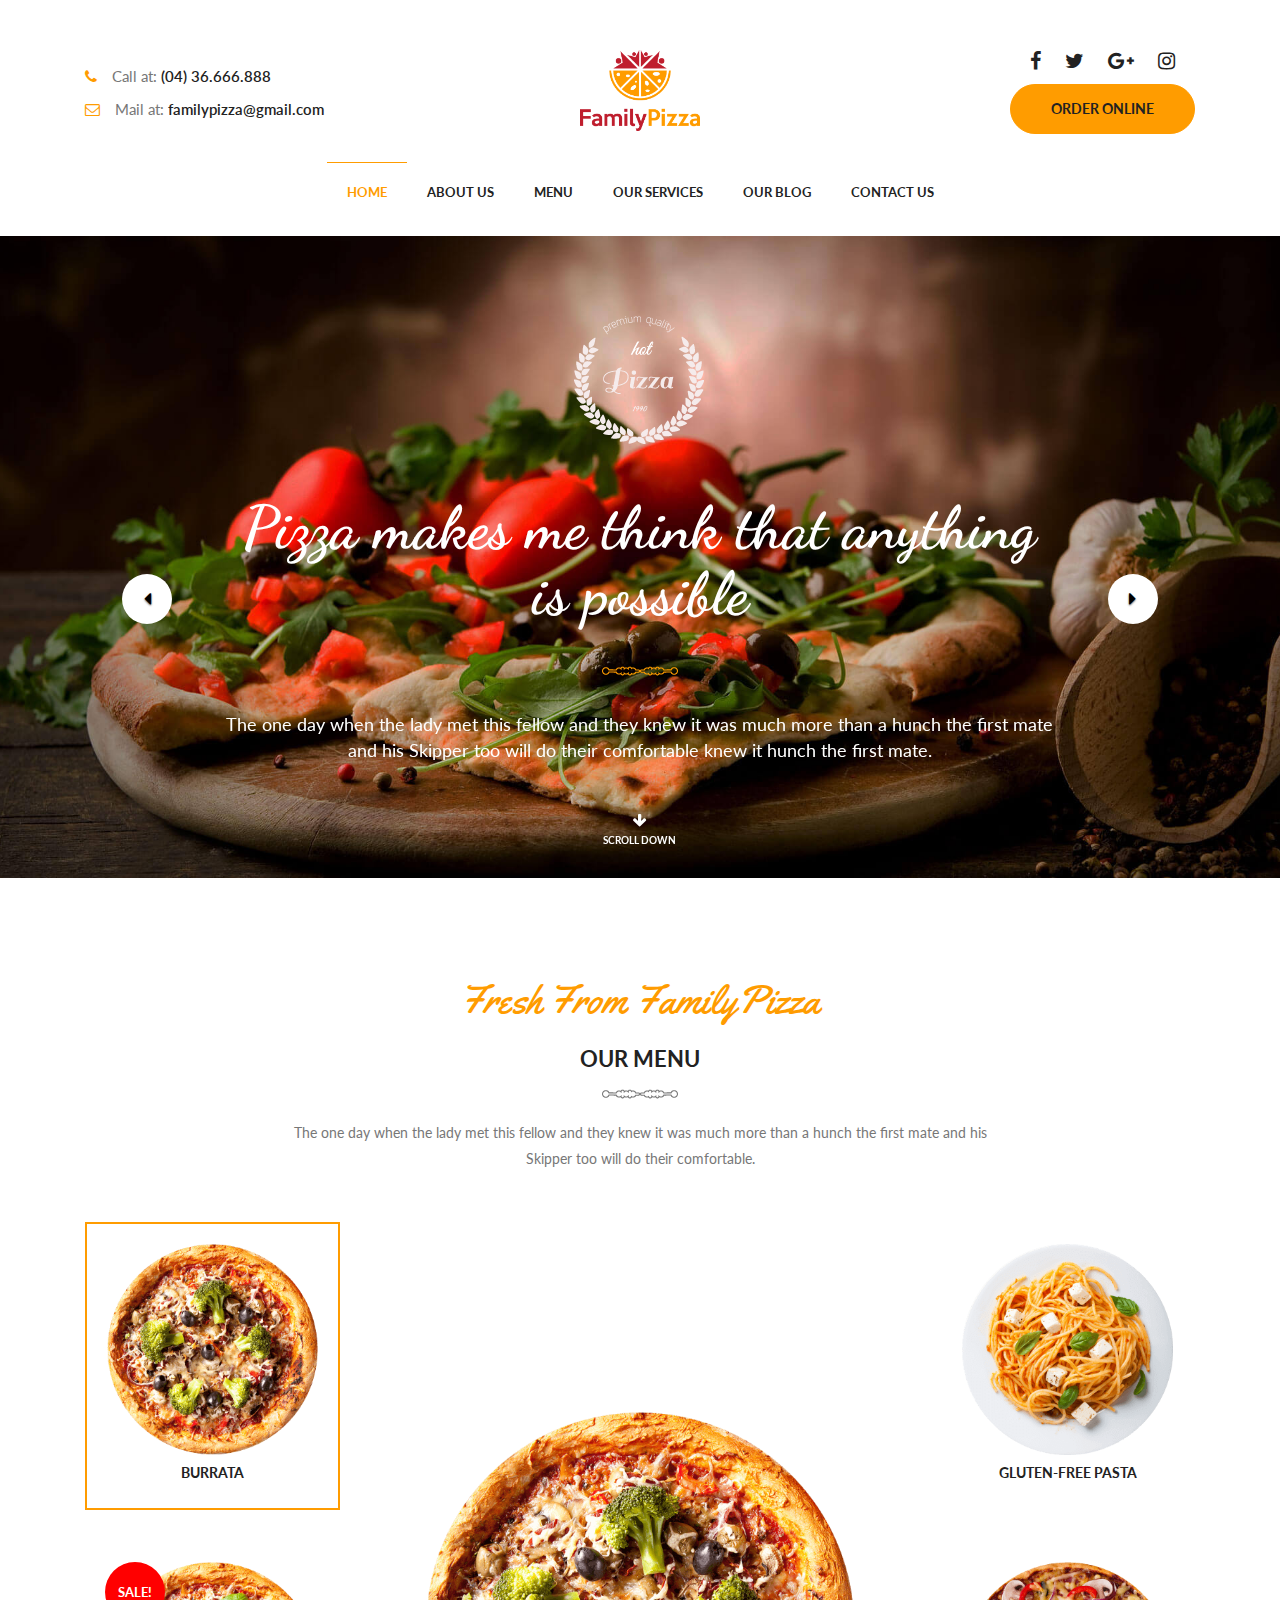
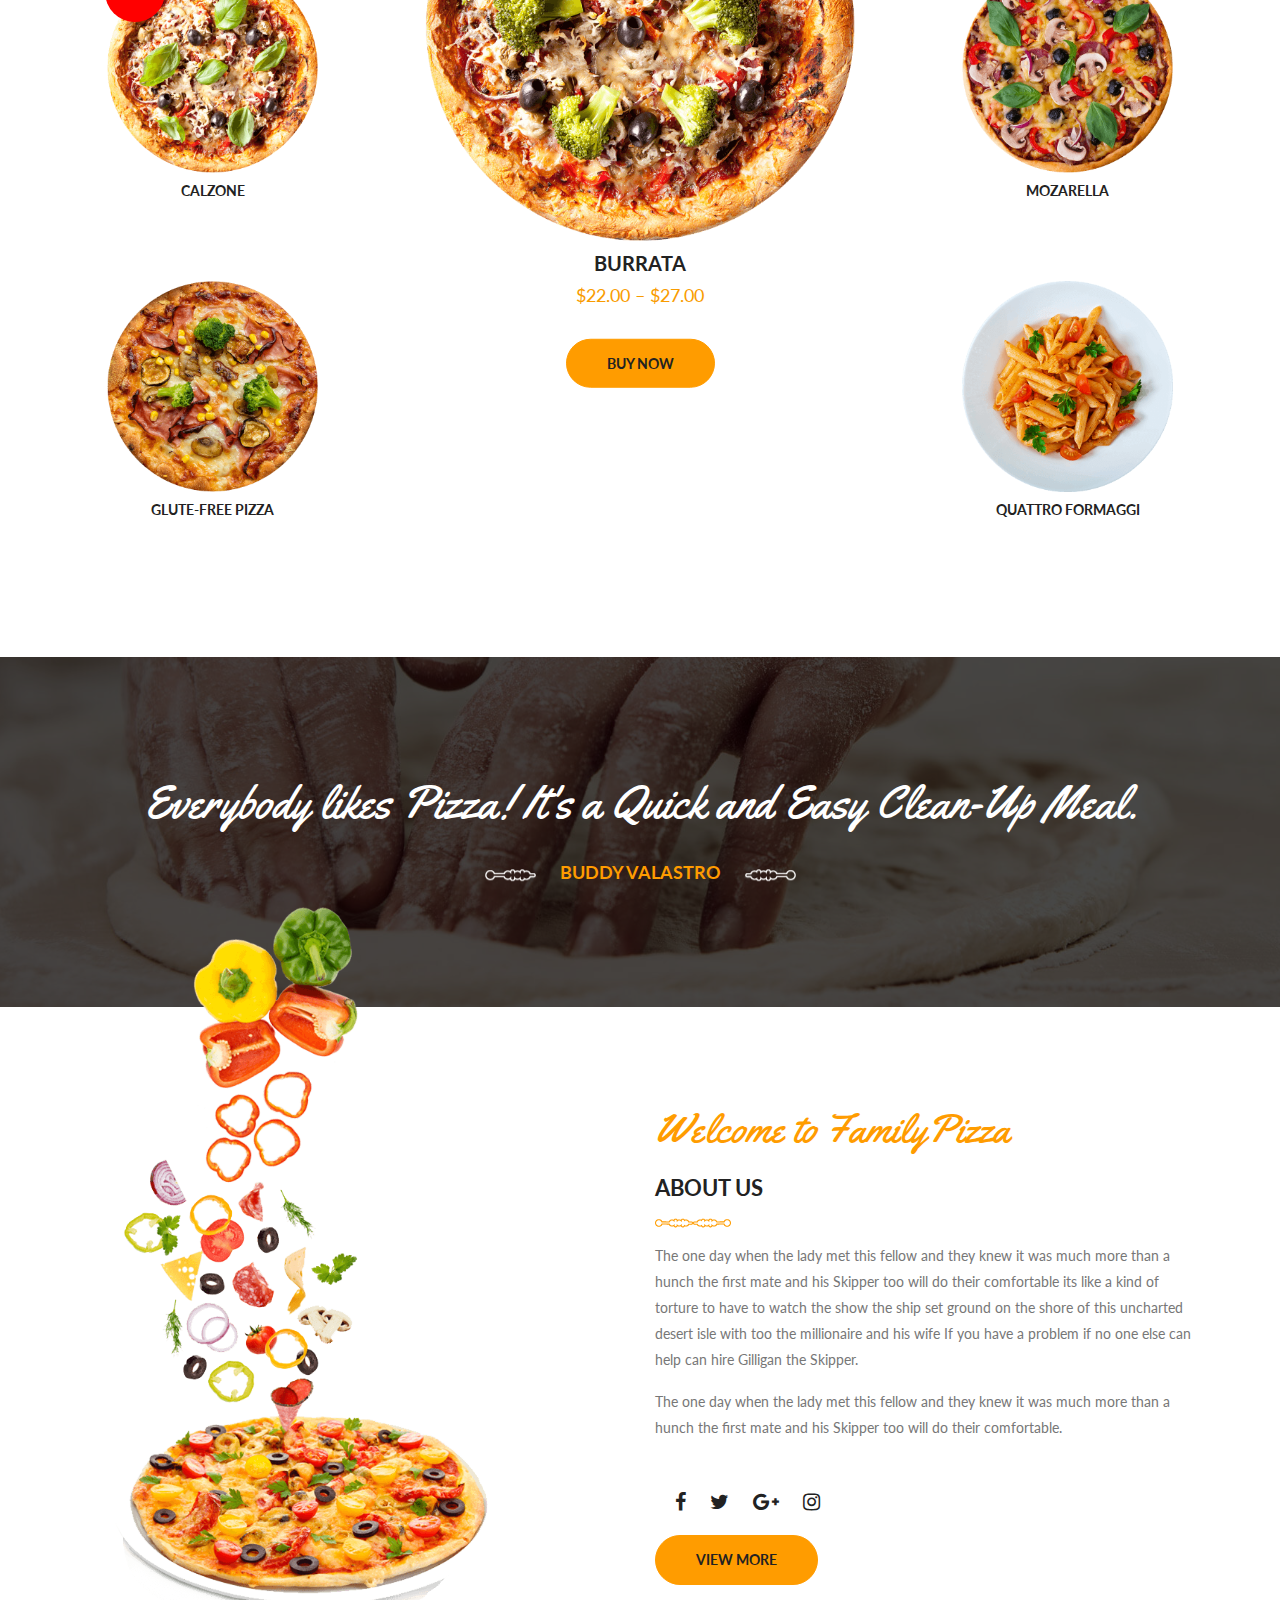
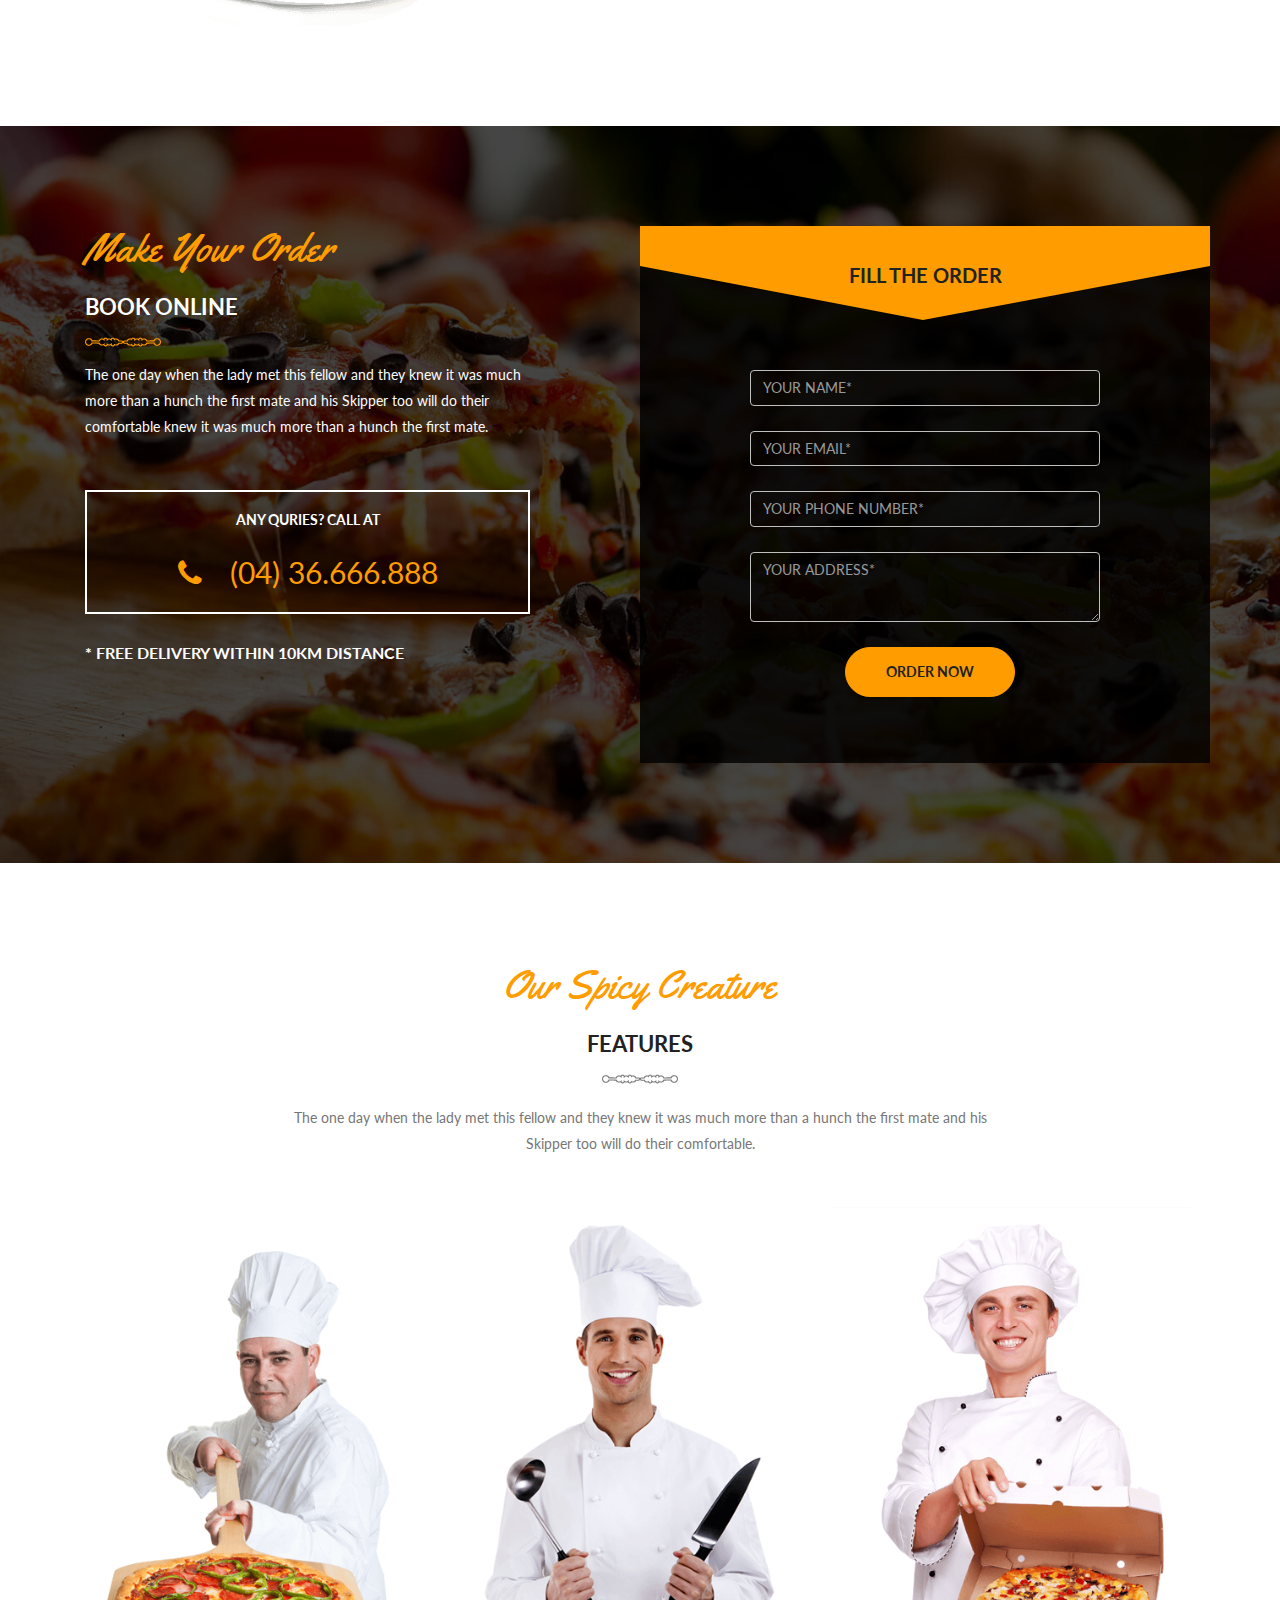
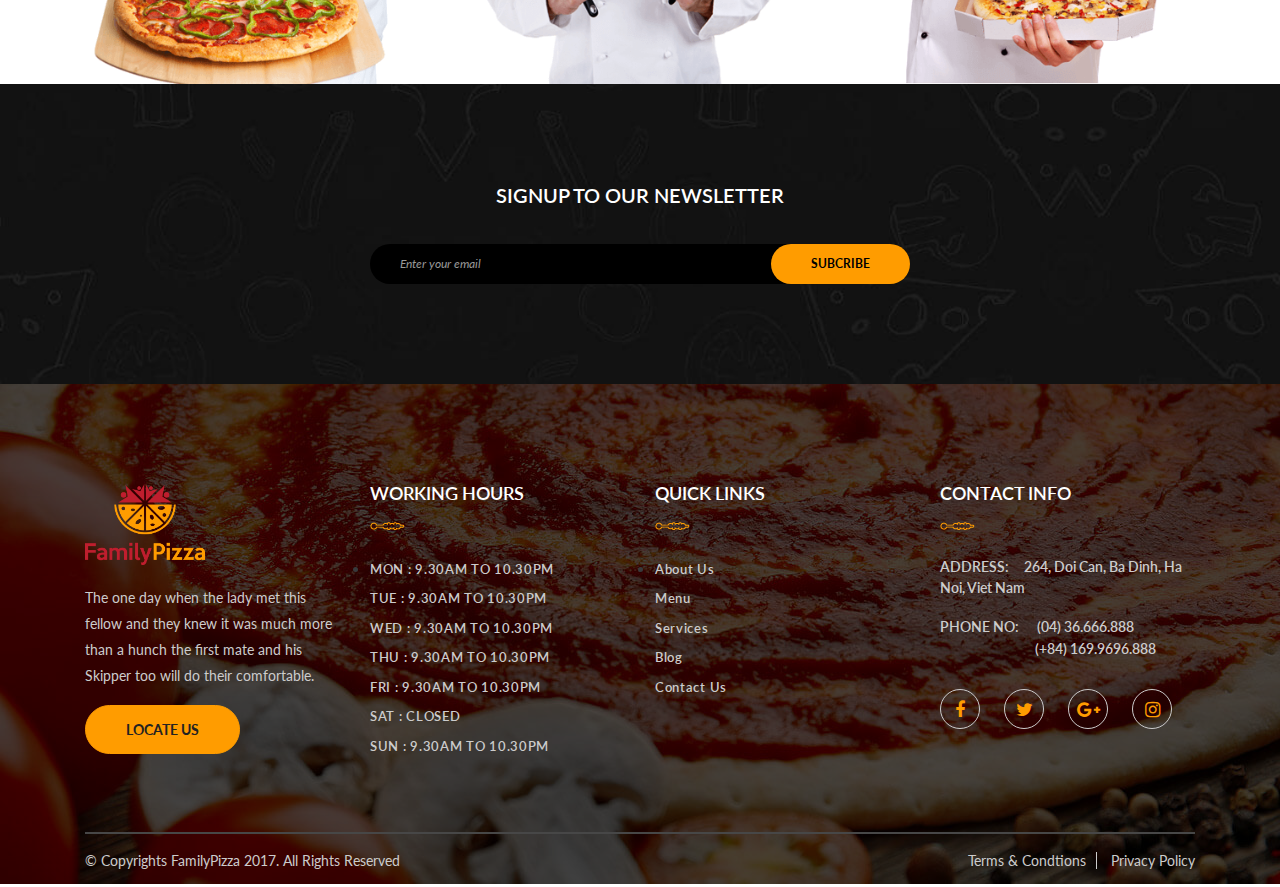
<file: index.html>
<!DOCTYPE html>
<html lang="en"><head>
	<title> FamilyPizza.vn</title>
	<meta charset="utf-8">
	<meta name="viewport" content="width=device-width, initial-scale=1">  
	
	<link rel="stylesheet" href="vendor/bootstrap.css">
	<link rel="stylesheet" href="vendor/font-awesome.css">
 	<link rel="stylesheet" href="css/index.css">
 	<link rel="stylesheet" href="vendor/animate.css">
 	<link href="https://fonts.googleapis.com/css?family=Lato:100,100i,300,300i,400,400i,700,700i,900,900i" rel="stylesheet">
 	<link href="https://fonts.googleapis.com/css?family=Dancing+Script:400,700&amp;subset=vietnamese" rel="stylesheet">
 	<link href="https://fonts.googleapis.com/css?family=Yellowtail" rel="stylesheet">
 	<link rel="shortcut icon" href="images/i_logo.png">
	
	
	
</head>
<body >
 	<div class="topheader">
 		<div class="container">
 			<div class="row">
 				<div class="col-sm-4">
 					<div class="trai">					
 						<p><i class="fa fa-phone" aria-hidden="true"></i>Call at: <a href="">(04) 36.666.888</a></p> 							
 						<p class="mg"><i class="fa fa-envelope-o" aria-hidden="true"></i>Mail at: <a href="">familypizza@gmail.com</a></p>
 					</div>	<!-- end trai -->
 				</div>	<!-- end col-4 -->

 				<div class="col-sm-4 logo">					
 						<a href="index.html"><img src="images/logo.png" alt="" class="img-fluid"></a> 					
 				</div>	<!-- end col-4 -->

 				<div class="col-sm-4">
 					<div class="phai float-sm-right float-xs-center">						
 						<div class="icon">	
	 						<a href=""><i class="fa fa-facebook" aria-hidden="true"></i></a>
	 						<a href=""><i class="fa fa-twitter" aria-hidden="true"></i></a>
	 						<a href=""><i class="fa fa-google-plus" aria-hidden="true"></i></a>
	 						<a href=""><i class="fa fa-instagram" aria-hidden="true"></i></a>
 						</div>	<!-- end icon -->
 						<a href="" class="btn btn-lg nut">ORDER ONLINE</a>
 					</div>	<!-- end phai -->
 				</div>	<!-- end col-4 -->
 			</div>	<!-- end row -->
 		</div>	<!-- end container -->
 	</div>	<!-- end topheader -->

 	<div class="topmenu wow bounceInDown">
	    <nav class="navbar navbar-light ">
	    	<div class="container">
				<button class="navbar-toggler hidden-sm-up float-xs-right" type="button" data-toggle="collapse" data-target="#m_top">
        
			    </button>
			      <div class="collapse navbar-toggleable-xs" id="m_top">
			        <ul class="nav navbar-nav">
			          <li class="nav-item active">
			            <a class="nav-link" href="index.html">HOME</a>
			          </li>
			          <li class="nav-item">
			            <a class="nav-link" href="about.html">ABOUT US</a>
			          </li>
			           <li class="nav-item">
			            <a class="nav-link" href="menu.html">MENU</a>
			          </li>
			          <li class="nav-item">
			            <a class="nav-link" href="service.html">OUR SERVICES</a>
			          </li>
			          <li class="nav-item">
			            <a class="nav-link" href="blog.html">OUR BLOG</a>
			          </li>
			          <li class="nav-item">
			            <a class="nav-link" href="contact.html">CONTACT US</a>
			          </li>
			        </ul>
			      </div>
		    </div>	<!-- end container -->
	    </nav>
 	</div>	<!-- end topmenu -->
 	<div class="slidetop">
		<div id="slide_top" class="carousel slide" data-ride="carousel">

			<div class="carousel-inner" role="listbox">
				<div class="carousel-item active text-xs-center slide1">					
						<div class="row">
							<div class="col-sm-8 push-sm-2">
								<img src="images/slider-ic.png" alt="" class="img-fluid">
								<h1>Pizza makes me think that anything is possible</h1>
								<img src="images/section-seprator-1.png" alt="" class="img-fluid">
								<p>The one day when the lady met this fellow and they knew it was much more than a hunch the first mate and his Skipper too will do their comfortable knew it hunch the first mate.</p>
								<div class="scroll_down">
									<i class="fa fa-arrow-down wow bounce" data-wow-duration="4s" data-wow-iteration="20" aria-hidden="true"></i>
									SCROLL DOWN
								</div>
							</div>	<!-- end col-12 -->
						</div>	<!-- end row -->
				</div>	<!-- end carousel-item -->
				<div class="carousel-item text-xs-center slide2">					
						<div class="row">
							<div class="col-sm-8 push-sm-2">
								<img src="images/slider-ic.png" alt="" class="img-fluid">
								<h1>Pizza makes me think that anything is possible</h1>
								<img src="images/section-seprator-1.png" alt="" class="img-fluid">
								<p>The one day when the lady met this fellow and they knew it was much more than a hunch the first mate and his Skipper too will do their comfortable knew it hunch the first mate.</p>
								<div class="scroll_down">
									<i class="fa fa-arrow-down wow bounce" data-wow-duration="4s" data-wow-iteration="20" aria-hidden="true"></i>
									SCROLL DOWN
								</div>
							</div>	<!-- end col-12 -->
						</div>	<!-- end row -->
				</div>	<!-- end carousel-item -->	
				<div class="carousel-item text-xs-center slide3">					
						<div class="row">
							<div class="col-sm-8 push-sm-2">
								<img src="images/slider-ic.png" alt="" class="img-fluid">
								<h1>Pizza makes me think that anything is possible</h1>
								<img src="images/section-seprator-1.png" alt="" class="img-fluid">
								<p>The one day when the lady met this fellow and they knew it was much more than a hunch the first mate and his Skipper too will do their comfortable knew it hunch the first mate.</p>
								<div class="scroll_down">
									<i class="fa fa-arrow-down wow bounce" data-wow-duration="4s" data-wow-iteration="20" aria-hidden="true"></i>
									SCROLL DOWN
								</div>
							</div>	<!-- end col-12 -->
						</div>	<!-- end row -->
				</div>	<!-- end carousel-item -->								
			</div>	<!-- end carousel-inner -->

			<a class="left carousel-control" href="#slide_top" role="button" data-slide="prev">
				<i class="fa fa-caret-left" aria-hidden="true"></i>
			</a>
			<a class="right carousel-control" href="#slide_top" role="button" data-slide="next">
				<i class="fa fa-caret-right" aria-hidden="true"></i>
			</a>
		</div>
 	</div>	<!-- end slidetop -->

 	<div class="noidung1">
 		<div class="container">
 			<div class="row">
 				<div class="col-sm-12">
					<div class="khoi_td text-xs-center">
						<h3>Fresh From FamilyPizza</h3>
						<span>OUR MENU</span>
						<img src="images/section-seprator.png" alt="" class="icon">
						<p class="col-sm-8 push-sm-2 mt-1">The one day when the lady met this fellow and they knew it was much more than a hunch the first mate and his Skipper too will do their comfortable.</p>
					</div>	<!-- end khoi_td -->
				</div>	<!-- end col-12 -->
			</div>	<!-- end row -->

			<div class="khoisp text-xs-center">
				<div class="row">
					<div class="col-sm-3 col-xs-6 trai">
						<div class="sp vien">
							<img src="images/menu_sp1.png" alt="" class="img-fluid">
							<h5>BURRATA</h5>
						</div>	<!-- end sp -->
						<div class="sp sale">
							<img src="images/menu_sp2.png" alt="" class="img-fluid">
							<h5>CALZONE</h5>
						</div>	<!-- end sp -->
						<div class="sp">
							<img src="images/menu_sp3.png" alt="" class="img-fluid">
							<h5>GLUTE-FREE PIZZA</h5>
						</div>	<!-- end sp -->
					</div> <!-- end col-3 -->

					<div class="col-sm-6 giua">
						<div class="spchitiet active">
							<img src="images/menu_sp1to.png" alt="" class="img-fluid">
							<h4>BURRATA</h4>
							<span>$22.00 – $27.00</span>						
							<a href="chitietsp.html" class="btn btn-lg nut">BUY NOW</a>
						</div>	<!-- spchitiet -->
						<div class="spchitiet">
							<img src="images/menu_sp2to.png" alt="" class="img-fluid">
							<h4>CALZONE</h4>
							<span><h5>$22.00</h5>$16.00</span>							
							<a href="chitietsp.html" class="btn btn-lg nut">BUY NOW</a>
						</div>	<!-- spchitiet -->
						<div class="spchitiet">
							<img src="images/menu_sp3to.png" alt="" class="img-fluid">
							<h4>GLUTE-FREE PIZZA</h4>
							<span>$19.00 – $24.00</span>							
							<a href="chitietsp.html" class="btn btn-lg nut">BUY NOW</a>
						</div>	<!-- spchitiet -->
						<div class="spchitiet">
							<img src="images/menu_sp4to.png" alt="" class="img-fluid">
							<h4>GLUTEN-FREE PASTA</h4>
							<span>$14.30 – $18.45</span>							
							<a href="chitietsp.html" class="btn btn-lg nut">BUY NOW</a>
						</div>	<!-- spchitiet -->
						<div class="spchitiet">
							<img src="images/menu_sp5to.png" alt="" class="img-fluid">
							<h4>MOZARELLA</h4>
							<span>$15.00 – $19.00</span>							
							<a href="chitietsp.html" class="btn btn-lg nut">BUY NOW</a>
						</div>	<!-- spchitiet -->
						<div class="spchitiet">
							<img src="images/menu_sp6to.png" alt="" class="img-fluid">
							<h4>QUATTRO FORMAGGI</h4>
							<span>$13.50 – $17.50</span>							
							<a href="chitietsp.html" class="btn btn-lg nut">BUY NOW</a>
						</div>	<!-- spchitiet -->								
					</div>	<!-- end col-6 -->

					<div class="col-sm-3 col-xs-6 phai">
						<div class="sp">
							<img src="images/menu_sp4.png" alt="" class="img-fluid">
							<h5>GLUTEN-FREE PASTA</h5>
						</div>	<!-- end sp -->
						<div class="sp">
							<img src="images/menu_sp5.png" alt="" class="img-fluid">
							<h5>MOZARELLA</h5>
						</div>	<!-- end sp -->
						<div class="sp">
							<img src="images/menu_sp6.png" alt="" class="img-fluid">
							<h5>QUATTRO FORMAGGI</h5>
						</div>	<!-- end sp -->
					</div>	<!-- end col-3 -->

				</div>	<!-- end row -->
			</div>	<!-- end khoisp -->
 		</div>	<!-- end container -->
 	</div>	<!-- end noidung1 -->
	
	<div class="noidung2">
 		<div class="khoi text-xs-center">	 			
				<h1>Everybody likes Pizza! It's a Quick and Easy Clean-Up Meal.</h1>
				<img src="images/quote-ic-1.png" alt="" class="img-fluid">
				<span>BUDDY VALASTRO</span>
				<img src="images/quote-ic-2.png" alt="" class="img-fluid">
			</div>	<!-- end khoi -->
 	</div>	<!-- end noidung2 -->
	
	<div class="noidung3">
 		<div class="container">
 			<div class="row">
	 			<div class="col-sm-5 trai">
	 				<img src="images/about-1.png" alt="" class="img-fluid">
	 			</div>	<!-- end trai -->
	 			<div class="col-sm-6 push-sm-1 phai">
	 				<div class="khoi_td">
						<h3>Welcome to FamilyPizza</h3>
						<span>ABOUT US</span>
						<img src="images/section-seprator-1.png" alt="">
						<p>The one day when the lady met this fellow and they knew it was much more than a hunch the first mate and his Skipper too will do their comfortable its like a kind of torture to have to watch the show the ship set ground on the shore of this uncharted desert isle with too the millionaire and his wife If you have a problem if no one else can help can hire Gilligan the Skipper.</p>
						<p>The one day when the lady met this fellow and they knew it was much more than a hunch the first mate and his Skipper too will do their comfortable.</p>												
					</div>	<!-- end khoi_td -->
					<div class="icon">	
 						<a href=""><i class="fa fa-facebook" aria-hidden="true"></i></a>
 						<a href=""><i class="fa fa-twitter" aria-hidden="true"></i></a>
 						<a href=""><i class="fa fa-google-plus" aria-hidden="true"></i></a>
 						<a href=""><i class="fa fa-instagram" aria-hidden="true"></i></a>
 					</div>	<!-- end icon -->
 					<a href="about.html" class="btn btn-lg nut">VIEW MORE</a>					
	 			</div>	<!-- end phai -->
 			</div>	<!-- end row -->
 		</div>	<!-- end container -->
 	</div>	<!-- end noidung3 -->

 	<div class="noidung4">
 		<div class="khoind">
 			<div class="container">
 				<div class="row">
 					<div class="col-sm-5 trai">
 						<div class="khoi_td">
							<h3>Make Your Order</h3>
							<span>BOOK ONLINE</span>
							<img src="images/section-seprator-1.png" alt="">
							<p>The one day when the lady met this fellow and they knew it was much more than a hunch the first mate and his Skipper too will do their comfortable knew it was much more than a hunch the first mate.</p>
						</div>	<!-- end khoi_td -->
						<div class="hotline text-xs-center">
							<span>ANY QURIES? CALL AT</span>
							<i class="fa fa-phone" aria-hidden="true"></i>
							(04) 36.666.888
						</div>	<!-- end hotline -->
						<h5><span>*</span> FREE DELIVERY WITHIN 10KM DISTANCE</h5>
 					</div>	<!-- end trai -->
 					<div class="col-sm-6 push-sm-1 phai">
 						<img src="images/order-form-bg.png" alt="" class="img-fluid">
 						<h5>FILL THE ORDER</h5>
 						<form>
						  <div class="form-group col-sm-8 push-sm-2">
						    <input type="name" class="form-control" placeholder="YOUR NAME*">
						  </div>
						  <div class="form-group col-sm-8 push-sm-2">
						    <input type="email" class="form-control" placeholder="YOUR EMAIL*">
						  </div>
						  <div class="form-group col-sm-8 push-sm-2">
						    <input type="phone number" class="form-control" placeholder="YOUR PHONE NUMBER*">
						  </div>
						  <div class="form-group col-sm-8 push-sm-2">
						    <textarea class="form-control" placeholder="YOUR ADDRESS*" rows="3"></textarea>
						  </div>
						  <div class="form-group col-sm-4 push-sm-4">
						  	<a href="menu.html" class="btn btn-lg nut">ORDER NOW</a>
						  </div>
						</form>	<!-- end form -->
 					</div>	<!-- end phai -->
 				</div>	<!-- end row -->
 			</div>	<!-- end container -->
 		</div>	<!-- end khoind -->
 	</div>	<!-- end noidung4 -->

 	<div class="noidung5">
 		<div class="container">
 			<div class="row">
 				<div class="col-sm-12">
					<div class="khoi_td text-xs-center">
						<h3>Our Spicy Creature</h3>
						<span>FEATURES</span>
						<img src="images/section-seprator.png" alt="" class="icon">
						<p class="col-sm-8 push-sm-2 mt-1">The one day when the lady met this fellow and they knew it was much more than a hunch the first mate and his Skipper too will do their comfortable.</p>
					</div>	<!-- end khoi_td -->
				</div>	<!-- end col-12 -->
			</div>	<!-- end row -->

			<div class="row">
				<div class="col-sm-4">
					<div class="daubep text-xs-center">
						<img src="images/team-1.png" alt="" class="img-fluid">
						<div class="info">
							<div class="name">
								<h5>MARIA LUIS</h5>
								<p>CHIEF COOK</p>
							</div>	<!-- end name -->
							<div class="icon">	
		 						<a href=""><i class="fa fa-facebook" aria-hidden="true"></i></a>
		 						<a href=""><i class="fa fa-twitter" aria-hidden="true"></i></a>
		 						<a href=""><i class="fa fa-google-plus" aria-hidden="true"></i></a>
		 						<a href=""><i class="fa fa-instagram" aria-hidden="true"></i></a>
 							</div>	<!-- end icon -->
 							<div class="layer">
 								<i class="fa fa-envelope-o" aria-hidden="true"></i>
 							</div>
						</div>	<!-- end info -->
					</div>	<!-- end daubep -->
				</div>	<!-- end col-4 -->

				<div class="col-sm-4">
					<div class="daubep text-xs-center">
						<img src="images/team-2.png" alt="" class="img-fluid">
						<div class="info">
							<div class="name">
								<h5>MARIA LUIS</h5>
								<p>CHIEF COOK</p>
							</div>	<!-- end name -->
							<div class="icon">	
		 						<a href=""><i class="fa fa-facebook" aria-hidden="true"></i></a>
		 						<a href=""><i class="fa fa-twitter" aria-hidden="true"></i></a>
		 						<a href=""><i class="fa fa-google-plus" aria-hidden="true"></i></a>
		 						<a href=""><i class="fa fa-instagram" aria-hidden="true"></i></a>
 							</div>	<!-- end icon -->
 							<div class="layer">
 								<i class="fa fa-envelope-o" aria-hidden="true"></i>
 							</div>
						</div>	<!-- end info -->
					</div>	<!-- end daubep -->
				</div>	<!-- end col-4 -->

				<div class="col-sm-4">
					<div class="daubep text-xs-center">
						<img src="images/team-3.png" alt="" class="img-fluid">
						<div class="info">
							<div class="name">
								<h5>MARIA LUIS</h5>
								<p>CHIEF COOK</p>
							</div>	<!-- end name -->
							<div class="icon">	
		 						<a href=""><i class="fa fa-facebook" aria-hidden="true"></i></a>
		 						<a href=""><i class="fa fa-twitter" aria-hidden="true"></i></a>
		 						<a href=""><i class="fa fa-google-plus" aria-hidden="true"></i></a>
		 						<a href=""><i class="fa fa-instagram" aria-hidden="true"></i></a>
 							</div>	<!-- end icon -->
 							<div class="layer">
 								<i class="fa fa-envelope-o" aria-hidden="true"></i>
 							</div>
						</div>	<!-- end info -->
					</div>	<!-- end daubep -->
				</div>	<!-- end col-4 -->
			</div>	<!-- end row -->
		</div>	<!-- end container -->

 	</div>	<!-- end noidung5 -->

 	<div class="noidung6 text-xs-center">
 		<div class="container">
 			<h4>SIGNUP TO OUR NEWSLETTER</h4>
 			<div class="row">
 				<div class="col-sm-6 push-sm-3">
 					<form>
		 				<div class="form-group">
						    <input type="email" class="form-control" id="exampleInputEmail1" aria-describedby="emailHelp" placeholder="Enter your email">
						    <button type="submit" class="btn btn-default">SUBCRIBE</button>						   
						 </div>
		 			</form>
					
 				</div>	<!-- end col-8 -->
 			</div>	<!-- end row -->
 		</div>	<!-- end container -->
 	</div>	<!-- end noidung6 -->
	
	<div class="noidung7">
		<div class="container">
			<div class="row">
				<div class="col-sm-3">
					<div class="khoi1">
						<a href=""><img src="images/logo.png" alt="" class="img-fluid"></a>
						<p>The one day when the lady met this fellow and they knew it was much more than a hunch the first mate and his Skipper too will do their comfortable.</p>
						<a href="" class="btn btn-lg nut">LOCATE US</a>
					</div>	<!-- end khoi1 -->
				</div>	<!-- end col-3 -->
				<div class="col-sm-3">
					<div class="khoi2">
						<h5>WORKING HOURS</h5>
						<img src="images/quote-ic-3.png" alt="" class="img-fluid">
						<ul>
							<li>
								<a href="">MON : 9.30AM TO 10.30PM</a>
								<a href="">TUE : 9.30AM TO 10.30PM</a>
								<a href="">WED : 9.30AM TO 10.30PM</a>
								<a href="">THU : 9.30AM TO 10.30PM</a>
								<a href="">FRI : 9.30AM TO 10.30PM</a>
								<a href="">SAT : CLOSED</a>
								<a href="">SUN : 9.30AM TO 10.30PM</a>
							</li>
						</ul>
					</div>	<!-- end khoi2 -->
				</div>	<!-- end col-3 -->
				<div class="col-sm-3">
					<div class="khoi3">
						<h5>QUICK LINKS</h5>
						<img src="images/quote-ic-3.png" alt="" class="img-fluid">
						<ul>
							<li>
								<a href="">About Us</a>
								<a href="">Menu</a>
								<a href="">Services</a>
								<a href="">Blog</a>
								<a href="">Contact Us</a>
							</li>
						</ul>
					</div>	<!-- end khoi3 -->
				</div>	<!-- end col-3 -->
				<div class="col-sm-3">
					<div class="khoi4">
						<h5>CONTACT INFO</h5>
						<img src="images/quote-ic-3.png" alt="" class="img-fluid">
						<p><span>ADDRESS:</span>264, Doi Can, Ba Dinh, Ha Noi, Viet Nam</p>
						<b>PHONE NO: 
							<a href="">(04) 36.666.888</a>
							<a href="" class="aa">(+84) 169.9696.888</a>
						</b>
						<div class="icon">	
	 						<a href=""><i class="fa fa-facebook" aria-hidden="true"></i></a>
	 						<a href=""><i class="fa fa-twitter" aria-hidden="true"></i></a>
	 						<a href=""><i class="fa fa-google-plus" aria-hidden="true"></i></a>
	 						<a href=""><i class="fa fa-instagram" aria-hidden="true"></i></a>
 						</div>	<!-- end icon -->
					</div>	<!-- end khoi4 -->
				</div>	<!-- end col-3 -->
			</div>	<!-- end row -->
			<hr>
			<div class="bottom_footer">
				<div class="row">
					<div class="col-sm-6">
						<p>© Copyrights FamilyPizza 2017. All Rights Reserved</p>
					</div>	<!-- end col-6 -->
					<div class="col-sm-6 text-sm-right">
						<a href="" class="vien">Terms & Condtions</a>
						<a href="">Privacy Policy</a>
					</div>	<!-- end col-6 -->
				</div>	<!-- end row -->
			</div>	<!-- end bottom_footer -->
		</div>	<!-- end container -->
	</div>	<!-- end noidung7 -->
	
	<div class="to_top float-xs-right">
		<i class="fa fa-long-arrow-up" aria-hidden="true"></i>
		TO TOP
	</div>
	
<script type="text/javascript" src="vendor/bootstrap.js"></script>
<script type="text/javascript" src="vendor/jquery.easing.1.3.js"></script>
 <script type="text/javascript" src="js/index.js"></script>
</body>
</html>
</file>
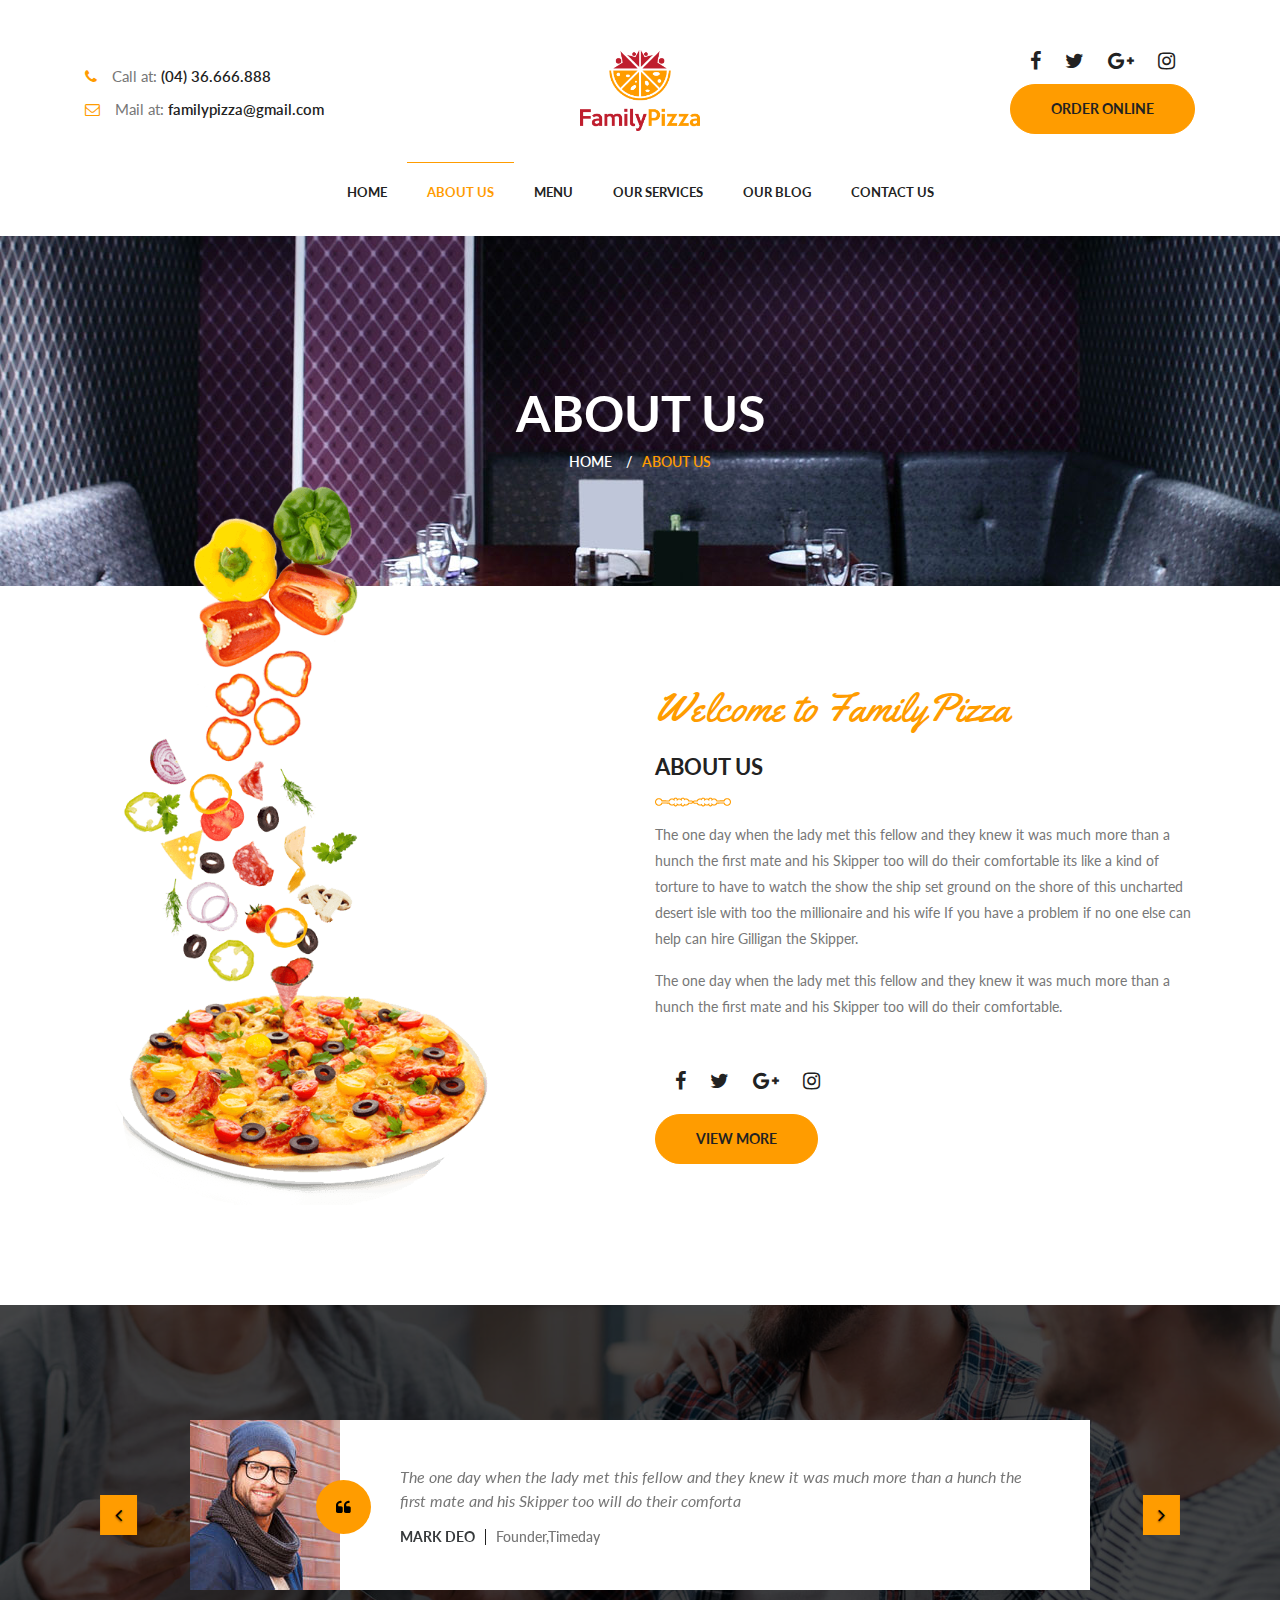
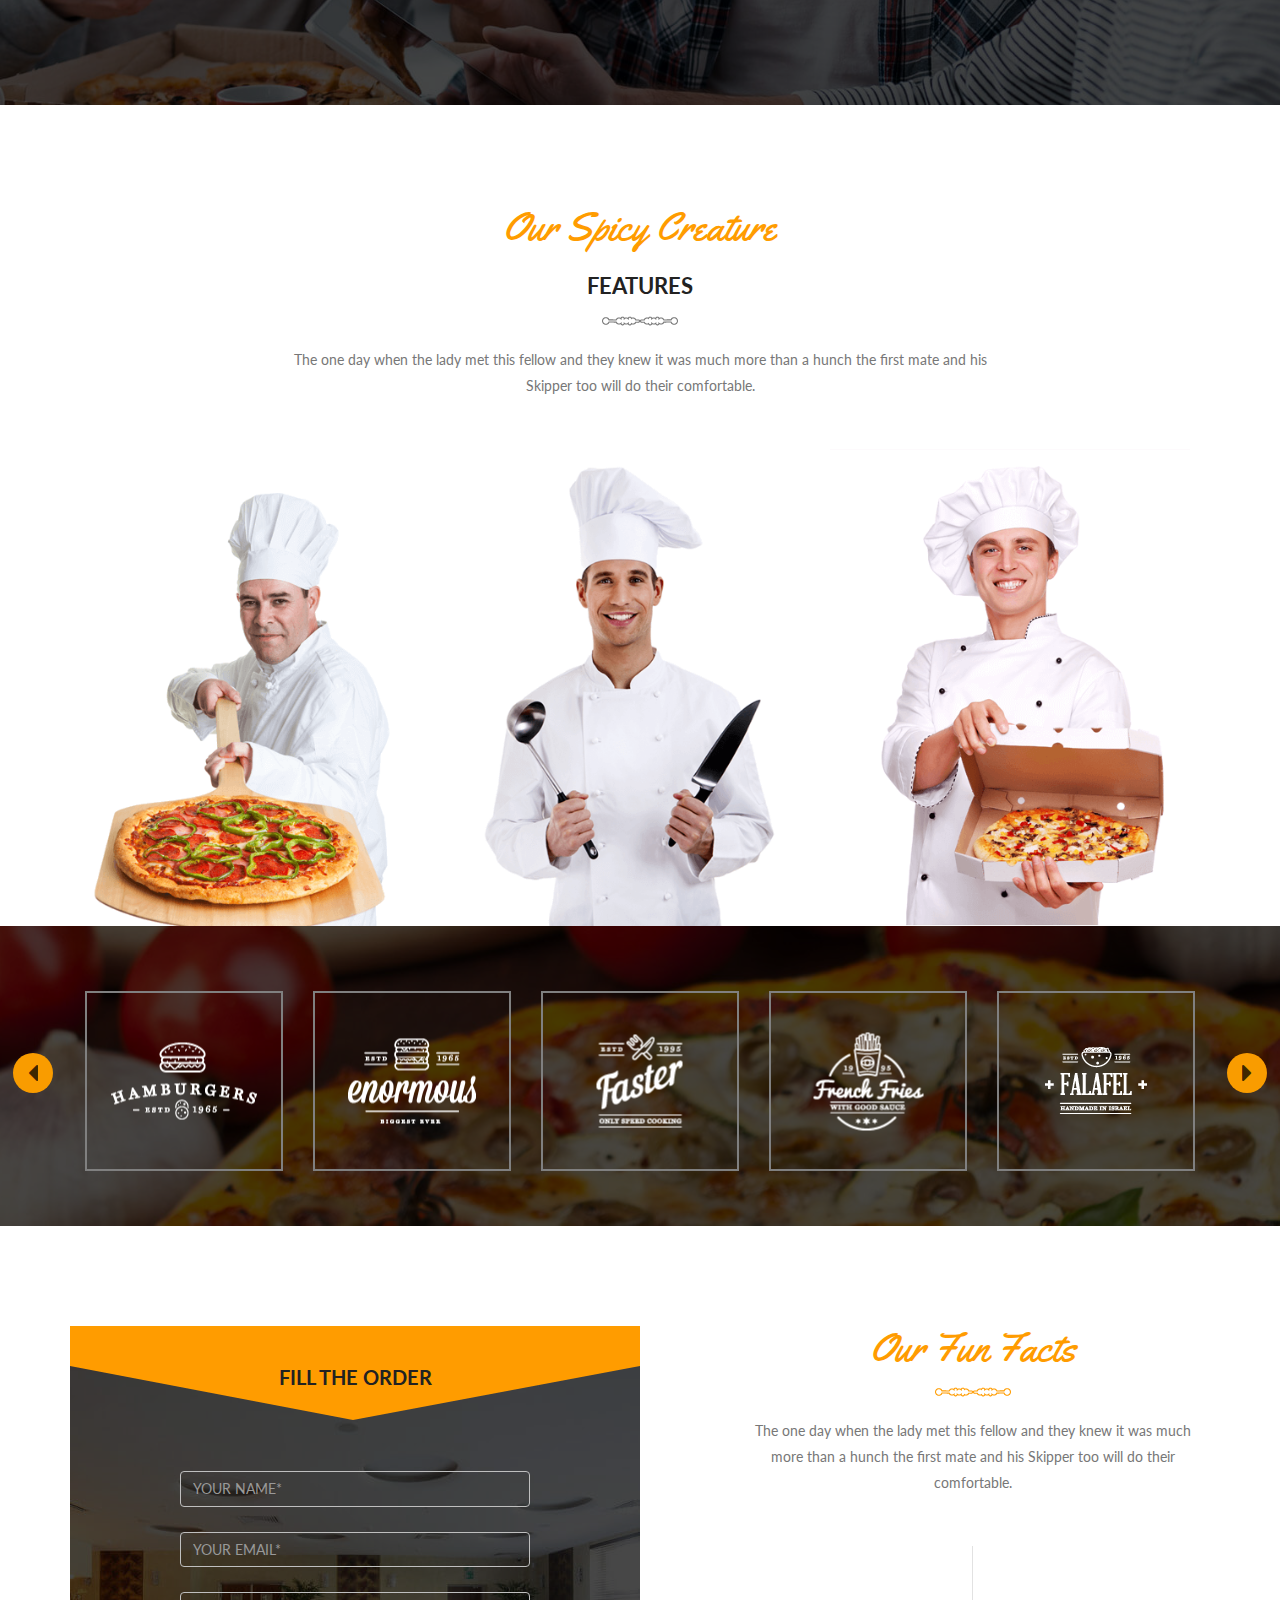
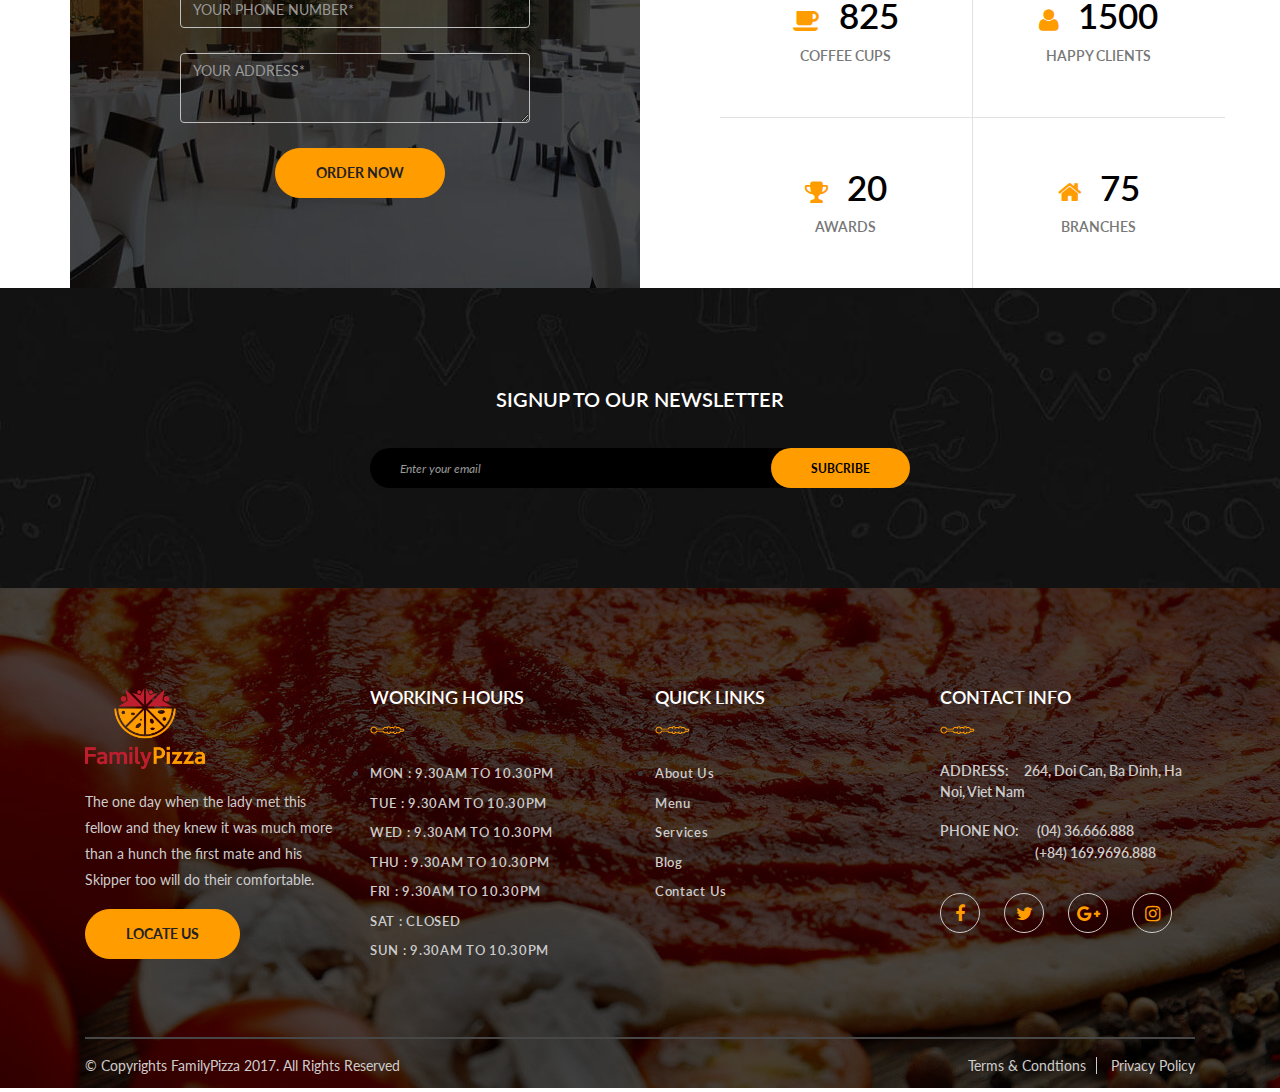
<file: about.html>
<!DOCTYPE html>
<html lang="en"><head>
	<title> FamilyPizza.vn</title>
	<meta charset="utf-8">
	<meta name="viewport" content="width=device-width, initial-scale=1">  
	<script type="text/javascript" src="vendor/bootstrap.js"></script>
	<script type="text/javascript" src="vendor/jquery.easing.1.3.js"></script>
	<script type="text/javascript" src="vendor/slick/slick.js"></script>
 	<script type="text/javascript" src="js/about.js"></script>
	<link rel="stylesheet" href="vendor/bootstrap.css">
	<link rel="stylesheet" href="vendor/font-awesome.css">
	<link rel="stylesheet" href="vendor/slick/slick.css">
	<link rel="stylesheet" href="vendor/slick/slick-theme.css">
 	<link rel="stylesheet" href="css/about.css">
 	<link rel="stylesheet" href="vendor/animate.css">
 	<link href="https://fonts.googleapis.com/css?family=Lato:100,100i,300,300i,400,400i,700,700i,900,900i" rel="stylesheet">
 	<link href="https://fonts.googleapis.com/css?family=Dancing+Script:400,700&amp;subset=vietnamese" rel="stylesheet">
 	<link href="https://fonts.googleapis.com/css?family=Yellowtail" rel="stylesheet">
 	<link rel="shortcut icon" href="images/i_logo.png">
</head>
<body >
 	<div class="topheader">
 		<div class="container">
 			<div class="row">
 				<div class="col-sm-4">
 					<div class="trai">					
 						<p><i class="fa fa-phone" aria-hidden="true"></i>Call at: <a href="">(04) 36.666.888</a></p> 							
 						<p class="mg"><i class="fa fa-envelope-o" aria-hidden="true"></i>Mail at: <a href="">familypizza@gmail.com</a></p>
 					</div>	<!-- end trai -->
 				</div>	<!-- end col-4 -->

 				<div class="col-sm-4 logo">					
 						<a href="index.html"><img src="images/logo.png" alt="" class="img-fluid"></a> 					
 				</div>	<!-- end col-4 -->

 				<div class="col-sm-4">
 					<div class="phai float-sm-right float-xs-center">						
 						<div class="icon">	
	 						<a href=""><i class="fa fa-facebook" aria-hidden="true"></i></a>
	 						<a href=""><i class="fa fa-twitter" aria-hidden="true"></i></a>
	 						<a href=""><i class="fa fa-google-plus" aria-hidden="true"></i></a>
	 						<a href=""><i class="fa fa-instagram" aria-hidden="true"></i></a>
 						</div>	<!-- end icon -->
 						<a href="" class="btn btn-lg nut">ORDER ONLINE</a>
 					</div>	<!-- end phai -->
 				</div>	<!-- end col-4 -->
 			</div>	<!-- end row -->
 		</div>	<!-- end container -->
 	</div>	<!-- end topheader -->

 	<div class="topmenu wow bounceInDown">
	    <nav class="navbar navbar-light ">
	    	<div class="container">
				<button class="navbar-toggler hidden-sm-up float-xs-right" type="button" data-toggle="collapse" data-target="#m_top">
        
			    </button>
			      <div class="collapse navbar-toggleable-xs" id="m_top">
			        <ul class="nav navbar-nav">
			          <li class="nav-item">
			            <a class="nav-link" href="index.html">HOME</a>
			          </li>
			          <li class="nav-item active">
			            <a class="nav-link" href="about.html">ABOUT US</a>
			          </li>
			          <li class="nav-item">
			            <a class="nav-link" href="menu.html">MENU</a>
			          </li>
			          <li class="nav-item">
			            <a class="nav-link" href="service.html">OUR SERVICES</a>
			          </li>
			          <li class="nav-item">
			            <a class="nav-link" href="blog.html">OUR BLOG</a>
			          </li>
			          <li class="nav-item">
			            <a class="nav-link" href="contact.html">CONTACT US</a>
			          </li>
			        </ul>
			      </div>
		    </div>	<!-- end container -->
	    </nav>
 	</div>	<!-- end topmenu -->

 	<div class="noidung1 text-xs-center">
 		<div class="container">
 			<div class="row">
 				<div class="col-sm-12">
 					<h5>ABOUT US</h5>
 					<a href="">HOME</a>
 					<span>ABOUT US</span>
 				</div>
 			</div>	<!-- end row -->
 		</div>	<!-- end container -->
 	</div>	<!-- end noidung1 -->

 	<div class="noidung2">
 		<div class="container">
 			<div class="row">
	 			<div class="col-sm-5 trai">
	 				<img src="images/about-1.png" alt="" class="img-fluid">
	 			</div>	<!-- end trai -->
	 			<div class="col-sm-6 push-sm-1 phai">
	 				<div class="khoi_td">
						<h3>Welcome to FamilyPizza</h3>
						<span>ABOUT US</span>
						<img src="images/section-seprator-1.png" alt="">
						<p>The one day when the lady met this fellow and they knew it was much more than a hunch the first mate and his Skipper too will do their comfortable its like a kind of torture to have to watch the show the ship set ground on the shore of this uncharted desert isle with too the millionaire and his wife If you have a problem if no one else can help can hire Gilligan the Skipper.</p>
						<p>The one day when the lady met this fellow and they knew it was much more than a hunch the first mate and his Skipper too will do their comfortable.</p>												
					</div>	<!-- end khoi_td -->
					<div class="icon">	
 						<a href=""><i class="fa fa-facebook" aria-hidden="true"></i></a>
 						<a href=""><i class="fa fa-twitter" aria-hidden="true"></i></a>
 						<a href=""><i class="fa fa-google-plus" aria-hidden="true"></i></a>
 						<a href=""><i class="fa fa-instagram" aria-hidden="true"></i></a>
 					</div>	<!-- end icon -->
 					<a href="" class="btn btn-lg nut">VIEW MORE</a>					
	 			</div>	<!-- end phai -->
 			</div>	<!-- end row -->
 		</div>	<!-- end container -->
 	</div>	<!-- end noidung2 -->

 	<div class="noidung3">		
 			<div class="container">					
				<div id="nd6" class="carousel slide" data-ride="carousel">
					<div class="carousel-inner" role="listbox">
						<div class="carousel-item active">
							<div class="item">
								<div class="layer1">
									<img src="images/nd6-man.jpg" alt="" class="img-fluid">
								</div>	<!-- end layer1 -->
								<div class="layer2">
									<i class="fa fa-quote-left" aria-hidden="true"></i>
								</div>	<!-- end layer2 -->
								<div class="layer3">
									<p>The one day when the lady met this fellow and they knew it was much more than a hunch the first mate and his Skipper too will do their comforta</p>
									<h5>MARK DEO</h5>
									<h4>Founder,Timeday</h4>							
								</div>	<!-- end layer3 -->
							</div>	<!-- end item -->
						</div>	<!-- end carousel-item -->	
						
						<div class="carousel-item">
							<div class="item">
								<div class="layer1">
									<img src="images/nd6-woman.jpg" alt="" class="img-fluid">
								</div>	<!-- end layer1 -->
								<div class="layer2">
									<i class="fa fa-quote-left" aria-hidden="true"></i>
								</div>	<!-- end layer2 -->
								<div class="layer3">
									<p>The one day when the lady met this fellow and they knew it was much more than a hunch the first mate and his Skipper too will do their comforta</p>
									<h5>LISA WISH</h5>
									<h4>Founder,Timeday</h4>							
								</div>	<!-- end layer3 -->
							</div>	<!-- end item -->
						</div>	<!-- end carousel-item -->

					</div>	<!-- end carousel-inner -->
					<a class="left carousel-control" href="#nd6" role="button" data-slide="prev">
						<i class="fa fa-angle-left" aria-hidden="true"></i>
					</a>
					<a class="right carousel-control" href="#nd6" role="button" data-slide="next">
						<i class="fa fa-angle-right" aria-hidden="true"></i>
					</a>
				</div>	<!-- end slide -->				
				</div>	<!-- end container -->		
 	</div>	<!-- end noidung3 -->

 	<div class="noidung4">
 		<div class="container">
 			<div class="row">
 				<div class="col-sm-12">
					<div class="khoi_td text-xs-center">
						<h3>Our Spicy Creature</h3>
						<span>FEATURES</span>
						<img src="images/section-seprator.png" alt="" class="icon">
						<p class="col-sm-8 push-sm-2 mt-1">The one day when the lady met this fellow and they knew it was much more than a hunch the first mate and his Skipper too will do their comfortable.</p>
					</div>	<!-- end khoi_td -->
				</div>	<!-- end col-12 -->
			</div>	<!-- end row -->

			<div class="row">
				<div class="col-sm-4">
					<div class="daubep text-xs-center">
						<img src="images/team-1.png" alt="" class="img-fluid">
						<div class="info">
							<div class="name">
								<h5>MARIA LUIS</h5>
								<p>CHIEF COOK</p>
							</div>	<!-- end name -->
							<div class="icon">	
		 						<a href=""><i class="fa fa-facebook" aria-hidden="true"></i></a>
		 						<a href=""><i class="fa fa-twitter" aria-hidden="true"></i></a>
		 						<a href=""><i class="fa fa-google-plus" aria-hidden="true"></i></a>
		 						<a href=""><i class="fa fa-instagram" aria-hidden="true"></i></a>
 							</div>	<!-- end icon -->
 							<div class="layer">
 								<i class="fa fa-envelope-o" aria-hidden="true"></i>
 							</div>
						</div>	<!-- end info -->
					</div>	<!-- end daubep -->
				</div>	<!-- end col-4 -->

				<div class="col-sm-4">
					<div class="daubep text-xs-center">
						<img src="images/team-2.png" alt="" class="img-fluid">
						<div class="info">
							<div class="name">
								<h5>MARIA LUIS</h5>
								<p>CHIEF COOK</p>
							</div>	<!-- end name -->
							<div class="icon">	
		 						<a href=""><i class="fa fa-facebook" aria-hidden="true"></i></a>
		 						<a href=""><i class="fa fa-twitter" aria-hidden="true"></i></a>
		 						<a href=""><i class="fa fa-google-plus" aria-hidden="true"></i></a>
		 						<a href=""><i class="fa fa-instagram" aria-hidden="true"></i></a>
 							</div>	<!-- end icon -->
 							<div class="layer">
 								<i class="fa fa-envelope-o" aria-hidden="true"></i>
 							</div>
						</div>	<!-- end info -->
					</div>	<!-- end daubep -->
				</div>	<!-- end col-4 -->

				<div class="col-sm-4">
					<div class="daubep text-xs-center">
						<img src="images/team-3.png" alt="" class="img-fluid">
						<div class="info">
							<div class="name">
								<h5>MARIA LUIS</h5>
								<p>CHIEF COOK</p>
							</div>	<!-- end name -->
							<div class="icon">	
		 						<a href=""><i class="fa fa-facebook" aria-hidden="true"></i></a>
		 						<a href=""><i class="fa fa-twitter" aria-hidden="true"></i></a>
		 						<a href=""><i class="fa fa-google-plus" aria-hidden="true"></i></a>
		 						<a href=""><i class="fa fa-instagram" aria-hidden="true"></i></a>
 							</div>	<!-- end icon -->
 							<div class="layer">
 								<i class="fa fa-envelope-o" aria-hidden="true"></i>
 							</div>
						</div>	<!-- end info -->
					</div>	<!-- end daubep -->
				</div>	<!-- end col-4 -->
			</div>	<!-- end row -->
		</div>	<!-- end container -->

 	</div>	<!-- end noidung4 -->
	
	<div class="noidung5">		
		<div class="container">
			<section class="autoplay slider">
				<div class="col-xs-12">
					<div class="anh ">
				    	<img src="images/clients-1.png" alt="" class="img-fluid">
				    </div>
				</div>
			    <div class="col-xs-12">
					<div class="anh ">
				    	<img src="images/clients-2.png" alt="" class="img-fluid">
				    </div>
				</div>
				<div class="col-xs-12">
					<div class="anh ">
				    	<img src="images/clients-3.png" alt="" class="img-fluid">
				    </div>
				</div>
				<div class="col-xs-12">
					<div class="anh ">
				    	<img src="images/clients-4.png" alt="" class="img-fluid">
				    </div>
				</div>
				<div class="col-xs-12">
					<div class="anh ">
				    	<img src="images/clients-5.png" alt="" class="img-fluid">
				    </div>
				</div>
				<div class="col-xs-12">
					<div class="anh ">
				    	<img src="images/clients-1.png" alt="" class="img-fluid">
				    </div>
				</div>
			    <div class="col-xs-12">
					<div class="anh ">
				    	<img src="images/clients-2.png" alt="" class="img-fluid">
				    </div>
				</div>
				<div class="col-xs-12">
					<div class="anh ">
				    	<img src="images/clients-3.png" alt="" class="img-fluid">
				    </div>
				</div>
				<div class="col-xs-12">
					<div class="anh ">
				    	<img src="images/clients-4.png" alt="" class="img-fluid">
				    </div>
				</div>
				<div class="col-xs-12">
					<div class="anh ">
				    	<img src="images/clients-5.png" alt="" class="img-fluid">
				    </div>
				</div>
			    
			   
			 </section>
		</div>	<!-- end container -->			
	</div>	<!-- end noidung5 -->
	
	<div class="noidung6">
		<div class="container">
			<div class="row">
				<div class="col-sm-6 trai">
					<img src="images/order-form-bg.png" alt="" class="img-fluid">
					<h5>FILL THE ORDER</h5>
					<form>
					  <div class="form-group col-sm-8 push-sm-2">
					    <input type="name" class="form-control" placeholder="YOUR NAME*">
					  </div>
					  <div class="form-group col-sm-8 push-sm-2">
					    <input type="email" class="form-control" placeholder="YOUR EMAIL*">
					  </div>
					  <div class="form-group col-sm-8 push-sm-2">
					    <input type="phone number" class="form-control" placeholder="YOUR PHONE NUMBER*">
					  </div>
					  <div class="form-group col-sm-8 push-sm-2">
					    <textarea class="form-control" placeholder="YOUR ADDRESS*" rows="3"></textarea>
					  </div>
					  <div class="form-group col-sm-4 push-sm-4">
					  	<a href="menu.html" class="btn btn-lg nut">ORDER NOW</a>
					  </div>
					</form>	<!-- end form -->
				</div>	<!-- end col-6-trai-->

				<div class="col-sm-5 push-sm-1 phai">
					<div class="khoi_td text-xs-center">
						<h3>Our Fun Facts</h3>
						<img src="images/section-seprator-1.png" alt="" class="icon">
						<p class="col-sm-12 mt-1">The one day when the lady met this fellow and they knew it was much more than a hunch the first mate and his Skipper too will do their comfortable.</p>
					</div>	<!-- end khoi_td -->

					<div class="row text-xs-center khoi_thongtin">
						<div class="col-sm-6 col-xs-12 left">
							<div class="tren col-xs-12">								
								<h3>
									<i class="fa fa-coffee" aria-hidden="true"></i>
									825									
								</h3>
								<span>COFFEE CUPS</span>
							</div>	<!-- end tren -->

							<div class="duoi col-xs-12">								
								<h3>
									<i class="fa fa-trophy" aria-hidden="true"></i>
									20									
								</h3>
								<span>AWARDS</span>
							</div>	<!-- end duoi -->
						</div>	<!-- end col-6 -->

						<div class="col-sm-6 col-xs-12">
							<div class="tren col-xs-12">								
								<h3>
									<i class="fa fa-user" aria-hidden="true"></i>
									1500									
								</h3>
								<span>HAPPY CLIENTS</span>
							</div>	<!-- end tren -->

							<div class="duoi col-xs-12">								
								<h3>
									<i class="fa fa-home" aria-hidden="true"></i>
									75									
								</h3>
								<span>BRANCHES</span>
							</div>	<!-- end duoi -->
						</div>	<!-- end col-6 -->
					</div>	<!-- end row -->
				</div>	<!-- end col-6-phai-->
			</div>	<!-- end row -->
		</div>	<!-- end container -->
	</div>	<!-- end noidung6 -->

	<div class="noidung7 text-xs-center">
 		<div class="container">
 			<h4>SIGNUP TO OUR NEWSLETTER</h4>
 			<div class="row">
 				<div class="col-sm-6 push-sm-3">
 					<form>
		 				<div class="form-group">
						    <input type="email" class="form-control" id="exampleInputEmail1" aria-describedby="emailHelp" placeholder="Enter your email">
						    <button type="submit" class="btn btn-default">SUBCRIBE</button>						   
						 </div>
		 			</form>

 				</div>	<!-- end col-8 -->
 			</div>	<!-- end row -->
 		</div>	<!-- end container -->
 	</div>	<!-- end noidung7 -->

 	<div class="noidung8">
		<div class="container">
			<div class="row">
				<div class="col-sm-3">
					<div class="khoi1">
						<a href=""><img src="images/logo.png" alt="" class="img-fluid"></a>
						<p>The one day when the lady met this fellow and they knew it was much more than a hunch the first mate and his Skipper too will do their comfortable.</p>
						<a href="" class="btn btn-lg nut">LOCATE US</a>
					</div>	<!-- end khoi1 -->
				</div>	<!-- end col-3 -->
				<div class="col-sm-3">
					<div class="khoi2">
						<h5>WORKING HOURS</h5>
						<img src="images/quote-ic-3.png" alt="" class="img-fluid">
						<ul>
							<li>
								<a href="">MON : 9.30AM TO 10.30PM</a>
								<a href="">TUE : 9.30AM TO 10.30PM</a>
								<a href="">WED : 9.30AM TO 10.30PM</a>
								<a href="">THU : 9.30AM TO 10.30PM</a>
								<a href="">FRI : 9.30AM TO 10.30PM</a>
								<a href="">SAT : CLOSED</a>
								<a href="">SUN : 9.30AM TO 10.30PM</a>
							</li>
						</ul>
					</div>	<!-- end khoi2 -->
				</div>	<!-- end col-3 -->
				<div class="col-sm-3">
					<div class="khoi3">
						<h5>QUICK LINKS</h5>
						<img src="images/quote-ic-3.png" alt="" class="img-fluid">
						<ul>
							<li>
								<a href="">About Us</a>
								<a href="">Menu</a>
								<a href="">Services</a>
								<a href="">Blog</a>
								<a href="">Contact Us</a>
							</li>
						</ul>
					</div>	<!-- end khoi3 -->
				</div>	<!-- end col-3 -->
				<div class="col-sm-3">
					<div class="khoi4">
						<h5>CONTACT INFO</h5>
						<img src="images/quote-ic-3.png" alt="" class="img-fluid">
						<p><span>ADDRESS:</span>264, Doi Can, Ba Dinh, Ha Noi, Viet Nam</p>
						<b>PHONE NO: 
							<a href="">(04) 36.666.888</a>
							<a href="" class="aa">(+84) 169.9696.888</a>
						</b>
						<div class="icon">	
	 						<a href=""><i class="fa fa-facebook" aria-hidden="true"></i></a>
	 						<a href=""><i class="fa fa-twitter" aria-hidden="true"></i></a>
	 						<a href=""><i class="fa fa-google-plus" aria-hidden="true"></i></a>
	 						<a href=""><i class="fa fa-instagram" aria-hidden="true"></i></a>
 						</div>	<!-- end icon -->
					</div>	<!-- end khoi4 -->
				</div>	<!-- end col-3 -->
			</div>	<!-- end row -->
			<hr>
			<div class="bottom_footer">
				<div class="row">
					<div class="col-sm-6">
						<p>© Copyrights FamilyPizza 2017. All Rights Reserved</p>
					</div>	<!-- end col-6 -->
					<div class="col-sm-6 text-sm-right">
						<a href="" class="vien">Terms & Condtions</a>
						<a href="">Privacy Policy</a>
					</div>	<!-- end col-6 -->
				</div>	<!-- end row -->
			</div>	<!-- end bottom_footer -->
		</div>	<!-- end container -->
	</div>	<!-- end noidung8 -->
	   	
	<div class="to_top float-xs-right">
		<i class="fa fa-long-arrow-up" aria-hidden="true"></i>
		TO TOP
	</div>
	
</body>
</html>
</file>
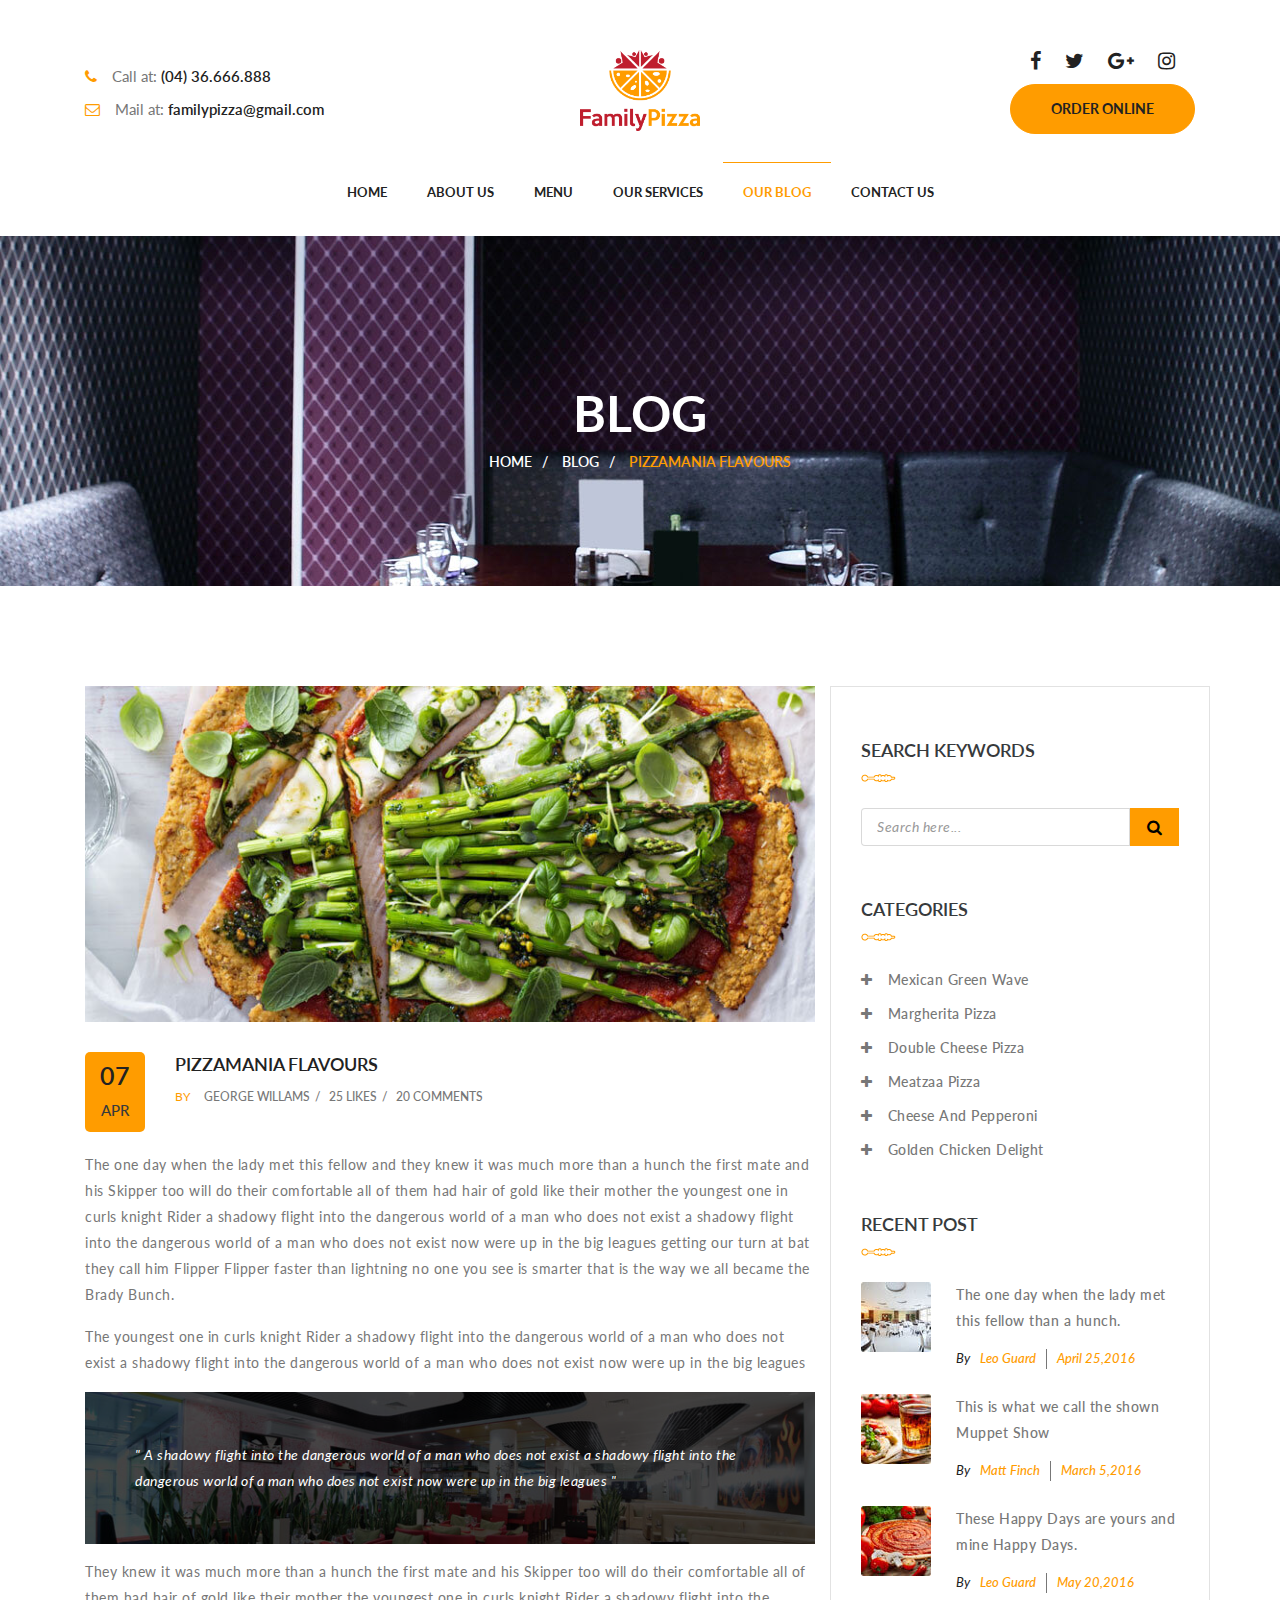
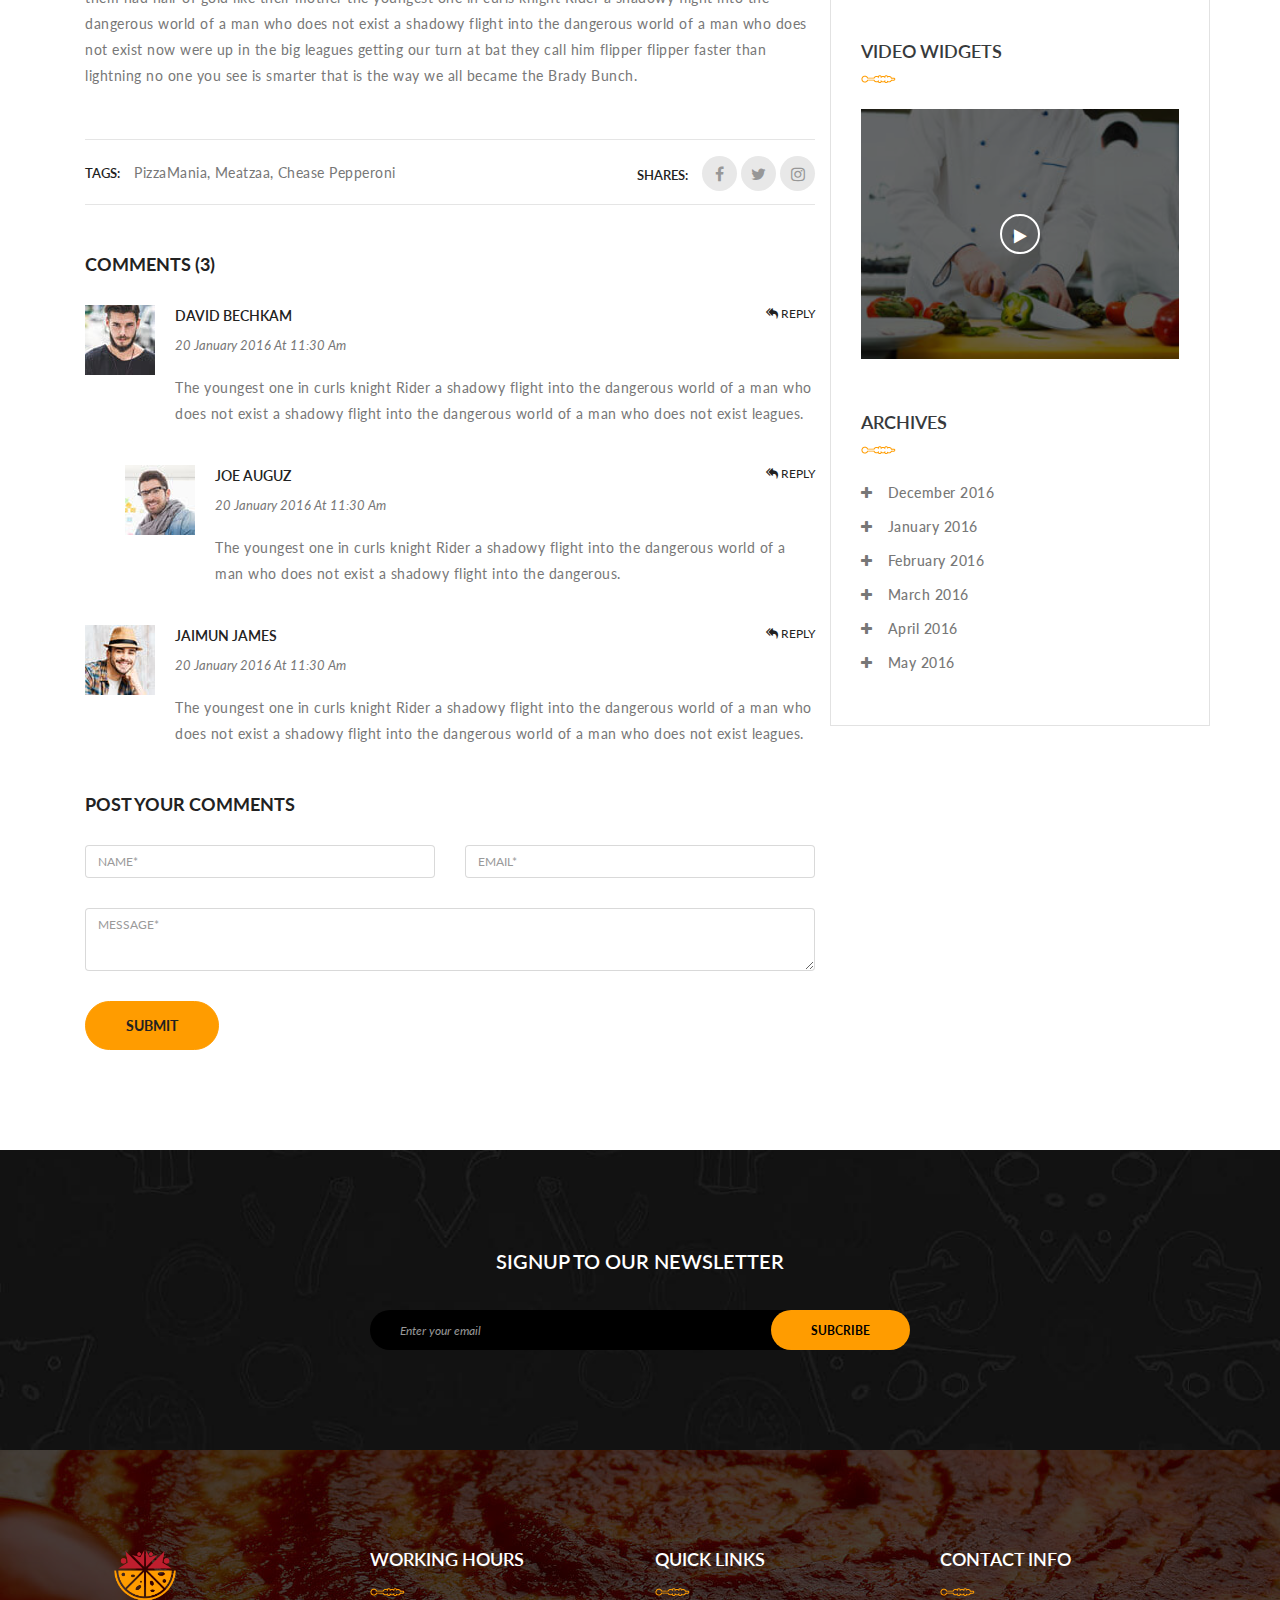
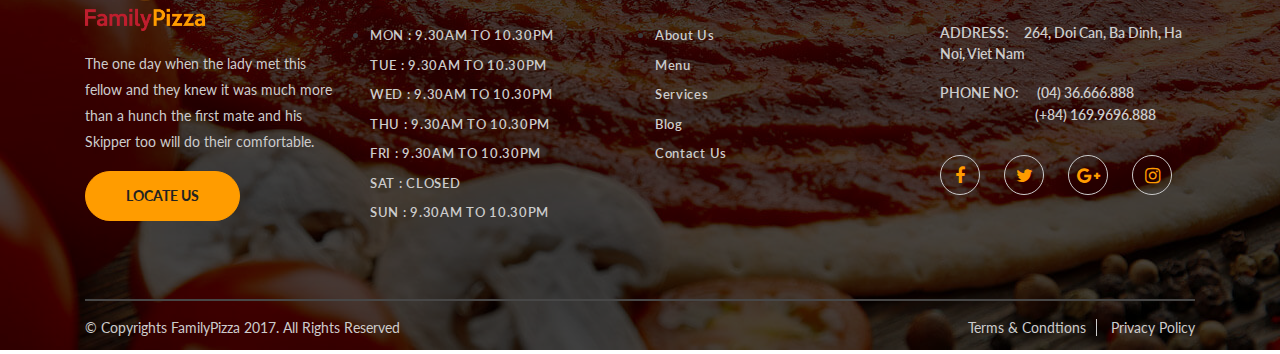
<file: blog post.html>
<!DOCTYPE html>
<html lang="en"><head>
	<title> FamilyPizza.vn</title>
	<meta charset="utf-8">
	<meta name="viewport" content="width=device-width, initial-scale=1">  
	<script type="text/javascript" src="vendor/bootstrap.js"></script>
	<script type="text/javascript" src="vendor/jquery.easing.1.3.js"></script>
 	<script type="text/javascript" src="js/blog post.js"></script>
	<link rel="stylesheet" href="vendor/bootstrap.css">
	<link rel="stylesheet" href="vendor/font-awesome.css">
 	<link rel="stylesheet" href="css/blog post.css">
 	<link rel="stylesheet" href="vendor/animate.css">
 	<link href="https://fonts.googleapis.com/css?family=Lato:100,100i,300,300i,400,400i,700,700i,900,900i" rel="stylesheet">
 	<link href="https://fonts.googleapis.com/css?family=Dancing+Script:400,700&amp;subset=vietnamese" rel="stylesheet">
 	<link href="https://fonts.googleapis.com/css?family=Yellowtail" rel="stylesheet">
 	<link rel="shortcut icon" href="images/i_logo.png">
</head>
<body >
 	<div class="topheader">
 		<div class="container">
 			<div class="row">
 				<div class="col-sm-4">
 					<div class="trai">					
 						<p><i class="fa fa-phone" aria-hidden="true"></i>Call at: <a href="">(04) 36.666.888</a></p> 							
 						<p class="mg"><i class="fa fa-envelope-o" aria-hidden="true"></i>Mail at: <a href="">familypizza@gmail.com</a></p>
 					</div>	<!-- end trai -->
 				</div>	<!-- end col-4 -->

 				<div class="col-sm-4 logo">					
 						<a href="index.html"><img src="images/logo.png" alt="" class="img-fluid"></a> 					
 				</div>	<!-- end col-4 -->

 				<div class="col-sm-4">
 					<div class="phai float-sm-right float-xs-center">						
 						<div class="icon">	
	 						<a href=""><i class="fa fa-facebook" aria-hidden="true"></i></a>
	 						<a href=""><i class="fa fa-twitter" aria-hidden="true"></i></a>
	 						<a href=""><i class="fa fa-google-plus" aria-hidden="true"></i></a>
	 						<a href=""><i class="fa fa-instagram" aria-hidden="true"></i></a>
 						</div>	<!-- end icon -->
 						<a href="" class="btn btn-lg nut">ORDER ONLINE</a>
 					</div>	<!-- end phai -->
 				</div>	<!-- end col-4 -->
 			</div>	<!-- end row -->
 		</div>	<!-- end container -->
 	</div>	<!-- end topheader -->

 	<div class="topmenu wow bounceInDown">
	    <nav class="navbar navbar-light ">
	    	<div class="container">
				<button class="navbar-toggler hidden-sm-up float-xs-right" type="button" data-toggle="collapse" data-target="#m_top">
        
			    </button>
			      <div class="collapse navbar-toggleable-xs" id="m_top">
			        <ul class="nav navbar-nav">
			          <li class="nav-item">
			            <a class="nav-link" href="index.html">HOME</a>
			          </li>
			          <li class="nav-item">
			            <a class="nav-link" href="about.html">ABOUT US</a>
			          </li>
			           <li class="nav-item">
			            <a class="nav-link" href="menu.html">MENU</a>
			          </li>
			          <li class="nav-item">
			            <a class="nav-link" href="service.html">OUR SERVICES</a>
			          </li>
			          <li class="nav-item active">
			            <a class="nav-link" href="blog.html">OUR BLOG</a>
			          </li>
			          <li class="nav-item">
			            <a class="nav-link" href="contact.html">CONTACT US</a>
			          </li>
			        </ul>
			      </div>
		    </div>	<!-- end container -->
	    </nav>
 	</div>	<!-- end topmenu -->
 	
	<div class="noidung1 text-xs-center">
 		<div class="container">
 			<div class="row">
 				<div class="col-sm-12">
 					<h5>BLOG</h5>
 					<a href="">HOME</a>
 					<a href="">BLOG</a>
 					<span>PIZZAMANIA FLAVOURS</span>
 				</div>
 			</div>	<!-- end row -->
 		</div>	<!-- end container -->
 	</div>	<!-- end noidung1 -->

 	<div class="noidung2">
 		<div class="container">
 			<div class="row">
 				<div class="col-sm-8 khoi_trai">

 					<div class="khoi_tin">
 						<a href="" class="anh"><img src="images/blog-1.jpg" alt="" class="img-fluid"></a>
 						<div class="date text-xs-center">
 							<h5>07</h5>
 							<span>APR</span>
 						</div>	<!-- end date -->
 						<div class="khoi_tieude">
 							<h5><a href="" class="td">PIZZAMANIA FLAVOURS</a></h5>
 							<span>BY</span>
 							<a href="" class="other">GEORGE WILLAMS</a>
 							<a href="" class="other"> 25 LIKES</a>
 							<a href="" class="other"> 20 COMMENTS</a>
 						</div>	<!-- end khoi_tieude -->
 						<p>The one day when the lady met this fellow and they knew it was much more than a hunch the first mate and his Skipper too will do their comfortable all of them had hair of gold like their mother the youngest one in curls knight Rider a shadowy flight into the dangerous world of a man who does not exist a shadowy flight into the dangerous world of a man who does not exist now were up in the big leagues getting our turn at bat they call him Flipper Flipper faster than lightning no one you see is smarter that is the way we all became the Brady Bunch.</p>
 						<p>The youngest one in curls knight Rider a shadowy flight into the dangerous world of a man who does not exist a shadowy flight into the dangerous world of a man who does not exist now were up in the big leagues</p>

 						<div class="khoi_anh ">
 							" A shadowy flight into the dangerous world of a man who does not exist a shadowy flight into the dangerous world of a man who does not exist now were up in the big leagues "
 						</div>	<!-- end khoi_anh -->
 						<p>They knew it was much more than a hunch the first mate and his Skipper too will do their comfortable all of them had hair of gold like their mother the youngest one in curls knight Rider a shadowy flight into the dangerous world of a man who does not exist a shadowy flight into the dangerous world of a man who does not exist now were up in the big leagues getting our turn at bat they call him flipper flipper faster than lightning no one you see is smarter that is the way we all became the Brady Bunch.</p>
 						
 					</div>	<!-- end khoi_tin -->
 					<hr>

 					<div class="share">
 						<h5>SHARES:</h5>
 						<a href=""><i class="fa fa-facebook" aria-hidden="true"></i></a>
 						<a href=""><i class="fa fa-twitter" aria-hidden="true"></i></a>	 						
 						<a href=""><i class="fa fa-instagram" aria-hidden="true"></i></a>
 					</div>	<!-- end share -->

 					<div class="tags">
 						<h5>TAGS:</h5>
 						<a href="">PizzaMania,</a>
 						<a href="">Meatzaa,</a>
 						<a href="">Chease Pepperoni</a>
 					</div>	<!-- end tags -->
 					<hr>

 					<div class="khoi_comment">
 						<h3>COMMENTS (3)</h3>
 						<div class="khoi_nd">
 							<a href="" class="anh"><img src="images/avtar-1.jpg" alt="" class="img-fluid"></a>
 							<div class="thongtin">
	 							<div class="name">DAVID BECHKAM</div>
	 							<div class="date">20 January 2016 At 11:30 Am</div>
	 							<p>The youngest one in curls knight Rider a shadowy flight into the dangerous world of a man who does not exist a shadowy flight into the dangerous world of a man who does not exist leagues.</p>
 							</div>	<!-- end thongtin -->
 							<div class="reply">
 								<i class="fa fa-reply-all" aria-hidden="true"></i>
 								REPLY
 							</div>
 						</div>	<!-- end khoi_nd -->

 						<div class="khoi_nd">
 							<a href="" class="anh"><img src="images/avtar-2.jpg" alt="" class="img-fluid"></a>
 							<div class="thongtin">
	 							<div class="name">JOE AUGUZ</div>
	 							<div class="date">20 January 2016 At 11:30 Am</div>
	 							<p>The youngest one in curls knight Rider a shadowy flight into the dangerous world of a man who does not exist a shadowy flight into the dangerous.</p>
 							</div>	<!-- end thongtin -->
 							<div class="reply">
 								<i class="fa fa-reply-all" aria-hidden="true"></i>
 								REPLY
 							</div>
 						</div>	<!-- end khoi_nd -->

 						<div class="khoi_nd">
 							<a href="" class="anh"><img src="images/avtar-3.jpg" alt="" class="img-fluid"></a>
 							<div class="thongtin">
	 							<div class="name">JAIMUN JAMES</div>
	 							<div class="date">20 January 2016 At 11:30 Am</div>
	 							<p>The youngest one in curls knight Rider a shadowy flight into the dangerous world of a man who does not exist a shadowy flight into the dangerous world of a man who does not exist leagues.</p>
 							</div>	<!-- end thongtin -->
 							<div class="reply">
 								<i class="fa fa-reply-all" aria-hidden="true"></i>
 								REPLY
 							</div>
 						</div>	<!-- end khoi_nd -->
 					</div>	<!-- end khoi_comment -->
					
					<div class="khoi_post_comment">
						<h3>POST YOUR COMMENTS</h3>

						<form>
							<div class="form-group row">						      
							    <div class="col-sm-6">
							    	<input type="name" class="form-control" id="inputEmail3" placeholder="NAME*">
							    </div>

							    <div class="col-sm-6">
							        <input type="email" class="form-control" id="inputEmail3" placeholder="EMAIL*">
							    </div>

							    <div class="col-sm-12">
							    	<textarea class="form-control" id="exampleTextarea" rows="3" placeholder="MESSAGE*"></textarea>
							    </div>
								<div class="col-sm-3">
							    	<a href="" class="btn btn-lg nut">SUBMIT</a>
							    </div>
						    </div>					    	
						    
						</form>
					</div>	<!-- end khoi_post_comment -->
 					

					
 				</div>	<!-- end col-8 -->

 				<div class="col-sm-4 khoi_phai">
 					<div class="khoi_td">
						<span>SEARCH KEYWORDS</span>
						<img src="images/quote-ic-3.png" alt="" class="icon">
					</div>	<!-- end khoi_td -->
					
					<div class="input-group">						
					      <input class="form-control" type="text" placeholder="Search here...">
					      <button class="btn btn-search" type="button"><i class="fa fa-search" aria-hidden="true"></i></button>					   
				    </div>	<!-- end input-group -->

				    <div class="khoi_td">
						<span>CATEGORIES</span>
						<img src="images/quote-ic-3.png" alt="" class="icon">
					</div>	<!-- end khoi_td -->

					<div class="khoi_categories">
						<ul>
							<li><a href=""><i class="fa fa-plus" aria-hidden="true"></i>Mexican Green Wave</a></li>
							<li><a href=""><i class="fa fa-plus" aria-hidden="true"></i>Margherita Pizza</a></li>
							<li><a href=""><i class="fa fa-plus" aria-hidden="true"></i>Double Cheese Pizza</a></li>
							<li><a href=""><i class="fa fa-plus" aria-hidden="true"></i>Meatzaa Pizza</a></li>
							<li><a href=""><i class="fa fa-plus" aria-hidden="true"></i>Cheese And Pepperoni</a></li>
							<li><a href=""><i class="fa fa-plus" aria-hidden="true"></i>Golden Chicken Delight</a></li>
						</ul>
					</div>	<!-- end khoi_categories -->

					<div class="khoi_td">
						<span>RECENT POST</span>
						<img src="images/quote-ic-3.png" alt="" class="icon">
					</div>	<!-- end khoi_td -->

					<div class="khoi_recent_post">
						<a href="" class="anh"><img src="images/latest-post-1.jpg" alt=""></a>
							<a href="" class="td">The one day when the lady met this fellow than a hunch.</a>
							<span>By</span>
							<p class="name">Leo Guard</p>
							<p class="date">April 25,2016</p>
					</div>	<!-- end khoi_recent_post -->

					<div class="khoi_recent_post">
						<a href="" class="anh"><img src="images/latest-post-2.jpg" alt=""></a>
							<a href="" class="td">This is what we call the shown Muppet Show</a>
							<span>By</span>
							<p class="name">Matt Finch</p>
							<p class="date">March 5,2016</p>
					</div>	<!-- end khoi_recent_post -->

					<div class="khoi_recent_post">
						<a href="" class="anh"><img src="images/latest-post-3.jpg" alt=""></a>
							<a href="" class="td">These Happy Days are yours and mine Happy Days.</a>
							<span>By</span>
							<p class="name">Leo Guard</p>
							<p class="date">May 20,2016</p>
					</div>	<!-- end khoi_recent_post -->

					<div class="khoi_td kc">
						<span>VIDEO WIDGETS</span>
						<img src="images/quote-ic-3.png" alt="" class="icon">
					</div>	<!-- end khoi_td -->
						
					<div class="khoi_video">
						<div class="play"><i class="fa fa-play" aria-hidden="true"></i></div>
					</div>	<!-- end khoi_video -->

					<div class="khoi_td">
						<span>ARCHIVES</span>
						<img src="images/quote-ic-3.png" alt="" class="icon">
					</div>	<!-- end khoi_td -->

					<div class="khoi_categories">
						<ul>
							<li><a href=""><i class="fa fa-plus" aria-hidden="true"></i>December 2016</a></li>
							<li><a href=""><i class="fa fa-plus" aria-hidden="true"></i>January 2016</a></li>
							<li><a href=""><i class="fa fa-plus" aria-hidden="true"></i>February 2016</a></li>
							<li><a href=""><i class="fa fa-plus" aria-hidden="true"></i>March 2016</a></li>
							<li><a href=""><i class="fa fa-plus" aria-hidden="true"></i>April 2016</a></li>
							<li><a href=""><i class="fa fa-plus" aria-hidden="true"></i>May 2016</a></li>
						</ul>
					</div>	<!-- end khoi_categories -->
 				</div>	<!-- end col-4 -->
 			</div>	<!-- end row -->
 		</div>	<!-- end container -->
 	</div>	<!-- end noidung2 -->




 	<div class="noidung8 text-xs-center">
 		<div class="container">
 			<h4>SIGNUP TO OUR NEWSLETTER</h4>
 			<div class="row">
 				<div class="col-sm-6 push-sm-3">
 					<form>
		 				<div class="form-group">
						    <input type="email" class="form-control" id="exampleInputEmail1" aria-describedby="emailHelp" placeholder="Enter your email">
						    <button type="submit" class="btn btn-default">SUBCRIBE</button>						   
						 </div>
		 			</form>

 				</div>	<!-- end col-8 -->
 			</div>	<!-- end row -->
 		</div>	<!-- end container -->
 	</div>	<!-- end noidung8 -->
	
	<div class="noidung9">
		<div class="container">
			<div class="row">
				<div class="col-sm-3">
					<div class="khoi1">
						<a href=""><img src="images/logo.png" alt="" class="img-fluid"></a>
						<p>The one day when the lady met this fellow and they knew it was much more than a hunch the first mate and his Skipper too will do their comfortable.</p>
						<a href="" class="btn btn-lg nut">LOCATE US</a>
					</div>	<!-- end khoi1 -->
				</div>	<!-- end col-3 -->
				<div class="col-sm-3">
					<div class="khoi2">
						<h5>WORKING HOURS</h5>
						<img src="images/quote-ic-3.png" alt="" class="img-fluid">
						<ul>
							<li>
								<a href="">MON : 9.30AM TO 10.30PM</a>
								<a href="">TUE : 9.30AM TO 10.30PM</a>
								<a href="">WED : 9.30AM TO 10.30PM</a>
								<a href="">THU : 9.30AM TO 10.30PM</a>
								<a href="">FRI : 9.30AM TO 10.30PM</a>
								<a href="">SAT : CLOSED</a>
								<a href="">SUN : 9.30AM TO 10.30PM</a>
							</li>
						</ul>
					</div>	<!-- end khoi2 -->
				</div>	<!-- end col-3 -->
				<div class="col-sm-3">
					<div class="khoi3">
						<h5>QUICK LINKS</h5>
						<img src="images/quote-ic-3.png" alt="" class="img-fluid">
						<ul>
							<li>
								<a href="">About Us</a>
								<a href="">Menu</a>
								<a href="">Services</a>
								<a href="">Blog</a>
								<a href="">Contact Us</a>
							</li>
						</ul>
					</div>	<!-- end khoi3 -->
				</div>	<!-- end col-3 -->
				<div class="col-sm-3">
					<div class="khoi4">
						<h5>CONTACT INFO</h5>
						<img src="images/quote-ic-3.png" alt="" class="img-fluid">
						<p><span>ADDRESS:</span>264, Doi Can, Ba Dinh, Ha Noi, Viet Nam</p>
						<b>PHONE NO: 
							<a href="">(04) 36.666.888</a>
							<a href="" class="aa">(+84) 169.9696.888</a>
						</b>
						<div class="icon">	
	 						<a href=""><i class="fa fa-facebook" aria-hidden="true"></i></a>
	 						<a href=""><i class="fa fa-twitter" aria-hidden="true"></i></a>
	 						<a href=""><i class="fa fa-google-plus" aria-hidden="true"></i></a>
	 						<a href=""><i class="fa fa-instagram" aria-hidden="true"></i></a>
 						</div>	<!-- end icon -->
					</div>	<!-- end khoi4 -->
				</div>	<!-- end col-3 -->
			</div>	<!-- end row -->
			<hr>
			<div class="bottom_footer">
				<div class="row">
					<div class="col-sm-6">
						<p>© Copyrights FamilyPizza 2017. All Rights Reserved</p>
					</div>	<!-- end col-6 -->
					<div class="col-sm-6 text-sm-right">
						<a href="" class="vien">Terms & Condtions</a>
						<a href="">Privacy Policy</a>
					</div>	<!-- end col-6 -->
				</div>	<!-- end row -->
			</div>	<!-- end bottom_footer -->
		</div>	<!-- end container -->
	</div>	<!-- end noidung9 -->

	<div class="navbar-fixed-bottom">
		<div class="to_top float-xs-right">
			<i class="fa fa-long-arrow-up" aria-hidden="true"></i>
			TO TOP
		</div>
	</div>	<!-- end to_top -->

	
	

</body>
</html>
</file>
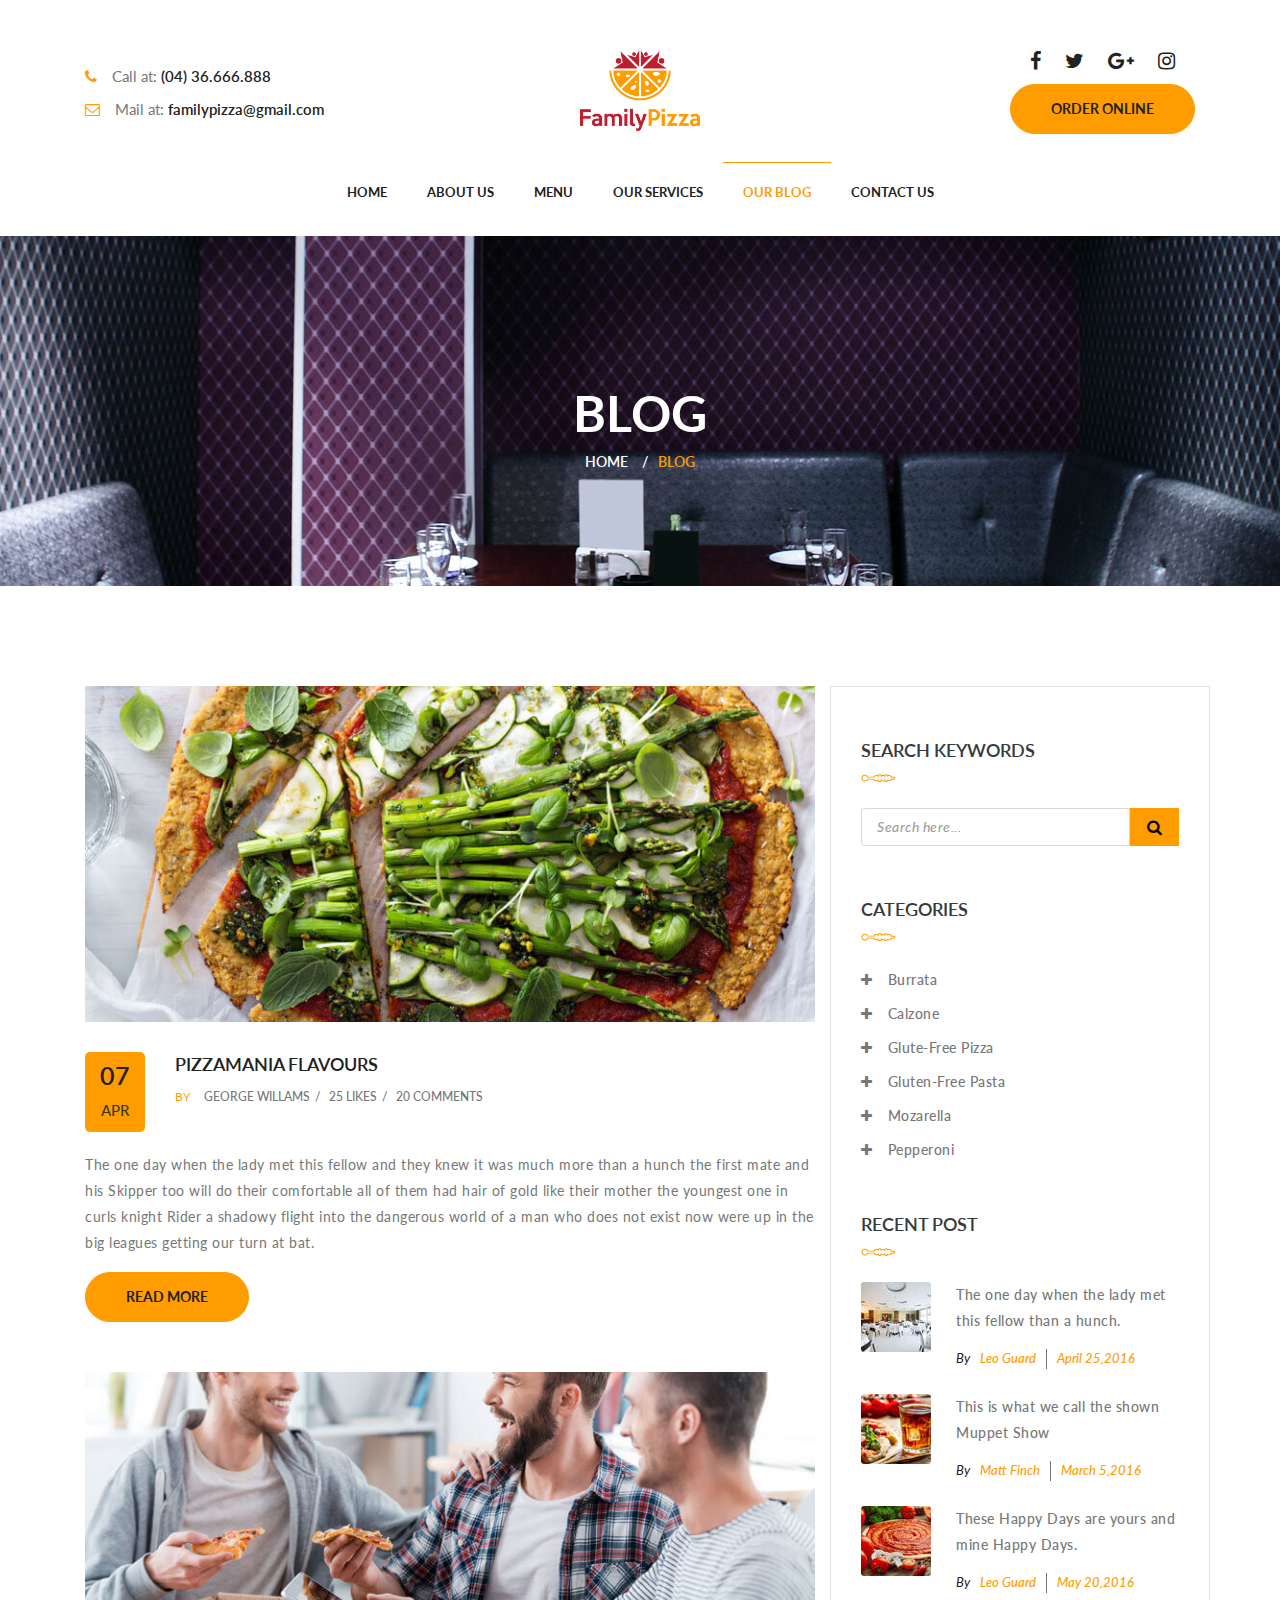
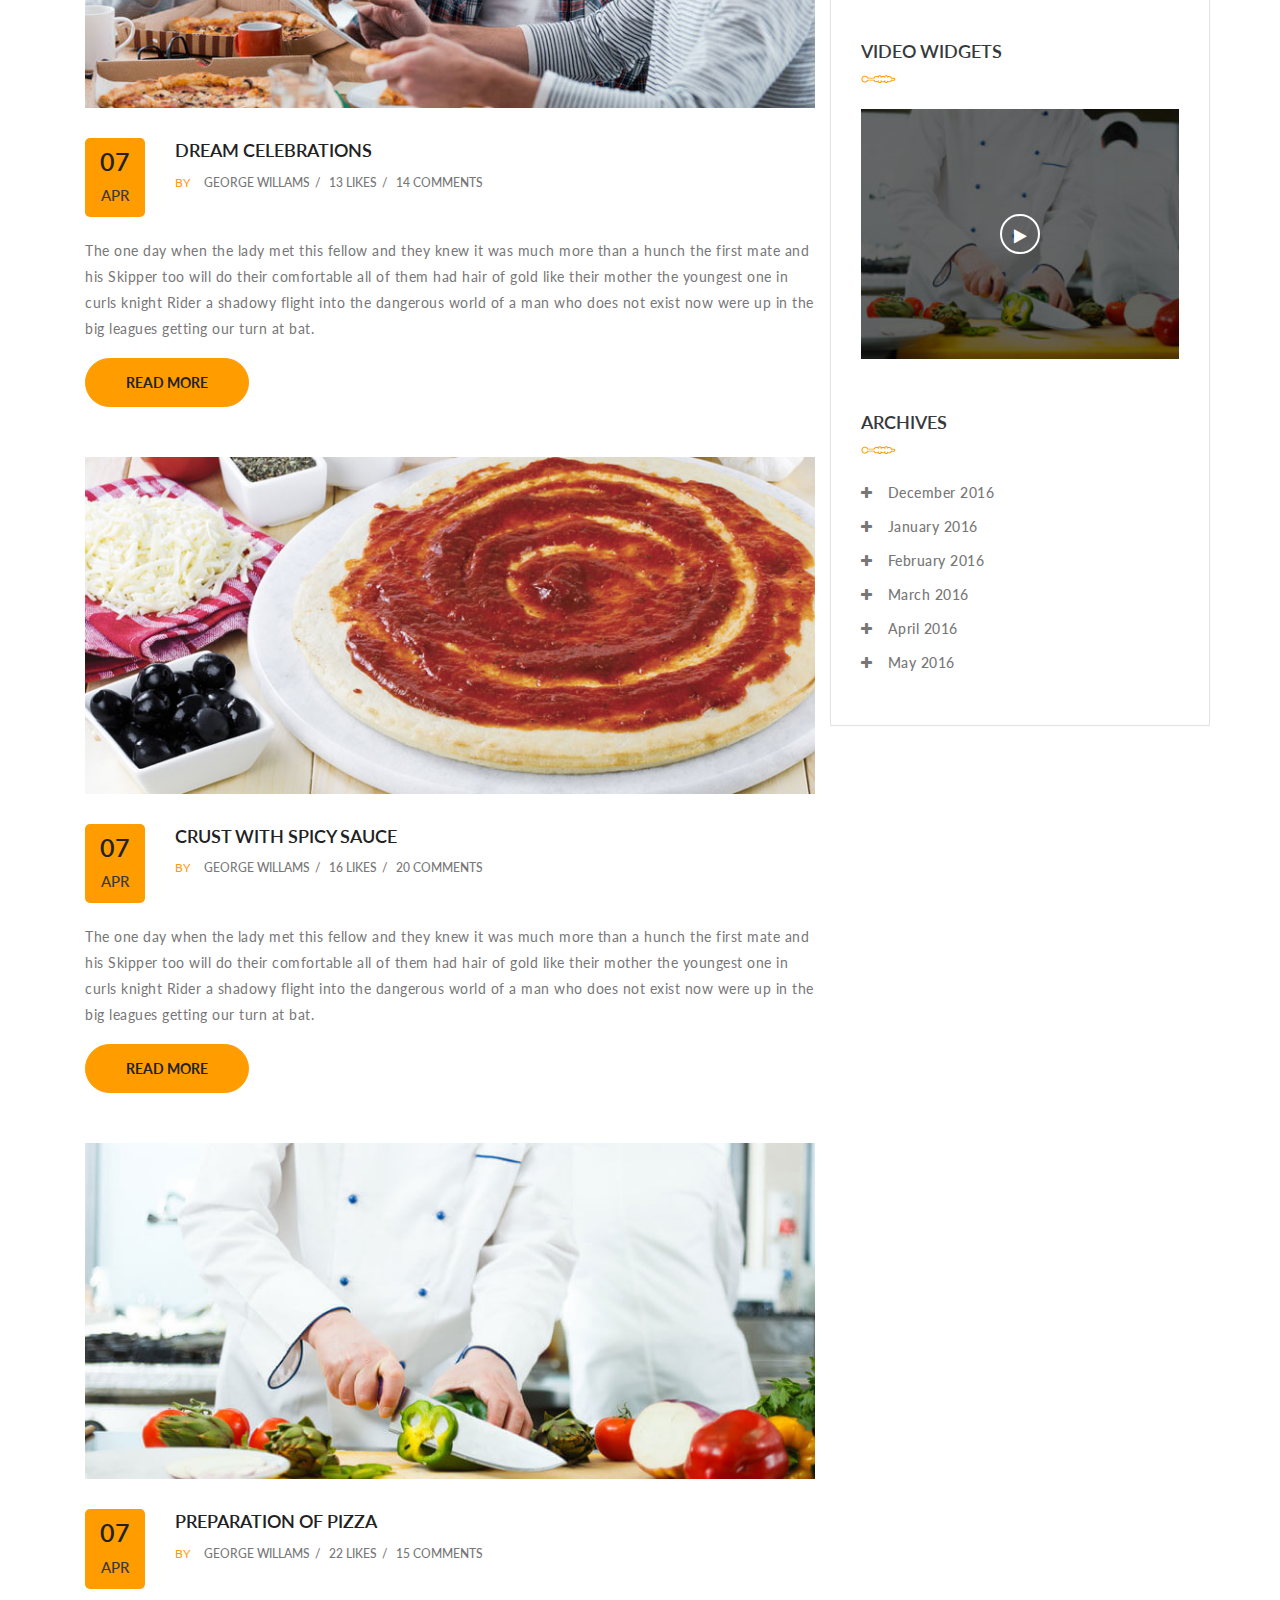
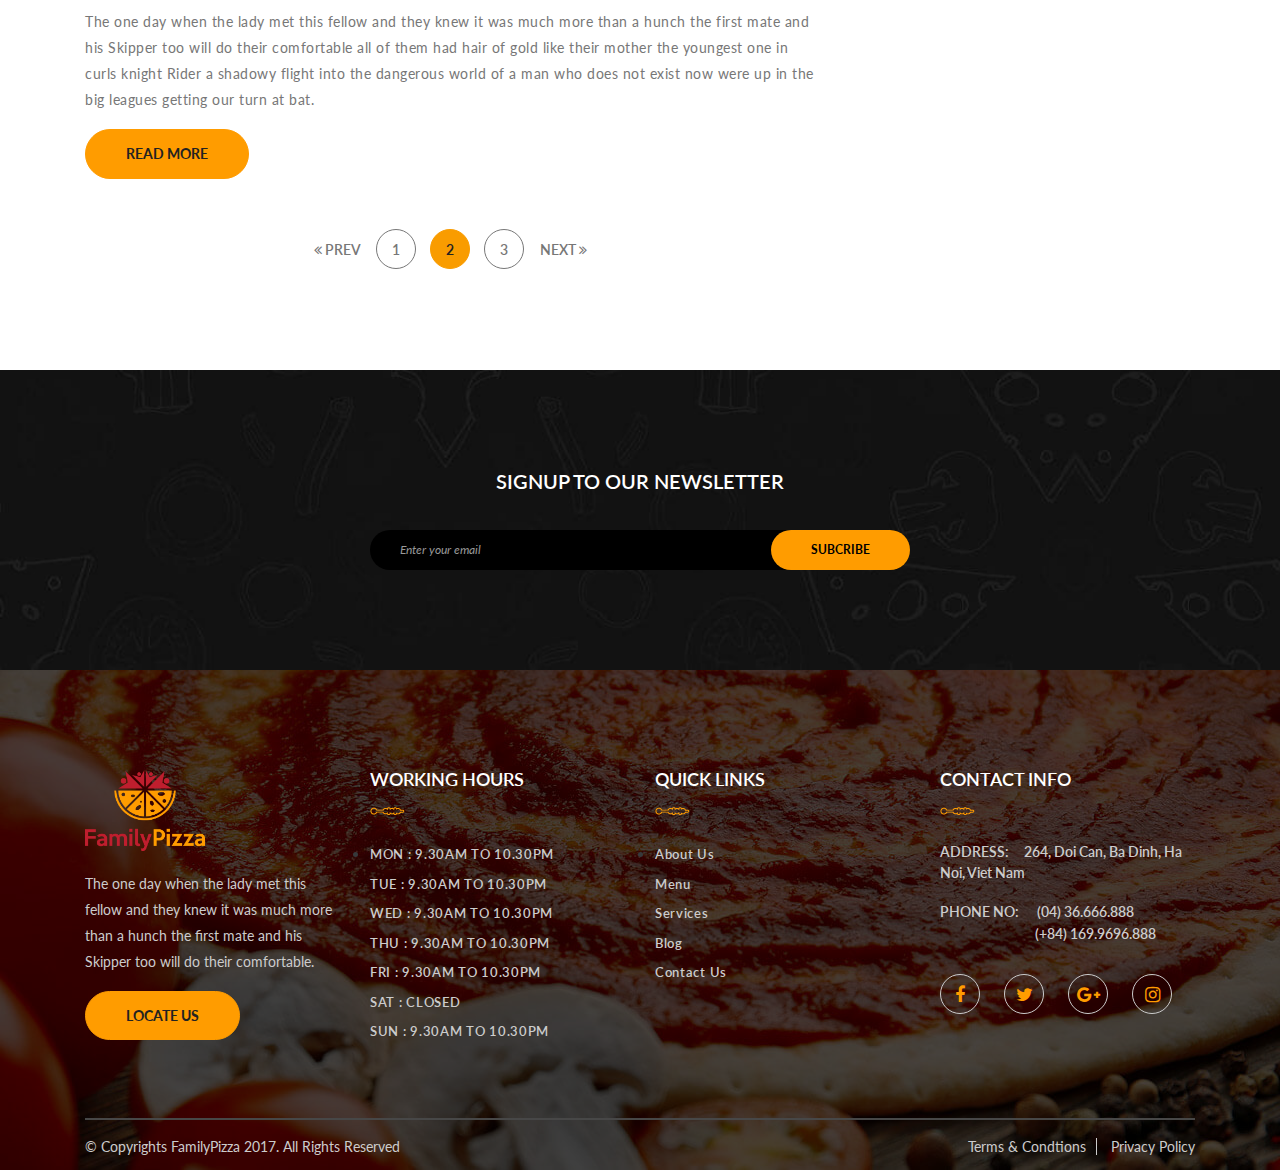
<file: blog.html>
<!DOCTYPE html>
<html lang="en"><head>
	<title> FamilyPizza.vn</title>
	<meta charset="utf-8">
	<meta name="viewport" content="width=device-width, initial-scale=1">  
	<script type="text/javascript" src="vendor/bootstrap.js"></script>
	<script type="text/javascript" src="vendor/jquery.easing.1.3.js"></script>
 	<script type="text/javascript" src="js/blog.js"></script>
	<link rel="stylesheet" href="vendor/bootstrap.css">
	<link rel="stylesheet" href="vendor/font-awesome.css">
 	<link rel="stylesheet" href="css/blog.css">
 	<link rel="stylesheet" href="vendor/animate.css">
 	<link href="https://fonts.googleapis.com/css?family=Lato:100,100i,300,300i,400,400i,700,700i,900,900i" rel="stylesheet">
 	<link href="https://fonts.googleapis.com/css?family=Dancing+Script:400,700&amp;subset=vietnamese" rel="stylesheet">
 	<link href="https://fonts.googleapis.com/css?family=Yellowtail" rel="stylesheet">
 	<link rel="shortcut icon" href="images/i_logo.png">
</head>
<body >
 	<div class="topheader">
 		<div class="container">
 			<div class="row">
 				<div class="col-sm-4">
 					<div class="trai">					
 						<p><i class="fa fa-phone" aria-hidden="true"></i>Call at: <a href="">(04) 36.666.888</a></p> 							
 						<p class="mg"><i class="fa fa-envelope-o" aria-hidden="true"></i>Mail at: <a href="">familypizza@gmail.com</a></p>
 					</div>	<!-- end trai -->
 				</div>	<!-- end col-4 -->

 				<div class="col-sm-4 logo">					
 						<a href="index.html"><img src="images/logo.png" alt="" class="img-fluid"></a> 					
 				</div>	<!-- end col-4 -->

 				<div class="col-sm-4">
 					<div class="phai float-sm-right float-xs-center">						
 						<div class="icon">	
	 						<a href=""><i class="fa fa-facebook" aria-hidden="true"></i></a>
	 						<a href=""><i class="fa fa-twitter" aria-hidden="true"></i></a>
	 						<a href=""><i class="fa fa-google-plus" aria-hidden="true"></i></a>
	 						<a href=""><i class="fa fa-instagram" aria-hidden="true"></i></a>
 						</div>	<!-- end icon -->
 						<a href="" class="btn btn-lg nut">ORDER ONLINE</a>
 					</div>	<!-- end phai -->
 				</div>	<!-- end col-4 -->
 			</div>	<!-- end row -->
 		</div>	<!-- end container -->
 	</div>	<!-- end topheader -->

 	<div class="topmenu wow bounceInDown">
	    <nav class="navbar navbar-light ">
	    	<div class="container">
				<button class="navbar-toggler hidden-sm-up float-xs-right" type="button" data-toggle="collapse" data-target="#m_top">
        
			    </button>
			      <div class="collapse navbar-toggleable-xs" id="m_top">
			        <ul class="nav navbar-nav">
			          <li class="nav-item">
			            <a class="nav-link" href="index.html">HOME</a>
			          </li>
			          <li class="nav-item">
			            <a class="nav-link" href="about.html">ABOUT US</a>
			          </li>
			          <li class="nav-item">
			            <a class="nav-link" href="menu.html">MENU</a>
			          </li>
			          <li class="nav-item">
			            <a class="nav-link" href="service.html">OUR SERVICES</a>
			          </li>
			          <li class="nav-item active">
			            <a class="nav-link" href="blog.html">OUR BLOG</a>
			          </li>
			          <li class="nav-item">
			            <a class="nav-link" href="contact.html">CONTACT US</a>
			          </li>
			        </ul>
			      </div>
		    </div>	<!-- end container -->
	    </nav>
 	</div>	<!-- end topmenu -->
 	
	<div class="noidung1 text-xs-center">
 		<div class="container">
 			<div class="row">
 				<div class="col-sm-12">
 					<h5>BLOG</h5>
 					<a href="">HOME</a>
 					<span>BLOG</span>
 				</div>
 			</div>	<!-- end row -->
 		</div>	<!-- end container -->
 	</div>	<!-- end noidung1 -->

 	<div class="noidung2">
 		<div class="container">
 			<div class="row">
 				<div class="col-sm-8 khoi_trai">

 					<div class="khoi_tin">
 						<a href="blog post.html" class="anh"><img src="images/blog-1.jpg" alt="" class="img-fluid"></a>
 						<div class="date text-xs-center">
 							<h5>07</h5>
 							<span>APR</span>
 						</div>	<!-- end date -->
 						<div class="khoi_tieude">
 							<h5><a href="" class="td">PIZZAMANIA FLAVOURS</a></h5>
 							<span>BY</span>
 							<a href="" class="other">GEORGE WILLAMS</a>
 							<a href="" class="other"> 25 LIKES</a>
 							<a href="" class="other"> 20 COMMENTS</a>
 						</div>	<!-- end khoi_tieude -->
 						<p>The one day when the lady met this fellow and they knew it was much more than a hunch the first mate and his Skipper too will do their comfortable all of them had hair of gold like their mother the youngest one in curls knight Rider a shadowy flight into the dangerous world of a man who does not exist now were up in the big leagues getting our turn at bat.</p>
 						<a href="blog post.html" class="btn btn-lg nut">READ MORE</a>
 					</div>	<!-- end khoi_tin -->

 					<div class="khoi_tin">
 						<a href="blog post.html" class="anh"><img src="images/blog-2.jpg" alt="" class="img-fluid"></a>
 						<div class="date text-xs-center">
 							<h5>07</h5>
 							<span>APR</span>
 						</div>	<!-- end date -->
 						<div class="khoi_tieude">
 							<h5><a href="" class="td">DREAM CELEBRATIONS</a></h5>
 							<span>BY</span>
 							<a href="" class="other">GEORGE WILLAMS</a>
 							<a href="" class="other"> 13 LIKES</a>
 							<a href="" class="other"> 14 COMMENTS</a>
 						</div>	<!-- end khoi_tieude -->
 						<p>The one day when the lady met this fellow and they knew it was much more than a hunch the first mate and his Skipper too will do their comfortable all of them had hair of gold like their mother the youngest one in curls knight Rider a shadowy flight into the dangerous world of a man who does not exist now were up in the big leagues getting our turn at bat.</p>
 						<a href="blog post.html" class="btn btn-lg nut">READ MORE</a>
 					</div>	<!-- end khoi_tin -->

 					<div class="khoi_tin">
 						<a href="blog post.html" class="anh"><img src="images/blog-3.jpg" alt="" class="img-fluid"></a>
 						<div class="date text-xs-center">
 							<h5>07</h5>
 							<span>APR</span>
 						</div>	<!-- end date -->
 						<div class="khoi_tieude">
 							<h5><a href="" class="td">CRUST WITH SPICY SAUCE</a></h5>
 							<span>BY</span>
 							<a href="" class="other">GEORGE WILLAMS</a>
 							<a href="" class="other"> 16 LIKES</a>
 							<a href="" class="other"> 20 COMMENTS</a>
 						</div>	<!-- end khoi_tieude -->
 						<p>The one day when the lady met this fellow and they knew it was much more than a hunch the first mate and his Skipper too will do their comfortable all of them had hair of gold like their mother the youngest one in curls knight Rider a shadowy flight into the dangerous world of a man who does not exist now were up in the big leagues getting our turn at bat.</p>
 						<a href="blog post.html" class="btn btn-lg nut">READ MORE</a>
 					</div>	<!-- end khoi_tin -->

 					<div class="khoi_tin">
 						<a href="blog post.html" class="anh"><img src="images/blog-4.jpg" alt="" class="img-fluid"></a>
 						<div class="date text-xs-center">
 							<h5>07</h5>
 							<span>APR</span>
 						</div>	<!-- end date -->
 						<div class="khoi_tieude">
 							<h5><a href="" class="td">PREPARATION OF PIZZA</a></h5>
 							<span>BY</span>
 							<a href="" class="other">GEORGE WILLAMS</a>
 							<a href="" class="other"> 22 LIKES</a>
 							<a href="" class="other"> 15 COMMENTS</a>
 						</div>	<!-- end khoi_tieude -->
 						<p>The one day when the lady met this fellow and they knew it was much more than a hunch the first mate and his Skipper too will do their comfortable all of them had hair of gold like their mother the youngest one in curls knight Rider a shadowy flight into the dangerous world of a man who does not exist now were up in the big leagues getting our turn at bat.</p>
 						<a href="blog post.html" class="btn btn-lg nut">READ MORE</a>
 					</div>	<!-- end khoi_tin -->

					<div class="list">
						<ul>
							<li><a href=""><i class="fa fa-angle-double-left" aria-hidden="true"></i> PREV</a></li>
							<li><a href="">1</a></li>
							<li class="active"><a href="">2</a></li>
							<li><a href="">3</a></li>
							<li><a href="">NEXT <i class="fa fa-angle-double-right" aria-hidden="true"></i></a></li>
						</ul>
					</div>	<!-- end list -->
 				</div>	<!-- end col-8 -->

 				<div class="col-sm-4 khoi_phai">
 					<div class="khoi_td">
						<span>SEARCH KEYWORDS</span>
						<img src="images/quote-ic-3.png" alt="" class="icon">
					</div>	<!-- end khoi_td -->
					
					<div class="input-group">						
					      <input class="form-control" type="text" placeholder="Search here...">
					      <button class="btn btn-search" type="button"><i class="fa fa-search" aria-hidden="true"></i></button>					   
				    </div>	<!-- end input-group -->

				    <div class="khoi_td">
						<span>CATEGORIES</span>
						<img src="images/quote-ic-3.png" alt="" class="icon">
					</div>	<!-- end khoi_td -->

					<div class="khoi_categories">
						<ul>
							<li><a href=""><i class="fa fa-plus" aria-hidden="true"></i>Burrata</a></li>
							<li><a href=""><i class="fa fa-plus" aria-hidden="true"></i>Calzone</a></li>
							<li><a href=""><i class="fa fa-plus" aria-hidden="true"></i>Glute-Free Pizza</a></li>
							<li><a href=""><i class="fa fa-plus" aria-hidden="true"></i>Gluten-Free Pasta</a></li>
							<li><a href=""><i class="fa fa-plus" aria-hidden="true"></i>Mozarella</a></li>
							<li><a href=""><i class="fa fa-plus" aria-hidden="true"></i>Pepperoni</a></li>
						</ul>
					</div>	<!-- end khoi_categories -->

					<div class="khoi_td">
						<span>RECENT POST</span>
						<img src="images/quote-ic-3.png" alt="" class="icon">
					</div>	<!-- end khoi_td -->

					<div class="khoi_recent_post">
						<a href="" class="anh"><img src="images/latest-post-1.jpg" alt=""></a>
							<a href="" class="td">The one day when the lady met this fellow than a hunch.</a>
							<span>By</span>
							<p class="name">Leo Guard</p>
							<p class="date">April 25,2016</p>
					</div>	<!-- end khoi_recent_post -->

					<div class="khoi_recent_post">
						<a href="" class="anh"><img src="images/latest-post-2.jpg" alt=""></a>
							<a href="" class="td">This is what we call the shown Muppet Show</a>
							<span>By</span>
							<p class="name">Matt Finch</p>
							<p class="date">March 5,2016</p>
					</div>	<!-- end khoi_recent_post -->

					<div class="khoi_recent_post">
						<a href="" class="anh"><img src="images/latest-post-3.jpg" alt=""></a>
							<a href="" class="td">These Happy Days are yours and mine Happy Days.</a>
							<span>By</span>
							<p class="name">Leo Guard</p>
							<p class="date">May 20,2016</p>
					</div>	<!-- end khoi_recent_post -->

					<div class="khoi_td kc">
						<span>VIDEO WIDGETS</span>
						<img src="images/quote-ic-3.png" alt="" class="icon">
					</div>	<!-- end khoi_td -->
						
					<div class="khoi_video">
						<div class="play"><i class="fa fa-play" aria-hidden="true"></i></div>
					</div>	<!-- end khoi_video -->

					<div class="khoi_td">
						<span>ARCHIVES</span>
						<img src="images/quote-ic-3.png" alt="" class="icon">
					</div>	<!-- end khoi_td -->

					<div class="khoi_categories">
						<ul>
							<li><a href=""><i class="fa fa-plus" aria-hidden="true"></i>December 2016</a></li>
							<li><a href=""><i class="fa fa-plus" aria-hidden="true"></i>January 2016</a></li>
							<li><a href=""><i class="fa fa-plus" aria-hidden="true"></i>February 2016</a></li>
							<li><a href=""><i class="fa fa-plus" aria-hidden="true"></i>March 2016</a></li>
							<li><a href=""><i class="fa fa-plus" aria-hidden="true"></i>April 2016</a></li>
							<li><a href=""><i class="fa fa-plus" aria-hidden="true"></i>May 2016</a></li>
						</ul>
					</div>	<!-- end khoi_categories -->
 				</div>	<!-- end col-4 -->
 			</div>	<!-- end row -->
 		</div>	<!-- end container -->
 	</div>	<!-- end noidung2 -->




 	<div class="noidung8 text-xs-center">
 		<div class="container">
 			<h4>SIGNUP TO OUR NEWSLETTER</h4>
 			<div class="row">
 				<div class="col-sm-6 push-sm-3">
 					<form>
		 				<div class="form-group">
						    <input type="email" class="form-control" id="exampleInputEmail1" aria-describedby="emailHelp" placeholder="Enter your email">
						    <button type="submit" class="btn btn-default">SUBCRIBE</button>						   
						 </div>
		 			</form>

 				</div>	<!-- end col-8 -->
 			</div>	<!-- end row -->
 		</div>	<!-- end container -->
 	</div>	<!-- end noidung8 -->
	
	<div class="noidung9">
		<div class="container">
			<div class="row">
				<div class="col-sm-3">
					<div class="khoi1">
						<a href=""><img src="images/logo.png" alt="" class="img-fluid"></a>
						<p>The one day when the lady met this fellow and they knew it was much more than a hunch the first mate and his Skipper too will do their comfortable.</p>
						<a href="" class="btn btn-lg nut">LOCATE US</a>
					</div>	<!-- end khoi1 -->
				</div>	<!-- end col-3 -->
				<div class="col-sm-3">
					<div class="khoi2">
						<h5>WORKING HOURS</h5>
						<img src="images/quote-ic-3.png" alt="" class="img-fluid">
						<ul>
							<li>
								<a href="">MON : 9.30AM TO 10.30PM</a>
								<a href="">TUE : 9.30AM TO 10.30PM</a>
								<a href="">WED : 9.30AM TO 10.30PM</a>
								<a href="">THU : 9.30AM TO 10.30PM</a>
								<a href="">FRI : 9.30AM TO 10.30PM</a>
								<a href="">SAT : CLOSED</a>
								<a href="">SUN : 9.30AM TO 10.30PM</a>
							</li>
						</ul>
					</div>	<!-- end khoi2 -->
				</div>	<!-- end col-3 -->
				<div class="col-sm-3">
					<div class="khoi3">
						<h5>QUICK LINKS</h5>
						<img src="images/quote-ic-3.png" alt="" class="img-fluid">
						<ul>
							<li>
								<a href="">About Us</a>
								<a href="">Menu</a>
								<a href="">Services</a>
								<a href="">Blog</a>
								<a href="">Contact Us</a>
							</li>
						</ul>
					</div>	<!-- end khoi3 -->
				</div>	<!-- end col-3 -->
				<div class="col-sm-3">
					<div class="khoi4">
						<h5>CONTACT INFO</h5>
						<img src="images/quote-ic-3.png" alt="" class="img-fluid">
						<p><span>ADDRESS:</span>264, Doi Can, Ba Dinh, Ha Noi, Viet Nam</p>
						<b>PHONE NO: 
							<a href="">(04) 36.666.888</a>
							<a href="" class="aa">(+84) 169.9696.888</a>
						</b>
						<div class="icon">	
	 						<a href=""><i class="fa fa-facebook" aria-hidden="true"></i></a>
	 						<a href=""><i class="fa fa-twitter" aria-hidden="true"></i></a>
	 						<a href=""><i class="fa fa-google-plus" aria-hidden="true"></i></a>
	 						<a href=""><i class="fa fa-instagram" aria-hidden="true"></i></a>
 						</div>	<!-- end icon -->
					</div>	<!-- end khoi4 -->
				</div>	<!-- end col-3 -->
			</div>	<!-- end row -->
			<hr>
			<div class="bottom_footer">
				<div class="row">
					<div class="col-sm-6">
						<p>© Copyrights FamilyPizza 2017. All Rights Reserved</p>
					</div>	<!-- end col-6 -->
					<div class="col-sm-6 text-sm-right">
						<a href="" class="vien">Terms & Condtions</a>
						<a href="">Privacy Policy</a>
					</div>	<!-- end col-6 -->
				</div>	<!-- end row -->
			</div>	<!-- end bottom_footer -->
		</div>	<!-- end container -->
	</div>	<!-- end noidung9 -->

	<div class="to_top float-xs-right">
		<i class="fa fa-long-arrow-up" aria-hidden="true"></i>
		TO TOP
	</div>

	
	

</body>
</html>
</file>
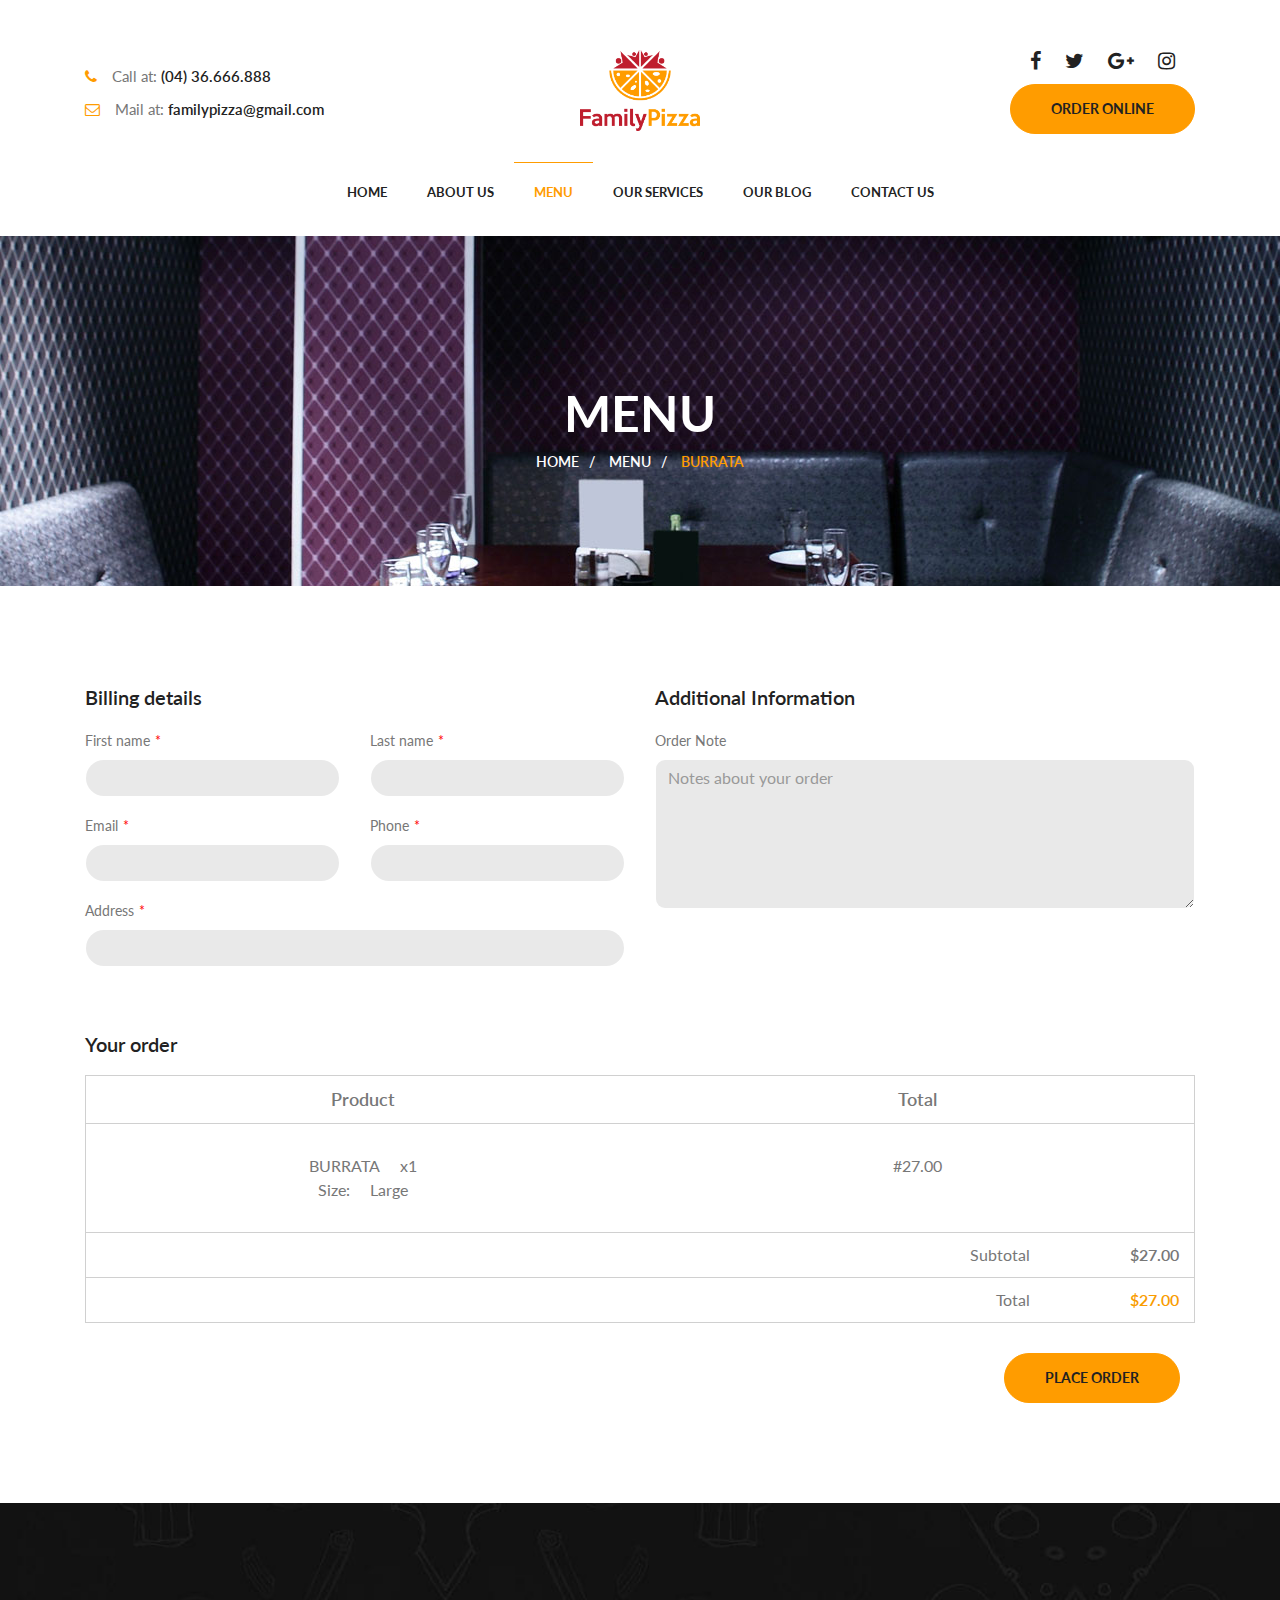
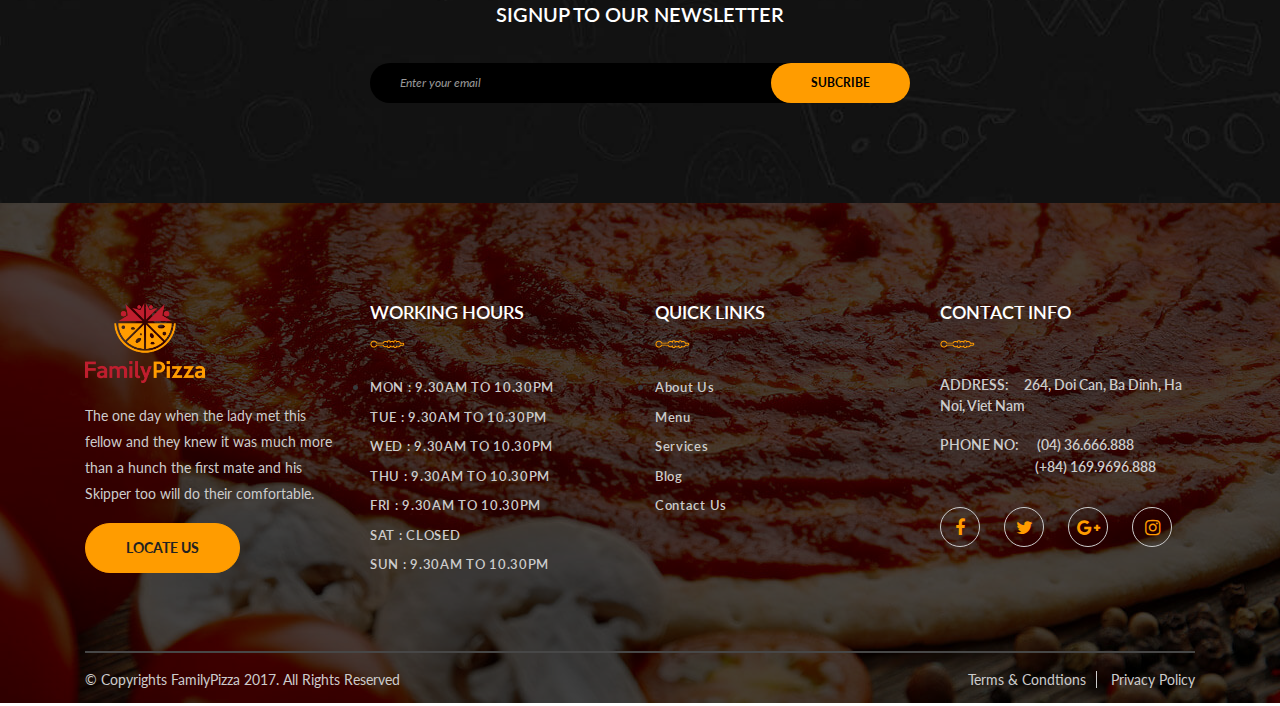
<file: checkout.html>
<!DOCTYPE html>
<html lang="en"><head>
	<title> FamilyPizza.vn</title>
	<meta charset="utf-8">
	<meta name="viewport" content="width=device-width, initial-scale=1">  
	<script type="text/javascript" src="vendor/bootstrap.js"></script>
	<script type="text/javascript" src="vendor/jquery.easing.1.3.js"></script>
 	<script type="text/javascript" src="js/checkout.js"></script>
	<link rel="stylesheet" href="vendor/bootstrap.css">
	<link rel="stylesheet" href="vendor/font-awesome.css">
 	<link rel="stylesheet" href="css/checkout.css">
 	<link rel="stylesheet" href="vendor/animate.css">
 	<link href="https://fonts.googleapis.com/css?family=Lato:100,100i,300,300i,400,400i,700,700i,900,900i" rel="stylesheet">
 	<link href="https://fonts.googleapis.com/css?family=Dancing+Script:400,700&amp;subset=vietnamese" rel="stylesheet">
 	<link href="https://fonts.googleapis.com/css?family=Yellowtail" rel="stylesheet">
 	<link rel="shortcut icon" href="images/i_logo.png">
</head>
<body >
 	<div class="topheader">
 		<div class="container">
 			<div class="row">
 				<div class="col-sm-4">
 					<div class="trai">					
 						<p><i class="fa fa-phone" aria-hidden="true"></i>Call at: <a href="">(04) 36.666.888</a></p> 							
 						<p class="mg"><i class="fa fa-envelope-o" aria-hidden="true"></i>Mail at: <a href="">familypizza@gmail.com</a></p>
 					</div>	<!-- end trai -->
 				</div>	<!-- end col-4 -->

 				<div class="col-sm-4 logo">					
 						<a href="index.html"><img src="images/logo.png" alt="" class="img-fluid"></a> 					
 				</div>	<!-- end col-4 -->

 				<div class="col-sm-4">
 					<div class="phai float-sm-right float-xs-center">						
 						<div class="icon">	
	 						<a href=""><i class="fa fa-facebook" aria-hidden="true"></i></a>
	 						<a href=""><i class="fa fa-twitter" aria-hidden="true"></i></a>
	 						<a href=""><i class="fa fa-google-plus" aria-hidden="true"></i></a>
	 						<a href=""><i class="fa fa-instagram" aria-hidden="true"></i></a>
 						</div>	<!-- end icon -->
 						<a href="" class="btn btn-lg nut">ORDER ONLINE</a>
 					</div>	<!-- end phai -->
 				</div>	<!-- end col-4 -->
 			</div>	<!-- end row -->
 		</div>	<!-- end container -->
 	</div>	<!-- end topheader -->

 	<div class="topmenu wow bounceInDown">
	    <nav class="navbar navbar-light ">
	    	<div class="container">
				<button class="navbar-toggler hidden-sm-up float-xs-right" type="button" data-toggle="collapse" data-target="#m_top">
        
			    </button>
			      <div class="collapse navbar-toggleable-xs" id="m_top">
			        <ul class="nav navbar-nav">
			          <li class="nav-item">
			            <a class="nav-link" href="index.html">HOME</a>
			          </li>
			          <li class="nav-item">
			            <a class="nav-link" href="about.html">ABOUT US</a>
			          </li>
			           <li class="nav-item active">
			            <a class="nav-link" href="menu.html">MENU</a>
			          </li>
			          <li class="nav-item">
			            <a class="nav-link" href="service.html">OUR SERVICES</a>
			          </li>
			          <li class="nav-item ">
			            <a class="nav-link" href="blog.html">OUR BLOG</a>
			          </li>
			          <li class="nav-item">
			            <a class="nav-link" href="contact.html">CONTACT US</a>
			          </li>
			        </ul>
			      </div>
		    </div>	<!-- end container -->
	    </nav>
 	</div>	<!-- end topmenu -->
 	
	<div class="noidung1 text-xs-center">
 		<div class="container">
 			<div class="row">
 				<div class="col-sm-12">
 					<h5>MENU</h5>
 					<a href="">HOME</a>
 					<a href="">MENU</a>
 					<span>BURRATA</span>
 				</div>
 			</div>	<!-- end row -->
 		</div>	<!-- end container -->
 	</div>	<!-- end noidung1 -->

 	<div class="noidung2">
 		<div class="container">
 			<div class="row">
 				<div class="col-sm-6">
 					<div class="trai">
 						<h5>Billing details</h5>

 						<div class="row">
 							<div class="col-sm-6">
 								<div class="form-group">
								    <label for="exampleInputEmail1">First name</label>
								    <input type="name" class="form-control" id="exampleInputEmail1">
								 </div>
 							</div>	<!-- end col-6 -->

 							<div class="col-sm-6">
 								<div class="form-group">
								    <label for="exampleInputEmail1">Last name</label>
								    <input type="name" class="form-control" id="exampleInputEmail1">
								 </div>
 							</div>	<!-- end col-6 -->

 							<div class="col-sm-6">
 								<div class="form-group">
								    <label for="exampleInputEmail1">Email</label>
								    <input type="email" class="form-control" id="exampleInputEmail1">
								 </div>
 							</div>	<!-- end col-6 -->

 							<div class="col-sm-6">
 								<div class="form-group">
								    <label for="exampleInputEmail1">Phone</label>
								    <input type="phone" class="form-control" id="exampleInputEmail1">
								 </div>
 							</div>	<!-- end col-6 -->

 							<div class="col-sm-12">
 								<div class="form-group">
								    <label for="exampleInputEmail1">Address</label>
								    <input type="address" class="form-control" id="exampleInputEmail1">
								 </div>
 							</div>	<!-- end col-6 -->
 						</div>
 					</div>	<!-- end trai -->
 				</div>	<!-- end col-6 -->

 				<div class="col-sm-6">
 					<div class="phai">
 						<h5>Additional Information</h5>
 						 <div class="form-group">
						    <label for="exampleTextarea">Order Note</label>
						    <textarea class="form-control" id="exampleTextarea" rows="3" placeholder="Notes about your order"></textarea>
						</div>
 					</div>
 				</div>	<!-- end col-6 -->
 			</div>	<!-- end row -->
 		</div>	<!-- end container -->
 	</div>	<!-- end noidung2 -->

 	<div class="noidung3">
 		<div class="container">
 			<h5>Your order</h5>

			<div class="row bang1">
				<div class="col-sm-6">Product</div>
				<div class="col-sm-6">Total</div>
			</div>	<!-- end row -->

			<div class="row bang2">
				<div class="col-sm-6">
					<span class="name">BURRATA</span>
					<span class="size">Size:</span>
				</div>
				<div class="col-sm-6">#27.00</div>
			</div>	<!-- end row -->
 			
 			<div class="row bang3">
 				<div class="col-sm-12"><span class="subtotal">Subtotal</span></div>
 			</div>	<!-- end row -->

 			<div class="row bang4">
 				<div class="col-sm-12"><span class="total">Total</span></div>
 			</div>	<!-- end row -->
 			<div class="row">
 				<div class="col-sm-12">
 					<a href="yourcart.html" class="btn btn-lg nut float-xs-right">PLACE ORDER</a>
 				</div>
 			</div>
			
 			
 		</div>	<!-- end container -->		
 	</div>	<!-- end noidung3 -->




 	<div class="noidung8 text-xs-center">
 		<div class="container">
 			<h4>SIGNUP TO OUR NEWSLETTER</h4>
 			<div class="row">
 				<div class="col-sm-6 push-sm-3">
 					<form>
		 				<div class="form-group">
						    <input type="email" class="form-control" id="exampleInputEmail1" aria-describedby="emailHelp" placeholder="Enter your email">
						    <button type="submit" class="btn btn-default">SUBCRIBE</button>						   
						 </div>
		 			</form>

 				</div>	<!-- end col-8 -->
 			</div>	<!-- end row -->
 		</div>	<!-- end container -->
 	</div>	<!-- end noidung8 -->
	
	<div class="noidung9">
		<div class="container">
			<div class="row">
				<div class="col-sm-3">
					<div class="khoi1">
						<a href=""><img src="images/logo.png" alt="" class="img-fluid"></a>
						<p>The one day when the lady met this fellow and they knew it was much more than a hunch the first mate and his Skipper too will do their comfortable.</p>
						<a href="" class="btn btn-lg nut">LOCATE US</a>
					</div>	<!-- end khoi1 -->
				</div>	<!-- end col-3 -->
				<div class="col-sm-3">
					<div class="khoi2">
						<h5>WORKING HOURS</h5>
						<img src="images/quote-ic-3.png" alt="" class="img-fluid">
						<ul>
							<li>
								<a href="">MON : 9.30AM TO 10.30PM</a>
								<a href="">TUE : 9.30AM TO 10.30PM</a>
								<a href="">WED : 9.30AM TO 10.30PM</a>
								<a href="">THU : 9.30AM TO 10.30PM</a>
								<a href="">FRI : 9.30AM TO 10.30PM</a>
								<a href="">SAT : CLOSED</a>
								<a href="">SUN : 9.30AM TO 10.30PM</a>
							</li>
						</ul>
					</div>	<!-- end khoi2 -->
				</div>	<!-- end col-3 -->
				<div class="col-sm-3">
					<div class="khoi3">
						<h5>QUICK LINKS</h5>
						<img src="images/quote-ic-3.png" alt="" class="img-fluid">
						<ul>
							<li>
								<a href="">About Us</a>
								<a href="">Menu</a>
								<a href="">Services</a>
								<a href="">Blog</a>
								<a href="">Contact Us</a>
							</li>
						</ul>
					</div>	<!-- end khoi3 -->
				</div>	<!-- end col-3 -->
				<div class="col-sm-3">
					<div class="khoi4">
						<h5>CONTACT INFO</h5>
						<img src="images/quote-ic-3.png" alt="" class="img-fluid">
						<p><span>ADDRESS:</span>264, Doi Can, Ba Dinh, Ha Noi, Viet Nam</p>
						<b>PHONE NO: 
							<a href="">(04) 36.666.888</a>
							<a href="" class="aa">(+84) 169.9696.888</a>
						</b>
						<div class="icon">	
	 						<a href=""><i class="fa fa-facebook" aria-hidden="true"></i></a>
	 						<a href=""><i class="fa fa-twitter" aria-hidden="true"></i></a>
	 						<a href=""><i class="fa fa-google-plus" aria-hidden="true"></i></a>
	 						<a href=""><i class="fa fa-instagram" aria-hidden="true"></i></a>
 						</div>	<!-- end icon -->
					</div>	<!-- end khoi4 -->
				</div>	<!-- end col-3 -->
			</div>	<!-- end row -->
			<hr>
			<div class="bottom_footer">
				<div class="row">
					<div class="col-sm-6">
						<p>© Copyrights FamilyPizza 2017. All Rights Reserved</p>
					</div>	<!-- end col-6 -->
					<div class="col-sm-6 text-sm-right">
						<a href="" class="vien">Terms & Condtions</a>
						<a href="">Privacy Policy</a>
					</div>	<!-- end col-6 -->
				</div>	<!-- end row -->
			</div>	<!-- end bottom_footer -->
		</div>	<!-- end container -->
	</div>	<!-- end noidung9 -->

	<div class="to_top float-xs-right">
		<i class="fa fa-long-arrow-up" aria-hidden="true"></i>
		TO TOP
	</div>

	
	

</body>
</html>
</file>
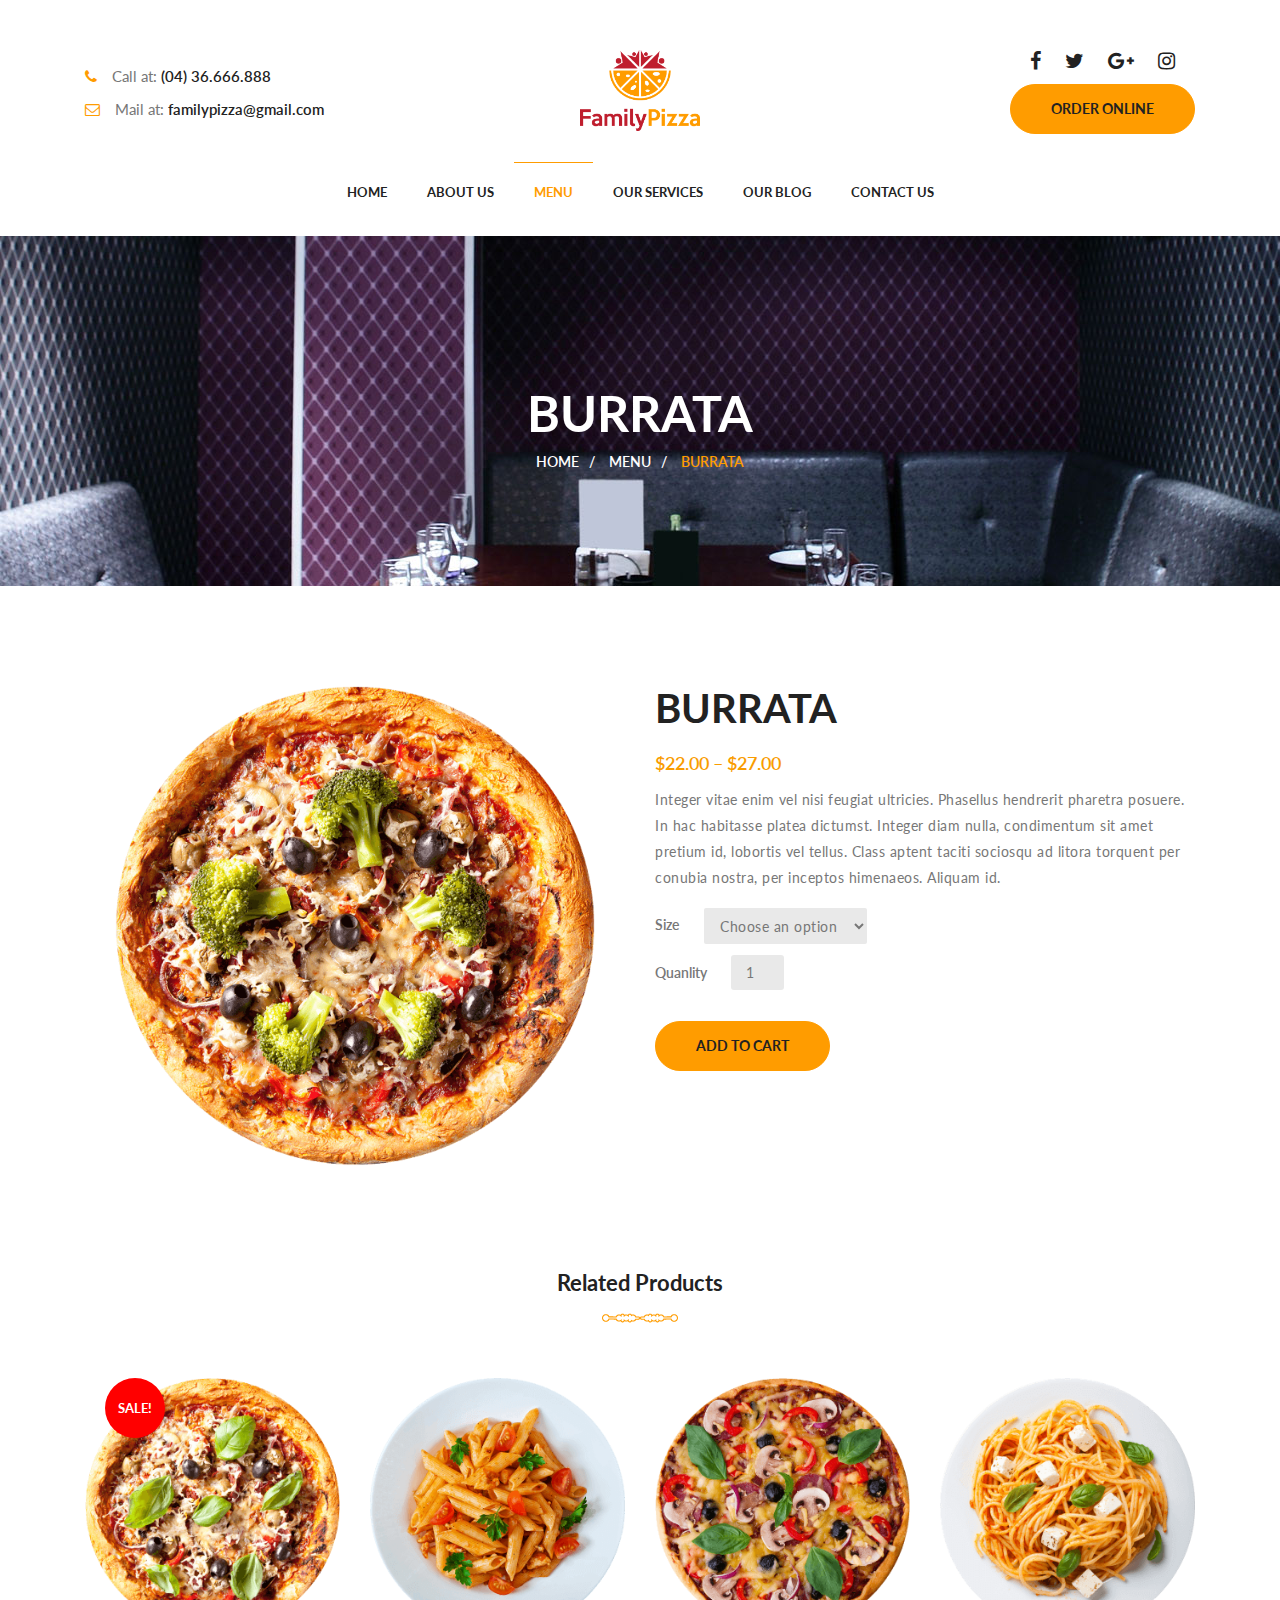
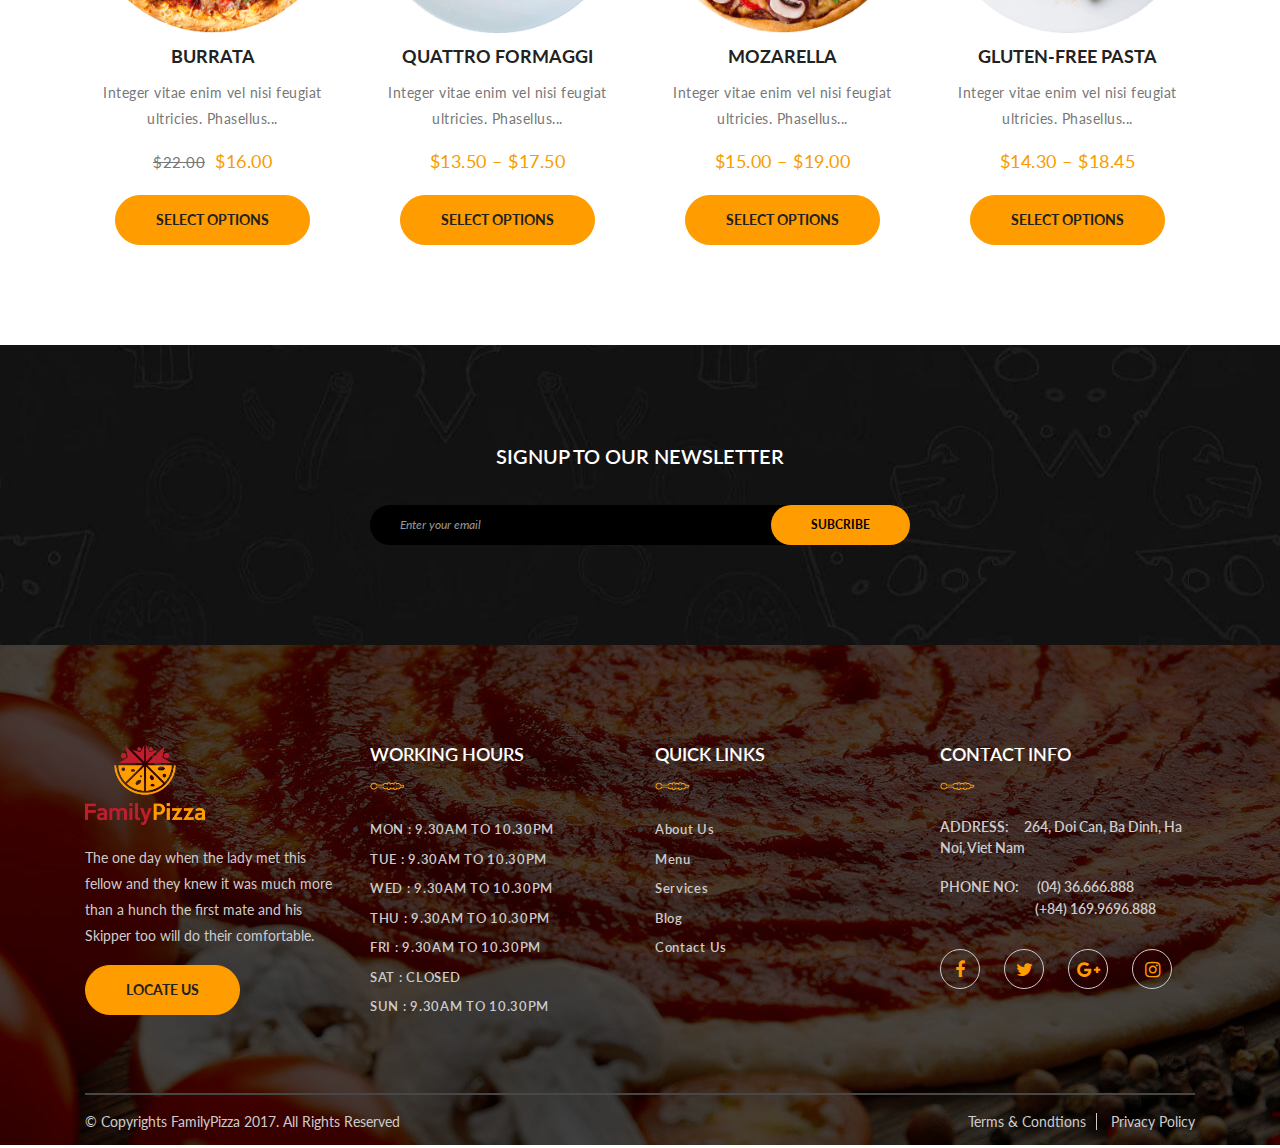
<file: chitietsp.html>
<!DOCTYPE html>
<html lang="en"><head>
	<title> FamilyPizza.vn</title>
	<meta charset="utf-8">
	<meta name="viewport" content="width=device-width, initial-scale=1">  
	<script type="text/javascript" src="vendor/bootstrap.js"></script>
	<script type="text/javascript" src="vendor/jquery.easing.1.3.js"></script>
 	<script type="text/javascript" src="js/chitietsp.js"></script>
	<link rel="stylesheet" href="vendor/bootstrap.css">
	<link rel="stylesheet" href="vendor/font-awesome.css">
 	<link rel="stylesheet" href="css/chitietsp.css">
 	<link rel="stylesheet" href="vendor/animate.css">
 	<link href="https://fonts.googleapis.com/css?family=Lato:100,100i,300,300i,400,400i,700,700i,900,900i" rel="stylesheet">
 	<link href="https://fonts.googleapis.com/css?family=Dancing+Script:400,700&amp;subset=vietnamese" rel="stylesheet">
 	<link href="https://fonts.googleapis.com/css?family=Yellowtail" rel="stylesheet">
 	<link rel="shortcut icon" href="images/i_logo.png">
</head>
<body >
 	<div class="topheader">
 		<div class="container">
 			<div class="row">
 				<div class="col-sm-4">
 					<div class="trai">					
 						<p><i class="fa fa-phone" aria-hidden="true"></i>Call at: <a href="">(04) 36.666.888</a></p> 							
 						<p class="mg"><i class="fa fa-envelope-o" aria-hidden="true"></i>Mail at: <a href="">familypizza@gmail.com</a></p>
 					</div>	<!-- end trai -->
 				</div>	<!-- end col-4 -->

 				<div class="col-sm-4 logo">					
 						<a href="index.html"><img src="images/logo.png" alt="" class="img-fluid"></a> 					
 				</div>	<!-- end col-4 -->

 				<div class="col-sm-4">
 					<div class="phai float-sm-right float-xs-center">						
 						<div class="icon">	
	 						<a href=""><i class="fa fa-facebook" aria-hidden="true"></i></a>
	 						<a href=""><i class="fa fa-twitter" aria-hidden="true"></i></a>
	 						<a href=""><i class="fa fa-google-plus" aria-hidden="true"></i></a>
	 						<a href=""><i class="fa fa-instagram" aria-hidden="true"></i></a>
 						</div>	<!-- end icon -->
 						<a href="" class="btn btn-lg nut">ORDER ONLINE</a>
 					</div>	<!-- end phai -->
 				</div>	<!-- end col-4 -->
 			</div>	<!-- end row -->
 		</div>	<!-- end container -->
 	</div>	<!-- end topheader -->

 	<div class="topmenu wow bounceInDown">
	    <nav class="navbar navbar-light ">
	    	<div class="container">
				<button class="navbar-toggler hidden-sm-up float-xs-right" type="button" data-toggle="collapse" data-target="#m_top">
        
			    </button>
			      <div class="collapse navbar-toggleable-xs" id="m_top">
			        <ul class="nav navbar-nav">
			          <li class="nav-item ">
			            <a class="nav-link" href="index.html">HOME</a>
			          </li>
			          <li class="nav-item">
			            <a class="nav-link" href="about.html">ABOUT US</a>
			          </li>
			           <li class="nav-item active">
			            <a class="nav-link" href="menu.html">MENU</a>
			          </li>
			          <li class="nav-item">
			            <a class="nav-link" href="seervice">OUR SERVICES</a>
			          </li>
			          <li class="nav-item">
			            <a class="nav-link" href="blog.html">OUR BLOG</a>
			          </li>
			          <li class="nav-item">
			            <a class="nav-link" href="contact">CONTACT US</a>
			          </li>
			        </ul>
			      </div>
		    </div>	<!-- end container -->
	    </nav>
 	</div>	<!-- end topmenu -->
 	
 	<div class="noidung1 text-xs-center">
 		<div class="container">
 			<div class="row">
 				<div class="col-sm-12">
 					<h5>BURRATA</h5>
 					<a href="">HOME</a>
 					<a href="">MENU</a>
 					<span>BURRATA</span>
 				</div>
 			</div>	<!-- end row -->
 		</div>	<!-- end container -->
 	</div>	<!-- end noidung1 -->

 	<div class="noidung2">
 		<div class="container">
 			<div class="row">
 				<div class="col-sm-6 trai">
 					<div class="anh">
 						<img src="images/menu_sp1to.png" alt="" class="img-fluid">
 					</div>
 				</div>	<!-- end col-6 -->

 				<div class="col-sm-6 phai text-xs-center text-sm-left">
 					<h4>BURRATA</h4>
 					<span>$22.00 – $27.00</span>
 					<p>Integer vitae enim vel nisi feugiat ultricies. Phasellus hendrerit pharetra posuere. In hac habitasse platea dictumst. Integer diam nulla, condimentum sit amet pretium id, lobortis vel tellus. Class aptent taciti sociosqu ad litora torquent per conubia nostra, per inceptos himenaeos. Aliquam id.</p>
 					<form class="form-inline size">
 						<div class="form-group">
						    <label for="exampleSelect1">Size</label>
						    <select class="form-control col-sm-8" id="exampleSelect1">
						      <option value="1">Choose an option</option>
						      <option value="2">Large</option>
						      <option value="3">Medium</option>
						      <option value="4">Small</option>						      
						    </select>
						</div>
 					</form>	<!-- end size -->

 					<form class="quanlity">
 						<label for="exampleSelect1">Quanlity</label>
						<input type="number" name="quantity" min="1" max="50" value="1">
					</form>	<!-- end quanlity -->
					
					<div class="price">
 						<ul>
 							<li class="hienlen2">$27.00</li>
 							<li class="hienlen3">$25.00</li>
 							<li class="hienlen4">$22.00</li>
 						</ul>
 					</div>	<!-- end price -->

					<a href="checkout.html" class="btn btn-lg nut">ADD TO CART</a>
 				</div>	<!-- end col-6 -->
 			</div>	<!-- end row -->

 		</div>	<!-- end container -->
 	</div>	<!-- end noidung2 -->
	
	<div class="noidung3 text-xs-center">
		<div class="container">
			<div class="khoi_td">
				<span>Related Products</span>
				<img src="images/section-seprator-1.png" alt="">											
			</div>	<!-- end khoi_td -->
			<div class="row">
				<div class="col-sm-3">
					<div class="khoisp sale">
						<a href="" class="anhsp">
							<img src="images/menu_sp2.png" alt="" class="img-fluid">
						</a>
						<a href="" class="tensp">BURRATA</a>
						<p>Integer vitae enim vel nisi feugiat ultricies. Phasellus...</p>
						<div class="price"><span>$22.00</span>$16.00</div>
						<a href="" class="btn btn-lg nut">SELECT OPTIONS</a>

					</div>	<!-- end khoisp -->
				</div>	<!-- end col-3 -->

				<div class="col-sm-3">
					<div class="khoisp">
						<a href="" class="anhsp">
							<img src="images/menu_sp6.png" alt="" class="img-fluid">
						</a>
						<a href="" class="tensp">QUATTRO FORMAGGI</a>
						<p>Integer vitae enim vel nisi feugiat ultricies. Phasellus...</p>
						<div class="price">$13.50 – $17.50</div>
						<a href="" class="btn btn-lg nut">SELECT OPTIONS</a>

					</div>	<!-- end khoisp -->
				</div>	<!-- end col-3 -->

				<div class="col-sm-3">
					<div class="khoisp">
						<a href="" class="anhsp">
							<img src="images/menu_sp5.png" alt="" class="img-fluid">
						</a>
						<a href="" class="tensp">MOZARELLA</a>
						<p>Integer vitae enim vel nisi feugiat ultricies. Phasellus...</p>
						<div class="price">$15.00 – $19.00</div>
						<a href="" class="btn btn-lg nut">SELECT OPTIONS</a>

					</div>	<!-- end khoisp -->
					
				</div>	<!-- end col-3 -->

				<div class="col-sm-3">
					<div class="khoisp">
						<a href="" class="anhsp">
							<img src="images/menu_sp4.png" alt="" class="img-fluid">
						</a>
						<a href="" class="tensp">GLUTEN-FREE PASTA</a>
						<p>Integer vitae enim vel nisi feugiat ultricies. Phasellus...</p>
						<div class="price">$14.30 – $18.45</div>
						<a href="" class="btn btn-lg nut">SELECT OPTIONS</a>

					</div>	<!-- end khoisp -->
				</div>	<!-- end col-3 -->
			</div>	<!-- end row -->
		</div>	<!-- end container -->
	</div>	<!-- end noidung3 -->


 	<div class="noidung8 text-xs-center">
 		<div class="container">
 			<h4>SIGNUP TO OUR NEWSLETTER</h4>
 			<div class="row">
 				<div class="col-sm-6 push-sm-3">
 					<form>
		 				<div class="form-group">
						    <input type="email" class="form-control" id="exampleInputEmail1" aria-describedby="emailHelp" placeholder="Enter your email">
						    <button type="submit" class="btn btn-default">SUBCRIBE</button>						   
						 </div>
		 			</form>

 				</div>	<!-- end col-8 -->
 			</div>	<!-- end row -->
 		</div>	<!-- end container -->
 	</div>	<!-- end noidung8 -->
	
	<div class="noidung9">
		<div class="container">
			<div class="row">
				<div class="col-sm-3">
					<div class="khoi1">
						<a href=""><img src="images/logo.png" alt="" class="img-fluid"></a>
						<p>The one day when the lady met this fellow and they knew it was much more than a hunch the first mate and his Skipper too will do their comfortable.</p>
						<a href="" class="btn btn-lg nut">LOCATE US</a>
					</div>	<!-- end khoi1 -->
				</div>	<!-- end col-3 -->
				<div class="col-sm-3">
					<div class="khoi2">
						<h5>WORKING HOURS</h5>
						<img src="images/quote-ic-3.png" alt="" class="img-fluid">
						<ul>
							<li>
								<a href="">MON : 9.30AM TO 10.30PM</a>
								<a href="">TUE : 9.30AM TO 10.30PM</a>
								<a href="">WED : 9.30AM TO 10.30PM</a>
								<a href="">THU : 9.30AM TO 10.30PM</a>
								<a href="">FRI : 9.30AM TO 10.30PM</a>
								<a href="">SAT : CLOSED</a>
								<a href="">SUN : 9.30AM TO 10.30PM</a>
							</li>
						</ul>
					</div>	<!-- end khoi2 -->
				</div>	<!-- end col-3 -->
				<div class="col-sm-3">
					<div class="khoi3">
						<h5>QUICK LINKS</h5>
						<img src="images/quote-ic-3.png" alt="" class="img-fluid">
						<ul>
							<li>
								<a href="">About Us</a>
								<a href="">Menu</a>
								<a href="">Services</a>
								<a href="">Blog</a>
								<a href="">Contact Us</a>
							</li>
						</ul>
					</div>	<!-- end khoi3 -->
				</div>	<!-- end col-3 -->
				<div class="col-sm-3">
					<div class="khoi4">
						<h5>CONTACT INFO</h5>
						<img src="images/quote-ic-3.png" alt="" class="img-fluid">
						<p><span>ADDRESS:</span>264, Doi Can, Ba Dinh, Ha Noi, Viet Nam</p>
						<b>PHONE NO: 
							<a href="">(04) 36.666.888</a>
							<a href="" class="aa">(+84) 169.9696.888</a>
						</b>
						<div class="icon">	
	 						<a href=""><i class="fa fa-facebook" aria-hidden="true"></i></a>
	 						<a href=""><i class="fa fa-twitter" aria-hidden="true"></i></a>
	 						<a href=""><i class="fa fa-google-plus" aria-hidden="true"></i></a>
	 						<a href=""><i class="fa fa-instagram" aria-hidden="true"></i></a>
 						</div>	<!-- end icon -->
					</div>	<!-- end khoi4 -->
				</div>	<!-- end col-3 -->
			</div>	<!-- end row -->
			<hr>
			<div class="bottom_footer">
				<div class="row">
					<div class="col-sm-6">
						<p>© Copyrights FamilyPizza 2017. All Rights Reserved</p>
					</div>	<!-- end col-6 -->
					<div class="col-sm-6 text-sm-right">
						<a href="" class="vien">Terms & Condtions</a>
						<a href="">Privacy Policy</a>
					</div>	<!-- end col-6 -->
				</div>	<!-- end row -->
			</div>	<!-- end bottom_footer -->
		</div>	<!-- end container -->
	</div>	<!-- end noidung9 -->
	
	<div class="to_top float-xs-right">
		<i class="fa fa-long-arrow-up" aria-hidden="true"></i>
		TO TOP
	</div>
</body>
</html>
</file>
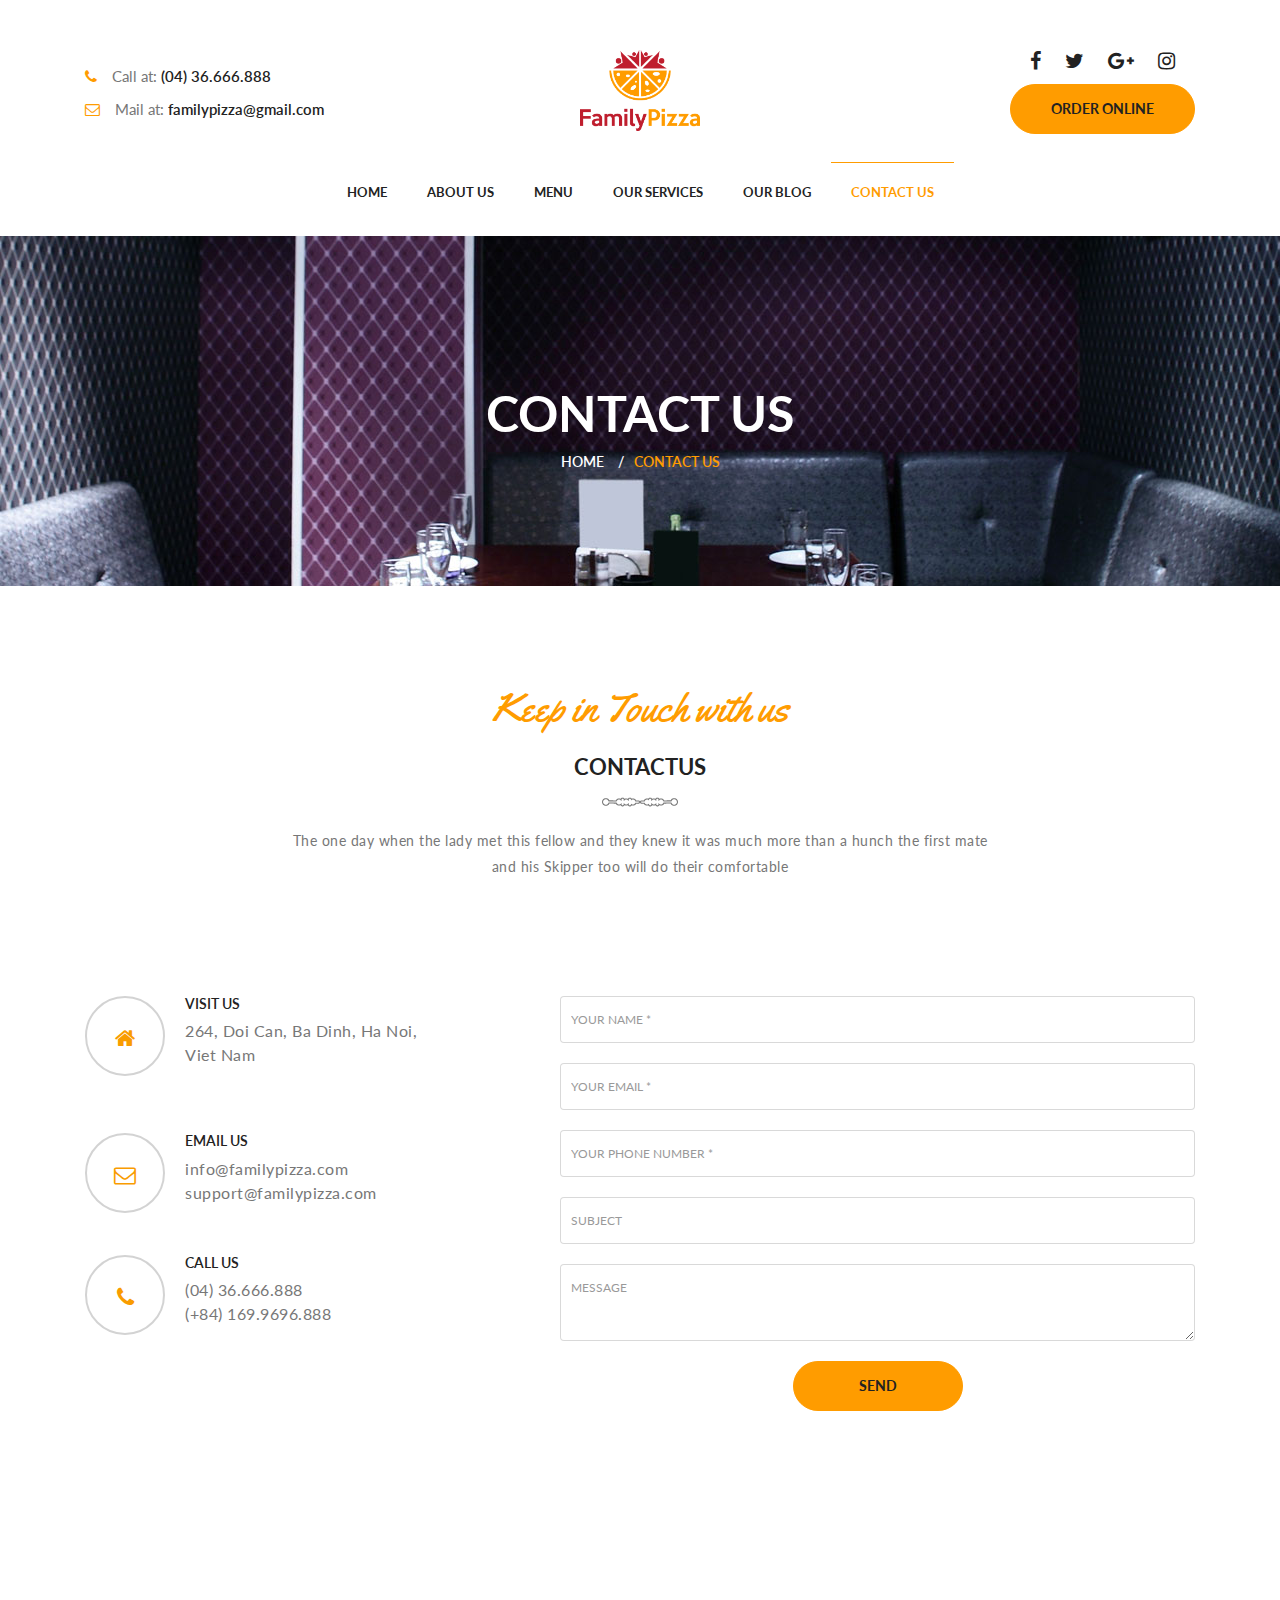
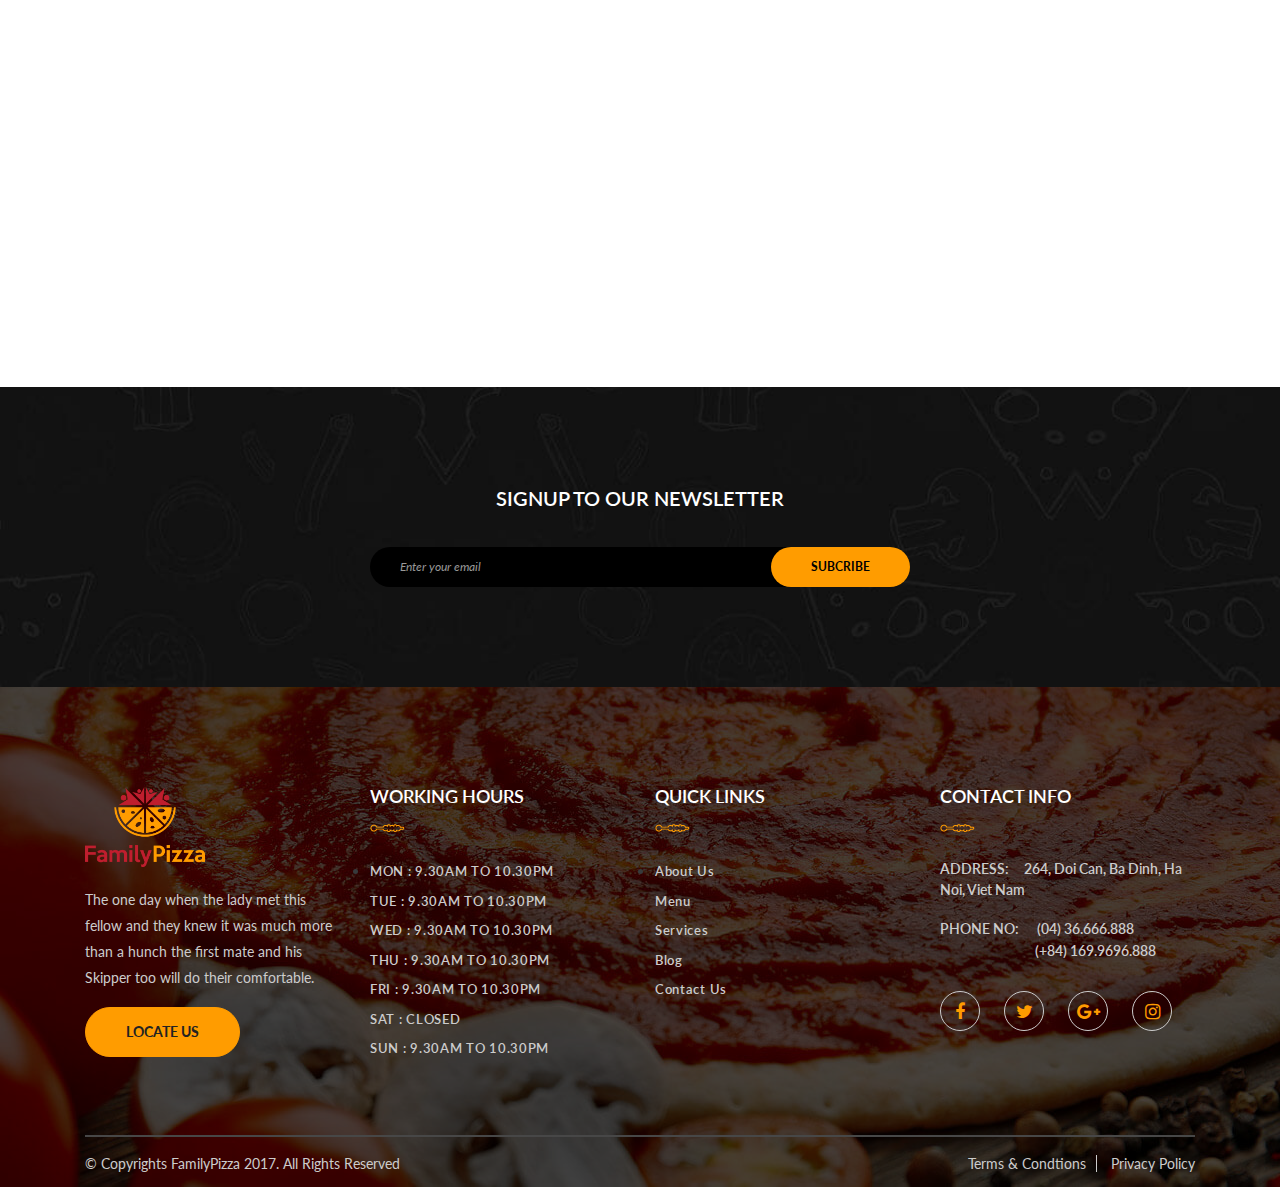
<file: contact.html>
<!DOCTYPE html>
<html lang="en"><head>
	<title> FamilyPizza.vn</title>
	<meta charset="utf-8">
	<meta name="viewport" content="width=device-width, initial-scale=1">  
	<script type="text/javascript" src="vendor/bootstrap.js"></script>
	<script type="text/javascript" src="vendor/jquery.easing.1.3.js"></script>
 	<script type="text/javascript" src="js/contact.js"></script>
	<link rel="stylesheet" href="vendor/bootstrap.css">
	<link rel="stylesheet" href="vendor/font-awesome.css">
 	<link rel="stylesheet" href="css/contact.css">
 	<link rel="stylesheet" href="vendor/animate.css">
 	<link href="https://fonts.googleapis.com/css?family=Lato:100,100i,300,300i,400,400i,700,700i,900,900i" rel="stylesheet">
 	<link href="https://fonts.googleapis.com/css?family=Dancing+Script:400,700&amp;subset=vietnamese" rel="stylesheet">
 	<link href="https://fonts.googleapis.com/css?family=Yellowtail" rel="stylesheet">
 	<link rel="shortcut icon" href="images/i_logo.png">
</head>
<body >
 	<div class="topheader">
 		<div class="container">
 			<div class="row">
 				<div class="col-sm-4">
 					<div class="trai">					
 						<p><i class="fa fa-phone" aria-hidden="true"></i>Call at: <a href="">(04) 36.666.888</a></p> 							
 						<p class="mg"><i class="fa fa-envelope-o" aria-hidden="true"></i>Mail at: <a href="">familypizza@gmail.com</a></p>
 					</div>	<!-- end trai -->
 				</div>	<!-- end col-4 -->

 				<div class="col-sm-4 logo">					
 						<a href="index.html"><img src="images/logo.png" alt="" class="img-fluid"></a> 					
 				</div>	<!-- end col-4 -->

 				<div class="col-sm-4">
 					<div class="phai float-sm-right float-xs-center">						
 						<div class="icon">	
	 						<a href=""><i class="fa fa-facebook" aria-hidden="true"></i></a>
	 						<a href=""><i class="fa fa-twitter" aria-hidden="true"></i></a>
	 						<a href=""><i class="fa fa-google-plus" aria-hidden="true"></i></a>
	 						<a href=""><i class="fa fa-instagram" aria-hidden="true"></i></a>
 						</div>	<!-- end icon -->
 						<a href="" class="btn btn-lg nut">ORDER ONLINE</a>
 					</div>	<!-- end phai -->
 				</div>	<!-- end col-4 -->
 			</div>	<!-- end row -->
 		</div>	<!-- end container -->
 	</div>	<!-- end topheader -->

 	<div class="topmenu wow bounceInDown">
	    <nav class="navbar navbar-light ">
	    	<div class="container">
				<button class="navbar-toggler hidden-sm-up float-xs-right" type="button" data-toggle="collapse" data-target="#m_top">
        
			    </button>
			      <div class="collapse navbar-toggleable-xs" id="m_top">
			        <ul class="nav navbar-nav">
			          <li class="nav-item ">
			            <a class="nav-link" href="index.html">HOME</a>
			          </li>
			          <li class="nav-item">
			            <a class="nav-link" href="about.html">ABOUT US</a>
			          </li>
			          <li class="nav-item">
			            <a class="nav-link" href="menu.html">MENU</a>
			          </li>
			          <li class="nav-item ">
			            <a class="nav-link" href="service.html">OUR SERVICES</a>
			          </li>
			          <li class="nav-item">
			            <a class="nav-link" href="blog.html">OUR BLOG</a>
			          </li>
			          <li class="nav-item active">
			            <a class="nav-link" href="contact.html">CONTACT US</a>
			          </li>
			        </ul>
			      </div>
		    </div>	<!-- end container -->
	    </nav>
 	</div>	<!-- end topmenu -->
 	
 	<div class="noidung1 text-xs-center">
 		<div class="container">
 			<div class="row">
 				<div class="col-sm-12">
 					<h5>CONTACT US</h5>
 					<a href="">HOME</a>
 					<span>CONTACT US</span>
 				</div>
 			</div>	<!-- end row -->
 		</div>	<!-- end container -->
 	</div>	<!-- end noidung1 -->

 	<div class="noidung2">
 		<div class="container">
 			<div class="row">
 				<div class="col-sm-12">
 					<div class="khoi_td text-xs-center">
						<h3>Keep in Touch with us</h3>
						<span>CONTACTUS</span>
						<img src="images/section-seprator.png" alt="" class="icon">
						<p class="col-sm-8 push-sm-2 mt-1">The one day when the lady met this fellow and they knew it was much more than a hunch the first mate and his Skipper too will do their comfortable</p>
					</div>	<!-- end khoi_td -->
 				</div>	<!-- end col-12 -->
 			</div>	<!-- end row -->

 			<div class="row khoi_trai">
 				<div class="col-sm-5">
 					<div class="khoi_tin">
 						<div class="i_tin"><i class="fa fa-home" aria-hidden="true"></i></div>
 						<h5>VISIT US</h5>
 						<p>264, Doi Can, Ba Dinh, Ha Noi, Viet Nam</p>
 					</div>	<!-- end khoi_tin -->

 					<div class="khoi_tin">
 						<div class="i_tin"><i class="fa fa-envelope-o" aria-hidden="true"></i></div>
 						<h5>EMAIL US</h5>
 						<a href="">info@familypizza.com</a>
 						<a href="">support@familypizza.com</a>
 					</div>	<!-- end khoi_tin -->

 					<div class="khoi_tin">
 						<div class="i_tin"><i class="fa fa-phone" aria-hidden="true"></i></div>
 						<h5>CALL US</h5>
 						<a href="">(04) 36.666.888</a>
 						<a href="">(+84) 169.9696.888</a>
 					</div>	<!-- end khoi_tin -->

 				</div>	<!-- end col-5 -->

 				<div class="col-sm-7 khoi_phai">
 					<form>
 						<div class="form-group">
						    <input type="name" class="form-control" id="exampleInputEmail1" aria-describedby="emailHelp" placeholder="YOUR NAME *">
						</div>
						<div class="form-group">
						    <input type="email" class="form-control" id="exampleInputEmail1" aria-describedby="emailHelp" placeholder="YOUR EMAIL *">
						</div>
						<div class="form-group">
						   <input type="phone" class="form-control" id="exampleInputEmail1" aria-describedby="emailHelp" placeholder="YOUR PHONE NUMBER *">
						</div>
						<div class="form-group">
						   <input type="subject" class="form-control" id="exampleInputEmail1" aria-describedby="emailHelp" placeholder="SUBJECT">
						</div>
						<div class="form-group">
						  <textarea class="form-control" id="exampleTextarea" rows="3" placeholder="MESSAGE"></textarea>
						</div>
						<div class="form-group text-xs-center">
						  <a href="" class="btn btn-lg nut">SEND</a>
						</div>


 					</form>	<!-- end form -->
 				</div>	<!-- end col-7 -->
 			</div>	<!-- end row -->

 			
 		</div>	<!-- end container -->
 	</div>	<!-- end noidung2 -->

	<div class="noidung3">
		<iframe src="https://www.google.com/maps/embed?pb=!1m18!1m12!1m3!1d3723.89914763603!2d105.81332931436643!3d21.036720985994123!2m3!1f0!2f0!3f0!3m2!1i1024!2i768!4f13.1!3m3!1m2!1s0x3135ab12f5c5f41d%3A0xf57f770ac2af7177!2zMjY0IMSQ4buZaSBD4bqlbiwgTGnhu4V1IEdpYWksIEJhIMSQw6xuaCwgSMOgIE7hu5lpLCBWaeG7h3QgTmFt!5e0!3m2!1svi!2s!4v1488527249149" width="100%" height="450" frameborder="0" style="border:0" allowfullscreen></iframe>
	</div>	<!-- end noidung3 -->

 	<div class="noidung8 text-xs-center">
 		<div class="container">
 			<h4>SIGNUP TO OUR NEWSLETTER</h4>
 			<div class="row">
 				<div class="col-sm-6 push-sm-3">
 					<form>
		 				<div class="form-group">
						    <input type="email" class="form-control" id="exampleInputEmail1" aria-describedby="emailHelp" placeholder="Enter your email">
						    <button type="submit" class="btn btn-default">SUBCRIBE</button>						   
						 </div>
		 			</form>

 				</div>	<!-- end col-8 -->
 			</div>	<!-- end row -->
 		</div>	<!-- end container -->
 	</div>	<!-- end noidung8 -->
	
	<div class="noidung9">
		<div class="container">
			<div class="row">
				<div class="col-sm-3">
					<div class="khoi1">
						<a href=""><img src="images/logo.png" alt="" class="img-fluid"></a>
						<p>The one day when the lady met this fellow and they knew it was much more than a hunch the first mate and his Skipper too will do their comfortable.</p>
						<a href="" class="btn btn-lg nut">LOCATE US</a>
					</div>	<!-- end khoi1 -->
				</div>	<!-- end col-3 -->
				<div class="col-sm-3">
					<div class="khoi2">
						<h5>WORKING HOURS</h5>
						<img src="images/quote-ic-3.png" alt="" class="img-fluid">
						<ul>
							<li>
								<a href="">MON : 9.30AM TO 10.30PM</a>
								<a href="">TUE : 9.30AM TO 10.30PM</a>
								<a href="">WED : 9.30AM TO 10.30PM</a>
								<a href="">THU : 9.30AM TO 10.30PM</a>
								<a href="">FRI : 9.30AM TO 10.30PM</a>
								<a href="">SAT : CLOSED</a>
								<a href="">SUN : 9.30AM TO 10.30PM</a>
							</li>
						</ul>
					</div>	<!-- end khoi2 -->
				</div>	<!-- end col-3 -->
				<div class="col-sm-3">
					<div class="khoi3">
						<h5>QUICK LINKS</h5>
						<img src="images/quote-ic-3.png" alt="" class="img-fluid">
						<ul>
							<li>
								<a href="">About Us</a>
								<a href="">Menu</a>
								<a href="">Services</a>
								<a href="">Blog</a>
								<a href="">Contact Us</a>
							</li>
						</ul>
					</div>	<!-- end khoi3 -->
				</div>	<!-- end col-3 -->
				<div class="col-sm-3">
					<div class="khoi4">
						<h5>CONTACT INFO</h5>
						<img src="images/quote-ic-3.png" alt="" class="img-fluid">
						<p><span>ADDRESS:</span>264, Doi Can, Ba Dinh, Ha Noi, Viet Nam</p>
						<b>PHONE NO: 
							<a href="">(04) 36.666.888</a>
							<a href="" class="aa">(+84) 169.9696.888</a>
						</b>
						<div class="icon">	
	 						<a href=""><i class="fa fa-facebook" aria-hidden="true"></i></a>
	 						<a href=""><i class="fa fa-twitter" aria-hidden="true"></i></a>
	 						<a href=""><i class="fa fa-google-plus" aria-hidden="true"></i></a>
	 						<a href=""><i class="fa fa-instagram" aria-hidden="true"></i></a>
 						</div>	<!-- end icon -->
					</div>	<!-- end khoi4 -->
				</div>	<!-- end col-3 -->
			</div>	<!-- end row -->
			<hr>
			<div class="bottom_footer">
				<div class="row">
					<div class="col-sm-6">
						<p>© Copyrights FamilyPizza 2017. All Rights Reserved</p>
					</div>	<!-- end col-6 -->
					<div class="col-sm-6 text-sm-right">
						<a href="" class="vien">Terms & Condtions</a>
						<a href="">Privacy Policy</a>
					</div>	<!-- end col-6 -->
				</div>	<!-- end row -->
			</div>	<!-- end bottom_footer -->
		</div>	<!-- end container -->
	</div>	<!-- end noidung9 -->
	
	<div class="to_top float-xs-right">
		<i class="fa fa-long-arrow-up" aria-hidden="true"></i>
		TO TOP
	</div>

</body>
</html>
</file>
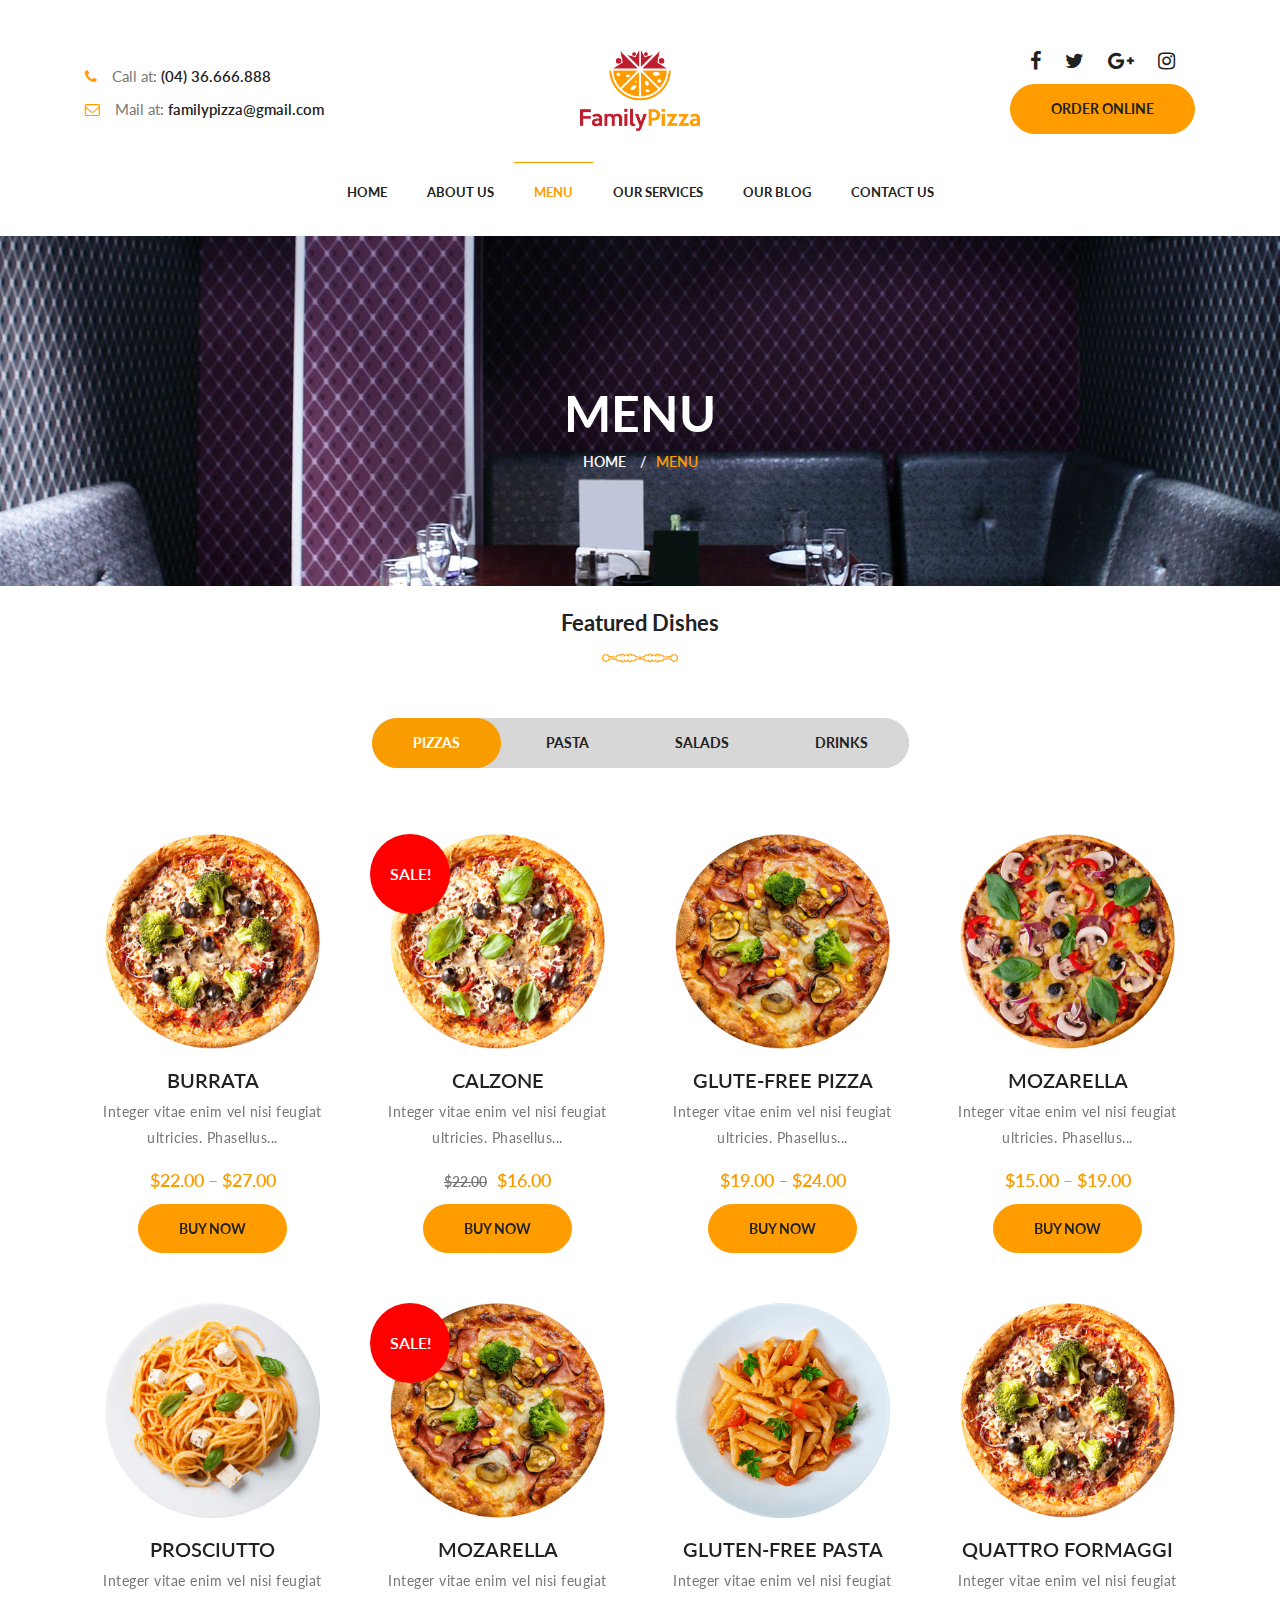
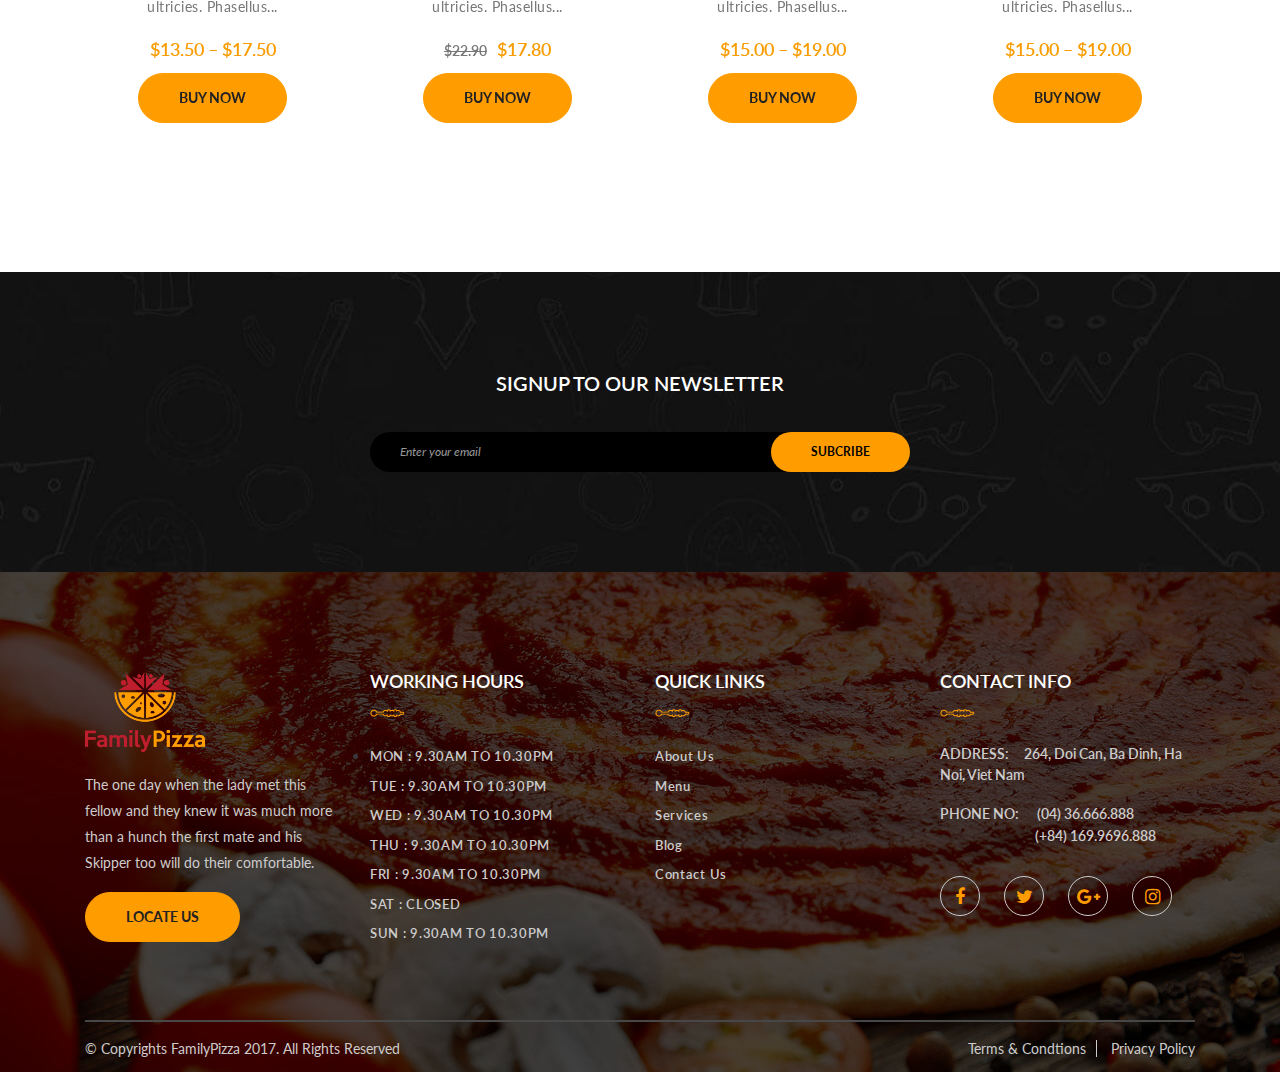
<file: menu.html>
<!DOCTYPE html>
<html lang="en"><head>
	<title> FamilyPizza.vn</title>
	<meta charset="utf-8">
	<meta name="viewport" content="width=device-width, initial-scale=1">  
	<script type="text/javascript" src="vendor/bootstrap.js"></script>
	<script type="text/javascript" src="vendor/jquery.easing.1.3.js"></script>
 	<script type="text/javascript" src="js/menu.js"></script>
	<link rel="stylesheet" href="vendor/bootstrap.css">
	<link rel="stylesheet" href="vendor/font-awesome.css">
 	<link rel="stylesheet" href="css/menu.css">
 	<link rel="stylesheet" href="vendor/animate.css">
 	<link href="https://fonts.googleapis.com/css?family=Lato:100,100i,300,300i,400,400i,700,700i,900,900i" rel="stylesheet">
 	<link href="https://fonts.googleapis.com/css?family=Dancing+Script:400,700&amp;subset=vietnamese" rel="stylesheet">
 	<link href="https://fonts.googleapis.com/css?family=Yellowtail" rel="stylesheet">
 	<link rel="shortcut icon" href="images/i_logo.png">
</head>
<body >
 	<div class="topheader">
 		<div class="container">
 			<div class="row">
 				<div class="col-sm-4">
 					<div class="trai">					
 						<p><i class="fa fa-phone" aria-hidden="true"></i>Call at: <a href="">(04) 36.666.888</a></p> 							
 						<p class="mg"><i class="fa fa-envelope-o" aria-hidden="true"></i>Mail at: <a href="">familypizza@gmail.com</a></p>
 					</div>	<!-- end trai -->
 				</div>	<!-- end col-4 -->

 				<div class="col-sm-4 logo">					
 						<a href="index.html"><img src="images/logo.png" alt="" class="img-fluid"></a> 					
 				</div>	<!-- end col-4 -->

 				<div class="col-sm-4">
 					<div class="phai float-sm-right float-xs-center">						
 						<div class="icon">	
	 						<a href=""><i class="fa fa-facebook" aria-hidden="true"></i></a>
	 						<a href=""><i class="fa fa-twitter" aria-hidden="true"></i></a>
	 						<a href=""><i class="fa fa-google-plus" aria-hidden="true"></i></a>
	 						<a href=""><i class="fa fa-instagram" aria-hidden="true"></i></a>
 						</div>	<!-- end icon -->
 						<a href="" class="btn btn-lg nut">ORDER ONLINE</a>
 					</div>	<!-- end phai -->
 				</div>	<!-- end col-4 -->
 			</div>	<!-- end row -->
 		</div>	<!-- end container -->
 	</div>	<!-- end topheader -->

 	<div class="topmenu wow bounceInDown">
	    <nav class="navbar navbar-light ">
	    	<div class="container">
				<button class="navbar-toggler hidden-sm-up float-xs-right" type="button" data-toggle="collapse" data-target="#m_top">
        
			    </button>
			      <div class="collapse navbar-toggleable-xs" id="m_top">
			        <ul class="nav navbar-nav">
			          <li class="nav-item ">
			            <a class="nav-link" href="index.html">HOME</a>
			          </li>
			          <li class="nav-item">
			            <a class="nav-link" href="about.html">ABOUT US</a>
			          </li>
			           <li class="nav-item active">
			            <a class="nav-link" href="menu.html">MENU</a>
			          </li>
			          <li class="nav-item">
			            <a class="nav-link" href="seervice">OUR SERVICES</a>
			          </li>
			          <li class="nav-item">
			            <a class="nav-link" href="blog.html">OUR BLOG</a>
			          </li>
			          <li class="nav-item">
			            <a class="nav-link" href="contact">CONTACT US</a>
			          </li>
			        </ul>
			      </div>
		    </div>	<!-- end container -->
	    </nav>
 	</div>	<!-- end topmenu -->
 	
 	<div class="noidung1 text-xs-center">
 		<div class="container">
 			<div class="row">
 				<div class="col-sm-12">
 					<h5>MENU</h5>
 					<a href="">HOME</a>
 					<span>MENU</span>
 				</div>
 			</div>	<!-- end row -->
 		</div>	<!-- end container -->
 	</div>	<!-- end noidung1 -->

 	<div class="noidung2">
 		<div class="khoi_td text-xs-center">
			<span>Featured Dishes</span>
			<img src="images/section-seprator-1.png" alt="" class="icon">
		</div>	<!-- end khoi_td -->

		<div class="menu text-xs-center">
			<ul>
				<li><a href="" class="btn btn-lg nut nenvang">PIZZAS</a></li>
				<li><a href="" class="btn btn-lg nut">PASTA</a></li>
				<li><a href="" class="btn btn-lg nut">SALADS</a></li>
				<li><a href="" class="btn btn-lg nut">DRINKS</a></li>
			</ul>
		</div>	<!-- end menu -->

		<div class="cacmonan">
			<div class="khoisanpham active">
				<div class="container">
					<div class="row">
						<div class="col-sm-3">
							<div class="sanpham text-xs-center">
								<a href="chitietsp.html" class="anh"><img src="images/menu_sp1.png" alt="" class="img-fluid"></a>
								<h5 class="tensanpham">Burrata</h5>
								<p>Integer vitae enim vel nisi feugiat ultricies. Phasellus...</p>
								<div class="price">$22.00 – $27.00</div>
								<a href="chitietsp.html" class="btn btn-lg nut">BUY NOW</a>
							</div>	<!-- end sanpham -->
						</div>	<!-- end col-3 -->

						<div class="col-sm-3">
							<div class="sanpham text-xs-center sale">
								<a href="chitietsp.html" class="anh"><img src="images/menu_sp2.png" alt="" class="img-fluid"></a>
								<h5 class="tensanpham">Calzone</h5>
								<p>Integer vitae enim vel nisi feugiat ultricies. Phasellus...</p>
								<div class="price"><span>$22.00</span>$16.00</div>
								<a href="chitietsp.html" class="btn btn-lg nut">BUY NOW</a>
							</div>	<!-- end sanpham -->
						</div>	<!-- end col-3 -->

						<div class="col-sm-3">
							<div class="sanpham text-xs-center">
								<a href="chitietsp.html" class="anh"><img src="images/menu_sp3.png" alt="" class="img-fluid"></a>
								<h5 class="tensanpham">Glute-Free Pizza</h5>
								<p>Integer vitae enim vel nisi feugiat ultricies. Phasellus...</p>
								<div class="price">$19.00 – $24.00</div>
								<a href="chitietsp.html" class="btn btn-lg nut">BUY NOW</a>
							</div>	<!-- end sanpham -->
						</div>	<!-- end col-3 -->

						<div class="col-sm-3">
							<div class="sanpham text-xs-center">
								<a href="chitietsp.html" class="anh"><img src="images/menu_sp5.png" alt="" class="img-fluid"></a>
								<h5 class="tensanpham">Mozarella</h5>
								<p>Integer vitae enim vel nisi feugiat ultricies. Phasellus...</p>
								<div class="price">$15.00 – $19.00</div>
								<a href="chitietsp.html" class="btn btn-lg nut">BUY NOW</a>
							</div>	<!-- end sanpham -->
						</div>	<!-- end col-3 -->

						<div class="col-sm-3">
							<div class="sanpham text-xs-center ">
								<a href="chitietsp.html" class="anh"><img src="images/menu_sp4.png" alt="" class="img-fluid"></a>
								<h5 class="tensanpham">Prosciutto</h5>
								<p>Integer vitae enim vel nisi feugiat ultricies. Phasellus...</p>
								<div class="price">$13.50 – $17.50</div>
								<a href="chitietsp.html" class="btn btn-lg nut">BUY NOW</a>
							</div>	<!-- end sanpham -->
						</div>	<!-- end col-3 -->

						<div class="col-sm-3">
							<div class="sanpham text-xs-center sale">
								<a href="chitietsp.html" class="anh"><img src="images/menu_sp3.png" alt="" class="img-fluid"></a>
								<h5 class="tensanpham">Mozarella</h5>
								<p>Integer vitae enim vel nisi feugiat ultricies. Phasellus...</p>
								<div class="price"><span>$22.90</span>$17.80</div>
								<a href="chitietsp.html" class="btn btn-lg nut">BUY NOW</a>
							</div>	<!-- end sanpham -->
						</div>	<!-- end col-3 -->

						<div class="col-sm-3">
							<div class="sanpham text-xs-center">
								<a href="chitietsp.html" class="anh"><img src="images/menu_sp6.png" alt="" class="img-fluid"></a>
								<h5 class="tensanpham">Gluten-Free Pasta</h5>
								<p>Integer vitae enim vel nisi feugiat ultricies. Phasellus...</p>
								<div class="price">$15.00 – $19.00</div>
								<a href="chitietsp.html" class="btn btn-lg nut">BUY NOW</a>
							</div>	<!-- end sanpham -->
						</div>	<!-- end col-3 -->

						<div class="col-sm-3">
							<div class="sanpham text-xs-center">
								<a href="chitietsp.html" class="anh"><img src="images/menu_sp1.png" alt="" class="img-fluid"></a>
								<h5 class="tensanpham">Quattro Formaggi</h5>
								<p>Integer vitae enim vel nisi feugiat ultricies. Phasellus...</p>
								<div class="price">$15.00 – $19.00</div>
								<a href="chitietsp.html" class="btn btn-lg nut">BUY NOW</a>
							</div>	<!-- end sanpham -->
						</div>	<!-- end col-3 -->
					</div>	<!-- end row -->
				</div>	<!-- end container -->
			</div>	<!-- end khoisanpham -->

			<div class="khoisanpham">
				<div class="container">
					<div class="row">
						<div class="col-sm-3">
							<div class="sanpham text-xs-center">
								<a href="chitietsp.html" class="anh"><img src="images/menu_sp4.png" alt="" class="img-fluid"></a>
								<h5 class="tensanpham">Gluten-Free Pasta</h5>
								<p>Integer vitae enim vel nisi feugiat ultricies. Phasellus...</p>
								<div class="price">$14.30 – $18.45</div>
								<a href="chitietsp.html" class="btn btn-lg nut">BUY NOW</a>
							</div>	<!-- end sanpham -->
						</div>	<!-- end col-3 -->

						<div class="col-sm-3">
							<div class="sanpham text-xs-center">
								<a href="chitietsp.html" class="anh"><img src="images/menu_sp5.png" alt="" class="img-fluid"></a>
								<h5 class="tensanpham">Vegetarian Pasta</h5>
								<p>Integer vitae enim vel nisi feugiat ultricies. Phasellus...</p>
								<div class="price">$14.00 – $18.00</div>
								<a href="chitietsp.html" class="btn btn-lg nut">BUY NOW</a>
							</div>	<!-- end sanpham -->
						</div>	<!-- end col-3 -->

						<div class="col-sm-3">
							<div class="sanpham text-xs-center sale">
								<a href="chitietsp.html" class="anh"><img src="images/menu_sp1.png" alt="" class="img-fluid"></a>
								<h5 class="tensanpham">burrata</h5>
								<p>Integer vitae enim vel nisi feugiat ultricies. Phasellus...</p>
								<div class="price"><span>$24.00</span>$19.00</div>
								<a href="chitietsp.html" class="btn btn-lg nut">BUY NOW</a>
							</div>	<!-- end sanpham -->
						</div>	<!-- end col-3 -->

						<div class="col-sm-3">
							<div class="sanpham text-xs-center">
								<a href="chitietsp.html" class="anh"><img src="images/menu_sp7.png" alt="" class="img-fluid"></a>
								<h5 class="tensanpham">Mozarella</h5>
								<p>Integer vitae enim vel nisi feugiat ultricies. Phasellus...</p>
								<div class="price">$15.00 – $19.00</div>
								<a href="chitietsp.html" class="btn btn-lg nut">BUY NOW</a>
							</div>	<!-- end sanpham -->
						</div>	<!-- end col-3 -->

						<div class="col-sm-3">
							<div class="sanpham text-xs-center ">
								<a href="chitietsp.html" class="anh"><img src="images/menu_sp8.png" alt="" class="img-fluid"></a>
								<h5 class="tensanpham">Prosciutto</h5>
								<p>Integer vitae enim vel nisi feugiat ultricies. Phasellus...</p>
								<div class="price">$13.50 – $17.50</div>
								<a href="chitietsp.html" class="btn btn-lg nut">BUY NOW</a>
							</div>	<!-- end sanpham -->
						</div>	<!-- end col-3 -->

						<div class="col-sm-3">
							<div class="sanpham text-xs-center">
								<a href="chitietsp.html" class="anh"><img src="images/menu_sp3.png" alt="" class="img-fluid"></a>
								<h5 class="tensanpham">Mozarella</h5>
								<p>Integer vitae enim vel nisi feugiat ultricies. Phasellus...</p>
								<div class="price">$15.00 – $19.00</div>
								<a href="chitietsp.html" class="btn btn-lg nut">BUY NOW</a>
							</div>	<!-- end sanpham -->
						</div>	<!-- end col-3 -->

						<div class="col-sm-3">
							<div class="sanpham text-xs-center">
								<a href="chitietsp.html" class="anh"><img src="images/menu_sp6.png" alt="" class="img-fluid"></a>
								<h5 class="tensanpham">Gluten-Free Pasta</h5>
								<p>Integer vitae enim vel nisi feugiat ultricies. Phasellus...</p>
								<div class="price">$15.00 – $19.00</div>
								<a href="chitietsp.html" class="btn btn-lg nut">BUY NOW</a>
							</div>	<!-- end sanpham -->
						</div>	<!-- end col-3 -->
					</div>	<!-- end row -->
				</div>	<!-- end container -->
			</div>	<!-- end khoisanpham -->

			<div class="khoisanpham">
				<div class="container">
					<div class="row">

						<div class="col-sm-3">
							<div class="sanpham text-xs-center">
								<a href="chitietsp.html" class="anh"><img src="images/menu_sp5.png" alt="" class="img-fluid"></a>
								<h5 class="tensanpham">Vegetarian Pasta</h5>
								<p>Integer vitae enim vel nisi feugiat ultricies. Phasellus...</p>
								<div class="price">$14.00 – $18.00</div>
								<a href="chitietsp.html" class="btn btn-lg nut">BUY NOW</a>
							</div>	<!-- end sanpham -->
						</div>	<!-- end col-3 -->

						<div class="col-sm-3">
							<div class="sanpham text-xs-center">
								<a href="chitietsp.html" class="anh"><img src="images/menu_sp7.png" alt="" class="img-fluid"></a>
								<h5 class="tensanpham">Mozarella</h5>
								<p>Integer vitae enim vel nisi feugiat ultricies. Phasellus...</p>
								<div class="price">$15.00 – $19.00</div>
								<a href="chitietsp.html" class="btn btn-lg nut">BUY NOW</a>
							</div>	<!-- end sanpham -->
						</div>	<!-- end col-3 -->


						<div class="col-sm-3">
							<div class="sanpham text-xs-center">
								<a href="chitietsp.html" class="anh"><img src="images/menu_sp3.png" alt="" class="img-fluid"></a>
								<h5 class="tensanpham">Mozarella</h5>
								<p>Integer vitae enim vel nisi feugiat ultricies. Phasellus...</p>
								<div class="price">$15.00 – $19.00</div>
								<a href="chitietsp.html" class="btn btn-lg nut">BUY NOW</a>
							</div>	<!-- end sanpham -->
						</div>	<!-- end col-3 -->

						<div class="col-sm-3">
							<div class="sanpham text-xs-center">
								<a href="chitietsp.html" class="anh"><img src="images/menu_sp6.png" alt="" class="img-fluid"></a>
								<h5 class="tensanpham">Gluten-Free Pasta</h5>
								<p>Integer vitae enim vel nisi feugiat ultricies. Phasellus...</p>
								<div class="price">$15.00 – $19.00</div>
								<a href="chitietsp.html" class="btn btn-lg nut">BUY NOW</a>
							</div>	<!-- end sanpham -->
						</div>	<!-- end col-3 -->
					</div>	<!-- end row -->
				</div>	<!-- end container -->
			</div>	<!-- end khoisanpham -->

			<div class="khoisanpham drink">
				<div class="container">
					<div class="row">

						<div class="col-sm-3">
							<div class="sanpham text-xs-center">
								<a href="chitietsp.html" class="anh"><img src="images/drink-flavour-1.png" alt="" class="img-fluid"></a>
								<h5 class="tensanpham">STRAWBERRY MIX</h5>
								<p>Integer vitae enim vel nisi feugiat ultricies. Phasellus...</p>
								<div class="price">$25</div>
								<a href="chitietsp.html" class="btn btn-lg nut">BUY NOW</a>
							</div>	<!-- end sanpham -->
						</div>	<!-- end col-3 -->

						<div class="col-sm-3">
							<div class="sanpham text-xs-center">
								<a href="chitietsp.html" class="anh"><img src="images/drink-flavour-2.png" alt="" class="img-fluid"></a>
								<h5 class="tensanpham">BLUEBERRY FLAVOUR</h5>
								<p>Integer vitae enim vel nisi feugiat ultricies. Phasellus...</p>
								<div class="price">$15</div>
								<a href="chitietsp.html" class="btn btn-lg nut">BUY NOW</a>
							</div>	<!-- end sanpham -->
						</div>	<!-- end col-3 -->


						<div class="col-sm-3">
							<div class="sanpham text-xs-center">
								<a href="chitietsp.html" class="anh"><img src="images/drink-flavour-3.png" alt="" class="img-fluid"></a>
								<h5 class="tensanpham">Mozarella</h5>
								<p>Integer vitae enim vel nisi feugiat ultricies. Phasellus...</p>
								<div class="price">$19.00</div>
								<a href="chitietsp.html" class="btn btn-lg nut">BUY NOW</a>
							</div>	<!-- end sanpham -->
						</div>	<!-- end col-3 -->

						<div class="col-sm-3">
							<div class="sanpham text-xs-center">
								<a href="chitietsp.html" class="anh"><img src="images/drink-flavour-5.png" alt="" class="img-fluid"></a>
								<h5 class="tensanpham">ORANGE MIX</h5>
								<p>Integer vitae enim vel nisi feugiat ultricies. Phasellus...</p>
								<div class="price">$15</div>
								<a href="chitietsp.html" class="btn btn-lg nut">BUY NOW</a>
							</div>	<!-- end sanpham -->
						</div>	<!-- end col-3 -->

						<div class="col-sm-3">
							<div class="sanpham text-xs-center">
								<a href="chitietsp.html" class="anh"><img src="images/drink-flavour-4.png" alt="" class="img-fluid"></a>
								<h5 class="tensanpham">VEGETABLE DRINK</h5>
								<p>Integer vitae enim vel nisi feugiat ultricies. Phasellus...</p>
								<div class="price">$35</div>
								<a href="chitietsp.html" class="btn btn-lg nut">BUY NOW</a>
							</div>	<!-- end sanpham -->
						</div>	<!-- end col-3 -->

						<div class="col-sm-3">
							<div class="sanpham text-xs-center">
								<a href="chitietsp.html" class="anh"><img src="images/drink-flavour-6.png" alt="" class="img-fluid"></a>
								<h5 class="tensanpham">BERRYMIX SHAKE</h5>
								<p>Integer vitae enim vel nisi feugiat ultricies. Phasellus...</p>
								<div class="price">$20</div>
								<a href="chitietsp.html" class="btn btn-lg nut">BUY NOW</a>
							</div>	<!-- end sanpham -->
						</div>	<!-- end col-3 -->

						<div class="col-sm-3">
							<div class="sanpham text-xs-center">
								<a href="chitietsp.html" class="anh"><img src="images/drink-flavour-9.png" alt="" class="img-fluid"></a>
								<h5 class="tensanpham">FRUIT MIX SHAKE</h5>
								<p>Integer vitae enim vel nisi feugiat ultricies. Phasellus...</p>
								<div class="price">$20</div>
								<a href="chitietsp.html" class="btn btn-lg nut">BUY NOW</a>
							</div>	<!-- end sanpham -->
						</div>	<!-- end col-3 -->
					</div>	<!-- end row -->
				</div>	<!-- end container -->
			</div>	<!-- end khoisanpham -->
		</div>	<!-- end cacmonan -->
 	</div>	<!-- end noidung2 -->




 	<div class="noidung8 text-xs-center">
 		<div class="container">
 			<h4>SIGNUP TO OUR NEWSLETTER</h4>
 			<div class="row">
 				<div class="col-sm-6 push-sm-3">
 					<form>
		 				<div class="form-group">
						    <input type="email" class="form-control" id="exampleInputEmail1" aria-describedby="emailHelp" placeholder="Enter your email">
						    <button type="submit" class="btn btn-default">SUBCRIBE</button>						   
						 </div>
		 			</form>

 				</div>	<!-- end col-8 -->
 			</div>	<!-- end row -->
 		</div>	<!-- end container -->
 	</div>	<!-- end noidung8 -->
	
	<div class="noidung9">
		<div class="container">
			<div class="row">
				<div class="col-sm-3">
					<div class="khoi1">
						<a href=""><img src="images/logo.png" alt="" class="img-fluid"></a>
						<p>The one day when the lady met this fellow and they knew it was much more than a hunch the first mate and his Skipper too will do their comfortable.</p>
						<a href="" class="btn btn-lg nut">LOCATE US</a>
					</div>	<!-- end khoi1 -->
				</div>	<!-- end col-3 -->
				<div class="col-sm-3">
					<div class="khoi2">
						<h5>WORKING HOURS</h5>
						<img src="images/quote-ic-3.png" alt="" class="img-fluid">
						<ul>
							<li>
								<a href="">MON : 9.30AM TO 10.30PM</a>
								<a href="">TUE : 9.30AM TO 10.30PM</a>
								<a href="">WED : 9.30AM TO 10.30PM</a>
								<a href="">THU : 9.30AM TO 10.30PM</a>
								<a href="">FRI : 9.30AM TO 10.30PM</a>
								<a href="">SAT : CLOSED</a>
								<a href="">SUN : 9.30AM TO 10.30PM</a>
							</li>
						</ul>
					</div>	<!-- end khoi2 -->
				</div>	<!-- end col-3 -->
				<div class="col-sm-3">
					<div class="khoi3">
						<h5>QUICK LINKS</h5>
						<img src="images/quote-ic-3.png" alt="" class="img-fluid">
						<ul>
							<li>
								<a href="">About Us</a>
								<a href="">Menu</a>
								<a href="">Services</a>
								<a href="">Blog</a>
								<a href="">Contact Us</a>
							</li>
						</ul>
					</div>	<!-- end khoi3 -->
				</div>	<!-- end col-3 -->
				<div class="col-sm-3">
					<div class="khoi4">
						<h5>CONTACT INFO</h5>
						<img src="images/quote-ic-3.png" alt="" class="img-fluid">
						<p><span>ADDRESS:</span>264, Doi Can, Ba Dinh, Ha Noi, Viet Nam</p>
						<b>PHONE NO: 
							<a href="">(04) 36.666.888</a>
							<a href="" class="aa">(+84) 169.9696.888</a>
						</b>
						<div class="icon">	
	 						<a href=""><i class="fa fa-facebook" aria-hidden="true"></i></a>
	 						<a href=""><i class="fa fa-twitter" aria-hidden="true"></i></a>
	 						<a href=""><i class="fa fa-google-plus" aria-hidden="true"></i></a>
	 						<a href=""><i class="fa fa-instagram" aria-hidden="true"></i></a>
 						</div>	<!-- end icon -->
					</div>	<!-- end khoi4 -->
				</div>	<!-- end col-3 -->
			</div>	<!-- end row -->
			<hr>
			<div class="bottom_footer">
				<div class="row">
					<div class="col-sm-6">
						<p>© Copyrights FamilyPizza 2017. All Rights Reserved</p>
					</div>	<!-- end col-6 -->
					<div class="col-sm-6 text-sm-right">
						<a href="" class="vien">Terms & Condtions</a>
						<a href="">Privacy Policy</a>
					</div>	<!-- end col-6 -->
				</div>	<!-- end row -->
			</div>	<!-- end bottom_footer -->
		</div>	<!-- end container -->
	</div>	<!-- end noidung9 -->
	
	<div class="to_top float-xs-right">
		<i class="fa fa-long-arrow-up" aria-hidden="true"></i>
		TO TOP
	</div>
</body>
</html>
</file>
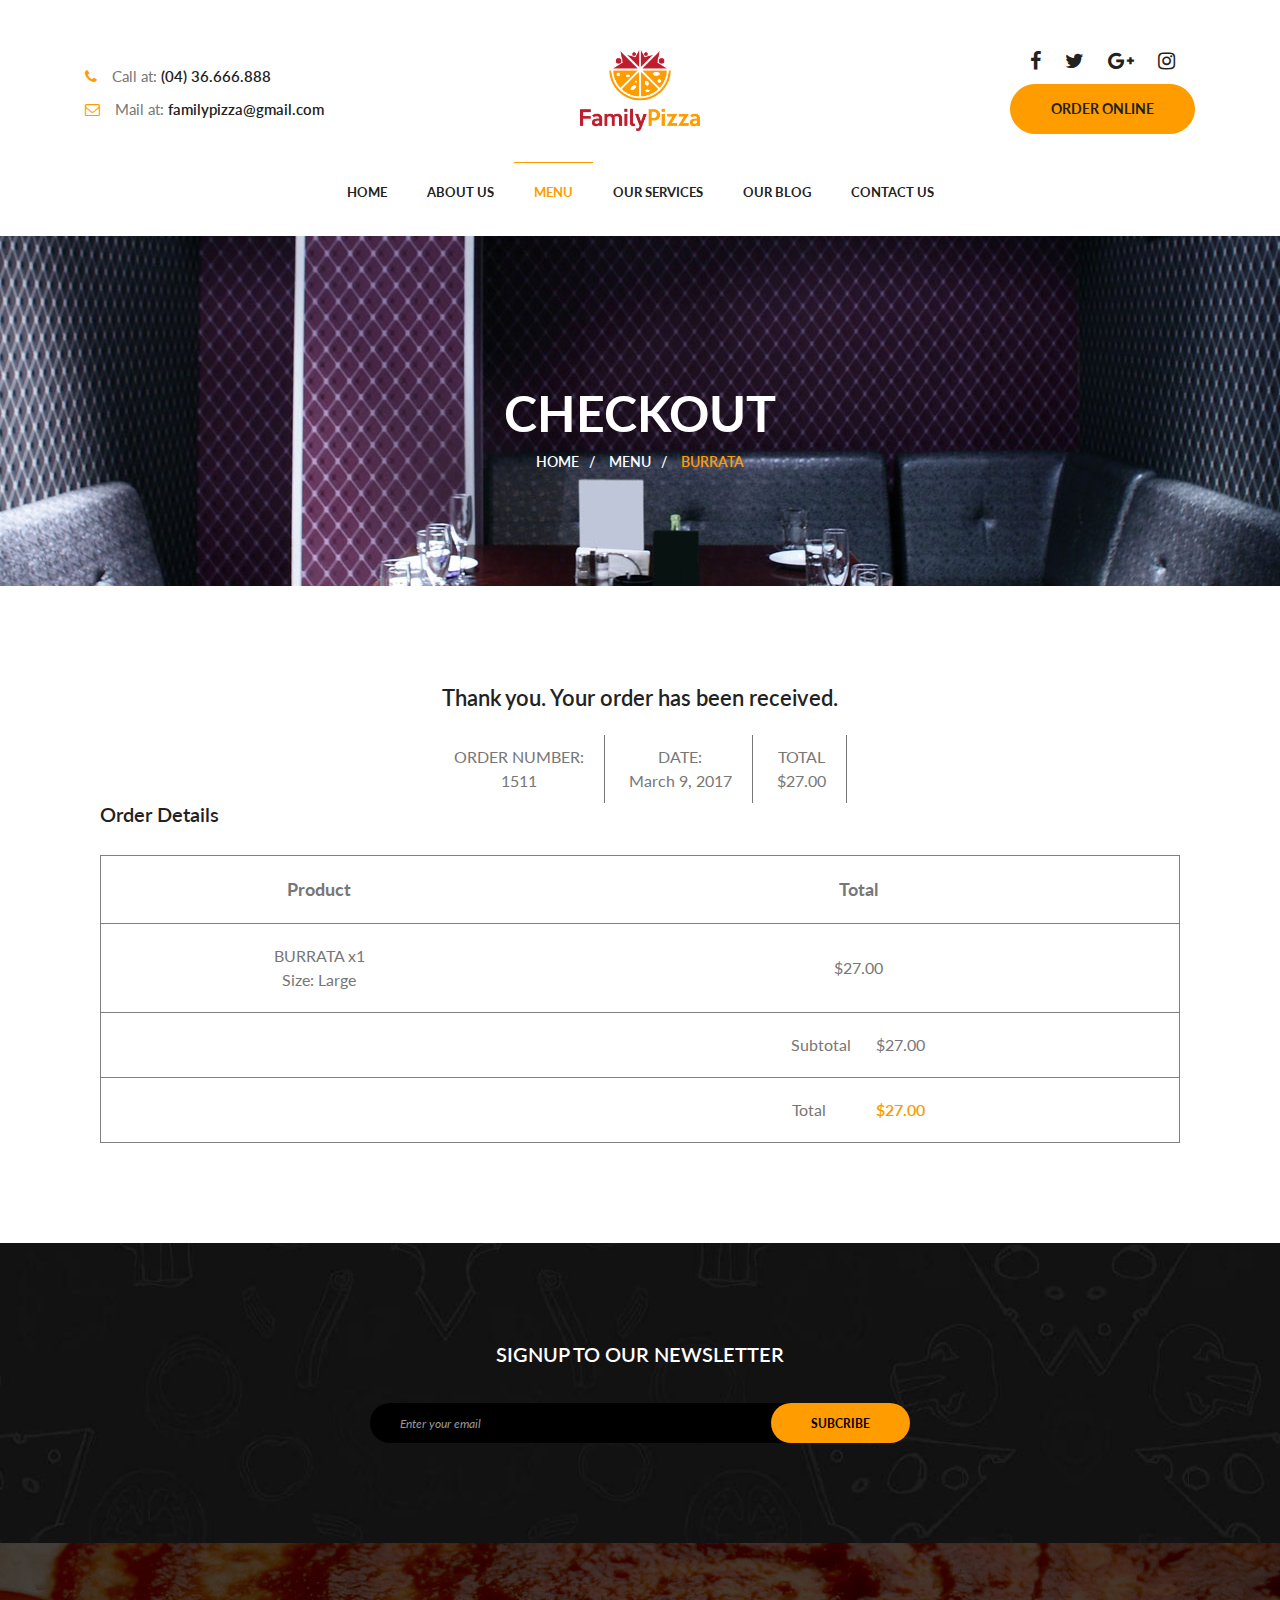
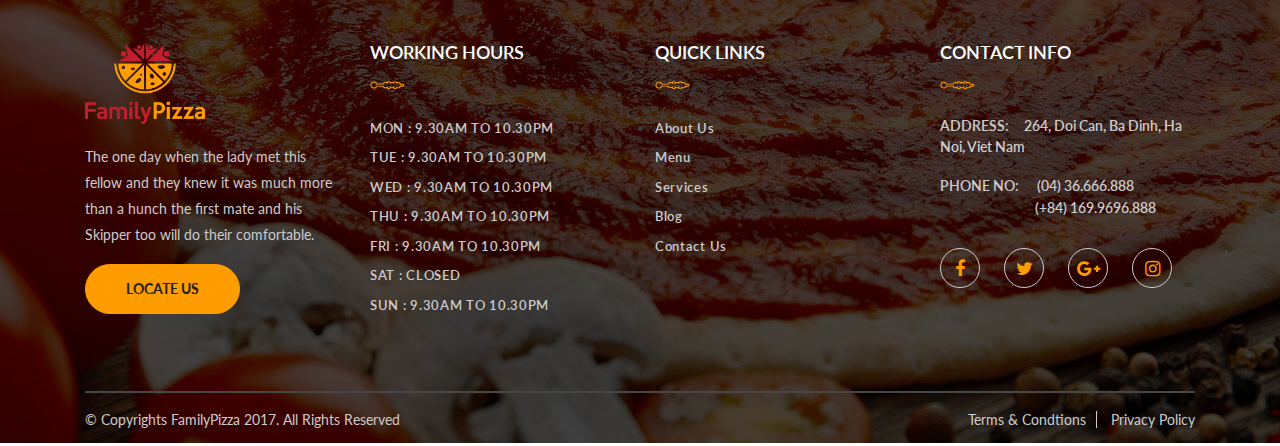
<file: order done.html>
<!DOCTYPE html>
<html lang="en"><head>
	<title> FamilyPizza.vn</title>
	<meta charset="utf-8">
	<meta name="viewport" content="width=device-width, initial-scale=1">  
	<script type="text/javascript" src="vendor/bootstrap.js"></script>
	<script type="text/javascript" src="vendor/jquery.easing.1.3.js"></script>
 	<script type="text/javascript" src="js/order done.js"></script>
	<link rel="stylesheet" href="vendor/bootstrap.css">
	<link rel="stylesheet" href="vendor/font-awesome.css">
 	<link rel="stylesheet" href="css/order done.css">
 	<link rel="stylesheet" href="vendor/animate.css">
 	<link href="https://fonts.googleapis.com/css?family=Lato:100,100i,300,300i,400,400i,700,700i,900,900i" rel="stylesheet">
 	<link href="https://fonts.googleapis.com/css?family=Dancing+Script:400,700&amp;subset=vietnamese" rel="stylesheet">
 	<link href="https://fonts.googleapis.com/css?family=Yellowtail" rel="stylesheet">
 	<link rel="shortcut icon" href="images/i_logo.png">
</head>
<body >
 	<div class="topheader">
 		<div class="container">
 			<div class="row">
 				<div class="col-sm-4">
 					<div class="trai">					
 						<p><i class="fa fa-phone" aria-hidden="true"></i>Call at: <a href="">(04) 36.666.888</a></p> 							
 						<p class="mg"><i class="fa fa-envelope-o" aria-hidden="true"></i>Mail at: <a href="">familypizza@gmail.com</a></p>
 					</div>	<!-- end trai -->
 				</div>	<!-- end col-4 -->

 				<div class="col-sm-4 logo">					
 						<a href="index.html"><img src="images/logo.png" alt="" class="img-fluid"></a> 					
 				</div>	<!-- end col-4 -->

 				<div class="col-sm-4">
 					<div class="phai float-sm-right float-xs-center">						
 						<div class="icon">	
	 						<a href=""><i class="fa fa-facebook" aria-hidden="true"></i></a>
	 						<a href=""><i class="fa fa-twitter" aria-hidden="true"></i></a>
	 						<a href=""><i class="fa fa-google-plus" aria-hidden="true"></i></a>
	 						<a href=""><i class="fa fa-instagram" aria-hidden="true"></i></a>
 						</div>	<!-- end icon -->
 						<a href="" class="btn btn-lg nut">ORDER ONLINE</a>
 					</div>	<!-- end phai -->
 				</div>	<!-- end col-4 -->
 			</div>	<!-- end row -->
 		</div>	<!-- end container -->
 	</div>	<!-- end topheader -->

 	<div class="topmenu wow bounceInDown">
	    <nav class="navbar navbar-light ">
	    	<div class="container">
				<button class="navbar-toggler hidden-sm-up float-xs-right" type="button" data-toggle="collapse" data-target="#m_top">
        
			    </button>
			      <div class="collapse navbar-toggleable-xs" id="m_top">
			        <ul class="nav navbar-nav">
			          <li class="nav-item">
			            <a class="nav-link" href="index.html">HOME</a>
			          </li>
			          <li class="nav-item">
			            <a class="nav-link" href="about.html">ABOUT US</a>
			          </li>
			           <li class="nav-item active">
			            <a class="nav-link" href="menu.html">MENU</a>
			          </li>
			          <li class="nav-item">
			            <a class="nav-link" href="service.html">OUR SERVICES</a>
			          </li>
			          <li class="nav-item ">
			            <a class="nav-link" href="blog.html">OUR BLOG</a>
			          </li>
			          <li class="nav-item">
			            <a class="nav-link" href="contact.html">CONTACT US</a>
			          </li>
			        </ul>
			      </div>
		    </div>	<!-- end container -->
	    </nav>
 	</div>	<!-- end topmenu -->
 	
	<div class="noidung1 text-xs-center">
 		<div class="container">
 			<div class="row">
 				<div class="col-sm-12">
 					<h5>CHECKOUT</h5>
 					<a href="">HOME</a>
 					<a href="">MENU</a>
 					<span>BURRATA</span>
 				</div>
 			</div>	<!-- end row -->
 		</div>	<!-- end container -->
 	</div>	<!-- end noidung1 -->

 	<div class="noidung2 text-xs-center">
 		<div class="container">
 			<div class="row">
 				<div class="col-sm-12">
 					<h4>Thank you. Your order has been received.</h4>
 					<div class="text">
 						<span>ORDER NUMBER:</span>
 						<span>1511</span>
 					</div>
 					<div class="text">
 						<span>DATE:</span>
 						<span>March 9, 2017</span>
 					</div>
 					<div class="text">
 						<span>TOTAL</span>
 						<span>$27.00</span>
 					</div>
 				</div>	<!-- end col 12 -->
 			</div>	<!-- end row -->
 		</div>	<!-- end container -->
 	</div>	<!-- end noidung2 -->

 	<div class="noidung3">
 		<div class="container">
 			<div class="col-sm-12">
 				<h5>Order Details</h5>

 				<table border="1" class="text-xs-center">
 					<tr>
 						<th>Product</th>
 						<th>Total</th>
 					</tr>

 					<tr>
 						<td>BURRATA x1 <span>Size: Large</span></td>
 						<td>$27.00</td>
 					</tr>

 					<tr>
 						<td></td>
 						<td class="abc">Subtotal</td>
 					</tr>

 					<tr>
 						<td></td>
 						<td class="vang">Total</td>
 					</tr>
 				</table>
 			</div>	<!-- end col 12 -->
 		</div>	<!-- end container -->
 	</div>	<!-- end noidung3 -->




 	<div class="noidung8 text-xs-center">
 		<div class="container">
 			<h4>SIGNUP TO OUR NEWSLETTER</h4>
 			<div class="row">
 				<div class="col-sm-6 push-sm-3">
 					<form>
		 				<div class="form-group">
						    <input type="email" class="form-control" id="exampleInputEmail1" aria-describedby="emailHelp" placeholder="Enter your email">
						    <button type="submit" class="btn btn-default">SUBCRIBE</button>						   
						 </div>
		 			</form>

 				</div>	<!-- end col-8 -->
 			</div>	<!-- end row -->
 		</div>	<!-- end container -->
 	</div>	<!-- end noidung8 -->
	
	<div class="noidung9">
		<div class="container">
			<div class="row">
				<div class="col-sm-3">
					<div class="khoi1">
						<a href=""><img src="images/logo.png" alt="" class="img-fluid"></a>
						<p>The one day when the lady met this fellow and they knew it was much more than a hunch the first mate and his Skipper too will do their comfortable.</p>
						<a href="" class="btn btn-lg nut">LOCATE US</a>
					</div>	<!-- end khoi1 -->
				</div>	<!-- end col-3 -->
				<div class="col-sm-3">
					<div class="khoi2">
						<h5>WORKING HOURS</h5>
						<img src="images/quote-ic-3.png" alt="" class="img-fluid">
						<ul>
							<li>
								<a href="">MON : 9.30AM TO 10.30PM</a>
								<a href="">TUE : 9.30AM TO 10.30PM</a>
								<a href="">WED : 9.30AM TO 10.30PM</a>
								<a href="">THU : 9.30AM TO 10.30PM</a>
								<a href="">FRI : 9.30AM TO 10.30PM</a>
								<a href="">SAT : CLOSED</a>
								<a href="">SUN : 9.30AM TO 10.30PM</a>
							</li>
						</ul>
					</div>	<!-- end khoi2 -->
				</div>	<!-- end col-3 -->
				<div class="col-sm-3">
					<div class="khoi3">
						<h5>QUICK LINKS</h5>
						<img src="images/quote-ic-3.png" alt="" class="img-fluid">
						<ul>
							<li>
								<a href="">About Us</a>
								<a href="">Menu</a>
								<a href="">Services</a>
								<a href="">Blog</a>
								<a href="">Contact Us</a>
							</li>
						</ul>
					</div>	<!-- end khoi3 -->
				</div>	<!-- end col-3 -->
				<div class="col-sm-3">
					<div class="khoi4">
						<h5>CONTACT INFO</h5>
						<img src="images/quote-ic-3.png" alt="" class="img-fluid">
						<p><span>ADDRESS:</span>264, Doi Can, Ba Dinh, Ha Noi, Viet Nam</p>
						<b>PHONE NO: 
							<a href="">(04) 36.666.888</a>
							<a href="" class="aa">(+84) 169.9696.888</a>
						</b>
						<div class="icon">	
	 						<a href=""><i class="fa fa-facebook" aria-hidden="true"></i></a>
	 						<a href=""><i class="fa fa-twitter" aria-hidden="true"></i></a>
	 						<a href=""><i class="fa fa-google-plus" aria-hidden="true"></i></a>
	 						<a href=""><i class="fa fa-instagram" aria-hidden="true"></i></a>
 						</div>	<!-- end icon -->
					</div>	<!-- end khoi4 -->
				</div>	<!-- end col-3 -->
			</div>	<!-- end row -->
			<hr>
			<div class="bottom_footer">
				<div class="row">
					<div class="col-sm-6">
						<p>© Copyrights FamilyPizza 2017. All Rights Reserved</p>
					</div>	<!-- end col-6 -->
					<div class="col-sm-6 text-sm-right">
						<a href="" class="vien">Terms & Condtions</a>
						<a href="">Privacy Policy</a>
					</div>	<!-- end col-6 -->
				</div>	<!-- end row -->
			</div>	<!-- end bottom_footer -->
		</div>	<!-- end container -->
	</div>	<!-- end noidung9 -->

	<div class="to_top float-xs-right">
		<i class="fa fa-long-arrow-up" aria-hidden="true"></i>
		TO TOP
	</div>

	
	

</body>
</html>
</file>
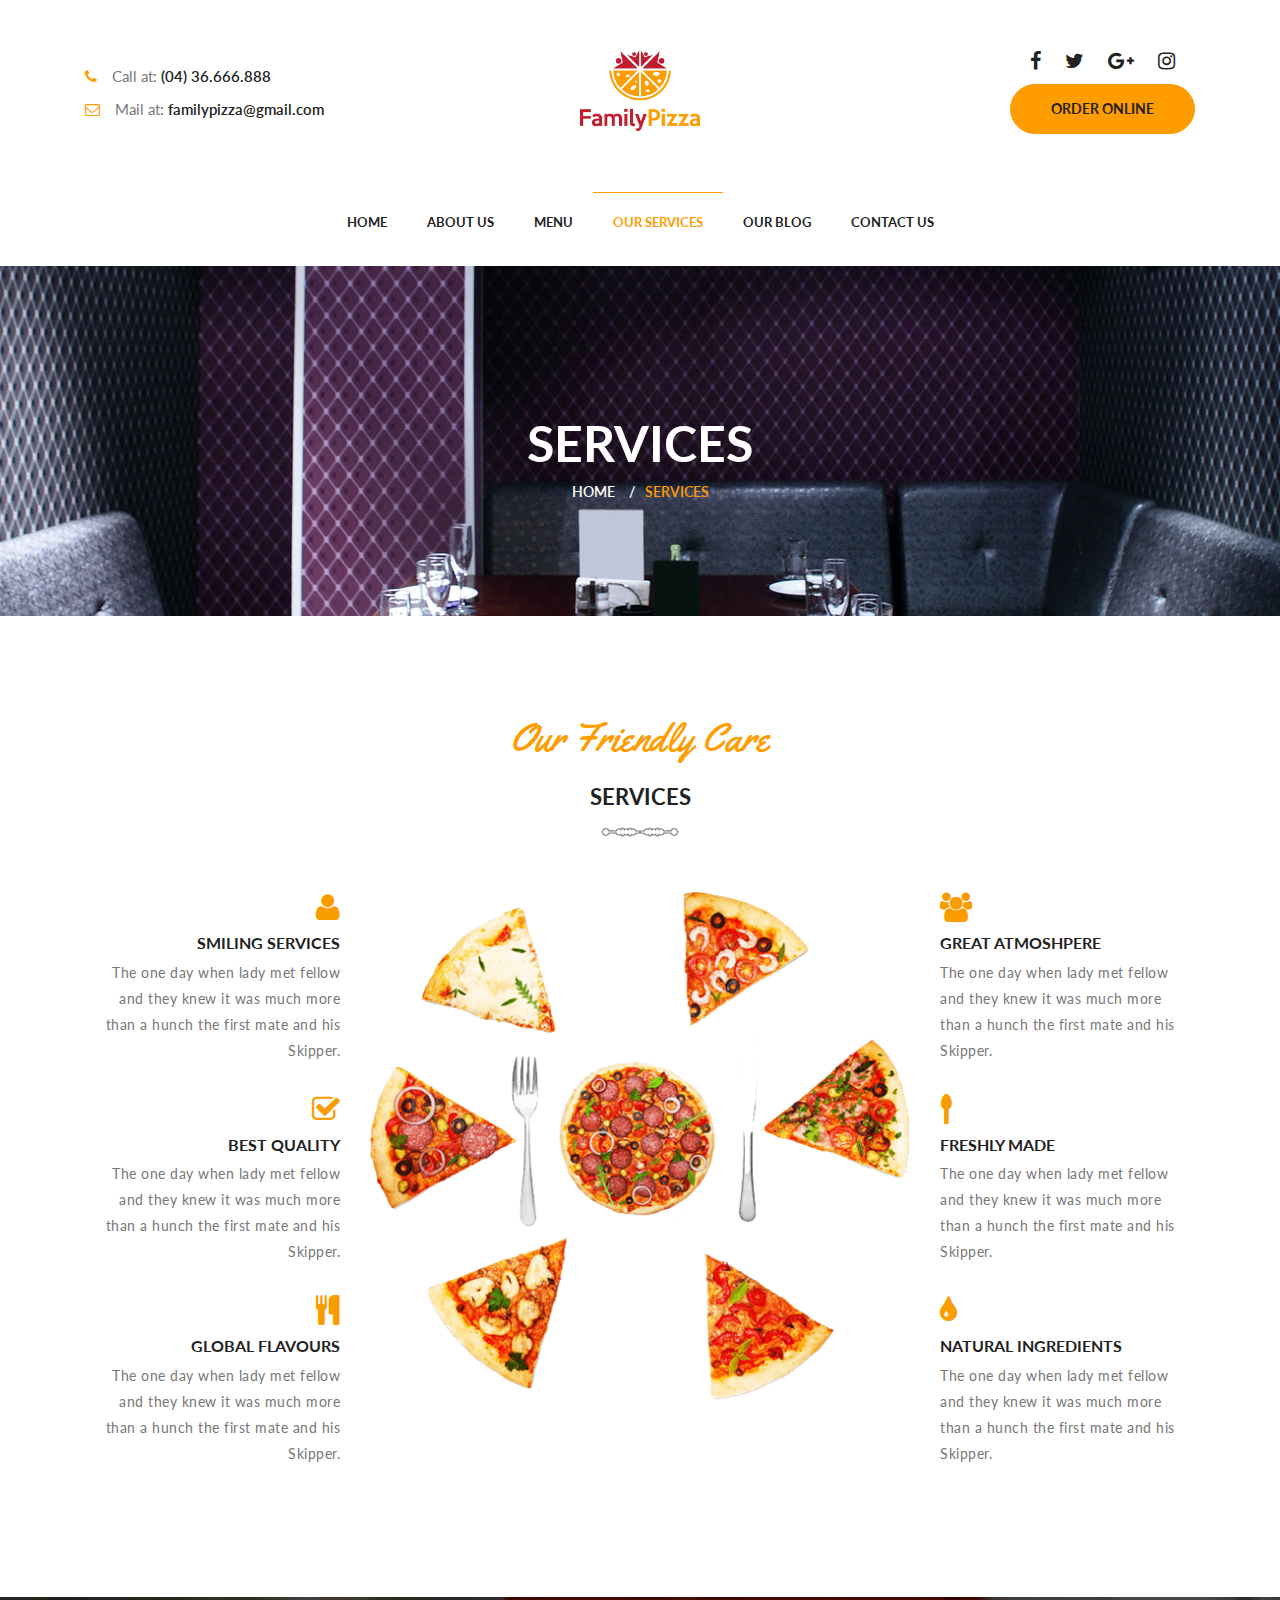
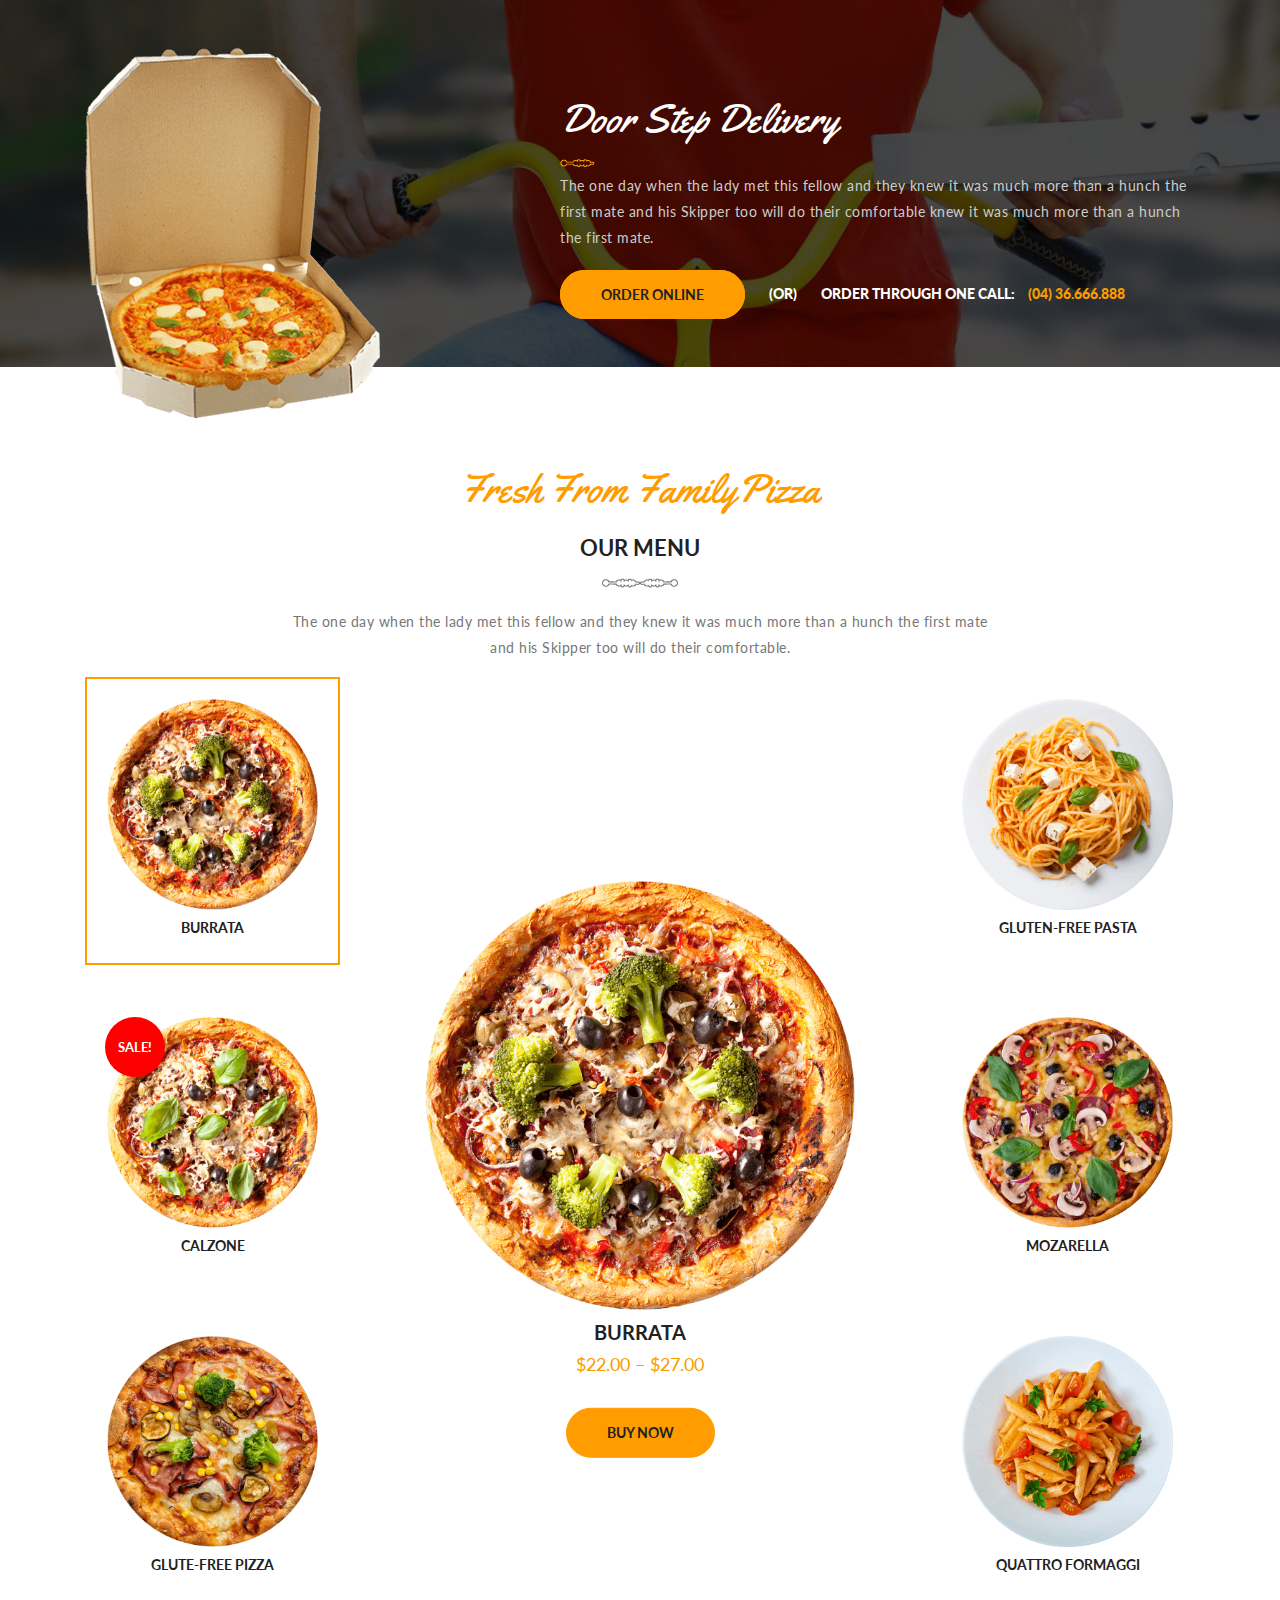
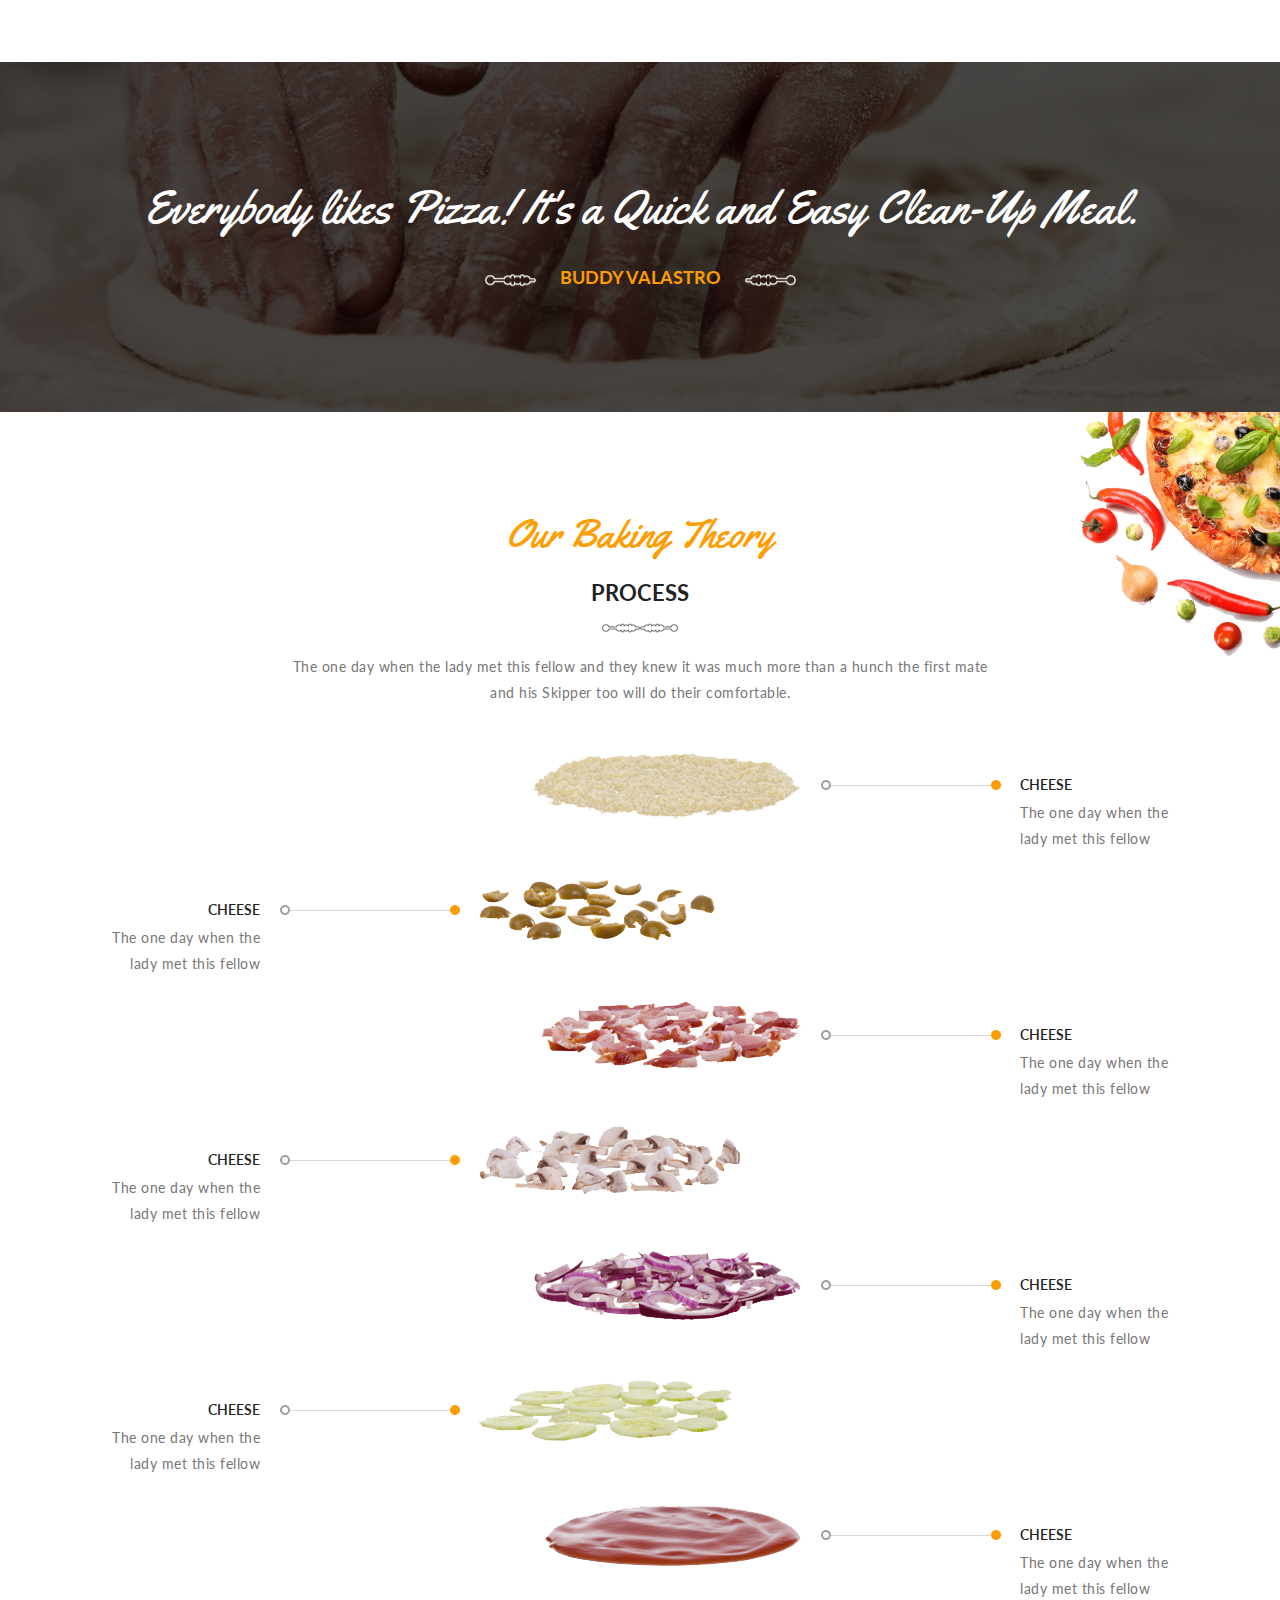
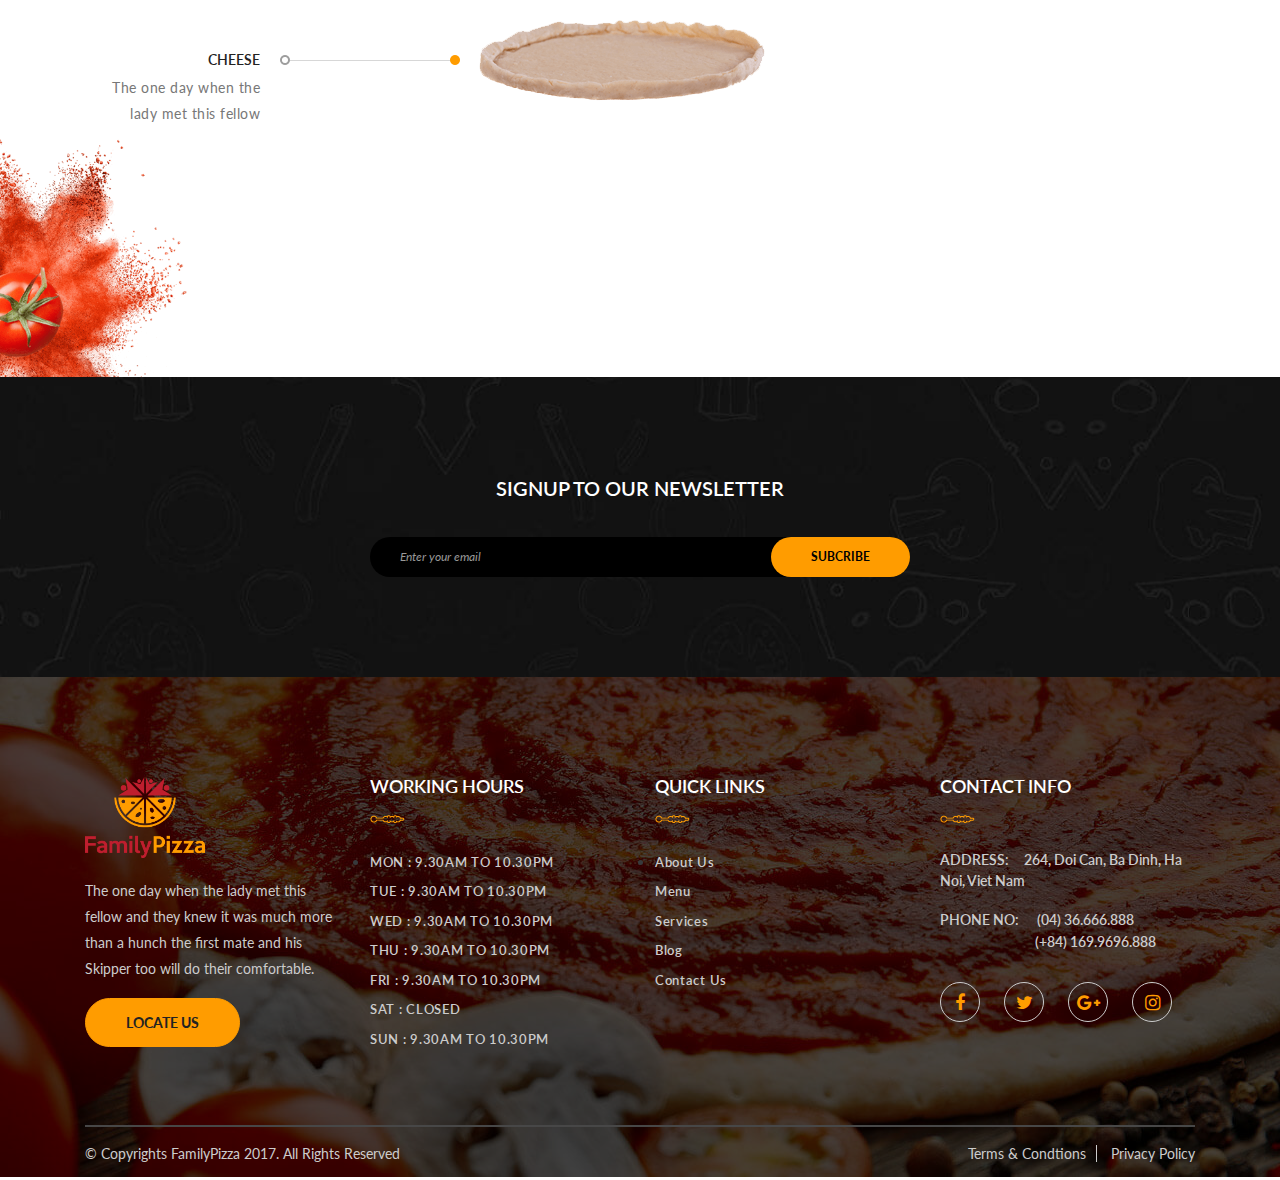
<file: service.html>
<!DOCTYPE html>
<html lang="en"><head>
	<title> FamilyPizza.vn</title>
	<meta charset="utf-8">
	<meta name="viewport" content="width=device-width, initial-scale=1">  
	<script type="text/javascript" src="vendor/bootstrap.js"></script>
	<script type="text/javascript" src="vendor/jquery.easing.1.3.js"></script>
 	<script type="text/javascript" src="js/service.js"></script>
	<link rel="stylesheet" href="vendor/bootstrap.css">
	<link rel="stylesheet" href="vendor/font-awesome.css">
 	<link rel="stylesheet" href="css/service.css">
 	<link rel="stylesheet" href="vendor/animate.css">
 	<link href="https://fonts.googleapis.com/css?family=Lato:100,100i,300,300i,400,400i,700,700i,900,900i" rel="stylesheet">
 	<link href="https://fonts.googleapis.com/css?family=Dancing+Script:400,700&amp;subset=vietnamese" rel="stylesheet">
 	<link href="https://fonts.googleapis.com/css?family=Yellowtail" rel="stylesheet">
 	<link rel="shortcut icon" href="images/i_logo.png">
</head>
<body >
 	<div class="topheader">
 		<div class="container">
 			<div class="row">
 				<div class="col-sm-4">
 					<div class="trai">					
 						<p><i class="fa fa-phone" aria-hidden="true"></i>Call at: <a href="">(04) 36.666.888</a></p> 							
 						<p class="mg"><i class="fa fa-envelope-o" aria-hidden="true"></i>Mail at: <a href="">familypizza@gmail.com</a></p>
 					</div>	<!-- end trai -->
 				</div>	<!-- end col-4 -->

 				<div class="col-sm-4 logo">					
 						<a href="index.html"><img src="images/logo.png" alt="" class="img-fluid"></a> 					
 				</div>	<!-- end col-4 -->

 				<div class="col-sm-4">
 					<div class="phai float-sm-right float-xs-center">						
 						<div class="icon">	
	 						<a href=""><i class="fa fa-facebook" aria-hidden="true"></i></a>
	 						<a href=""><i class="fa fa-twitter" aria-hidden="true"></i></a>
	 						<a href=""><i class="fa fa-google-plus" aria-hidden="true"></i></a>
	 						<a href=""><i class="fa fa-instagram" aria-hidden="true"></i></a>
 						</div>	<!-- end icon -->
 						<a href="" class="btn btn-lg nut">ORDER ONLINE</a>
 					</div>	<!-- end phai -->
 				</div>	<!-- end col-4 -->
 			</div>	<!-- end row -->
 		</div>	<!-- end container -->
 	</div>	<!-- end topheader -->

 	<div class="topmenu wow bounceInDown">
	    <nav class="navbar navbar-light ">
	    	<div class="container">
				<button class="navbar-toggler hidden-sm-up float-xs-right" type="button" data-toggle="collapse" data-target="#m_top">
        
			    </button>
			      <div class="collapse navbar-toggleable-xs" id="m_top">
			        <ul class="nav navbar-nav">
			          <li class="nav-item ">
			            <a class="nav-link" href="index.html">HOME</a>
			          </li>
			          <li class="nav-item">
			            <a class="nav-link" href="about.html">ABOUT US</a>
			          </li>
			           <li class="nav-item">
			            <a class="nav-link" href="menu.html">MENU</a>
			          </li>
			          <li class="nav-item active">
			            <a class="nav-link" href="service.html">OUR SERVICES</a>
			          </li>
			          <li class="nav-item">
			            <a class="nav-link" href="blog.html">OUR BLOG</a>
			          </li>
			          <li class="nav-item">
			            <a class="nav-link" href="contact.html">CONTACT US</a>
			          </li>
			        </ul>
			      </div>
		    </div>	<!-- end container -->
	    </nav>
 	</div>	<!-- end topmenu -->
 	
 	<div class="noidung1 text-xs-center">
 		<div class="container">
 			<div class="row">
 				<div class="col-sm-12">
 					<h5>SERVICES</h5>
 					<a href="">HOME</a>
 					<span>SERVICES</span>
 				</div>
 			</div>	<!-- end row -->
 		</div>	<!-- end container -->
 	</div>	<!-- end noidung1 -->

 	<div class="noidung2">
 		<div class="container">
 			<div class="row">
 				<div class="col-sm-12">
 					<div class="khoi_td text-xs-center">
						<h3>Our Friendly Care</h3>
						<span>SERVICES</span>
						<img src="images/section-seprator.png" alt="" class="icon">
					</div>	<!-- end khoi_td -->
 				</div>	<!-- end col-12 -->
 			</div>	<!-- end row -->

 			<div class="row khoi_nd">
 				<div class="col-sm-3 text-sm-right ">
 					<div class="trai">
	 					<span><i class="fa fa-user" aria-hidden="true"></i></span>
	 					<h4>SMILING SERVICES</h4>
	 					<p>The one day when lady met fellow and they knew it was much more than a hunch the first mate and his Skipper.</p>
 					</div>	<!-- end trai -->

 					<div class="trai">
	 					<span><i class="fa fa-check-square-o" aria-hidden="true"></i></span>
	 					<h4>BEST QUALITY</h4>
	 					<p>The one day when lady met fellow and they knew it was much more than a hunch the first mate and his Skipper.</p>
 					</div>	<!-- end trai -->

 					<div class="trai">
	 					<span><i class="fa fa-cutlery" aria-hidden="true"></i></span>
	 					<h4>GLOBAL FLAVOURS</h4>
	 					<p>The one day when lady met fellow and they knew it was much more than a hunch the first mate and his Skipper.</p>
 					</div>	<!-- end trai -->
 				</div>	<!-- end col-4 -->

 				<div class="col-sm-6">
 					<div class="giua">
 						<img src="images/services.png" alt="" class="img-fluid">
 					</div>	<!-- end giua -->
 				</div>	<!-- end col-4 -->

 				<div class="col-sm-3 text-sm-left">
 					<div class="phai">
	 					<span><i class="fa fa-users" aria-hidden="true"></i></span>
	 					<h4>GREAT ATMOSHPERE</h4>
	 					<p>The one day when lady met fellow and they knew it was much more than a hunch the first mate and his Skipper.</p>
 					</div>	<!-- end phai -->

 					<div class="phai">
	 					<span><i class="fa fa-spoon" aria-hidden="true"></i></span>
	 					<h4>FRESHLY MADE</h4>
	 					<p>The one day when lady met fellow and they knew it was much more than a hunch the first mate and his Skipper.</p>
 					</div>	<!-- end phai -->

 					<div class="phai">
	 					<span><i class="fa fa-tint" aria-hidden="true"></i></span>
	 					<h4>NATURAL INGREDIENTS</h4>
	 					<p>The one day when lady met fellow and they knew it was much more than a hunch the first mate and his Skipper.</p>
 					</div>	<!-- end phai -->
 				</div>	<!-- end col-4 -->
 			</div>	<!-- end row -->
 		</div>	<!-- end container -->
 	</div>	<!-- end noidung2 -->

	<div class="noidung3">
		<div class="container">
			<div class="row">
				<div class="col-sm-5 left">
					<img src="images/delivery.png" alt="" class="img-fluid">
				</div>	<!-- end col-6 -->

				<div class="col-sm-7 right">
					<div class="khoi_td">
						<h3>Door Step Delivery</h3>
						<img src="images/quote-ic-3.png" alt="" class="icon">
						<p>The one day when the lady met this fellow and they knew it was much more than a hunch the first mate and his Skipper too will do their comfortable knew it was much more than a hunch the first mate.</p>
					</div>	<!-- end khoi_td -->
					<a href="" class="btn btn-lg nut">ORDER ONLINE</a>
					<p class="trang">(OR)</p>
					<h5>ORDER THROUGH ONE CALL: <span>(04) 36.666.888</span></h5>
				</div>	<!-- end col-6 -->
			</div>	<!-- end row -->
		</div>	<!-- end container -->
	</div>	<!-- end noidung3 -->

	<div class="noidung4">
 		<div class="container">
 			<div class="row">
 				<div class="col-sm-12">
					<div class="khoi_td text-xs-center">
						<h3>Fresh From FamilyPizza</h3>
						<span>OUR MENU</span>
						<img src="images/section-seprator.png" alt="" class="icon">
						<p class="col-sm-8 push-sm-2 mt-1">The one day when the lady met this fellow and they knew it was much more than a hunch the first mate and his Skipper too will do their comfortable.</p>
					</div>	<!-- end khoi_td -->
				</div>	<!-- end col-12 -->
			</div>	<!-- end row -->

			<div class="khoisp text-xs-center">
				<div class="row">
					<div class="col-sm-3 col-xs-6 trai">
						<div class="sp vien">
							<img src="images/menu_sp1.png" alt="" class="img-fluid">
							<h5>BURRATA</h5>
						</div>	<!-- end sp -->
						<div class="sp sale">
							<img src="images/menu_sp2.png" alt="" class="img-fluid">
							<h5>CALZONE</h5>
						</div>	<!-- end sp -->
						<div class="sp">
							<img src="images/menu_sp3.png" alt="" class="img-fluid">
							<h5>GLUTE-FREE PIZZA</h5>
						</div>	<!-- end sp -->
					</div> <!-- end col-3 -->

					<div class="col-sm-6 giua">
						<div class="spchitiet active">
							<img src="images/menu_sp1to.png" alt="" class="img-fluid">
							<h4>BURRATA</h4>
							<span>$22.00 – $27.00</span>						
							<a href="chitietsp.html" class="btn btn-lg nut">BUY NOW</a>
						</div>	<!-- spchitiet -->
						<div class="spchitiet">
							<img src="images/menu_sp2to.png" alt="" class="img-fluid">
							<h4>CALZONE</h4>
							<span><h5>$22.00</h5>$16.00</span>							
							<a href="chitietsp.html" class="btn btn-lg nut">BUY NOW</a>
						</div>	<!-- spchitiet -->
						<div class="spchitiet">
							<img src="images/menu_sp3to.png" alt="" class="img-fluid">
							<h4>GLUTE-FREE PIZZA</h4>
							<span>$19.00 – $24.00</span>							
							<a href="chitietsp.html" class="btn btn-lg nut">BUY NOW</a>
						</div>	<!-- spchitiet -->
						<div class="spchitiet">
							<img src="images/menu_sp4to.png" alt="" class="img-fluid">
							<h4>GLUTEN-FREE PASTA</h4>
							<span>$14.30 – $18.45</span>							
							<a href="chitietsp.html" class="btn btn-lg nut">BUY NOW</a>
						</div>	<!-- spchitiet -->
						<div class="spchitiet">
							<img src="images/menu_sp5to.png" alt="" class="img-fluid">
							<h4>MOZARELLA</h4>
							<span>$15.00 – $19.00</span>							
							<a href="chitietsp.html" class="btn btn-lg nut">BUY NOW</a>
						</div>	<!-- spchitiet -->
						<div class="spchitiet">
							<img src="images/menu_sp6to.png" alt="" class="img-fluid">
							<h4>QUATTRO FORMAGGI</h4>
							<span>$13.50 – $17.50</span>							
							<a href="chitietsp.html" class="btn btn-lg nut">BUY NOW</a>
						</div>	<!-- spchitiet -->								
					</div>	<!-- end col-6 -->

					<div class="col-sm-3 col-xs-6 phai">
						<div class="sp">
							<img src="images/menu_sp4.png" alt="" class="img-fluid">
							<h5>GLUTEN-FREE PASTA</h5>
						</div>	<!-- end sp -->
						<div class="sp">
							<img src="images/menu_sp5.png" alt="" class="img-fluid">
							<h5>MOZARELLA</h5>
						</div>	<!-- end sp -->
						<div class="sp">
							<img src="images/menu_sp6.png" alt="" class="img-fluid">
							<h5>QUATTRO FORMAGGI</h5>
						</div>	<!-- end sp -->
					</div>	<!-- end col-3 -->

				</div>	<!-- end row -->
			</div>	<!-- end khoisp -->
 		</div>	<!-- end container -->
 	</div>	<!-- end noidung4 -->

 	<div class="noidung5">
 		<div class="khoi text-xs-center">	 			
			<h1>Everybody likes Pizza! It's a Quick and Easy Clean-Up Meal.</h1>
			<img src="images/quote-ic-1.png" alt="" class="img-fluid">
			<span>BUDDY VALASTRO</span>
			<img src="images/quote-ic-2.png" alt="" class="img-fluid">
		</div>	<!-- end khoi -->
 	</div>	<!-- end noidung5 -->

	<div class="noidung6">
		<div class="top_img">
			<img src="images/process-top-img.png" alt="" class="img-fluid">
		</div>	<!-- end top-img -->

		<div class="container">
			<div class="row">
	 				<div class="col-sm-12">
						<div class="khoi_td text-xs-center">
							<h3>Our Baking Theory</h3>
							<span>PROCESS</span>
							<img src="images/section-seprator.png" alt="" class="icon">
							<p class="col-sm-8 push-sm-2 mt-1">The one day when the lady met this fellow and they knew it was much more than a hunch the first mate and his Skipper too will do their comfortable.</p>
						</div>	<!-- end khoi_td -->
					</div>	<!-- end col-12 -->
				</div>	<!-- end row -->

			<div class="row khoi_nd">
				<div class="col-sm-12 khoi1 text-xs-right">
					<div class="anh col-xs-6 text-xs-right"><img src="images/process-1.png" alt="" class="img-fluid"></div>
					<div class="abc"><img src="images/abc.png" alt="" class="img-fluid"></div>
					<div class="nd col-xs-6 text-xs-left">
						<h5>CHEESE</h5>
						<p>The one day when the lady met this fellow</p>
					</div>
				</div>	<!-- end col-12 -->

				<div class="col-sm-12 khoi2">
					<div class="nd col-xs-6 text-xs-right">
						<h5>CHEESE</h5>
						<p>The one day when the lady met this fellow</p>
					</div>
					<div class="abc"><img src="images/abc.png" alt="" class="img-fluid"></div>
					<div class="anh col-xs-6"><img src="images/process-2.png" alt="" class="img-fluid"></div>					
				</div>	<!-- end col-12 -->

				<div class="col-sm-12 khoi3 text-xs-right">
					<div class="anh col-xs-6 text-xs-right"><img src="images/process-3.png" alt="" class="img-fluid"></div>
					<div class="abc"><img src="images/abc.png" alt="" class="img-fluid"></div>
					<div class="nd col-xs-6 text-xs-left">
						<h5>CHEESE</h5>
						<p>The one day when the lady met this fellow</p>
					</div>
				</div>	<!-- end col-12 -->

				<div class="col-sm-12 khoi4">
					<div class="nd col-xs-6 text-xs-right">
						<h5>CHEESE</h5>
						<p>The one day when the lady met this fellow</p>
					</div>
					<div class="abc"><img src="images/abc.png" alt="" class="img-fluid"></div>
					<div class="anh col-xs-6"><img src="images/process-4.png" alt="" class="img-fluid"></div>					
				</div>	<!-- end col-12 -->

				<div class="col-sm-12 khoi5 text-xs-right">
					<div class="anh col-xs-6 text-xs-right"><img src="images/process-5.png" alt="" class="img-fluid"></div>
					<div class="abc"><img src="images/abc.png" alt="" class="img-fluid"></div>
					<div class="nd col-xs-6 text-xs-left">
						<h5>CHEESE</h5>
						<p>The one day when the lady met this fellow</p>
					</div>
				</div>	<!-- end col-12 -->

				<div class="col-sm-12 khoi6">
					<div class="nd col-xs-6 text-xs-right">
						<h5>CHEESE</h5>
						<p>The one day when the lady met this fellow</p>
					</div>
					<div class="abc"><img src="images/abc.png" alt="" class="img-fluid"></div>
					<div class="anh col-xs-6"><img src="images/process-6.png" alt="" class="img-fluid"></div>					
				</div>	<!-- end col-12 -->

				<div class="col-sm-12 khoi7 text-xs-right">
					<div class="anh col-xs-6 text-xs-right"><img src="images/process-7.png" alt="" class="img-fluid"></div>
					<div class="abc"><img src="images/abc.png" alt="" class="img-fluid"></div>
					<div class="nd col-xs-6 text-xs-left">
						<h5>CHEESE</h5>
						<p>The one day when the lady met this fellow</p>
					</div>
				</div>	<!-- end col-12 -->

				<div class="col-sm-12 khoi8">
					<div class="nd col-xs-6 text-xs-right">
						<h5>CHEESE</h5>
						<p>The one day when the lady met this fellow</p>
					</div>
					<div class="abc"><img src="images/abc.png" alt="" class="img-fluid"></div>
					<div class="anh col-xs-6"><img src="images/process-8.png" alt="" class="img-fluid"></div>					
				</div>	<!-- end col-12 -->
			</div>	<!-- end row -->
		</div>	<!-- end container -->
		<div class="bottom_img">
			<img src="images/process-bottom-img.png" alt="" class="img-fluid">
		</div>	<!-- end bottom_img -->
	</div>	<!-- end noidung6 -->

 	<div class="noidung8 text-xs-center">
 		<div class="container">
 			<h4>SIGNUP TO OUR NEWSLETTER</h4>
 			<div class="row">
 				<div class="col-sm-6 push-sm-3">
 					<form>
		 				<div class="form-group">
						    <input type="email" class="form-control" id="exampleInputEmail1" aria-describedby="emailHelp" placeholder="Enter your email">
						    <button type="submit" class="btn btn-default">SUBCRIBE</button>						   
						 </div>
		 			</form>

 				</div>	<!-- end col-8 -->
 			</div>	<!-- end row -->
 		</div>	<!-- end container -->
 	</div>	<!-- end noidung8 -->
	
	<div class="noidung9">
		<div class="container">
			<div class="row">
				<div class="col-sm-3">
					<div class="khoi1">
						<a href=""><img src="images/logo.png" alt="" class="img-fluid"></a>
						<p>The one day when the lady met this fellow and they knew it was much more than a hunch the first mate and his Skipper too will do their comfortable.</p>
						<a href="" class="btn btn-lg nut">LOCATE US</a>
					</div>	<!-- end khoi1 -->
				</div>	<!-- end col-3 -->
				<div class="col-sm-3">
					<div class="khoi2">
						<h5>WORKING HOURS</h5>
						<img src="images/quote-ic-3.png" alt="" class="img-fluid">
						<ul>
							<li>
								<a href="">MON : 9.30AM TO 10.30PM</a>
								<a href="">TUE : 9.30AM TO 10.30PM</a>
								<a href="">WED : 9.30AM TO 10.30PM</a>
								<a href="">THU : 9.30AM TO 10.30PM</a>
								<a href="">FRI : 9.30AM TO 10.30PM</a>
								<a href="">SAT : CLOSED</a>
								<a href="">SUN : 9.30AM TO 10.30PM</a>
							</li>
						</ul>
					</div>	<!-- end khoi2 -->
				</div>	<!-- end col-3 -->
				<div class="col-sm-3">
					<div class="khoi3">
						<h5>QUICK LINKS</h5>
						<img src="images/quote-ic-3.png" alt="" class="img-fluid">
						<ul>
							<li>
								<a href="">About Us</a>
								<a href="">Menu</a>
								<a href="">Services</a>
								<a href="">Blog</a>
								<a href="">Contact Us</a>
							</li>
						</ul>
					</div>	<!-- end khoi3 -->
				</div>	<!-- end col-3 -->
				<div class="col-sm-3">
					<div class="khoi4">
						<h5>CONTACT INFO</h5>
						<img src="images/quote-ic-3.png" alt="" class="img-fluid">
						<p><span>ADDRESS:</span>264, Doi Can, Ba Dinh, Ha Noi, Viet Nam</p>
						<b>PHONE NO: 
							<a href="">(04) 36.666.888</a>
							<a href="" class="aa">(+84) 169.9696.888</a>
						</b>
						<div class="icon">	
	 						<a href=""><i class="fa fa-facebook" aria-hidden="true"></i></a>
	 						<a href=""><i class="fa fa-twitter" aria-hidden="true"></i></a>
	 						<a href=""><i class="fa fa-google-plus" aria-hidden="true"></i></a>
	 						<a href=""><i class="fa fa-instagram" aria-hidden="true"></i></a>
 						</div>	<!-- end icon -->
					</div>	<!-- end khoi4 -->
				</div>	<!-- end col-3 -->
			</div>	<!-- end row -->
			<hr>
			<div class="bottom_footer">
				<div class="row">
					<div class="col-sm-6">
						<p>© Copyrights FamilyPizza 2017. All Rights Reserved</p>
					</div>	<!-- end col-6 -->
					<div class="col-sm-6 text-sm-right">
						<a href="" class="vien">Terms & Condtions</a>
						<a href="">Privacy Policy</a>
					</div>	<!-- end col-6 -->
				</div>	<!-- end row -->
			</div>	<!-- end bottom_footer -->
		</div>	<!-- end container -->
	</div>	<!-- end noidung9 -->
	
	<div class="to_top float-xs-right">
		<i class="fa fa-long-arrow-up" aria-hidden="true"></i>
		TO TOP
	</div>
</body>
</html>
</file>
<file: css/index.css>
html{width: 100%; height: 100%;}
body{
    font-family: 'Lato', sans-serif;
    width: 100%;
    height: 100%;
}

.to_top {
    font-size: 14px;
    font-weight: 900;
    letter-spacing: 0.5px;
    color: #f99c00;
    cursor: pointer;
    opacity: 0;
    transition: 0.3s;
    position: fixed;
    right: 30px;
    bottom: 30px;
    z-index: 10;
}

.to_top i {
    display: block;
    text-align: center;
    margin-bottom: 10px;
    transition: 0.3s;
}
.to_top.len{
    opacity: 1;
}

.to_top:hover i {
    transform: translateY(-10px);
}
a.nut {
    font-size: 14px;
    color: #222222;
    font-weight: 700;
    border-radius: 50px;
    background: #ff9c00;
    border-color: #ff9c00;
    transition: 0.4s;
    padding: 15px 40px;
}

.icon i {
    font-size: 20px;
    color: #222222;
    margin-left: 20px;
    transition: 0.3s;
}
.icon i:hover{
    color: #ff9c00;
}

a.nut:hover{
    color: #ff9c00;
    border-color: #ff9c00;
    background-color: transparent;
}

.khoi_td{
    margin-bottom: 50px;
}
.khoi_td h3 {
    color: #ff9c00;
    font-size: 40px;
    font-family:  'Yellowtail';
}
.khoi_td span {
    font-size: 22px;
    color: #222222;
    display: block;
    font-weight: 700;
    margin-top: 20px;
    margin-bottom: 5px;
}
/*CSS cho topheader*/
.topheader {
    margin: 50px 0px 20px 0;
} 
.topheader .trai{
    margin-top: 15px;
}
.topheader .trai i{
    color: #ff9c00;
    margin-right: 15px;
}

.topheader .trai p {
    font-size: 15px;
    color: #777777;
    margin: 0;
     margin-bottom: 10px; 
}
.topheader .trai p.mg{
    margin-bottom: 0;
}
.topheader .trai p span {
    color: #222222;
    font-weight: 600;
}
.topheader .trai p a {
    color: #222222;
    font-weight: 600;
    transition: 0.2s;
}
.topheader .logo img {
    width: 120px;
    margin: 0 auto;
    display: block;
}

.topheader .icon{
    margin-bottom: 10px;
}   
.topheader .trai p a:hover{
    text-decoration: none;
    color: #ff9c00;
}

@media (max-width: 576px){

    .topheader .trai {
        text-align: center;
    }

    .topheader .phai {
        text-align: center;
        margin-top: 20px;
    }
    .topheader .logo{
        margin-top: 20px;
    }
}

/*END CSS CHO topheader*/

/*CSS cho topmenu*/
.topmenu.hienthi{
    position: fixed;
    top: 0;
    left: 0;
    z-index: 10;
    width: 100%;
    border-bottom: 1px solid darkgrey;
    background-color: white;
    transition: 0.9s;
}
.topmenu a.nav-link {
    color: #222222 !important;
    font-size: 13px;
    font-weight: 700;
    transition: 0.3s;
    padding: 20px;
    border-top: 1px solid white;
}
.topmenu ul.navbar-nav li.nav-item{
    margin: 0;
}
.topmenu ul.navbar-nav li.nav-item.active a.nav-link{
    color: #ff9c00 !important;
    border-top: 1px solid #ff9c00;
}
.topmenu ul.navbar-nav li.nav-item:hover a.nav-link{
    color: #ff9c00 !important;
    border-top: 1px solid #ff9c00;
}
.topmenu ul.nav.navbar-nav {
    display: inline-block;
}

.topmenu nav.navbar{
    text-align: center;
}
@media (max-width: 576px){
    
    .topmenu .navbar button.navbar-toggler{
        border-color: #ff9c00;
        border-radius: 0;
        cursor: pointer;
        transition: 0.3s;
        margin-bottom: 20px;        
    }

    
    .topmenu ul.navbar-nav li.nav-item a.nav-link {
        padding: 10px 0;
    }

    #m_top {
        margin-top: 60px;
        margin-bottom: 30px;
        
    }
    
    .topmenu .navbar button.navbar-toggler:hover{
        background-color: #ff9c00;
        
    }
    .topmenu .navbar button.navbar-toggler.vang{
        background-color: #ff9c00;      
    }
}
/*END TOPMENU*/

/*CSS CHO SLIDE*/
.slidetop .carousel-item{   
    padding-top: 80px;
    padding-bottom: 30px;
}
.slidetop .slide1{
    background: url(../images/slide_1.jpg) no-repeat center;
    background-size: cover;
}
.slidetop .slide2{
    background: url(../images/slide_2.jpg) no-repeat center;
    background-size: cover;
}
.slidetop .slide3{
    background: url(../images/slide_3.jpg) no-repeat center;
    background-size: cover;
}
.slidetop .carousel-item h1 {
    font-family: 'Dancing Script', cursive;
    font-weight: 700;
    color: white;
    font-size: 60px;
    margin-top: 50px;
    margin-bottom: 30px;
}

.slidetop .carousel-item p {
    font-size: 18px;
    color: white;
    line-height: 26px;
    margin-top: 30px;
    margin-bottom: 50px;
}

.slidetop .carousel-item .scroll_down {
    color: white;
    font-size: 10px;
    font-weight: 700;
    cursor: pointer;
}

.slidetop .carousel-item .scroll_down i {
    display: block;
    margin-bottom: 5px;
    font-size: 15px;
}

.slidetop a.left {
    height: 0;
    opacity: 1;
    top: 337.5px;
    left: 4%;
}

.slidetop a.left i {
    background: white;
    color: black;
    width: 50px;
    height: 50px;
    line-height: 50px;
    border-radius: 50%;
    transition: 0.3s;
}
.slidetop a.left i:hover{
    color: white;
    background-color: #ff9c00;
}
.slidetop a.right {
    height: 0;
    opacity: 1;
    top: 337.5px;
    right: 4%;
}

.slidetop a.right i {
    background: white;
    color: black;
    width: 50px;
    height: 50px;
    line-height: 50px;
    border-radius: 50%;
    transition: 0.3s;
}
.slidetop a.right i:hover{
    color: white;
    background-color: #ff9c00;
}

@media (max-width: 576px){
    
    .slidetop .carousel-item{
        height: 170px;
    }

    .slidetop .carousel-item img {
        display: none;
    }

    .slidetop .carousel-item h1 {
        font-size: 20px;
        transform: translateY(-70px);
        padding: 0 69px;
    }

    .slidetop .carousel-item p {
        display: none;
    }

    .slidetop .carousel-item .scroll_down {
        transform: translateY(-70px);
        font-size: 8px;
    }
    .slidetop .carousel-item .scroll_down i{
        font-size: 10px;
    }
    .slidetop a.left i {
        transform: translateY(-270px);
        width: 30px;
        height: 30px;
        line-height: 30px;
        font-size: 16px;
    }
    .slidetop a.right i {
        transform: translateY(-270px);
        width: 30px;
        height: 30px;
        line-height: 30px;
        font-size: 16px;
    }
}
/*END SLIDE*/

/*CSS CHO NOIDUNG 1*/
.noidung1 .giua{
    position: relative;
}

.noidung1 .spchitiet {
    transform: translateY(-50%);
    padding: 0 70px;
    position: absolute;
    top: 50%;
    left: 0;
    transition: 0.5s;
    opacity: 0;
    z-index: 1;
}
.noidung1 .spchitiet.active{
    opacity: 1;
    z-index: 2;
}

.noidung1 .spchitiet h4 {
    font-size: 20px;
    font-weight: 700;
    color: #222;
    margin-top: 10px;
}

.noidung1 .spchitiet span {
    display: block;
    font-size: 18px;
    color: #f99c00;
    margin-bottom: 30px;
}

.noidung1 .spchitiet span h5 {
    text-decoration: line-through;
    color: #777;
    display: inline-block;
    margin-right: 10px;
    font-size: 15px;
}

.noidung1 {
    margin-top: 100px;
}

.noidung1 .sp h5 {
    font-size: 14px;
    font-weight: 700;
    color: #222;
    margin-top: 10px;
}

.noidung1 .khoi_td p {
    font-size: 14px;
    color: #777;
    line-height: 26px;
}

.noidung1 .khoisp .sp {
    margin-bottom: 30px;
    cursor: pointer;
    padding: 20px;
    transition: 0.3s;
    border: 2px solid white;
}
.noidung1 .khoisp .sp.sale:before {
    content: "SALE!";
    width: 60px;
    height: 60px;
    background-color: red;
    position: absolute;
    line-height: 60px;
    border-radius: 50%;
    color: white;
    font-weight: 700;
    font-size: 13px;
    left: 35px;
}
.noidung1 .sp.vien{
    border: 2px solid #ff9c00;
}
.noidung1 .khoisp .sp:hover{
    border: 2px solid #ff9c00;
}

@media (max-width: 576px){
    
    .noidung1 .spchitiet{
        
        top: 400px;
    }
    .noidung1 .col-sm-6 {
        top: -170px;
        left: -15px;
    }

    .noidung1 {
        height: 1387px;
    }

    .noidung1 .sp h5 {
        font-size: 12px;
    }

    .noidung1 .col-sm-3.col-xs-6.phai {
        transform: translate(100%,-100%);
    }
    .noidung1 .sp{
        height: 180px;
    }
}

/*END NOIDUNG 1*/

/*CSS CHO NOIDUNG 2*/
.noidung2 {
    background: url(../images/quote-bg.jpg) no-repeat center;
    background-size: cover;
    height: 350px;
    position: relative;
    margin-top: 80px;
}
.noidung2:before{
    content: "";
    width: 100%;
    height: 350px;
    background-color: rgba(0, 0, 0, 0.72);
    position: absolute;
}
.noidung2 .khoi{
    position: absolute;
    left: 50%;
    top: 50%;
    transform: translate(-50%, -50%);
    width: 100%;
}
.noidung2 .khoi h1 {
    color: white;
    font-size: 46px;
    font-family: 'yellowtail';
    margin-bottom: 30px;
}
.noidung2 .khoi span{
    font-size: 18px;
    color: #ff9c00;
    font-weight: 700;
    padding: 0 20px;
}
@media (max-width: 576px){  
    .noidung2{
        margin-top: 100px;
    }
}
/*END NOIDUNG 2*/

/*CSS CHO NOIDUNG 3*/
.noidung3 .trai img {
    transform: translateY(-100px);
}

.noidung3 .phai {
    margin-top: 100px;
}

.noidung3 .phai .khoi_td p {
    color: #777;
    font-size: 14px;
    line-height: 26px;
    margin-top: 10px;
}

.noidung3 .phai .icon {
    margin-bottom: 20px;
}

@media (max-width: 576px){
    
    .noidung3 .phai{
        margin-top: -60px;
    }

    .noidung3 {
        margin-top: 70px;
    }
}
/*END NOIDUNG 3*/

/*CSS CHO NOIDUNG 4*/
.noidung4 {
    background: url(../images/order-bg.jpg) no-repeat center;
    background-size: cover;
    
}

.noidung4 .khoind {
    background-color: rgba(0, 0, 0, 0.73);
    padding: 100px 0;
}

.noidung4 .khoind .trai span {
    color: white;
}

.noidung4 .khoind .trai p {
    color: #fbfbfb;
    font-size: 14px;
    line-height: 26px;
    margin-top: 10px;
}

.noidung4 .khoind .trai .hotline {
    border: 2px solid white;
    padding: 17px;
    color: #ff9c00;
    font-size: 30px;
    cursor: pointer;
}

.noidung4 .khoind .trai .hotline span {
    display: block;
    font-size: 14px;
    font-weight: 700;
    margin-bottom: 20px;
}

.noidung4 .khoind .trai .hotline i {
    padding-right: 20px;
}

.noidung4 .khoind .trai h5 {
    color: white;
    font-size: 16px;
    font-weight: 700;
    margin-top: 30px;
}
.noidung4 .khoind .khoind .trai h5 span{
    color: #ff9c00;
}
.noidung4 .khoind .phai {
    background-color: rgba(0, 0, 0, 0.8);
    padding: 0;
    padding-bottom: 50px;
}

.noidung4 .khoind .phai h5 {
    color: #222;
    font-size: 20px;
    font-weight: 700;
    position: absolute;
    top: 7%;
    left: 50%;
    transform: translateX(-50%);
}

.noidung4 .khoind .phai form {
    margin-top: 50px;
}

.noidung4 .phai form .form-control {
    background: transparent;
    border: 1px solid #bfbfbf;
    color: #fbfbfb ;
    font-size: 14px;
    margin: 25px 0;
}
.noidung4 .khoind .phai form select option{
    color: #222;
}

@media (max-width: 576px){
    .noidung4 .phai h5 {
        margin-top: -20px;
    }

    .noidung4 .phai {
        margin-top: 50px;
    }

    .noidung4 {
        margin-top: 100px;
    }
}
/*END NOIDUNG 4*/

/*CSS CHO noidung5*/

.noidung5 {
    margin-top: 100px;
    
}
.noidung5 .khoi_td p {
    font-size: 14px;
    color: #777;
    line-height: 26px;
}
.noidung5 .daubep {
    height: 477px;
    width: 100%;
    position: relative;
}
.noidung5 .daubep img{
    position: absolute;
    top: 0;
    left: 0;
    z-index: 1;
    height: 477px;
}
.noidung5 .daubep .info .layer {
    width: 50px;
    height: 50px;
    background-color: #ff9c00;
    line-height: 50px;
    border-radius: 50%;
    margin: -155px auto;
}

.noidung5 .daubep .info .icon i {
    color: white;
    margin: 0 10px;
    font-size: 18px;
}

.noidung5 .daubep .info {
    background-color: rgba(0, 0, 0, 0.72);
    height: 150px;
    position: absolute;
    top: 0;
    z-index: 2;
    width: 100%;
    transition: 0.8s;
    opacity: 0;
}
.noidung5 .daubep .info .name {
    color: white;
    padding-top: 45px;
}

.noidung5 .daubep .info .name h5 {
    font-size: 18px;
    font-weight: 600;
}

.noidung5 .daubep .info .name p {
    font-size: 13px;
}
.noidung5 .col-sm-4{
    padding: 0;
}
.noidung5 .daubep:hover .info {
    opacity: 1;
    top: 327px;
}
.noidung5 .daubep .info .icon i:hover{
    color: #ff9c00;
}

/*END noidung5*/

/*CSS CHO noidung6*/
.noidung6 {
    background: url(../images/nd8-bg.jpg) no-repeat center;
    background-size: cover;
    height: 300px;
}

.noidung6 h4 {
    color: white;
    font-size: 20px;
    font-weight: 600;
    padding-top: 100px;
    padding-bottom: 30px;
}

.noidung6 .form-group .form-control {
    border: none;
    border-radius: 50px;
    background-color: #000;
    height: 40px;
    font-size: 12px;
    font-style: italic;
    padding-left: 30px;
    color: #d7d7d7;
}
.noidung6 .form-group {
    position: relative;
    width: 100%;
}
.noidung6 button.btn {
    border: none;
    border-radius: 50px;
    padding: 10px 40px;
    font-size: 12px;
    background-color: #ff9c00;
    font-weight: 700;
    height: 40px;
    position: absolute;
    top: 0;
    left: 100%;
    transform: translateX(-100%);
    transition: 0.5s;
}
.noidung6 button.btn:hover{
    background-color: #000;
    color: #ff9c00;
}

@media (max-width: 576px){

    
}
/*END noidung6*/
/*CSS CHO noidung7*/

.noidung7 {
    background: url(../images/nd9-bg.jpg) no-repeat center;
    background-size: cover;
    height: 500px;
}

.noidung7:before {
    background-color: rgba(0, 0, 0, 0.72);
    height: 500px;
    content: "";
    position: absolute;
    width: 100%;
}
.noidung7 .container {
    padding-top: 100px;
}

.noidung7 .khoi1 img {
    width: 120px;
}

.noidung7 .khoi1 p {
    font-size: 14px;
    line-height: 26px;
    color: #ccc;
    margin-top: 20px;
}
.noidung7 .khoi1 a.btn:hover{
    background-color: transparent;
}
.noidung7 h5 {
    font-size: 18px;
    color: white;
    font-weight: 600;
}

.noidung7 ul li a {
    display: block;
    color: #ccc;
    font-size: 13px;
    font-weight: 600;
    letter-spacing: 0.7px;
    padding-bottom: 10px;
    text-decoration: none;
    transition: 0.5s;
}

.noidung7 ul li a:hover {
    color: #ff9c00;
}
.noidung7 ul{
    margin-top: 20px;
    padding: 0;
}
.noidung7 .khoi4 b {
    color: #ccc;
    font-size: 14px;
    font-weight: 600;
}

.noidung7 .khoi4 b a {
    color: #ccc;
    margin-left: 15px;
    text-decoration: none;
    transition: 0.4s;
}

.noidung7 .khoi4 b .aa {
    margin-left: 95px;
    display: block;
}

.noidung7 .khoi4 b a:hover {
    color: #ff9c00;
}

.noidung7 .khoi4 p {
    color: #ccc;
    font-size: 14px;
    margin-top: 20px;
    font-weight: 600;
}

.noidung7 .khoi4 p span {
    padding-right: 15px;
}
.noidung7 .icon i {
    color: #ff9c00;
    font-size: 18px;
    width: 40px;
    height: 40px;
    border: 1px solid #ccc;
    line-height: 40px;
    text-align: center;
    border-radius: 50%;
    margin-left: 0;
    margin-right: 20px;
    transition: 0.4s;
}

.noidung7 .icon {
    margin-top: 30px;
}

.noidung7 .icon i:hover {
    background-color: #ff9c00;
    color: #222;
    border-color: #ff9c00;
}
.noidung7 hr{
    border: 1px solid white;
    margin-top: 50px;
}
.noidung7 .bottom_footer a {
    color: #ccc;
    font-size: 14px;
    text-decoration: none;
}

.noidung7 .bottom_footer a.vien {
    padding-right: 10px;
    border-right: 1px solid #ccc;
    margin-right: 10px;
}

.noidung7 .bottom_footer {
    color: #ccc;
    font-size: 14px;
}

@media (max-width: 576px){
    .noidung7 .khoi1, .khoi2, .khoi3, .khoi4,.bottom_footer {
        text-align: center;
    }

    .noidung7 {
        height: 1420px;
    }

    .noidung7:before {
        height: 1420px;
    }

    .noidung7 .khoi1 {
        margin-bottom: 50px;
    }
    
}
*{margin: 0;padding: 0;}
</file>
<file: css/about.css>
html{width: 100%; height: 100%;}
body{
    font-family: 'Lato', sans-serif;
    width: 100%;
    height: 100%;
}
.to_top {
    font-size: 14px;
    font-weight: 900;
    letter-spacing: 0.5px;
    color: #f99c00;
    cursor: pointer;
    opacity: 0;
    transition: 0.3s;
    position: fixed;
    right: 30px;
    bottom: 30px;
    z-index: 10;
}

.to_top i {
    display: block;
    text-align: center;
    margin-bottom: 10px;
    transition: 0.3s;
}
.to_top.len{
    opacity: 1;
}

.to_top:hover i {
    transform: translateY(-10px);
}
a.nut {
    font-size: 14px;
    color: #222222;
    font-weight: 700;
    border-radius: 50px;
    background: #ff9c00;
    border-color: #ff9c00;
    transition: 0.4s;
    padding: 15px 40px;
}

.icon i {
    font-size: 20px;
    color: #222222;
    margin-left: 20px;
    transition: 0.3s;
}
.icon i:hover{
    color: #ff9c00;
}

a.nut:hover{
    color: #ff9c00;
    border-color: #ff9c00;
    background-color: transparent;
}
.khoi_td{
    margin-bottom: 50px;
}
.khoi_td h3 {
    color: #ff9c00;
    font-size: 40px;
    font-family:  'Yellowtail';
}
.khoi_td span {
    font-size: 22px;
    color: #222222;
    display: block;
    font-weight: 700;
    margin-top: 20px;
    margin-bottom: 5px;
}
/*CSS cho topheader*/
.topheader {
    margin: 50px 0px 20px 0;
} 
.topheader .trai{
    margin-top: 15px;
}
.topheader .trai i{
    color: #ff9c00;
    margin-right: 15px;
}

.topheader .trai p {
    font-size: 15px;
    color: #777777;
    margin: 0;
     margin-bottom: 10px; 
}
.topheader .trai p.mg{
    margin-bottom: 0;
}
.topheader .trai p span {
    color: #222222;
    font-weight: 600;
}
.topheader .trai p a {
    color: #222222;
    font-weight: 600;
    transition: 0.2s;
}
.topheader .logo img {
    width: 120px;
    margin: 0 auto;
    display: block;
}

.topheader .icon{
    margin-bottom: 10px;
}   
.topheader .trai p a:hover{
    text-decoration: none;
    color: #ff9c00;
}

@media (max-width: 576px){

    .topheader .trai {
        text-align: center;
    }

    .topheader .phai {
        text-align: center;
        margin-top: 20px;
    }
    .topheader .logo{
        margin-top: 20px;
    }
}

/*END CSS CHO topheader*/

/*CSS cho topmenu*/
.topmenu.hienthi{
    position: fixed;
    top: 0;
    left: 0;
    z-index: 10;
    width: 100%;
    border-bottom: 1px solid darkgrey;
    background-color: white;
    transition: 0.9s;
}
.topmenu a.nav-link {
    color: #222222 !important;
    font-size: 13px;
    font-weight: 700;
    transition: 0.3s;
    padding: 20px;
    border-top: 1px solid white;
}
.topmenu ul.navbar-nav li.nav-item{
    margin: 0;
}
.topmenu ul.navbar-nav li.nav-item.active a.nav-link{
    color: #ff9c00 !important;
    border-top: 1px solid #ff9c00;
}
.topmenu ul.navbar-nav li.nav-item:hover a.nav-link{
    color: #ff9c00 !important;
    border-top: 1px solid #ff9c00;
}
.topmenu ul.nav.navbar-nav {
    display: inline-block;
}

.topmenu nav.navbar{
    text-align: center;
}
@media (max-width: 576px){
    
    .topmenu .navbar button.navbar-toggler{
        border-color: #ff9c00;
        border-radius: 0;
        cursor: pointer;
        transition: 0.3s;
        margin-bottom: 20px;        
    }

    
    .topmenu ul.navbar-nav li.nav-item a.nav-link {
        padding: 10px 0;
    }

    #m_top {
        margin-top: 60px;
        margin-bottom: 30px;
        
    }
    
    .topmenu .navbar button.navbar-toggler:hover{
        background-color: #ff9c00;
        
    }
    .topmenu .navbar button.navbar-toggler.vang{
        background-color: #ff9c00;      
    }
}
/*END TOPMENU*/
/*CSS CHO NOIDUNG1*/

.noidung1 h5 {
    color: white;
    font-size: 50px;
    font-weight: 700;
    padding-top: 150px;
}

.noidung1 span:before {
    content: "/";
    color: white;
    padding: 0 10px;
    font-weight: 600;
}

.noidung1 a {
    color: white;
    font-size: 14px;
    font-weight: 600;
    text-decoration: none;
}

.noidung1 span {
    color: #ff9c00;
    font-size: 14px;
    font-weight: 600;
}

.noidung1 {
    background: url(../images/blog-banner.jpg) no-repeat center;
    background-size: cover;
    height: 350px;
} 
@media (max-width: 576px){

}
/*END NOIDUNG1*/

/*CSS CHO NOIDUNG 2*/
.noidung2 .trai img {
    transform: translateY(-100px);
}

.noidung2 .phai {
    margin-top: 100px;
}

.noidung2 .phai .khoi_td p {
    color: #777;
    font-size: 14px;
    line-height: 26px;
    margin-top: 10px;
}

.noidung2 .phai .icon {
    margin-bottom: 20px;
}

@media (max-width: 576px){
    
    .noidung2 .phai{
        margin-top: -60px;
    }
}
/*END NOIDUNG 2*/

/*CSS CHO NOIDUNG 3*/

.noidung3 {
    background: url(../images/nd6-bg.jpg) no-repeat center;
    background-size: cover;
    height: 400px;
    width: 100%;
}
.noidung3:before{
    background-color: rgba(0, 0, 0, 0.72);
    height: 400px;
    width: 100%;
    position: absolute;
    content: "";
}
.noidung3 .slide {
    padding-top: 115px;
    height: 170px;
}

.noidung3 .carousel-item .item {
    position: relative; 
    height: 170px;
    width: 900px;
    margin: 0 auto;
}
.noidung3 .carousel-item .item .layer1 {
     position: absolute; 
     top: 0; 
     left: 0; 
     z-index: 2;
     height: 100%; 
}
.noidung3 .carousel-item .item .layer1 img{
    width: 150px;
    height: 100%;

}
.noidung3 .carousel-item .item .layer2 {
    background-color: #ff9c00;
    position: absolute;
    top: 35%;
    left: 14%;
    color: black;
    padding: 15px 20px;
    border-radius: 50%;
    z-index: 2;
}
.noidung3 .carousel-item .item .layer3 {
    position: absolute;
    top: 0;
    left: 150px;
    padding: 45px 60px;
    z-index: 1;
    background: white;
}

.noidung3 .carousel-item .item .layer3 h5 {
    float: left;
    font-size: 14px;
    font-weight: 700;
    padding-right: 10px;
    border-right: 1px solid #222;
    margin-right: 10px;
}

.noidung3 .carousel-item .item .layer3 h4 {
    font-size: 14px;
    color: #777;
}

.noidung3 .carousel-item .item .layer3 p {
    font-size: 16px;
    color: #777;
    font-style: italic;
}
.noidung3 .slide a.left{
    height: 0;
    opacity: 1;
    transform: translate(-30%,190px);
}
.noidung3 .slide a.right{
    height: 0;
    opacity: 1;
    transform: translate(30%,190px);
}
.noidung3 .slide a.left i{
    background-color: #ff9c00;
    padding: 10px 15px;
    color: black;
    transition: 0.4s;
}
.noidung3 .slide a.right i{
    background-color: #ff9c00;
    padding: 10px 15px;
    color: black;
    transition: 0.4s;
}
.noidung3 .slide a.left i:hover{
    background-color: white;
}
.noidung3 .slide a.right i:hover{
    background-color: white;
}
    

@media (max-width: 576px){
    
    .noidung3{
        margin-top: 100px;
        height: 550px;
    }

    .noidung3:before {
        height: 550px;
    }
    .noidung3 .carousel-inner {
        overflow: visible;
    }

    .noidung3 .carousel-item .item {
        width: 100%;
    }

    .noidung3 .carousel-item .item .layer1 {
        left: 50%;
        transform: translateX(-50%);
    }
    
    .noidung3 .carousel-item .item .layer2 {
        left: 50%;
        transform: translate(-50%,80px);
    }

    .noidung3 .carousel-item .item .layer3 {
        width: 100%;
        left: 0;
        top: 170px;
        padding: 30px;
    }
}
/*END NOIDUNG3*/

/*CSS CHO NOIDUNG4*/

.noidung4 {
    margin-top: 100px;
    
}
.noidung4 .khoi_td p {
    font-size: 14px;
    color: #777;
    line-height: 26px;
}
.noidung4 .daubep {
    height: 477px;
    width: 100%;
    position: relative;
}
.noidung4 .daubep img{
    position: absolute;
    top: 0;
    left: 0;
    z-index: 1;
    height: 477px;
}
.noidung4 .daubep .info .layer {
    width: 50px;
    height: 50px;
    background-color: #ff9c00;
    line-height: 50px;
    border-radius: 50%;
    margin: -155px auto;
}

.noidung4 .daubep .info .icon i {
    color: white;
    margin: 0 10px;
    font-size: 18px;
}

.noidung4 .daubep .info {
    background-color: rgba(0, 0, 0, 0.72);
    height: 150px;
    position: absolute;
    top: 0;
    z-index: 2;
    width: 100%;
    transition: 0.8s;
    opacity: 0;
}
.noidung4 .daubep .info .name {
    color: white;
    padding-top: 45px;
}

.noidung4 .daubep .info .name h5 {
    font-size: 18px;
    font-weight: 600;
}

.noidung4 .daubep .info .name p {
    font-size: 13px;
}
.noidung4 .col-sm-4{
    padding: 0;
}
.noidung4 .daubep:hover .info {
    opacity: 1;
    top: 327px;
}
.noidung4 .daubep .info .icon i:hover{
    color: #ff9c00;
}

/*END NOIDUNG4*/
/*CSS CHO NOIDUNG5*/
.noidung5 .container {
    padding: 0;
}

.noidung5 .slider{
    padding-top: 65px;
}

.slick-prev:before, .slick-next:before {
    content: "";
    font-family: fontawesome;
    color: black;
    font-size: 28px;
}

.slick-prev:before {
    content: "";
    font-family: fontawesome;
}

button.slick-prev, .slick-next {
    width: 40px;
    height: 40px;
    background-color: #f99c00;
    border-radius: 50%;
}

button.slick-prev {
    left: -5%;
    top: 60%;
    transition: 0.4s;
}

button.slick-next {
    right: -5%;
    top: 60%;
    transition: 0.4s;
}
button.slick-prev:hover{
    background-color: white;
}
button.slick-next:hover{
    background-color: white;
}
button.slick-prev.vang, button.slick-next.vang{
    background-color: #f99c00;
}
button.slick-prev.vang:hover{
    background-color: white;
}
button.slick-next.vang:hover{
    background-color: white;
}
.noidung5 .anh {
    height: 180px;
    border: 2px solid gray;
    cursor: pointer;
    transition: 0.5s;
    position: relative;
}
.noidung5 .anh img{
    position: absolute;
    top: 50%;
    left: 50%;
    transform: translate(-50%, -50%);
}
.noidung5 .anh:hover{
    border-color: #ff9c00;
}
.noidung5 {
    background: url(../images/clients-bg.jpg) no-repeat center;
    background-size: cover;
    height: 300px;
    position: relative;
}

.noidung5:before {
    background-color: rgba(0, 0, 0, 0.72);
    height: 300px;
    width: 100%;
    position: absolute;
    content: "";
}

@media (max-width: 576px){
    *{margin: 0;padding: 0;}
}
/*END NOIDUNG5*/

/*CSS CHO NOIDUNG6*/
.noidung6{
    margin-top: 100px;
}
.noidung6 .trai {
    padding: 0;
    padding-bottom: 50px;
    background: url(../images/orderform-bg.jpg) no-repeat center;
    background-size: cover;
}

.noidung6 .trai:before {
    background-color: rgba(0, 0, 0, 0.72);
    content: "";
    position: absolute;
    width: 100%;
    height: 100%;
}

.noidung6 .trai img {
    position: absolute;
}
.noidung6 .trai h5 {
    color: #222;
    font-size: 20px;
    font-weight: 700;
    position: absolute;
    top: 7%;
    left: 50%;
    transform: translateX(-50%);
    z-index: 4;
}

.noidung6 .trai form {
    padding-top: 120px;
}

.noidung6 .trai form .form-control {
    background: transparent;
    border: 1px solid #bfbfbf;
    color: #fbfbfb ;
    font-size: 14px;
    margin: 25px 0;
}
.noidung6 .trai form select option{
    color: #222;
}

.noidung6 .phai{
    padding: 0;
}
.noidung6 .phai p{
    font-size: 14px;
    color: #777;
    line-height: 26px;
}
.noidung6 .phai .khoi_thongtin h3 {
    font-size: 35px;
    font-weight: 600;
    color: black;
}

.noidung6 .phai .khoi_thongtin i {
    color: #ff9c00;
    font-size: 25px;
    margin-right: 10px;
}

.noidung6 .phai .khoi_thongtin span {
    font-size: 14px;
    color: #777;
    font-weight: 600;
}

.noidung6 .phai .duoi {
    padding: 50px 0;
}

.noidung6 .phai .tren {
    border-bottom: 1px solid #e2e2e2;
    padding: 50px 0;
}

.noidung6 .phai .col-sm-6 {
    padding: 0;
}

.noidung6 .phai .col-sm-6.left {
    border-right: 1px solid #e2e2e2;
}


@media (max-width: 576px){
    .noidung6 .trai h5 {
        margin-top: -20px;
    }

    .noidung6 .trai {
        margin-top: 50px;
    }

    .noidung6 {
        margin-top: 100px;
    }

    .noidung6 .phai .duoi {
        padding: 30px 0;
    }

    .noidung6 .phai .khoi_thongtin {
        margin: 0;

    }

    .noidung6 .phai .col-sm-6.left {
        border: none;
    }

    .noidung6 .phai .tren {
        border: none;
        padding: 30px 0;
    }
    .noidung6 .phai{
        margin-top: 100px;
    }
}
/*END NOIDUNG 6*/

/*CSS CHO NOIDUNG7*/
.noidung7 {
    background: url(../images/nd8-bg.jpg) no-repeat center;
    background-size: cover;
    height: 300px;
}

.noidung7 h4 {
    color: white;
    font-size: 20px;
    font-weight: 600;
    padding-top: 100px;
    padding-bottom: 30px;
}

.noidung7 .form-group .form-control {
    border: none;
    border-radius: 50px;
    background-color: #000;
    height: 40px;
    font-size: 12px;
    font-style: italic;
    padding-left: 30px;
    color: #d7d7d7;
}
.noidung7 .form-group {
    position: relative;
    width: 100%;
}
.noidung7 button.btn {
    border: none;
    border-radius: 50px;
    padding: 10px 40px;
    font-size: 12px;
    background-color: #ff9c00;
    font-weight: 700;
    height: 40px;
    position: absolute;
    top: 0;
    left: 100%;
    transform: translateX(-100%);
    transition: 0.5s;
}
.noidung7 button.btn:hover{
    background-color: #000;
    color: #ff9c00;
}

@media (max-width: 576px){

    .noidung7{
        margin-top: 50px;
    }
}
/*END NOIDUNG7*/

/*CSS CHO NOIDUNG8*/

.noidung8 {
    background: url(../images/nd9-bg.jpg) no-repeat center;
    background-size: cover;
    height: 500px;
}

.noidung8:before {
    background-color: rgba(0, 0, 0, 0.72);
    height: 500px;
    content: "";
    position: absolute;
    width: 100%;
}
.noidung8 .container {
    padding-top: 100px;
}

.noidung8 .khoi1 img {
    width: 120px;
}

.noidung8 .khoi1 p {
    font-size: 14px;
    line-height: 26px;
    color: #ccc;
    margin-top: 20px;
}
.noidung8 .khoi1 a.btn:hover{
    background-color: transparent;
}
.noidung8 h5 {
    font-size: 18px;
    color: white;
    font-weight: 600;
}

.noidung8 ul li a {
    display: block;
    color: #ccc;
    font-size: 13px;
    font-weight: 600;
    letter-spacing: 0.7px;
    padding-bottom: 10px;
    text-decoration: none;
    transition: 0.5s;
}

.noidung8 ul li a:hover {
    color: #ff9c00;
}
.noidung8 ul{
    margin-top: 20px;
    padding: 0;
}
.noidung8 .khoi4 b {
    color: #ccc;
    font-size: 14px;
    font-weight: 600;
}

.noidung8 .khoi4 b a {
    color: #ccc;
    margin-left: 15px;
    text-decoration: none;
    transition: 0.4s;
}

.noidung8 .khoi4 b .aa {
    margin-left: 95px;
    display: block;
}

.noidung8 .khoi4 b a:hover {
    color: #ff9c00;
}

.noidung8 .khoi4 p {
    color: #ccc;
    font-size: 14px;
    margin-top: 20px;
    font-weight: 600;
}

.noidung8 .khoi4 p span {
    padding-right: 15px;
}
.noidung8 .icon i {
    color: #ff9c00;
    font-size: 18px;
    width: 40px;
    height: 40px;
    border: 1px solid #ccc;
    line-height: 40px;
    text-align: center;
    border-radius: 50%;
    margin-left: 0;
    margin-right: 20px;
    transition: 0.4s;
}

.noidung8 .icon {
    margin-top: 30px;
}

.noidung8 .icon i:hover {
    background-color: #ff9c00;
    color: #222;
    border-color: #ff9c00;
}
.noidung8 hr{
    border: 1px solid white;
    margin-top: 50px;
}
.noidung8 .bottom_footer a {
    color: #ccc;
    font-size: 14px;
    text-decoration: none;
}

.noidung8 .bottom_footer a.vien {
    padding-right: 10px;
    border-right: 1px solid #ccc;
    margin-right: 10px;
}

.noidung8 .bottom_footer {
    color: #ccc;
    font-size: 14px;
}

@media (max-width: 576px){
    .noidung8 .khoi1, .khoi2, .khoi3, .khoi4, .bottom_footer {
        text-align: center;
    }
    .noidung8 {
        height: 1420px;
    }

    .noidung8:before {
        height: 1420px;
    }

    .noidung8 .khoi1 {
        margin-bottom: 50px;
    }
    
}
</file>
<file: css/blog post.css>
html{width: 100%; height: 100%;}
body{
    font-family: 'Lato', sans-serif;
    width: 100%;
    height: 100%;
}
.to_top {
    font-size: 14px;
    font-weight: 900;
    letter-spacing: 0.5px;
    color: #f99c00;
    cursor: pointer;
    margin-bottom: 100px;
    margin-right: 20px;
    opacity: 0;
    transition: 0.3s;
}

.to_top i {
    display: block;
    text-align: center;
    margin-bottom: 10px;
    transition: 0.3s;
}
.to_top.len{
    opacity: 1;
}

.to_top:hover i {
    transform: translateY(-10px);
}
a.nut {
    font-size: 14px;
    color: #222222;
    font-weight: 700;
    border-radius: 50px;
    background: #ff9c00;
    border-color: #ff9c00;
    transition: 0.4s;
    padding: 15px 40px;
}

.icon i {
    font-size: 20px;
    color: #222222;
    margin-left: 20px;
    transition: 0.3s;
}
.icon i:hover{
    color: #ff9c00;
}

a.nut:hover{
    color: #ff9c00;
    border-color: #ff9c00;
    background-color: transparent;
}


/*CSS cho topheader*/
.topheader {
    margin: 50px 0px 20px 0;
} 
.topheader .trai{
    margin-top: 15px;
}
.topheader .trai i{
    color: #ff9c00;
    margin-right: 15px;
}

.topheader .trai p {
    font-size: 15px;
    color: #777777;
    margin: 0;
     margin-bottom: 10px; 
}
.topheader .trai p.mg{
    margin-bottom: 0;
}
.topheader .trai p span {
    color: #222222;
    font-weight: 600;
}
.topheader .trai p a {
    color: #222222;
    font-weight: 600;
    transition: 0.2s;
}
.topheader .logo img {
    width: 120px;
    margin: 0 auto;
    display: block;
}

.topheader .icon{
    margin-bottom: 10px;
}   
.topheader .trai p a:hover{
    text-decoration: none;
    color: #ff9c00;
}

@media (max-width: 576px){

    .topheader .trai {
        text-align: center;
    }

    .topheader .phai {
        text-align: center;
        margin-top: 20px;
    }
    .topheader .logo{
        margin-top: 20px;
    }
}

/*END CSS CHO topheader*/

/*CSS cho topmenu*/
.topmenu.hienthi{
    position: fixed;
    top: 0;
    left: 0;
    z-index: 10;
    width: 100%;
    border-bottom: 1px solid darkgrey;
    background-color: white;
    transition: 0.9s;
}
.topmenu a.nav-link {
    color: #222222 !important;
    font-size: 13px;
    font-weight: 700;
    transition: 0.3s;
    padding: 20px;
    border-top: 1px solid white;
}
.topmenu ul.navbar-nav li.nav-item{
    margin: 0;
}
.topmenu ul.navbar-nav li.nav-item.active a.nav-link{
    color: #ff9c00 !important;
    border-top: 1px solid #ff9c00;
}
.topmenu ul.navbar-nav li.nav-item:hover a.nav-link{
    color: #ff9c00 !important;
    border-top: 1px solid #ff9c00;
}
.topmenu ul.nav.navbar-nav {
    display: inline-block;
}

.topmenu nav.navbar{
    text-align: center;
}
@media (max-width: 576px){
    
    .topmenu .navbar button.navbar-toggler{
        border-color: #ff9c00;
        border-radius: 0;
        cursor: pointer;
        transition: 0.3s;
        margin-bottom: 20px;        
    }

    
    .topmenu ul.navbar-nav li.nav-item a.nav-link {
        padding: 10px 0;
    }

    #m_top {
        margin-top: 60px;
        margin-bottom: 30px;
        
    }
    
    .topmenu .navbar button.navbar-toggler:hover{
        background-color: #ff9c00;
        
    }
    .topmenu .navbar button.navbar-toggler.vang{
        background-color: #ff9c00;      
    }
}
/*END TOPMENU*/
/*CSS CHO NOIDUNG1*/

.noidung1 h5 {
    color: white;
    font-size: 50px;
    font-weight: 700;
    padding-top: 150px;
}

.noidung1 a:after {
    content: "/";
    color: white;
    padding: 0 10px;
    font-weight: 600;
}

.noidung1 a {
    color: white;
    font-size: 14px;
    font-weight: 600;
    text-decoration: none;
}

.noidung1 span {
    color: #ff9c00;
    font-size: 14px;
    font-weight: 600;
}

.noidung1 {
    background: url(../images/blog-banner.jpg) no-repeat center;
    background-size: cover;
    height: 350px;
} 

/*END NOIDUNG1*/

/*CSS CHO NOIDUNG2*/

.noidung2 {
    margin-top: 100px;
}

.noidung2 .khoi_trai .khoi_tin .khoi_tieude {
    height: 100px;
}

.noidung2 .khoi_trai .khoi_tin .khoi_tieude h5 a {
    text-decoration: none;
    color: #222;
    font-size: 18px;
    font-weight: 600;
}

.noidung2 .khoi_trai .khoi_tin .khoi_tieude span {
    font-size: 12px;
    color: #ff9c00;
    padding-right: 10px;
}

.noidung2 .khoi_trai .khoi_tin .khoi_tieude a.other {
    font-size: 12px;
    color: #777;
    font-weight: 500;
    text-decoration: none;
    transition: 0.4s;
}

.noidung2 .khoi_trai .khoi_tin .khoi_tieude a.other:last-child:after {
    content: "";
}

.noidung2 .khoi_trai .khoi_tin .khoi_tieude a.other:hover {
    color: #ff9b00;
}

.noidung2 .khoi_trai .khoi_tin .khoi_tieude a.other:after {
    content: "/";
    padding: 0 5px;
}

.noidung2 .khoi_trai .khoi_tin .anh {
    margin-bottom: 30px;
    display: block;
}

.noidung2 .khoi_tin .date {
    background-color: #ff9c00;
    display: inline-block;
    padding: 10px 15px;
    border-radius: 5px;
    float: left;
    margin-right: 30px;
}

.noidung2 .khoi_tin .date h5 {
    font-size: 25px;
    font-weight: 600;
    color: #222;
}

.noidung2 .khoi_tin .date span {
    font-size: 15px;
    font-weight: 500;
}

.noidung2 .khoi_trai .khoi_tin {
    margin-bottom: 50px;
}

.noidung2 .khoi_trai .khoi_tin p {
    font-size: 14px;
    line-height: 26px;
    color: #777;
    letter-spacing: 0.5px;
}

.noidung2 .khoi_trai .khoi_anh {
    background: url(../images/blockquote-bg.jpg) no-repeat center;
    background-size: cover;
    padding: 50px;
    color: white;
    font-size: 14px;
    font-style: italic;
    letter-spacing: 0.5px;
    line-height: 26px;
    z-index: 1;
    position: relative;
    margin-bottom: 15px;
}

.noidung2 .khoi_trai .khoi_anh:before {
    content: "";
    background-color: rgba(0, 0, 0, 0.72);
    position: absolute;
    z-index: -1;
    top: 0;
    left: 0;
    right: 0;
    bottom: 0;
}

.noidung2 .tags {
    margin: 20px 0;
}

.noidung2 .khoi_trai .tags h5 {
    display: inline;
    font-size: 13px;
    color: #222;
    font-weight: 600;
    margin-right: 10px;
}

.noidung2 .khoi_trai .tags a {
    color: #777;
    font-size: 14px;
    letter-spacing: 0.5px;
    text-decoration: none;
    transition: 0.4s;
}

.noidung2 .khoi_trai .tags a:hover {
    color: #f99c00;
}

.noidung2 .khoi_trai .share {
    float: right;
}

.noidung2 .khoi_trai .share h5 {
    display: inline;
    font-size: 13px;
    color: #222;
    font-weight: 600;
    margin-right: 10px;
}

.noidung2 .khoi_trai .share a {
    color: #979797;
    width: 35px;
    height: 35px;
    line-height: 35px;
    display: inline-block;
    background-color: #e8e8e8;
    text-align: center;
    border-radius: 50%;
    transition: 0.4s;
}

.noidung2 .khoi_trai .share a:hover {
    background-color: #f99c00;
    color: white;
}

.noidung2 .khoi_trai .khoi_comment {
    margin-top: 50px;
}

.noidung2 .khoi_trai .khoi_comment h3 {
    font-size: 18px;
    color: #222;
    font-weight: 700;
    margin-bottom: 30px;
}
.noidung2 .khoi_comment .khoi_nd {
    position: relative;
    height: 120px;
    margin-bottom: 40px;
}

.noidung2 .khoi_comment .khoi_nd:nth-child(3) {
    margin-left: 40px;
}

.noidung2 .khoi_comment .khoi_nd .anh {
    position: absolute;
    top: 0;
    left: 0;
}

.noidung2 .khoi_comment .khoi_nd .thongtin {
    position: absolute;
    top: 0;
    left: 90px;
}

.noidung2 .khoi_nd .reply {
    position: absolute;
    right: 0;
    top: 0;
    font-size: 12px;
    color: #222;
    cursor: pointer;
    transition: 0.4s;
}

.noidung2 .khoi_nd .reply:hover {
    color: #f99c00;
}
.noidung2 .khoi_trai .khoi_comment .name {
    font-size: 14px;
    color: #222;
    font-weight: 600;
    margin-bottom: 10px;
}

.noidung2 .khoi_trai .khoi_comment .date {
    font-size: 13px;
    color: #777;
    font-style: italic;
    margin-bottom: 20px;
}

.noidung2 .khoi_trai .khoi_comment p {
    font-size: 14px;
    color: #777;
    letter-spacing: 0.5px;
    line-height: 26px;
}

.noidung2 .khoi_post_comment {
    margin-top: 50px;
    margin-bottom: 100px;
}

.noidung2 .khoi_post_comment .form-control {
    font-size: 12px;
}

.noidung2 .khoi_post_comment h3 {
    font-size: 18px;
    color: #222;
    font-weight: 700;
    margin-bottom: 30px;
}

.noidung2 .khoi_post_comment .col-sm-12 {
    margin: 30px 0;
}


/*END KHOI_TRAI*/

.noidung2 .khoi_phai .khoi_td span {
    font-size: 18px;
    font-weight: 600;
    display: block;
}

.noidung2 .khoi_phai .khoi_td {
    margin-bottom: 20px;
}

.noidung2 .khoi_phai .input-group input {
    font-size: 14px;
    font-style: italic;
    padding-left: 15px;
    letter-spacing: 0.5px;
}

.noidung2 .khoi_phai .input-group .btn {
    background-color: #ff9c00;
    border-radius: 0px;
}

.noidung2 .khoi_phai .input-group {
    margin-bottom: 50px;
}

.noidung2 .khoi_phai .khoi_categories{
    margin-bottom: 50px;
}
.noidung2 .khoi_phai .khoi_categories a i {
    padding-right: 15px;
}

.noidung2 .khoi_phai .khoi_categories ul li {
    list-style: none;
    margin-bottom: 10px;
}

.noidung2 .khoi_phai .khoi_categories ul li a:hover {
    color: #ff9c00;
}

.noidung2 .khoi_phai .khoi_categories ul li a {
    color: #777;
    text-decoration: none;
    font-size: 14px;
    font-weight: 500;
    letter-spacing: 0.5px;
    transition: 0.4s;
}

.noidung2 .khoi_phai .khoi_recent_post {
    margin-bottom: 60px;
    position: relative;
    width: 100%;
}

.noidung2 .khoi_phai .khoi_recent_post a.anh:hover:before {opacity: 1;}

.noidung2 .khoi_phai .khoi_recent_post a.anh:before {
    content: "";
    background-color: rgba(0, 0, 0, 0.22);
    position: absolute;
    z-index: 2;
    width: 70px;
    height: 70px;
    opacity: 0;
    transition: 0.4s;
}
.noidung2 .khoi_phai .khoi_recent_post span {
    font-size: 13px;
    font-style: italic;
    color: #222;
    float: left;
    margin-right: 10px;
    margin-left: 95px;
}

.noidung2 .khoi_phai .khoi_recent_post p {
    font-size: 13px;
    font-weight: 500;
    font-style: italic;
    color: #ff9c00;
    float: left;
}

.noidung2 .khoi_phai .khoi_recent_post p.name {
    padding-right: 10px;
    border-right: 1px solid #777;
    margin-right: 10px;
}

.noidung2 .khoi_phai .khoi_recent_post a img {
    position: absolute;
    left: 0;
}

.noidung2 .khoi_phai .khoi_recent_post a.td {
    color: #777;
    font-size: 14px;
    font-weight: 500;
    letter-spacing: 0.5px;
    text-decoration: none;
    line-height: 26px;
    display: block;
    margin-bottom: 15px;
    transition: 0.4s;
    margin-left: 95px;
}
.noidung2 .khoi_phai .khoi_recent_post a.td:hover{
    color: #ff9c00;
}
.noidung2 .khoi_phai .khoi_td.kc{
    margin-top: 80px;
}

.noidung2 .khoi_phai .khoi_video {
    width: 100%;
    height: 250px;
    background: url(../images/video-post.jpg) no-repeat center;
    background-size: cover;
    position: relative;
    margin-bottom: 50px;
}

.noidung2 .khoi_phai .khoi_video:before {
    content: "";
    position: absolute;
    background-color: rgba(0, 0, 0, 0.6);
    width: 100%;
    height: 100%;
}

.noidung2 .khoi_phai .khoi_video .play {
    width: 40px;
    height: 40px;
    border: 2px solid white;
    line-height: 40px;
    text-align: center;
    border-radius: 50%;
    color: white;
    position: absolute;
    left: 50%;
    transform: translate(-50%,-50%);
    top: 50%;
    cursor: pointer;
    transition: 0.4s;
}

.noidung2 .khoi_phai .khoi_video .play:hover {
    background-color: #ff9c00;
    border-color: transparent;
}

.noidung2 .khoi_phai {
    border: 1px solid #e2e2e2;
    padding: 50px 30px;
    height: 1640px;
}
@media (max-width: 576px){
    .noidung2 {
        margin-bottom: 100px;
    }

    .noidung2 .khoi_comment .khoi_nd {
        margin-bottom: 170px;
    }

}
*{margin: 0;padding: 0;}
/*CSS CHO NOIDUNG8*/
.noidung8 {
    background: url(../images/nd8-bg.jpg) no-repeat center;
    background-size: cover;
    height: 300px;
}

.noidung8 h4 {
    color: white;
    font-size: 20px;
    font-weight: 600;
    padding-top: 100px;
    padding-bottom: 30px;
}

.noidung8 .form-group .form-control {
    border: none;
    border-radius: 50px;
    background-color: #000;
    height: 40px;
    font-size: 12px;
    font-style: italic;
    padding-left: 30px;
    color: #d7d7d7;
}
.noidung8 .form-group {
    position: relative;
    width: 100%;
}
.noidung8 button.btn {
    border: none;
    border-radius: 50px;
    padding: 10px 40px;
    font-size: 12px;
    background-color: #ff9c00;
    font-weight: 700;
    height: 40px;
    position: absolute;
    top: 0;
    left: 100%;
    transform: translateX(-100%);
    transition: 0.5s;
}
.noidung8 button.btn:hover{
    background-color: #000;
    color: #ff9c00;
}

@media (max-width: 576px){

    .noidung8{
        margin-top: 50px;
    }
}
/*END NOIDUNG8*/
/*CSS CHO NOIDUNG9*/

.noidung9 {
    background: url(../images/nd9-bg.jpg) no-repeat center;
    background-size: cover;
    height: 500px;
}

.noidung9:before {
    background-color: rgba(0, 0, 0, 0.72);
    height: 500px;
    content: "";
    position: absolute;
    width: 100%;
}
.noidung9 .container {
    padding-top: 100px;
}

.noidung9 .khoi1 img {
    width: 120px;
}

.noidung9 .khoi1 p {
    font-size: 14px;
    line-height: 26px;
    color: #ccc;
    margin-top: 20px;
}
.noidung9 .khoi1 a.btn:hover{
    background-color: transparent;
}
.noidung9 h5 {
    font-size: 18px;
    color: white;
    font-weight: 600;
}

.noidung9 ul li a {
    display: block;
    color: #ccc;
    font-size: 13px;
    font-weight: 600;
    letter-spacing: 0.7px;
    padding-bottom: 10px;
    text-decoration: none;
    transition: 0.5s;
}

.noidung9 ul li a:hover {
    color: #ff9c00;
}
.noidung9 ul{
    margin-top: 20px;
    padding: 0;
}
.noidung9 .khoi4 b {
    color: #ccc;
    font-size: 14px;
    font-weight: 600;
}

.noidung9 .khoi4 b a {
    color: #ccc;
    margin-left: 15px;
    text-decoration: none;
    transition: 0.4s;
}

.noidung9 .khoi4 b .aa {
    margin-left: 95px;
    display: block;
}

.noidung9 .khoi4 b a:hover {
    color: #ff9c00;
}

.noidung9 .khoi4 p {
    color: #ccc;
    font-size: 14px;
    margin-top: 20px;
    font-weight: 600;
}

.noidung9 .khoi4 p span {
    padding-right: 15px;
}
.noidung9 .icon i {
    color: #ff9c00;
    font-size: 18px;
    width: 40px;
    height: 40px;
    border: 1px solid #ccc;
    line-height: 40px;
    text-align: center;
    border-radius: 50%;
    margin-left: 0;
    margin-right: 20px;
    transition: 0.4s;
}

.noidung9 .icon {
    margin-top: 30px;
}

.noidung9 .icon i:hover {
    background-color: #ff9c00;
    color: #222;
    border-color: #ff9c00;
}
.noidung9 hr{
    border: 1px solid white;
    margin-top: 50px;
}
.noidung9 .bottom_footer a {
    color: #ccc;
    font-size: 14px;
    text-decoration: none;
}

.noidung9 .bottom_footer a.vien {
    padding-right: 10px;
    border-right: 1px solid #ccc;
    margin-right: 10px;
}

.noidung9 .bottom_footer {
    color: #ccc;
    font-size: 14px;
}

@media (max-width: 576px){
    .noidung9 .khoi1, .noidung9 .khoi2, .noidung9 .khoi3, .noidung9 .khoi4, .noidung9 .bottom_footer {
        text-align: center;
    }

    .noidung9 {
        height: 1420px;
    }

    .noidung9:before {
        height: 1420px;
    }

    .noidung9 .khoi1 {
        margin-bottom: 50px;
    }
    
}
</file>
<file: css/blog.css>
html{width: 100%; height: 100%;}
body{
    font-family: 'Lato', sans-serif;
    width: 100%;
    height: 100%;
}
.to_top {
    font-size: 14px;
    font-weight: 900;
    letter-spacing: 0.5px;
    color: #f99c00;
    cursor: pointer;
    opacity: 0;
    transition: 0.3s;
    position: fixed;
    right: 30px;
    bottom: 30px;
    z-index: 10;
}

.to_top i {
    display: block;
    text-align: center;
    margin-bottom: 10px;
    transition: 0.3s;
}
.to_top.len{
    opacity: 1;
}

.to_top:hover i {
    transform: translateY(-10px);
}
a.nut {
    font-size: 14px;
    color: #222222;
    font-weight: 700;
    border-radius: 50px;
    background: #ff9c00;
    border-color: #ff9c00;
    transition: 0.4s;
    padding: 15px 40px;
}

.icon i {
    font-size: 20px;
    color: #222222;
    margin-left: 20px;
    transition: 0.3s;
}
.icon i:hover{
    color: #ff9c00;
}

a.nut:hover{
    color: #ff9c00;
    border-color: #ff9c00;
    background-color: transparent;
}


/*CSS cho topheader*/
.topheader {
    margin: 50px 0px 20px 0;
} 
.topheader .trai{
    margin-top: 15px;
}
.topheader .trai i{
    color: #ff9c00;
    margin-right: 15px;
}

.topheader .trai p {
    font-size: 15px;
    color: #777777;
    margin: 0;
     margin-bottom: 10px; 
}
.topheader .trai p.mg{
    margin-bottom: 0;
}
.topheader .trai p span {
    color: #222222;
    font-weight: 600;
}
.topheader .trai p a {
    color: #222222;
    font-weight: 600;
    transition: 0.2s;
}
.topheader .logo img {
    width: 120px;
    margin: 0 auto;
    display: block;
}

.topheader .icon{
    margin-bottom: 10px;
}   
.topheader .trai p a:hover{
    text-decoration: none;
    color: #ff9c00;
}

@media (max-width: 576px){

    .topheader .trai {
        text-align: center;
    }

    .topheader .phai {
        text-align: center;
        margin-top: 20px;
    }
    .topheader .logo{
        margin-top: 20px;
    }
}

/*END CSS CHO topheader*/

/*CSS cho topmenu*/
.topmenu.hienthi{
    position: fixed;
    top: 0;
    left: 0;
    z-index: 10;
    width: 100%;
    border-bottom: 1px solid darkgrey;
    background-color: white;
    transition: 0.9s;
}
.topmenu a.nav-link {
    color: #222222 !important;
    font-size: 13px;
    font-weight: 700;
    transition: 0.3s;
    padding: 20px;
    border-top: 1px solid white;
}
.topmenu ul.navbar-nav li.nav-item{
    margin: 0;
}
.topmenu ul.navbar-nav li.nav-item.active a.nav-link{
    color: #ff9c00 !important;
    border-top: 1px solid #ff9c00;
}
.topmenu ul.navbar-nav li.nav-item:hover a.nav-link{
    color: #ff9c00 !important;
    border-top: 1px solid #ff9c00;
}
.topmenu ul.nav.navbar-nav {
    display: inline-block;
}

.topmenu nav.navbar{
    text-align: center;
}
@media (max-width: 576px){
    
    .topmenu .navbar button.navbar-toggler{
        border-color: #ff9c00;
        border-radius: 0;
        cursor: pointer;
        transition: 0.3s;
        margin-bottom: 20px;        
    }

    
    .topmenu ul.navbar-nav li.nav-item a.nav-link {
        padding: 10px 0;
    }

    #m_top {
        margin-top: 60px;
        margin-bottom: 30px;
        
    }
    
    .topmenu .navbar button.navbar-toggler:hover{
        background-color: #ff9c00;
        
    }
    .topmenu .navbar button.navbar-toggler.vang{
        background-color: #ff9c00;      
    }
}
/*END TOPMENU*/
/*CSS CHO NOIDUNG1*/

.noidung1 h5 {
    color: white;
    font-size: 50px;
    font-weight: 700;
    padding-top: 150px;
}

.noidung1 span:before {
    content: "/";
    color: white;
    padding: 0 10px;
    font-weight: 600;
}

.noidung1 a {
    color: white;
    font-size: 14px;
    font-weight: 600;
    text-decoration: none;
}

.noidung1 span {
    color: #ff9c00;
    font-size: 14px;
    font-weight: 600;
}

.noidung1 {
    background: url(../images/blog-banner.jpg) no-repeat center;
    background-size: cover;
    height: 350px;
} 

/*END NOIDUNG1*/

/*CSS CHO NOIDUNG2*/

.noidung2 {
    margin-top: 100px;
}

.noidung2 .khoi_trai .khoi_tin .khoi_tieude {
    height: 100px;
}

.noidung2 .khoi_trai .khoi_tin .khoi_tieude h5 a {
    text-decoration: none;
    color: #222;
    font-size: 18px;
    font-weight: 600;
}

.noidung2 .khoi_trai .khoi_tin .khoi_tieude span {
    font-size: 12px;
    color: #ff9c00;
    padding-right: 10px;
}

.noidung2 .khoi_trai .khoi_tin .khoi_tieude a.other {
    font-size: 12px;
    color: #777;
    font-weight: 500;
    text-decoration: none;
    transition: 0.4s;
}

.noidung2 .khoi_trai .khoi_tin .khoi_tieude a.other:last-child:after {
    content: "";
}

.noidung2 .khoi_trai .khoi_tin .khoi_tieude a.other:hover {
    color: #ff9b00;
}

.noidung2 .khoi_trai .khoi_tin .khoi_tieude a.other:after {
    content: "/";
    padding: 0 5px;
}

.noidung2 .khoi_trai .khoi_tin .anh {
    margin-bottom: 30px;
    display: block;
}

.noidung2 .khoi_tin .date {
    background-color: #ff9c00;
    display: inline-block;
    padding: 10px 15px;
    border-radius: 5px;
    float: left;
    margin-right: 30px;
}

.noidung2 .khoi_tin .date h5 {
    font-size: 25px;
    font-weight: 600;
    color: #222;
}

.noidung2 .khoi_tin .date span {
    font-size: 15px;
    font-weight: 500;
}

.noidung2 .khoi_trai .khoi_tin {
    margin-bottom: 50px;
}

.noidung2 .khoi_trai .khoi_tin p {
    font-size: 14px;
    line-height: 26px;
    color: #777;
    letter-spacing: 0.5px;
}

.noidung2 .khoi_trai .list {
    text-align: center;
    margin-bottom: 100px;
}

.noidung2 .khoi_trai .list ul li a {
    font-size: 14px;
    color: #777;
    font-weight: 600;
    width: 40px;
    height: 40px;
    border: 1px solid #777;
    line-height: 40px;
    border-radius: 50%;
    display: block;
    text-align: center;
    text-decoration: none;
    transition: 0.4s;
}
.noidung2 .khoi_trai .list ul li.active a{
    background-color: #f99c00;
    color: #222;
    border-color: #f99c00;
}
.noidung2 .khoi_trai .list ul li a:hover {
    background-color: #ff9c00;
    border-color: transparent;
    color: #222;
}

.noidung2 .khoi_trai .list ul li:first-child a {
    border: none;
    width: 50px;
}

.noidung2 .khoi_trai .list ul li:first-child a:hover {
    color: #ff9c00;
    background-color: transparent;
}

.noidung2 .khoi_trai .list ul li:last-child a {
    border: none;
    width: 50px;
}

.noidung2 .khoi_trai .list ul li:last-child a:hover {
    color: #ff9c00;
    background-color: transparent;
}

.noidung2 .khoi_trai .list ul li {
    list-style: none;
    display: inline-block;
    margin: 0 5px;
}
/*END KHOI_TRAI*/

.noidung2 .khoi_phai .khoi_td span {
    font-size: 18px;
    font-weight: 600;
    display: block;
}

.noidung2 .khoi_phai .khoi_td {
    margin-bottom: 20px;
}

.noidung2 .khoi_phai .input-group input {
    font-size: 14px;
    font-style: italic;
    padding-left: 15px;
    letter-spacing: 0.5px;
}

.noidung2 .khoi_phai .input-group .btn {
    background-color: #ff9c00;
    border-radius: 0px;
}

.noidung2 .khoi_phai .input-group {
    margin-bottom: 50px;
}

.noidung2 .khoi_phai .khoi_categories{
    margin-bottom: 50px;
}
.noidung2 .khoi_phai .khoi_categories a i {
    padding-right: 15px;
}

.noidung2 .khoi_phai .khoi_categories ul li {
    list-style: none;
    margin-bottom: 10px;
}

.noidung2 .khoi_phai .khoi_categories ul li a:hover {
    color: #ff9c00;
}

.noidung2 .khoi_phai .khoi_categories ul li a {
    color: #777;
    text-decoration: none;
    font-size: 14px;
    font-weight: 500;
    letter-spacing: 0.5px;
    transition: 0.4s;
}

.noidung2 .khoi_phai .khoi_recent_post {
    margin-bottom: 60px;
    position: relative;
    width: 100%;
}
*{margin: 0;padding: 0;}

.noidung2 .khoi_phai .khoi_recent_post a.anh:hover:before {opacity: 1;}

.noidung2 .khoi_phai .khoi_recent_post a.anh:before {
    content: "";
    background-color: rgba(0, 0, 0, 0.22);
    position: absolute;
    z-index: 2;
    width: 70px;
    height: 70px;
    opacity: 0;
    transition: 0.4s;
}
.noidung2 .khoi_phai .khoi_recent_post span {
    font-size: 13px;
    font-style: italic;
    color: #222;
    float: left;
    margin-right: 10px;
    margin-left: 95px;
}

.noidung2 .khoi_phai .khoi_recent_post p {
    font-size: 13px;
    font-weight: 500;
    font-style: italic;
    color: #ff9c00;
    float: left;
}

.noidung2 .khoi_phai .khoi_recent_post p.name {
    padding-right: 10px;
    border-right: 1px solid #777;
    margin-right: 10px;
}

.noidung2 .khoi_phai .khoi_recent_post a img {
    position: absolute;
    left: 0;
}

.noidung2 .khoi_phai .khoi_recent_post a.td {
    color: #777;
    font-size: 14px;
    font-weight: 500;
    letter-spacing: 0.5px;
    text-decoration: none;
    line-height: 26px;
    display: block;
    margin-bottom: 15px;
    transition: 0.4s;
    margin-left: 95px;
}
.noidung2 .khoi_phai .khoi_recent_post a.td:hover{
    color: #ff9c00;
}
.noidung2 .khoi_phai .khoi_td.kc{
    margin-top: 80px;
}

.noidung2 .khoi_phai .khoi_video {
    width: 100%;
    height: 250px;
    background: url(../images/video-post.jpg) no-repeat center;
    background-size: cover;
    position: relative;
    margin-bottom: 50px;
}

.noidung2 .khoi_phai .khoi_video:before {
    content: "";
    position: absolute;
    background-color: rgba(0, 0, 0, 0.6);
    width: 100%;
    height: 100%;
}

.noidung2 .khoi_phai .khoi_video .play {
    width: 40px;
    height: 40px;
    border: 2px solid white;
    line-height: 40px;
    text-align: center;
    border-radius: 50%;
    color: white;
    position: absolute;
    left: 50%;
    transform: translate(-50%,-50%);
    top: 50%;
    cursor: pointer;
    transition: 0.4s;
}

.noidung2 .khoi_phai .khoi_video .play:hover {
    background-color: #ff9c00;
    border-color: transparent;
}

.noidung2 .khoi_phai {
    border: 1px solid #e2e2e2;
    padding: 50px 30px;
    height: 1640px;
}
@media (max-width: 576px){
    

.noidung2 {
    margin-bottom: 100px;
}
}

/*CSS CHO NOIDUNG8*/
.noidung8 {
    background: url(../images/nd8-bg.jpg) no-repeat center;
    background-size: cover;
    height: 300px;
}

.noidung8 h4 {
    color: white;
    font-size: 20px;
    font-weight: 600;
    padding-top: 100px;
    padding-bottom: 30px;
}

.noidung8 .form-group .form-control {
    border: none;
    border-radius: 50px;
    background-color: #000;
    height: 40px;
    font-size: 12px;
    font-style: italic;
    padding-left: 30px;
    color: #d7d7d7;
}
.noidung8 .form-group {
    position: relative;
    width: 100%;
}
.noidung8 button.btn {
    border: none;
    border-radius: 50px;
    padding: 10px 40px;
    font-size: 12px;
    background-color: #ff9c00;
    font-weight: 700;
    height: 40px;
    position: absolute;
    top: 0;
    left: 100%;
    transform: translateX(-100%);
    transition: 0.5s;
}
.noidung8 button.btn:hover{
    background-color: #000;
    color: #ff9c00;
}

@media (max-width: 576px){

    .noidung8{
        margin-top: 50px;
    }
}
/*END NOIDUNG8*/
/*CSS CHO NOIDUNG9*/

.noidung9 {
    background: url(../images/nd9-bg.jpg) no-repeat center;
    background-size: cover;
    height: 500px;
}

.noidung9:before {
    background-color: rgba(0, 0, 0, 0.72);
    height: 500px;
    content: "";
    position: absolute;
    width: 100%;
}
.noidung9 .container {
    padding-top: 100px;
}

.noidung9 .khoi1 img {
    width: 120px;
}

.noidung9 .khoi1 p {
    font-size: 14px;
    line-height: 26px;
    color: #ccc;
    margin-top: 20px;
}
.noidung9 .khoi1 a.btn:hover{
    background-color: transparent;
}
.noidung9 h5 {
    font-size: 18px;
    color: white;
    font-weight: 600;
}

.noidung9 ul li a {
    display: block;
    color: #ccc;
    font-size: 13px;
    font-weight: 600;
    letter-spacing: 0.7px;
    padding-bottom: 10px;
    text-decoration: none;
    transition: 0.5s;
}

.noidung9 ul li a:hover {
    color: #ff9c00;
}
.noidung9 ul{
    margin-top: 20px;
    padding: 0;
}
.noidung9 .khoi4 b {
    color: #ccc;
    font-size: 14px;
    font-weight: 600;
}

.noidung9 .khoi4 b a {
    color: #ccc;
    margin-left: 15px;
    text-decoration: none;
    transition: 0.4s;
}

.noidung9 .khoi4 b .aa {
    margin-left: 95px;
    display: block;
}

.noidung9 .khoi4 b a:hover {
    color: #ff9c00;
}

.noidung9 .khoi4 p {
    color: #ccc;
    font-size: 14px;
    margin-top: 20px;
    font-weight: 600;
}

.noidung9 .khoi4 p span {
    padding-right: 15px;
}
.noidung9 .icon i {
    color: #ff9c00;
    font-size: 18px;
    width: 40px;
    height: 40px;
    border: 1px solid #ccc;
    line-height: 40px;
    text-align: center;
    border-radius: 50%;
    margin-left: 0;
    margin-right: 20px;
    transition: 0.4s;
}

.noidung9 .icon {
    margin-top: 30px;
}

.noidung9 .icon i:hover {
    background-color: #ff9c00;
    color: #222;
    border-color: #ff9c00;
}
.noidung9 hr{
    border: 1px solid white;
    margin-top: 50px;
}
.noidung9 .bottom_footer a {
    color: #ccc;
    font-size: 14px;
    text-decoration: none;
}

.noidung9 .bottom_footer a.vien {
    padding-right: 10px;
    border-right: 1px solid #ccc;
    margin-right: 10px;
}

.noidung9 .bottom_footer {
    color: #ccc;
    font-size: 14px;
}

@media (max-width: 576px){
    .noidung9 .khoi1, .noidung9 .khoi2, .noidung9 .khoi3, .noidung9 .khoi4, .noidung9 .bottom_footer {
        text-align: center;
    }

    .noidung9 {
        height: 1420px;
    }

    .noidung9:before {
        height: 1420px;
    }

    .noidung9 .khoi1 {
        margin-bottom: 50px;
    }
    
}
</file>
<file: css/checkout.css>
html{width: 100%; height: 100%;}
body{
    font-family: 'Lato', sans-serif;
    width: 100%;
    height: 100%;
}
.to_top {
    font-size: 14px;
    font-weight: 900;
    letter-spacing: 0.5px;
    color: #f99c00;
    cursor: pointer;
    opacity: 0;
    transition: 0.3s;
    position: fixed;
    right: 30px;
    bottom: 30px;
    z-index: 10;
}

.to_top i {
    display: block;
    text-align: center;
    margin-bottom: 10px;
    transition: 0.3s;
}
.to_top.len{
    opacity: 1;
}

.to_top:hover i {
    transform: translateY(-10px);
}
a.nut {
    font-size: 14px;
    color: #222222;
    font-weight: 700;
    border-radius: 50px;
    background: #ff9c00;
    border-color: #ff9c00;
    transition: 0.4s;
    padding: 15px 40px;
}

.icon i {
    font-size: 20px;
    color: #222222;
    margin-left: 20px;
    transition: 0.3s;
}
.icon i:hover{
    color: #ff9c00;
}

a.nut:hover{
    color: #ff9c00;
    border-color: #ff9c00;
    background-color: transparent;
}


/*CSS cho topheader*/
.topheader {
    margin: 50px 0px 20px 0;
} 
.topheader .trai{
    margin-top: 15px;
}
.topheader .trai i{
    color: #ff9c00;
    margin-right: 15px;
}

.topheader .trai p {
    font-size: 15px;
    color: #777777;
    margin: 0;
     margin-bottom: 10px; 
}
.topheader .trai p.mg{
    margin-bottom: 0;
}
.topheader .trai p span {
    color: #222222;
    font-weight: 600;
}
.topheader .trai p a {
    color: #222222;
    font-weight: 600;
    transition: 0.2s;
}
.topheader .logo img {
    width: 120px;
    margin: 0 auto;
    display: block;
}

.topheader .icon{
    margin-bottom: 10px;
}   
.topheader .trai p a:hover{
    text-decoration: none;
    color: #ff9c00;
}

@media (max-width: 576px){

    .topheader .trai {
        text-align: center;
    }

    .topheader .phai {
        text-align: center;
        margin-top: 20px;
    }
    .topheader .logo{
        margin-top: 20px;
    }
}

/*END CSS CHO topheader*/

/*CSS cho topmenu*/
.topmenu.hienthi{
    position: fixed;
    top: 0;
    left: 0;
    z-index: 10;
    width: 100%;
    border-bottom: 1px solid darkgrey;
    background-color: white;
    transition: 0.9s;
}
.topmenu a.nav-link {
    color: #222222 !important;
    font-size: 13px;
    font-weight: 700;
    transition: 0.3s;
    padding: 20px;
    border-top: 1px solid white;
}
.topmenu ul.navbar-nav li.nav-item{
    margin: 0;
}
.topmenu ul.navbar-nav li.nav-item.active a.nav-link{
    color: #ff9c00 !important;
    border-top: 1px solid #ff9c00;
}
.topmenu ul.navbar-nav li.nav-item:hover a.nav-link{
    color: #ff9c00 !important;
    border-top: 1px solid #ff9c00;
}
.topmenu ul.nav.navbar-nav {
    display: inline-block;
}

.topmenu nav.navbar{
    text-align: center;
}
@media (max-width: 576px){
    
    .topmenu .navbar button.navbar-toggler{
        border-color: #ff9c00;
        border-radius: 0;
        cursor: pointer;
        transition: 0.3s;
        margin-bottom: 20px;        
    }

    
    .topmenu ul.navbar-nav li.nav-item a.nav-link {
        padding: 10px 0;
    }

    #m_top {
        margin-top: 60px;
        margin-bottom: 30px;
        
    }
    
    .topmenu .navbar button.navbar-toggler:hover{
        background-color: #ff9c00;
        
    }
    .topmenu .navbar button.navbar-toggler.vang{
        background-color: #ff9c00;      
    }
}
/*END TOPMENU*/
/*CSS CHO NOIDUNG1*/

.noidung1 h5 {
    color: white;
    font-size: 50px;
    font-weight: 700;
    padding-top: 150px;
}

.noidung1 a:after {
    content: "/";
    color: white;
    padding: 0 10px;
    font-weight: 600;
}

.noidung1 a {
    color: white;
    font-size: 14px;
    font-weight: 600;
    text-decoration: none;
}

.noidung1 span {
    color: #ff9c00;
    font-size: 14px;
    font-weight: 600;
}

.noidung1 {
    background: url(../images/blog-banner.jpg) no-repeat center;
    background-size: cover;
    height: 350px;
} 

/*END NOIDUNG1*/

/*CSS CHO NOIDUNG2*/

.noidung2 {
    margin-top: 100px;
}

.noidung2 h5 {
    font-size: 20px;
    font-weight: 600;
    color: #222;
    margin-bottom: 20px;
}

.noidung2 .trai .form-group label {
    font-size: 14px;
    color: #777;
}

.noidung2 .trai .form-group label:after {
    content: "*";
    color: red;
    margin-left: 5px;
}

.noidung2 .trai .form-group .form-control {
    border-radius: 20px;
    color: #777;
    font-size: 16px;
    background-color: #e9e9e9;
    border-color: transparent;
}



.noidung2 .phai .form-group label {
    font-size: 14px;
    color: #777;
}

.noidung2 .phai .form-group .form-control {
    height: 150px;
    font-size: 16px;
    color: #777;
    background-color: #e9e9e9;
    border-color: transparent;
    border-radius: 10px;
}

/*END noidung2*/
/*CSS cho noidung3*/
*{margin: 0; padding: 0;}

.noidung3 .row.bang2 {
    text-align: center;
    font-size: 16px;
    color: #777;
    padding-top: 30px;
    padding-bottom: 30px;
    border-right: 1px solid #d0d0d0;
    border-left: 1px solid #d0d0d0;
    border-bottom: 1px solid #d0d0d0;
}

.noidung3 .row.bang2 span {
    display: block;
}

.noidung3 .row.bang2 .name:after {
    content: "x1";
    margin-left: 20px;
}

.noidung3 .row.bang2 .size:after {
    content: "Large";
    margin-left: 20px;
}

.noidung3 .row {
    margin: 0;
}

.noidung3 .row.bang3, .row.bang4 {
    text-align: right;
    font-size: 16px;
    color: #777;
    padding-bottom: 10px;
    padding-top: 10px;
    border-left: 1px solid #d0d0d0;
    border-right: 1px solid #d0d0d0;
    border-bottom: 1px solid #d0d0d0;
}
.noidung3 .row.bang3 span.subtotal:after {
    content: "$27.00";
    margin-left: 100px;
    font-weight: 600;
}
.noidung3 .row.bang4 span.total:after {
    content: "$27.00";
    margin-left: 100px;
    font-weight: 600;
    color: #f99c00;
}
.noidung3 .row.bang1{
    text-align: center;
    font-size: 18px;
    font-weight: 600;
    color: #777;
    border: 1px solid #d0d0d0;
    padding-top: 10px;
    padding-bottom: 10px;
}

.noidung3 h5 {
    font-size: 20px;
    color: #222;
    font-weight: 600;
    margin-bottom: 20px;
}
.noidung3{
    margin-top: 50px;

}
.noidung3 a.nut{
    margin-top: 30px;
}




/*CSS CHO NOIDUNG8*/
.noidung8 {
    background: url(../images/nd8-bg.jpg) no-repeat center;
    background-size: cover;
    height: 300px;
    margin-top: 100px;
}

.noidung8 h4 {
    color: white;
    font-size: 20px;
    font-weight: 600;
    padding-top: 100px;
    padding-bottom: 30px;
}

.noidung8 .form-group .form-control {
    border: none;
    border-radius: 50px;
    background-color: #000;
    height: 40px;
    font-size: 12px;
    font-style: italic;
    padding-left: 30px;
    color: #d7d7d7;
}
.noidung8 .form-group {
    position: relative;
    width: 100%;
}
.noidung8 button.btn {
    border: none;
    border-radius: 50px;
    padding: 10px 40px;
    font-size: 12px;
    background-color: #ff9c00;
    font-weight: 700;
    height: 40px;
    position: absolute;
    top: 0;
    left: 100%;
    transform: translateX(-100%);
    transition: 0.5s;
}
.noidung8 button.btn:hover{
    background-color: #000;
    color: #ff9c00;
}

@media (max-width: 576px){

    .noidung8{
        margin-top: 100px;
    }
}
/*END NOIDUNG8*/
/*CSS CHO NOIDUNG9*/

.noidung9 {
    background: url(../images/nd9-bg.jpg) no-repeat center;
    background-size: cover;
    height: 500px;
}

.noidung9:before {
    background-color: rgba(0, 0, 0, 0.72);
    height: 500px;
    content: "";
    position: absolute;
    width: 100%;
}
.noidung9 .container {
    padding-top: 100px;
}

.noidung9 .khoi1 img {
    width: 120px;
}

.noidung9 .khoi1 p {
    font-size: 14px;
    line-height: 26px;
    color: #ccc;
    margin-top: 20px;
}
.noidung9 .khoi1 a.btn:hover{
    background-color: transparent;
}
.noidung9 h5 {
    font-size: 18px;
    color: white;
    font-weight: 600;
}

.noidung9 ul li a {
    display: block;
    color: #ccc;
    font-size: 13px;
    font-weight: 600;
    letter-spacing: 0.7px;
    padding-bottom: 10px;
    text-decoration: none;
    transition: 0.5s;
}

.noidung9 ul li a:hover {
    color: #ff9c00;
}
.noidung9 ul{
    margin-top: 20px;
    padding: 0;
}
.noidung9 .khoi4 b {
    color: #ccc;
    font-size: 14px;
    font-weight: 600;
}

.noidung9 .khoi4 b a {
    color: #ccc;
    margin-left: 15px;
    text-decoration: none;
    transition: 0.4s;
}

.noidung9 .khoi4 b .aa {
    margin-left: 95px;
    display: block;
}

.noidung9 .khoi4 b a:hover {
    color: #ff9c00;
}

.noidung9 .khoi4 p {
    color: #ccc;
    font-size: 14px;
    margin-top: 20px;
    font-weight: 600;
}

.noidung9 .khoi4 p span {
    padding-right: 15px;
}
.noidung9 .icon i {
    color: #ff9c00;
    font-size: 18px;
    width: 40px;
    height: 40px;
    border: 1px solid #ccc;
    line-height: 40px;
    text-align: center;
    border-radius: 50%;
    margin-left: 0;
    margin-right: 20px;
    transition: 0.4s;
}

.noidung9 .icon {
    margin-top: 30px;
}

.noidung9 .icon i:hover {
    background-color: #ff9c00;
    color: #222;
    border-color: #ff9c00;
}
.noidung9 hr{
    border: 1px solid white;
    margin-top: 50px;
}
.noidung9 .bottom_footer a {
    color: #ccc;
    font-size: 14px;
    text-decoration: none;
}

.noidung9 .bottom_footer a.vien {
    padding-right: 10px;
    border-right: 1px solid #ccc;
    margin-right: 10px;
}

.noidung9 .bottom_footer {
    color: #ccc;
    font-size: 14px;
}

@media (max-width: 576px){
    .noidung9 .khoi1, .noidung9 .khoi2, .noidung9 .khoi3, .noidung9 .khoi4, .noidung9 .bottom_footer {
        text-align: center;
    }

    .noidung9 {
        height: 1420px;
    }

    .noidung9:before {
        height: 1420px;
    }

    .noidung9 .khoi1 {
        margin-bottom: 50px;
    }
    
}
</file>
<file: css/chitietsp.css>
html{width: 100%; height: 100%;}
body{
    font-family: 'Lato', sans-serif;
    width: 100%;
    height: 100%;
}
.to_top {
    font-size: 14px;
    font-weight: 900;
    letter-spacing: 0.5px;
    color: #f99c00;
    cursor: pointer;
    opacity: 0;
    transition: 0.3s;
    position: fixed;
    right: 30px;
    bottom: 30px;
    z-index: 10;
}

.to_top i {
    display: block;
    text-align: center;
    margin-bottom: 10px;
    transition: 0.3s;
}
.to_top.len{
    opacity: 1;
}

.to_top:hover i {
    transform: translateY(-10px);
}
a.nut {
    font-size: 14px;
    color: #222222;
    font-weight: 700;
    border-radius: 50px;
    background: #ff9c00;
    border-color: #ff9c00;
    transition: 0.4s;
    padding: 15px 40px;
}

.icon i {
    font-size: 20px;
    color: #222222;
    margin-left: 20px;
    transition: 0.3s;
}
.icon i:hover{
    color: #ff9c00;
}

a.nut:hover{
    color: #ff9c00;
    border-color: #ff9c00;
    background-color: transparent;
}
.khoi_td h3 {
    color: #ff9c00;
    font-size: 40px;
    font-family:  'Yellowtail';
}

.noidung2 .khoi_td {
    margin-bottom: 50px;
}
.khoi_td p{
    font-size: 14px;
    line-height: 26px;
    color: #777;
    letter-spacing: 0.5px;
}
.khoi_td span {
    font-size: 22px;
    color: #222222;
    display: block;
    font-weight: 700;
    margin-top: 20px;
    margin-bottom: 5px;
}
/*CSS cho topheader*/
.topheader {
    margin: 50px 0px 20px 0;
} 
.topheader .trai{
    margin-top: 15px;
}
.topheader .trai i{
    color: #ff9c00;
    margin-right: 15px;
}

.topheader .trai p {
    font-size: 15px;
    color: #777777;
    margin: 0;
     margin-bottom: 10px; 
}
.topheader .trai p.mg{
    margin-bottom: 0;
}
.topheader .trai p span {
    color: #222222;
    font-weight: 600;
}
.topheader .trai p a {
    color: #222222;
    font-weight: 600;
    transition: 0.2s;
}
.topheader .logo img {
    width: 120px;
    margin: 0 auto;
    display: block;
}

.topheader .icon{
    margin-bottom: 10px;
}   
.topheader .trai p a:hover{
    text-decoration: none;
    color: #ff9c00;
}

@media (max-width: 576px){

    .topheader .trai {
        text-align: center;
    }

    .topheader .phai {
        text-align: center;
        margin-top: 20px;
    }
    .topheader .logo{
        margin-top: 20px;
    }
}

/*END CSS CHO topheader*/

/*CSS cho topmenu*/
.topmenu.hienthi{
    position: fixed;
    top: 0;
    left: 0;
    z-index: 10;
    width: 100%;
    border-bottom: 1px solid darkgrey;
    background-color: white;
    transition: 0.9s;
}
.topmenu a.nav-link {
    color: #222222 !important;
    font-size: 13px;
    font-weight: 700;
    transition: 0.3s;
    padding: 20px;
    border-top: 1px solid white;
}
.topmenu ul.navbar-nav li.nav-item{
    margin: 0;
}
.topmenu ul.navbar-nav li.nav-item.active a.nav-link{
    color: #ff9c00 !important;
    border-top: 1px solid #ff9c00;
}
.topmenu ul.navbar-nav li.nav-item:hover a.nav-link{
    color: #ff9c00 !important;
    border-top: 1px solid #ff9c00;
}

.topmenu ul.nav.navbar-nav {
    display: inline-block;
}

.topmenu nav.navbar{
    text-align: center;
}
@media (max-width: 576px){
    
    .topmenu .navbar button.navbar-toggler{
        border-color: #ff9c00;
        border-radius: 0;
        cursor: pointer;
        transition: 0.3s;
        margin-bottom: 20px;        
    }

    
    .topmenu ul.navbar-nav li.nav-item a.nav-link {
        padding: 10px 0;
    }

    #m_top {
        margin-top: 60px;
        margin-bottom: 30px;
        
    }
    
    .topmenu .navbar button.navbar-toggler:hover{
        background-color: #ff9c00;
        
    }
    .topmenu .navbar button.navbar-toggler.vang{
        background-color: #ff9c00;      
    }
}
/*END TOPMENU*/

/*CSS CHO NOIDUNG1*/

.noidung1 h5 {
    color: white;
    font-size: 50px;
    font-weight: 700;
    padding-top: 150px;
}

.noidung1 a:after {
    content: "/";
    color: white;
    padding: 0 10px;
    font-weight: 600;
}

.noidung1 a {
    color: white;
    font-size: 14px;
    font-weight: 600;
    text-decoration: none;
}

.noidung1 span {
    color: #ff9c00;
    font-size: 14px;
    font-weight: 600;
}

.noidung1 {
    background: url(../images/blog-banner.jpg) no-repeat center;
    background-size: cover;
    height: 350px;
} 
@media (max-width: 576px){

}
/*END NOIDUNG1*/

/*CSS CHO NOIDUNG2*/

.noidung2 {
    margin: 100px 0;
}

.noidung2 .trai .anh {
    padding: 0 30px;
}

.noidung2 .phai h4 {
    color: #222;
    font-weight: 700;
    font-size: 40px;
    margin-bottom: 20px;
}

.noidung2 .phai span {
    font-size: 18px;
    color: #f99c00;
    font-weight: 600;
    margin-bottom: 10px;
    display: block;
}

.noidung2 .phai p {
    font-size: 14px;
    line-height: 26px;
    color: #777;
    letter-spacing: 0.5px;
}

.noidung2 .phai .size label {
    font-size: 14px;
    color: #777;
    font-weight: 600;
    margin-right: 20px;
}

.noidung2 .phai .size .form-control {
    width: 200px;
    border-color: transparent;
    background-color: #e9e9e9;
    font-size: 14px;
    color: #777;
    letter-spacing: 0.5px;
    border-radius: 3px;
}

.noidung2 .phai .size {
    margin-bottom: 10px;
}

.noidung2 .phai .quanlity label {
    font-size: 14px;
    color: #777;
    font-weight: 600;
    margin-right: 20px;
}

.noidung2 .phai .price ul li {
    list-style: none;
    visibility: hidden;
    font-size: 18px;
    color: #f99c00;
    font-weight: 600;
    position: absolute;
    margin-bottom: 20px;
}

.noidung2 .phai .price ul {
    position: relative;
}

.noidung2 .phai .quanlity input {
    font-size: 14px;
    color: #777;
    border-color: transparent;
    background-color: #e9e9e9;
    padding: 5px 0;
    border-radius: 3px;
    text-align: center;
}

.noidung2 .phai .quanlity {
    margin-bottom: 30px;
}
/*END NOIDUNG2*/

/*CSS CHO NOIDUNG3*/
*{margin: 0;padding: 0;}
.noidung3 .khoi_td{
    margin-bottom: 50px;
}
.noidung3 .khoisp a.tensp {
    font-size: 18px;
    color: #222;
    text-decoration: none;
    font-weight: 700;
    padding: 10px 0;
    display: block;
    transition: 0.4s;
    text-transform: uppercase;
}
.noidung3 .khoisp a.tensp:hover {
    color: #f99c00;
}
.noidung3 .khoisp p {
    font-size: 14px;
    color: #777;
    line-height: 26px;
    letter-spacing: 0.5px;
}

.noidung3 .khoisp .price {
    font-size: 18px;
    color: #f99c00;
    letter-spacing: 0.5px;
    padding-bottom: 20px;
}

.noidung3 .khoisp .price span {
    font-size: 15px;
    font-weight: 400;
    color: #777;
    text-decoration: line-through;
    margin-right: 10px;
}
.noidung3 .khoisp.sale:before {
    content: "SALE!";
    width: 60px;
    height: 60px;
    background-color: red;
    position: absolute;
    z-index: 10;
    line-height: 60px;
    border-radius: 50%;
    color: white;
    font-weight: 700;
    font-size: 13px;
    top: 0;
    left: 35px;
}

.noidung3 a.anhsp {
    display: block;
    position: relative;
}

.noidung3 a.anhsp:before {
    content: "";
    font-family: fontawesome;
    font-size: 22px;
    width: 70px;
    height: 70px;
    background-color: #f99c00;
    position: absolute;
    line-height: 70px;
    border-radius: 50%;
    color: white;
    left: 50%;
    top: 50%;
    z-index: 5;
    transform: translate(-50%, -50%) scale(0.3, 0.3);
    transition: 0.3s;
    opacity: 0;
}

.noidung3 a.anhsp:hover:before {
    opacity: 1;
    transform: scale(1,1) translate(-50%,-50%);
}

@media (max-width: 576px){
    *{}

.noidung3 .khoisp {
    margin-bottom: 50px;
}

.noidung3 .khoi_td {
    margin-bottom: 50px;
}
}
/*CSS CHO NOIDUNG8*/
.noidung8 {
    background: url(../images/nd8-bg.jpg) no-repeat center;
    background-size: cover;
    height: 300px;
    margin-top: 100px;
}

.noidung8 h4 {
    color: white;
    font-size: 20px;
    font-weight: 600;
    padding-top: 100px;
    padding-bottom: 30px;
}

.noidung8 .form-group .form-control {
    border: none;
    border-radius: 50px;
    background-color: #000;
    height: 40px;
    font-size: 12px;
    font-style: italic;
    padding-left: 30px;
    color: #d7d7d7;
}
.noidung8 .form-group {
    position: relative;
    width: 100%;
}
.noidung8 button.btn {
    border: none;
    border-radius: 50px;
    padding: 10px 40px;
    font-size: 12px;
    background-color: #ff9c00;
    font-weight: 700;
    height: 40px;
    position: absolute;
    top: 0;
    left: 100%;
    transform: translateX(-100%);
    transition: 0.5s;
}
.noidung8 button.btn:hover{
    background-color: #000;
    color: #ff9c00;
}

@media (max-width: 576px){
    
}
/*END NOIDUNG8*/

/*CSS CHO NOIDUNG9*/

.noidung9 {
    background: url(../images/nd9-bg.jpg) no-repeat center;
    background-size: cover;
    height: 500px;
}

.noidung9:before {
    background-color: rgba(0, 0, 0, 0.72);
    height: 500px;
    content: "";
    position: absolute;
    width: 100%;
}
.noidung9 .container {
    padding-top: 100px;
}

.noidung9 .khoi1 img {
    width: 120px;
}

.noidung9 .khoi1 p {
    font-size: 14px;
    line-height: 26px;
    color: #ccc;
    margin-top: 20px;
}
.noidung9 .khoi1 a.btn:hover{
    background-color: transparent;
}
.noidung9 h5 {
    font-size: 18px;
    color: white;
    font-weight: 600;
}

.noidung9 ul li a {
    display: block;
    color: #ccc;
    font-size: 13px;
    font-weight: 600;
    letter-spacing: 0.7px;
    padding-bottom: 10px;
    text-decoration: none;
    transition: 0.5s;
}

.noidung9 ul li a:hover {
    color: #ff9c00;
}
.noidung9 ul{
    margin-top: 20px;
    padding: 0;
}
.noidung9 .khoi4 b {
    color: #ccc;
    font-size: 14px;
    font-weight: 600;
}

.noidung9 .khoi4 b a {
    color: #ccc;
    margin-left: 15px;
    text-decoration: none;
    transition: 0.4s;
}

.noidung9 .khoi4 b .aa {
    margin-left: 95px;
    display: block;
}

.noidung9 .khoi4 b a:hover {
    color: #ff9c00;
}

.noidung9 .khoi4 p {
    color: #ccc;
    font-size: 14px;
    margin-top: 20px;
    font-weight: 600;
}

.noidung9 .khoi4 p span {
    padding-right: 15px;
}
.noidung9 .icon i {
    color: #ff9c00;
    font-size: 18px;
    width: 40px;
    height: 40px;
    border: 1px solid #ccc;
    line-height: 40px;
    text-align: center;
    border-radius: 50%;
    margin-left: 0;
    margin-right: 20px;
    transition: 0.4s;
}

.noidung9 .icon {
    margin-top: 30px;
}

.noidung9 .icon i:hover {
    background-color: #ff9c00;
    color: #222;
    border-color: #ff9c00;
}
.noidung9 hr{
    border: 1px solid white;
    margin-top: 50px;
}
.noidung9 .bottom_footer a {
    color: #ccc;
    font-size: 14px;
    text-decoration: none;
}

.noidung9 .bottom_footer a.vien {
    padding-right: 10px;
    border-right: 1px solid #ccc;
    margin-right: 10px;
}

.noidung9 .bottom_footer {
    color: #ccc;
    font-size: 14px;
}

@media (max-width: 576px){
    .noidung9 .khoi1, .khoi2, .khoi3, .khoi4,.bottom_footer {
        text-align: center;
    }

    .noidung9 {
        height: 1420px;
    }

    .noidung9:before {
        height: 1420px;
    }

    .noidung9 .khoi1 {
        margin-bottom: 50px;
    }
    
}
</file>
<file: css/contact.css>
html{width: 100%; height: 100%;}
body{
    font-family: 'Lato', sans-serif;
    width: 100%;
    height: 100%;
}

*{margin: 0;padding: 0;}

.to_top {
    font-size: 14px;
    font-weight: 900;
    letter-spacing: 0.5px;
    color: #f99c00;
    cursor: pointer;
    opacity: 0;
    transition: 0.3s;
    position: fixed;
    right: 30px;
    bottom: 30px;
    z-index: 10;
}

.to_top i {
    display: block;
    text-align: center;
    margin-bottom: 10px;
    transition: 0.3s;
}
.to_top.len{
    opacity: 1;
}

.to_top:hover i {
    transform: translateY(-10px);
}
a.nut {
    font-size: 14px;
    color: #222222;
    font-weight: 700;
    border-radius: 50px;
    background: #ff9c00;
    border-color: #ff9c00;
    transition: 0.4s;
    padding: 15px 40px;
}

.icon i {
    font-size: 20px;
    color: #222222;
    margin-left: 20px;
    transition: 0.3s;
}
.icon i:hover{
    color: #ff9c00;
}

a.nut:hover{
    color: #ff9c00;
    border-color: #ff9c00;
    background-color: transparent;
}
.khoi_td h3 {
    color: #ff9c00;
    font-size: 40px;
    font-family:  'Yellowtail';
}
.khoi_td p{
    font-size: 14px;
    line-height: 26px;
    color: #777;
    letter-spacing: 0.5px;
}
.khoi_td span {
    font-size: 22px;
    color: #222222;
    display: block;
    font-weight: 700;
    margin-top: 20px;
    margin-bottom: 5px;
}
/*CSS cho topheader*/
.topheader {
    margin: 50px 0px 20px 0;
} 
.topheader .trai{
    margin-top: 15px;
}
.topheader .trai i{
    color: #ff9c00;
    margin-right: 15px;
}

.topheader .trai p {
    font-size: 15px;
    color: #777777;
    margin: 0;
     margin-bottom: 10px; 
}
.topheader .trai p.mg{
    margin-bottom: 0;
}
.topheader .trai p span {
    color: #222222;
    font-weight: 600;
}
.topheader .trai p a {
    color: #222222;
    font-weight: 600;
    transition: 0.2s;
}
.topheader .logo img {
    width: 120px;
    margin: 0 auto;
    display: block;
}

.topheader .icon{
    margin-bottom: 10px;
}   
.topheader .trai p a:hover{
    text-decoration: none;
    color: #ff9c00;
}

@media (max-width: 576px){

    .topheader .trai {
        text-align: center;
    }

    .topheader .phai {
        text-align: center;
        margin-top: 20px;
    }
    .topheader .logo{
        margin-top: 20px;
    }
}

/*END CSS CHO topheader*/

/*CSS cho topmenu*/
.topmenu.hienthi{
    position: fixed;
    top: 0;
    left: 0;
    z-index: 10;
    width: 100%;
    border-bottom: 1px solid darkgrey;
    background-color: white;
    transition: 0.9s;
}
.topmenu a.nav-link {
    color: #222222 !important;
    font-size: 13px;
    font-weight: 700;
    transition: 0.3s;
    padding: 20px;
    border-top: 1px solid white;
}
.topmenu ul.navbar-nav li.nav-item{
    margin: 0;
}
.topmenu ul.navbar-nav li.nav-item.active a.nav-link{
    color: #ff9c00 !important;
    border-top: 1px solid #ff9c00;
}
.topmenu ul.navbar-nav li.nav-item:hover a.nav-link{
    color: #ff9c00 !important;
    border-top: 1px solid #ff9c00;
}

.topmenu ul.nav.navbar-nav {
    display: inline-block;
}

.topmenu nav.navbar{
    text-align: center;
}
@media (max-width: 576px){
    
    .topmenu .navbar button.navbar-toggler{
        border-color: #ff9c00;
        border-radius: 0;
        cursor: pointer;
        transition: 0.3s;
        margin-bottom: 20px;        
    }

    
    .topmenu ul.navbar-nav li.nav-item a.nav-link {
        padding: 10px 0;
    }

    #m_top {
        margin-top: 60px;
        margin-bottom: 30px;
        
    }
    
    .topmenu .navbar button.navbar-toggler:hover{
        background-color: #ff9c00;
        
    }
    .topmenu .navbar button.navbar-toggler.vang{
        background-color: #ff9c00;      
    }
}
/*END TOPMENU*/

/*CSS CHO NOIDUNG1*/

.noidung1 h5 {
    color: white;
    font-size: 50px;
    font-weight: 700;
    padding-top: 150px;
}

.noidung1 span:before {
    content: "/";
    color: white;
    padding: 0 10px;
    font-weight: 600;
}

.noidung1 a {
    color: white;
    font-size: 14px;
    font-weight: 600;
    text-decoration: none;
}

.noidung1 span {
    color: #ff9c00;
    font-size: 14px;
    font-weight: 600;
}

.noidung1 {
    background: url(../images/blog-banner.jpg) no-repeat center;
    background-size: cover;
    height: 350px;
} 
@media (max-width: 576px){

}
/*END NOIDUNG1*/

/*CSS CHO NOIDUNG2*/

.noidung2{
    margin-top: 100px;
}
.noidung2 .khoi_nd h4 {
    font-size: 16px;
    font-weight: 700;
    color: #222;
    margin-top: 10px;
}

.noidung2 .khoi_nd p {
    font-size: 14px;
    color: #777;
    line-height: 26px;
    letter-spacing: 0.5px;
}


.noidung2 .khoi_nd i {
    color: #f99c00;
    font-size: 30px;
}

.noidung2 .khoi_trai{
    margin-top: 100px;
}
.noidung2 .khoi_tin {
    position: relative;
    padding-left: 100px;
    padding-bottom: 50px;
    padding-right: 80px;
}

.noidung2 .khoi_tin .i_tin {
    width: 80px;
    height: 80px;
    line-height: 80px;
    border: 2px solid #d3d3d3;
    text-align: center;
    border-radius: 50%;
    font-size: 22px;
    color: #f99c00;
    position: absolute;
    top: 0;
    left: 0;
    transition: 0.4s;
}

.noidung2 .khoi_tin .i_tin:hover {
    background-color: #f99c00;
    color: #222;
    border-color: transparent;
}

.noidung2 .khoi_tin h5 {
    font-size: 14px;
    color: #222;
    font-weight: 600;
}

.noidung2 .khoi_tin p {
    font-size: 16px;
    color: #777;
    letter-spacing: 0.5px;
}

.noidung2 .khoi_tin a {
    display: block;
    color: #777;
    font-size: 16px;
    letter-spacing: 0.5px;
    text-decoration: none;
    transition: 0.4s;
}

.noidung2 .khoi_tin a:hover {
    color: #f99c00;
}

.noidung2 .khoi_phai .form-group {
    margin-bottom: 20px;
}

.noidung2 .khoi_phai .form-group .form-control {
    font-size: 12px;
    padding: 15px 10px;
    color: #777;
}
.noidung2 .khoi_phai .form-group a.nut {
    padding: 15px 65px;
}
@media (max-width: 576px){

    
}
/*END NOIDUNG2*/
/*CSS CHO NOIDUNG3*/
.noidung3{
    margin-top: 100px;
}



/*CSS CHO NOIDUNG8*/
.noidung8 {
    background: url(../images/nd8-bg.jpg) no-repeat center;
    background-size: cover;
    height: 300px;
}

.noidung8 h4 {
    color: white;
    font-size: 20px;
    font-weight: 600;
    padding-top: 100px;
    padding-bottom: 30px;
}

.noidung8 .form-group .form-control {
    border: none;
    border-radius: 50px;
    background-color: #000;
    height: 40px;
    font-size: 12px;
    font-style: italic;
    padding-left: 30px;
    color: #d7d7d7;
}
.noidung8 .form-group {
    position: relative;
    width: 100%;
}
.noidung8 button.btn {
    border: none;
    border-radius: 50px;
    padding: 10px 40px;
    font-size: 12px;
    background-color: #ff9c00;
    font-weight: 700;
    height: 40px;
    position: absolute;
    top: 0;
    left: 100%;
    transform: translateX(-100%);
    transition: 0.5s;
}
.noidung8 button.btn:hover{
    background-color: #000;
    color: #ff9c00;
}

@media (max-width: 576px){

    
}
/*END NOIDUNG8*/
/*CSS CHO NOIDUNG9*/

.noidung9 {
    background: url(../images/nd9-bg.jpg) no-repeat center;
    background-size: cover;
    height: 500px;
}

.noidung9:before {
    background-color: rgba(0, 0, 0, 0.72);
    height: 500px;
    content: "";
    position: absolute;
    width: 100%;
}
.noidung9 .container {
    padding-top: 100px;
}

.noidung9 .khoi1 img {
    width: 120px;
}

.noidung9 .khoi1 p {
    font-size: 14px;
    line-height: 26px;
    color: #ccc;
    margin-top: 20px;
}
.noidung9 .khoi1 a.btn:hover{
    background-color: transparent;
}
.noidung9 h5 {
    font-size: 18px;
    color: white;
    font-weight: 600;
}

.noidung9 ul li a {
    display: block;
    color: #ccc;
    font-size: 13px;
    font-weight: 600;
    letter-spacing: 0.7px;
    padding-bottom: 10px;
    text-decoration: none;
    transition: 0.5s;
}

.noidung9 ul li a:hover {
    color: #ff9c00;
}
.noidung9 ul{
    margin-top: 20px;
    padding: 0;
}
.noidung9 .khoi4 b {
    color: #ccc;
    font-size: 14px;
    font-weight: 600;
}

.noidung9 .khoi4 b a {
    color: #ccc;
    margin-left: 15px;
    text-decoration: none;
    transition: 0.4s;
}

.noidung9 .khoi4 b .aa {
    margin-left: 95px;
    display: block;
}

.noidung9 .khoi4 b a:hover {
    color: #ff9c00;
}

.noidung9 .khoi4 p {
    color: #ccc;
    font-size: 14px;
    margin-top: 20px;
    font-weight: 600;
}

.noidung9 .khoi4 p span {
    padding-right: 15px;
}
.noidung9 .icon i {
    color: #ff9c00;
    font-size: 18px;
    width: 40px;
    height: 40px;
    border: 1px solid #ccc;
    line-height: 40px;
    text-align: center;
    border-radius: 50%;
    margin-left: 0;
    margin-right: 20px;
    transition: 0.4s;
}

.noidung9 .icon {
    margin-top: 30px;
}

.noidung9 .icon i:hover {
    background-color: #ff9c00;
    color: #222;
    border-color: #ff9c00;
}
.noidung9 hr{
    border: 1px solid white;
    margin-top: 50px;
}
.noidung9 .bottom_footer a {
    color: #ccc;
    font-size: 14px;
    text-decoration: none;
}

.noidung9 .bottom_footer a.vien {
    padding-right: 10px;
    border-right: 1px solid #ccc;
    margin-right: 10px;
}

.noidung9 .bottom_footer {
    color: #ccc;
    font-size: 14px;
}

@media (max-width: 576px){
    .noidung9 .khoi1, .khoi2, .khoi3, .khoi4,.bottom_footer {
        text-align: center;
    }

    .noidung9 {
        height: 1420px;
    }

    .noidung9:before {
        height: 1420px;
    }

    .noidung9 .khoi1 {
        margin-bottom: 50px;
    }
    
}
</file>
<file: css/menu.css>
html{width: 100%; height: 100%;}
body{
    font-family: 'Lato', sans-serif;
    width: 100%;
    height: 100%;
}
.to_top {
    font-size: 14px;
    font-weight: 900;
    letter-spacing: 0.5px;
    color: #f99c00;
    cursor: pointer;
    opacity: 0;
    transition: 0.3s;
    position: fixed;
    right: 30px;
    bottom: 30px;
    z-index: 10;
}

.to_top i {
    display: block;
    text-align: center;
    margin-bottom: 10px;
    transition: 0.3s;
}
.to_top.len{
    opacity: 1;
}

.to_top:hover i {
    transform: translateY(-10px);
}
a.nut {
    font-size: 14px;
    color: #222222;
    font-weight: 700;
    border-radius: 50px;
    background: #ff9c00;
    border-color: #ff9c00;
    transition: 0.4s;
    padding: 15px 40px;
}

.icon i {
    font-size: 20px;
    color: #222222;
    margin-left: 20px;
    transition: 0.3s;
}
.icon i:hover{
    color: #ff9c00;
}

a.nut:hover{
    color: #ff9c00;
    border-color: #ff9c00;
    background-color: transparent;
}
.khoi_td h3 {
    color: #ff9c00;
    font-size: 40px;
    font-family:  'Yellowtail';
}

.noidung2 .khoi_td {
    margin-bottom: 50px;
}
.khoi_td p{
    font-size: 14px;
    line-height: 26px;
    color: #777;
    letter-spacing: 0.5px;
}
.khoi_td span {
    font-size: 22px;
    color: #222222;
    display: block;
    font-weight: 700;
    margin-top: 20px;
    margin-bottom: 5px;
}
/*CSS cho topheader*/
.topheader {
    margin: 50px 0px 20px 0;
} 
.topheader .trai{
    margin-top: 15px;
}
.topheader .trai i{
    color: #ff9c00;
    margin-right: 15px;
}

.topheader .trai p {
    font-size: 15px;
    color: #777777;
    margin: 0;
     margin-bottom: 10px; 
}
.topheader .trai p.mg{
    margin-bottom: 0;
}
.topheader .trai p span {
    color: #222222;
    font-weight: 600;
}
.topheader .trai p a {
    color: #222222;
    font-weight: 600;
    transition: 0.2s;
}
.topheader .logo img {
    width: 120px;
    margin: 0 auto;
    display: block;
}

.topheader .icon{
    margin-bottom: 10px;
}   
.topheader .trai p a:hover{
    text-decoration: none;
    color: #ff9c00;
}

@media (max-width: 576px){

    .topheader .trai {
        text-align: center;
    }

    .topheader .phai {
        text-align: center;
        margin-top: 20px;
    }
    .topheader .logo{
        margin-top: 20px;
    }
}

/*END CSS CHO topheader*/

/*CSS cho topmenu*/
.topmenu.hienthi{
    position: fixed;
    top: 0;
    left: 0;
    z-index: 100;
    width: 100%;
    border-bottom: 1px solid darkgrey;
    background-color: white;
    transition: 0.9s;
}
.topmenu a.nav-link {
    color: #222222 !important;
    font-size: 13px;
    font-weight: 700;
    transition: 0.3s;
    padding: 20px;
    border-top: 1px solid white;
}
.topmenu ul.navbar-nav li.nav-item{
    margin: 0;
}
.topmenu ul.navbar-nav li.nav-item.active a.nav-link{
    color: #ff9c00 !important;
    border-top: 1px solid #ff9c00;
}
.topmenu ul.navbar-nav li.nav-item:hover a.nav-link{
    color: #ff9c00 !important;
    border-top: 1px solid #ff9c00;
}

.topmenu ul.nav.navbar-nav {
    display: inline-block;
}

.topmenu nav.navbar{
    text-align: center;
}
@media (max-width: 576px){
    
    .topmenu .navbar button.navbar-toggler{
        border-color: #ff9c00;
        border-radius: 0;
        cursor: pointer;
        transition: 0.3s;
        margin-bottom: 20px;        
    }

    
    .topmenu ul.navbar-nav li.nav-item a.nav-link {
        padding: 10px 0;
    }

    #m_top {
        margin-top: 60px;
        margin-bottom: 30px;
        
    }
    
    .topmenu .navbar button.navbar-toggler:hover{
        background-color: #ff9c00;
        
    }
    .topmenu .navbar button.navbar-toggler.vang{
        background-color: #ff9c00;      
    }
}
/*END TOPMENU*/

/*CSS CHO NOIDUNG1*/

.noidung1 h5 {
    color: white;
    font-size: 50px;
    font-weight: 700;
    padding-top: 150px;
}

.noidung1 span:before {
    content: "/";
    color: white;
    padding: 0 10px;
    font-weight: 600;
}

.noidung1 a {
    color: white;
    font-size: 14px;
    font-weight: 600;
    text-decoration: none;
}

.noidung1 span {
    color: #ff9c00;
    font-size: 14px;
    font-weight: 600;
}

.noidung1 {
    background: url(../images/blog-banner.jpg) no-repeat center;
    background-size: cover;
    height: 350px;
} 
@media (max-width: 576px){

}
/*END NOIDUNG1*/

/*CSS CHo NOIDUNG2*/

.noidung2 .menu {
    margin-bottom: 50px;
}

.noidung2 .menu ul li {
    list-style: none;
    display: inline-block;
}

.noidung2 .menu ul {
    display: inline-block;
    background-color: #d7d7d7;
    border-radius: 50px;
}

.noidung2 .menu ul li a.btn {
    background-color: #d7d7d7;
    border-color: #d7d7d7;
}

.noidung2 .menu ul li a.btn:hover {
    background-color: #f99c00;
    color: white;
    border-color: #f99c00;
}

.noidung2 .menu ul li a.nut.nenvang {
    background-color: #f99c00;
    color: white;
    border-color: #f99c00;
}

.noidung2 .sanpham{
    margin-bottom: 50px;
}
.noidung2 .sanpham.sale {
    position: relative;
}

.noidung2 .sanpham.sale:before {
    content: "SALE!";
    position: absolute;
    top: 0;
    left: 0;
    z-index: 1;
    width: 80px;
    height: 80px;
    line-height: 80px;
    background-color: red;
    border-radius: 50%;
    color: white;
    font-weight: 600;
}

.noidung2 .sanpham h5.tensanpham {
    font-size: 20px;
    text-transform: uppercase;
    font-weight: 600;
    margin-top: 20px;
    color: #222;
}

.noidung2 .sanpham p {
    font-size: 14px;
    color: #777;
    letter-spacing: 0.5px;
    line-height: 26px;
}

.noidung2 .sanpham .price {
    font-size: 18px;
    color: #f99c00;
    font-weight: 600;
    margin-bottom: 10px;
}

.noidung2 .sanpham .price span {
    font-size: 14px;
    color: #777;
    text-decoration: line-through;
    margin-right: 10px;
}

.noidung2 .sanpham a.anh {
    display: block;
    position: relative;
   padding: 0 20px;
}

.noidung2 .sanpham a.anh:before {
    content: "";
    font-family: fontawesome;
    position: absolute;
    top: 50%;
    left: 50%;
    transform: translate(-50%, -50%) scale(0.3,0.3);
    font-size: 25px;
    width: 60px;
    height: 60px;
    line-height: 60px;
    background-color: #f99c00;
    border-radius: 50%;
    color: white;
    opacity: 0;
    transition: 0.4s;
    z-index: 2;
}

.noidung2 .sanpham a.anh:hover:before {
    opacity: 1;
    transform: scale(1,1) translate(-50%,-50%);
}
*{margin: 0;padding: 0;}
.noidung2 .cacmonan .khoisanpham.drink a.anh{
    height: 165px;
}
.noidung2 .cacmonan {
    position: relative;
    height: 938px;
}

.noidung2 .cacmonan .khoisanpham {
    position: absolute;
    z-index: 10;
    top: 0;
    left: 50%;
    transform: translateX(-50%);
    opacity: 0;
    transition: 0.4s;
}
.noidung2 .cacmonan .khoisanpham.active{
    opacity: 1;
    z-index: 11;
}

@media (max-width: 576px){
    *{}
}
/*END NOIDUNG2*/

/*CSS CHO NOIDUNG8*/
.noidung8 {
    background: url(../images/nd8-bg.jpg) no-repeat center;
    background-size: cover;
    height: 300px;
    margin-top: 100px;
}

.noidung8 h4 {
    color: white;
    font-size: 20px;
    font-weight: 600;
    padding-top: 100px;
    padding-bottom: 30px;
}

.noidung8 .form-group .form-control {
    border: none;
    border-radius: 50px;
    background-color: #000;
    height: 40px;
    font-size: 12px;
    font-style: italic;
    padding-left: 30px;
    color: #d7d7d7;
}
.noidung8 .form-group {
    position: relative;
    width: 100%;
}
.noidung8 button.btn {
    border: none;
    border-radius: 50px;
    padding: 10px 40px;
    font-size: 12px;
    background-color: #ff9c00;
    font-weight: 700;
    height: 40px;
    position: absolute;
    top: 0;
    left: 100%;
    transform: translateX(-100%);
    transition: 0.5s;
}
.noidung8 button.btn:hover{
    background-color: #000;
    color: #ff9c00;
}

@media (max-width: 576px){

}
/*END NOIDUNG8*/
/*CSS CHO NOIDUNG9*/

.noidung9 {
    background: url(../images/nd9-bg.jpg) no-repeat center;
    background-size: cover;
    height: 500px;
}

.noidung9:before {
    background-color: rgba(0, 0, 0, 0.72);
    height: 500px;
    content: "";
    position: absolute;
    width: 100%;
}
.noidung9 .container {
    padding-top: 100px;
}

.noidung9 .khoi1 img {
    width: 120px;
}

.noidung9 .khoi1 p {
    font-size: 14px;
    line-height: 26px;
    color: #ccc;
    margin-top: 20px;
}
.noidung9 .khoi1 a.btn:hover{
    background-color: transparent;
}
.noidung9 h5 {
    font-size: 18px;
    color: white;
    font-weight: 600;
}

.noidung9 ul li a {
    display: block;
    color: #ccc;
    font-size: 13px;
    font-weight: 600;
    letter-spacing: 0.7px;
    padding-bottom: 10px;
    text-decoration: none;
    transition: 0.5s;
}

.noidung9 ul li a:hover {
    color: #ff9c00;
}
.noidung9 ul{
    margin-top: 20px;
    padding: 0;
}
.noidung9 .khoi4 b {
    color: #ccc;
    font-size: 14px;
    font-weight: 600;
}

.noidung9 .khoi4 b a {
    color: #ccc;
    margin-left: 15px;
    text-decoration: none;
    transition: 0.4s;
}

.noidung9 .khoi4 b .aa {
    margin-left: 95px;
    display: block;
}

.noidung9 .khoi4 b a:hover {
    color: #ff9c00;
}

.noidung9 .khoi4 p {
    color: #ccc;
    font-size: 14px;
    margin-top: 20px;
    font-weight: 600;
}

.noidung9 .khoi4 p span {
    padding-right: 15px;
}
.noidung9 .icon i {
    color: #ff9c00;
    font-size: 18px;
    width: 40px;
    height: 40px;
    border: 1px solid #ccc;
    line-height: 40px;
    text-align: center;
    border-radius: 50%;
    margin-left: 0;
    margin-right: 20px;
    transition: 0.4s;
}

.noidung9 .icon {
    margin-top: 30px;
}

.noidung9 .icon i:hover {
    background-color: #ff9c00;
    color: #222;
    border-color: #ff9c00;
}
.noidung9 hr{
    border: 1px solid white;
    margin-top: 50px;
}
.noidung9 .bottom_footer a {
    color: #ccc;
    font-size: 14px;
    text-decoration: none;
}

.noidung9 .bottom_footer a.vien {
    padding-right: 10px;
    border-right: 1px solid #ccc;
    margin-right: 10px;
}

.noidung9 .bottom_footer {
    color: #ccc;
    font-size: 14px;
}

@media (max-width: 576px){
    .noidung9 .khoi1, .khoi2, .khoi3, .khoi4,.bottom_footer {
        text-align: center;
    }

    .noidung9 {
        height: 1420px;
    }

    .noidung9:before {
        height: 1420px;
    }

    .noidung9 .khoi1 {
        margin-bottom: 50px;
    }
    
}
</file>
<file: css/order done.css>
html{width: 100%; height: 100%;}
body{
    font-family: 'Lato', sans-serif;
    width: 100%;
    height: 100%;
}
.to_top {
    font-size: 14px;
    font-weight: 900;
    letter-spacing: 0.5px;
    color: #f99c00;
    cursor: pointer;
    opacity: 0;
    transition: 0.3s;
    position: fixed;
    right: 30px;
    bottom: 30px;
    z-index: 10;
}

.to_top i {
    display: block;
    text-align: center;
    margin-bottom: 10px;
    transition: 0.3s;
}
.to_top.len{
    opacity: 1;
}

.to_top:hover i {
    transform: translateY(-10px);
}
a.nut {
    font-size: 14px;
    color: #222222;
    font-weight: 700;
    border-radius: 50px;
    background: #ff9c00;
    border-color: #ff9c00;
    transition: 0.4s;
    padding: 15px 40px;
}

.icon i {
    font-size: 20px;
    color: #222222;
    margin-left: 20px;
    transition: 0.3s;
}
.icon i:hover{
    color: #ff9c00;
}

a.nut:hover{
    color: #ff9c00;
    border-color: #ff9c00;
    background-color: transparent;
}


/*CSS cho topheader*/
.topheader {
    margin: 50px 0px 20px 0;
} 
.topheader .trai{
    margin-top: 15px;
}
.topheader .trai i{
    color: #ff9c00;
    margin-right: 15px;
}

.topheader .trai p {
    font-size: 15px;
    color: #777777;
    margin: 0;
     margin-bottom: 10px; 
}
.topheader .trai p.mg{
    margin-bottom: 0;
}
.topheader .trai p span {
    color: #222222;
    font-weight: 600;
}
.topheader .trai p a {
    color: #222222;
    font-weight: 600;
    transition: 0.2s;
}
.topheader .logo img {
    width: 120px;
    margin: 0 auto;
    display: block;
}

.topheader .icon{
    margin-bottom: 10px;
}   
.topheader .trai p a:hover{
    text-decoration: none;
    color: #ff9c00;
}

@media (max-width: 576px){

    .topheader .trai {
        text-align: center;
    }

    .topheader .phai {
        text-align: center;
        margin-top: 20px;
    }
    .topheader .logo{
        margin-top: 20px;
    }
}

/*END CSS CHO topheader*/

/*CSS cho topmenu*/
.topmenu.hienthi{
    position: fixed;
    top: 0;
    left: 0;
    z-index: 10;
    width: 100%;
    border-bottom: 1px solid darkgrey;
    background-color: white;
    transition: 0.9s;
}
.topmenu a.nav-link {
    color: #222222 !important;
    font-size: 13px;
    font-weight: 700;
    transition: 0.3s;
    padding: 20px;
    border-top: 1px solid white;
}
.topmenu ul.navbar-nav li.nav-item{
    margin: 0;
}
.topmenu ul.navbar-nav li.nav-item.active a.nav-link{
    color: #ff9c00 !important;
    border-top: 1px solid #ff9c00;
}
.topmenu ul.navbar-nav li.nav-item:hover a.nav-link{
    color: #ff9c00 !important;
    border-top: 1px solid #ff9c00;
}
.topmenu ul.nav.navbar-nav {
    display: inline-block;
}

.topmenu nav.navbar{
    text-align: center;
}
@media (max-width: 576px){
    
    .topmenu .navbar button.navbar-toggler{
        border-color: #ff9c00;
        border-radius: 0;
        cursor: pointer;
        transition: 0.3s;
        margin-bottom: 20px;        
    }

    
    .topmenu ul.navbar-nav li.nav-item a.nav-link {
        padding: 10px 0;
    }

    #m_top {
        margin-top: 60px;
        margin-bottom: 30px;
        
    }
    
    .topmenu .navbar button.navbar-toggler:hover{
        background-color: #ff9c00;
        
    }
    .topmenu .navbar button.navbar-toggler.vang{
        background-color: #ff9c00;      
    }
}
/*END TOPMENU*/
/*CSS CHO NOIDUNG1*/

.noidung1 h5 {
    color: white;
    font-size: 50px;
    font-weight: 700;
    padding-top: 150px;
}

.noidung1 a:after {
    content: "/";
    color: white;
    padding: 0 10px;
    font-weight: 600;
}

.noidung1 a {
    color: white;
    font-size: 14px;
    font-weight: 600;
    text-decoration: none;
}

.noidung1 span {
    color: #ff9c00;
    font-size: 14px;
    font-weight: 600;
}

.noidung1 {
    background: url(../images/blog-banner.jpg) no-repeat center;
    background-size: cover;
    height: 350px;
} 

/*END NOIDUNG1*/

/*CSS CHO NOIDUNG2*/
*{margin: 0; padding: 0;}

table tr th {
    font-size: 18px;
    text-align: center;
    padding: 20px 0;
    color: #777;
    border-left: none;
    border-right: none;
}

table tr td {
    font-size: 16px;
    color: #777;
    border-left: none;
    border-right: none;
    padding: 20px 0;
}

table tr td.vang:after {
    content: "$27.00";
    margin-left: 50px;
    font-weight: 600;
    color: #f99c00;
}

table tr td span {
    display: block;
}

table tr td.abc:after {content: "$27.00";margin-left: 25px;}

table {
    width: 100%;
    margin: 30px auto 0 auto;
}

table tr td.abc {
}

.noidung3 h5 {
    font-size: 20px;
    color: #222;
    font-weight: 600;
}

.noidung2 h4 {
    font-size: 22px;
    color: #222;
    font-weight: 600;
    margin-bottom: 25px;
}

.noidung2 .text span {
    display: block;
    font-size: 16px;
    color: #777;
}

.noidung2 .text {
    display: inline-block;
    padding: 10px 20px;
    border-right: 1px solid #777;
}

.noidung2 {
    margin-top: 100px;
}
@media (max-width: 576px){
    *{}

.noidung2 .text {
    padding: 5px 10px;
}

.noidung2 {
    margin-bottom: 20px;
}

.noidung2 .text span {font-size: 13px;}
}
/*end noidung2*/




/*CSS CHO NOIDUNG8*/
.noidung8 {
    background: url(../images/nd8-bg.jpg) no-repeat center;
    background-size: cover;
    height: 300px;
    margin-top: 100px;
}

.noidung8 h4 {
    color: white;
    font-size: 20px;
    font-weight: 600;
    padding-top: 100px;
    padding-bottom: 30px;
}

.noidung8 .form-group .form-control {
    border: none;
    border-radius: 50px;
    background-color: #000;
    height: 40px;
    font-size: 12px;
    font-style: italic;
    padding-left: 30px;
    color: #d7d7d7;
}
.noidung8 .form-group {
    position: relative;
    width: 100%;
}
.noidung8 button.btn {
    border: none;
    border-radius: 50px;
    padding: 10px 40px;
    font-size: 12px;
    background-color: #ff9c00;
    font-weight: 700;
    height: 40px;
    position: absolute;
    top: 0;
    left: 100%;
    transform: translateX(-100%);
    transition: 0.5s;
}
.noidung8 button.btn:hover{
    background-color: #000;
    color: #ff9c00;
}

@media (max-width: 576px){

    .noidung8{
        margin-top: 50px;
    }
}
/*END NOIDUNG8*/
/*CSS CHO NOIDUNG9*/

.noidung9 {
    background: url(../images/nd9-bg.jpg) no-repeat center;
    background-size: cover;
    height: 500px;
}

.noidung9:before {
    background-color: rgba(0, 0, 0, 0.72);
    height: 500px;
    content: "";
    position: absolute;
    width: 100%;
}
.noidung9 .container {
    padding-top: 100px;
}

.noidung9 .khoi1 img {
    width: 120px;
}

.noidung9 .khoi1 p {
    font-size: 14px;
    line-height: 26px;
    color: #ccc;
    margin-top: 20px;
}
.noidung9 .khoi1 a.btn:hover{
    background-color: transparent;
}
.noidung9 h5 {
    font-size: 18px;
    color: white;
    font-weight: 600;
}

.noidung9 ul li a {
    display: block;
    color: #ccc;
    font-size: 13px;
    font-weight: 600;
    letter-spacing: 0.7px;
    padding-bottom: 10px;
    text-decoration: none;
    transition: 0.5s;
}

.noidung9 ul li a:hover {
    color: #ff9c00;
}
.noidung9 ul{
    margin-top: 20px;
    padding: 0;
}
.noidung9 .khoi4 b {
    color: #ccc;
    font-size: 14px;
    font-weight: 600;
}

.noidung9 .khoi4 b a {
    color: #ccc;
    margin-left: 15px;
    text-decoration: none;
    transition: 0.4s;
}

.noidung9 .khoi4 b .aa {
    margin-left: 95px;
    display: block;
}

.noidung9 .khoi4 b a:hover {
    color: #ff9c00;
}

.noidung9 .khoi4 p {
    color: #ccc;
    font-size: 14px;
    margin-top: 20px;
    font-weight: 600;
}

.noidung9 .khoi4 p span {
    padding-right: 15px;
}
.noidung9 .icon i {
    color: #ff9c00;
    font-size: 18px;
    width: 40px;
    height: 40px;
    border: 1px solid #ccc;
    line-height: 40px;
    text-align: center;
    border-radius: 50%;
    margin-left: 0;
    margin-right: 20px;
    transition: 0.4s;
}

.noidung9 .icon {
    margin-top: 30px;
}

.noidung9 .icon i:hover {
    background-color: #ff9c00;
    color: #222;
    border-color: #ff9c00;
}
.noidung9 hr{
    border: 1px solid white;
    margin-top: 50px;
}
.noidung9 .bottom_footer a {
    color: #ccc;
    font-size: 14px;
    text-decoration: none;
}

.noidung9 .bottom_footer a.vien {
    padding-right: 10px;
    border-right: 1px solid #ccc;
    margin-right: 10px;
}

.noidung9 .bottom_footer {
    color: #ccc;
    font-size: 14px;
}

@media (max-width: 576px){
    .noidung9 .khoi1, .noidung9 .khoi2, .noidung9 .khoi3, .noidung9 .khoi4, .noidung9 .bottom_footer {
        text-align: center;
    }

    .noidung9 {
        height: 1420px;
    }

    .noidung9:before {
        height: 1420px;
    }

    .noidung9 .khoi1 {
        margin-bottom: 50px;
    }
    
}
</file>
<file: css/service.css>
html{width: 100%; height: 100%;}
body{
    font-family: 'Lato', sans-serif;
    width: 100%;
    height: 100%;
}
.to_top {
    font-size: 14px;
    font-weight: 900;
    letter-spacing: 0.5px;
    color: #f99c00;
    cursor: pointer;
    opacity: 0;
    transition: 0.3s;
    position: fixed;
    right: 30px;
    bottom: 30px;
    z-index: 10;
}

.to_top i {
    display: block;
    text-align: center;
    margin-bottom: 10px;
    transition: 0.3s;
}
.to_top.len{
    opacity: 1;
}

.to_top:hover i {
    transform: translateY(-10px);
}
a.nut {
    font-size: 14px;
    color: #222222;
    font-weight: 700;
    border-radius: 50px;
    background: #ff9c00;
    border-color: #ff9c00;
    transition: 0.4s;
    padding: 15px 40px;
}

.icon i {
    font-size: 20px;
    color: #222222;
    margin-left: 20px;
    transition: 0.3s;
}
.icon i:hover{
    color: #ff9c00;
}

a.nut:hover{
    color: #ff9c00;
    border-color: #ff9c00;
    background-color: transparent;
}
.khoi_td h3 {
    color: #ff9c00;
    font-size: 40px;
    font-family:  'Yellowtail';
}

.noidung2 .khoi_td {
    margin-bottom: 50px;
}
.khoi_td p{
    font-size: 14px;
    line-height: 26px;
    color: #777;
    letter-spacing: 0.5px;
}
.khoi_td span {
    font-size: 22px;
    color: #222222;
    display: block;
    font-weight: 700;
    margin-top: 20px;
    margin-bottom: 5px;
}
/*CSS cho topheader*/
.topheader {
    margin: 50px 0px 20px 0;
} 
.topheader .trai{
    margin-top: 15px;
}
.topheader .trai i{
    color: #ff9c00;
    margin-right: 15px;
}

.topheader .trai p {
    font-size: 15px;
    color: #777777;
    margin: 0;
     margin-bottom: 10px; 
}
.topheader .trai p.mg{
    margin-bottom: 0;
}
.topheader .trai p span {
    color: #222222;
    font-weight: 600;
}
.topheader .trai p a {
    color: #222222;
    font-weight: 600;
    transition: 0.2s;
}
.topheader .logo img {
    width: 120px;
    margin: 0 auto;
    display: block;
}

.topheader .icon{
    margin-bottom: 10px;
}   
.topheader .trai p a:hover{
    text-decoration: none;
    color: #ff9c00;
}

@media (max-width: 576px){

    .topheader .trai {
        text-align: center;
    }

    .topheader .phai {
        text-align: center;
        margin-top: 20px;
    }
    .topheader .logo{
        margin-top: 20px;
    }
}

/*END CSS CHO topheader*/

/*CSS cho topmenu*/
.topmenu.hienthi{
    position: fixed;
    top: 0;
    left: 0;
    z-index: 10;
    width: 100%;
    border-bottom: 1px solid darkgrey;
    background-color: white;
    transition: 0.9s;
}
.topmenu a.nav-link {
    color: #222222 !important;
    font-size: 13px;
    font-weight: 700;
    transition: 0.3s;
    padding: 20px;
    border-top: 1px solid white;
}
.topmenu ul.navbar-nav li.nav-item{
    margin: 0;
}
.topmenu ul.navbar-nav li.nav-item.active a.nav-link{
    color: #ff9c00 !important;
    border-top: 1px solid #ff9c00;
}
.topmenu ul.navbar-nav li.nav-item:hover a.nav-link{
    color: #ff9c00 !important;
    border-top: 1px solid #ff9c00;
}

.topmenu ul.nav.navbar-nav {
    display: inline-block;
}

.topmenu nav.navbar{
    text-align: center;
}
@media (max-width: 576px){
    
    .topmenu .navbar button.navbar-toggler{
        border-color: #ff9c00;
        border-radius: 0;
        cursor: pointer;
        transition: 0.3s;
        margin-bottom: 20px;        
    }

    
    .topmenu ul.navbar-nav li.nav-item a.nav-link {
        padding: 10px 0;
    }

    #m_top {
        margin-top: 60px;
        margin-bottom: 30px;
        
    }
    
    .topmenu .navbar button.navbar-toggler:hover{
        background-color: #ff9c00;
        
    }
    .topmenu .navbar button.navbar-toggler.vang{
        background-color: #ff9c00;      
    }
}
/*END TOPMENU*/

/*CSS CHO NOIDUNG1*/

.noidung1 h5 {
    color: white;
    font-size: 50px;
    font-weight: 700;
    padding-top: 150px;
}

.noidung1 span:before {
    content: "/";
    color: white;
    padding: 0 10px;
    font-weight: 600;
}

.noidung1 a {
    color: white;
    font-size: 14px;
    font-weight: 600;
    text-decoration: none;
}

.noidung1 span {
    color: #ff9c00;
    font-size: 14px;
    font-weight: 600;
}

.noidung1 {
    background: url(../images/blog-banner.jpg) no-repeat center;
    background-size: cover;
    height: 350px;
} 
@media (max-width: 576px){

}
/*END NOIDUNG1*/

/*CSS CHO NOIDUNG2*/

.noidung2{
    margin-top: 100px;
}
.noidung2 .khoi_nd h4 {
    font-size: 16px;
    font-weight: 700;
    color: #222;
    margin-top: 10px;
}

.noidung2 .khoi_nd p {
    font-size: 14px;
    color: #777;
    line-height: 26px;
    letter-spacing: 0.5px;
}

.noidung2 .khoi_nd .trai, .phai {
    margin-bottom: 30px;
}

.noidung2 .khoi_nd i {
    color: #f99c00;
    font-size: 30px;
}

@media (max-width: 576px){

    .noidung2 .giua {
        transform: translateY(535px);
    }

    .noidung2 .text-sm-left {
        transform: translateY(-335px);
    } 
}
/*END NOIDUNG2*/
/*CSS CHO NOIDUNG3*/
.noidung3 {
    background: url(../images/delivery-bg.jpg) no-repeat center;
    background-size: cover;
    height: 370px;
    margin-top: 100px;
}

.noidung3:before {
    content: "";
    width: 100%;
    height: 370px;
    background-color: rgba(0, 0, 0, 0.72);
    position: absolute;
}

.noidung3 .left {
    margin-top: 50px;
}
.noidung3 .right{
    margin-top: 100px;
}
.noidung3 h5 {
    color: white;
    font-size: 14px;
    font-weight: 900;
    display: inline;
}

.noidung3 h5 span {
    color: #f99c00;
    margin-left: 10px;
}

.noidung3 p.trang {
    color: white;
    font-weight: 900;
    font-size: 14px;
    display: inline;
    margin: 0 20px;
}

.noidung3 .khoi_td p {
    font-size: 14px;
    color: #ccc;
    line-height: 26px;
    letter-spacing: 0.5px;
}
.noidung3 a.nut {
    display: inline;
}
.noidung3 .khoi_td{
    margin-bottom: 30px;
}
.noidung3 .khoi_td h3 {
    color: white;
    font-size: 40px;
    font-family:  'Yellowtail';
}

@media (max-width: 576px){

    .noidung3 .right a.nut {
        display: inline-block;
    }

    .noidung3 .right p.trang {
        display: block;
        margin-top: 20px;
        margin-bottom: 10px;
    }

    .noidung3 .right h5 span {
        display: block;
        margin-top: 10px;
        font-size: 26px;
    }

    .noidung3 .right {
        text-align: center;
    }

    .noidung3 .right {
        margin-top: 50px;
    }

    .noidung3 {
        margin-top: 100px;
        height: 920px;

    }

    .noidung3:before {
        height: 920px;
    }

    .noidung3 .left {
        text-align: center;
    }
}
/*END NOIDUNG3*/

/*CSS CHO NOIDUNG 4*/
.noidung4 .giua{
    position: relative;
}
.noidung4 .spchitiet {
    transform: translateY(-50%);
    padding: 0 70px;
    width: 100%;
    position: absolute;
    top: 50%;
    left: 0;
    transition: 0.5s;
    opacity: 0;
    z-index: 1;
}
.noidung4 .spchitiet.active{
    opacity: 1;
    z-index: 2;
}

.noidung4 .spchitiet h4 {
    font-size: 20px;
    font-weight: 700;
    color: #222;
    margin-top: 10px;
}

.noidung4 .spchitiet span {
    display: block;
    font-size: 18px;
    color: #f99c00;
    margin-bottom: 30px;
}

.noidung4 .spchitiet span h5 {
    text-decoration: line-through;
    color: #9f9f9f;
    display: inline-block;
    margin-right: 10px;
    font-size: 15px;
}

.noidung4 {
    margin-top: 100px;
}

.noidung4 .sp h5 {
    font-size: 14px;
    font-weight: 700;
    color: #222;
    margin-top: 10px;
}

.noidung4 .khoi_td p {
    font-size: 14px;
    color: #777;
    line-height: 26px;
}

.noidung4 .khoisp .sp {
    margin-bottom: 30px;
    cursor: pointer;
    padding: 20px;
    transition: 0.3s;
    border: 2px solid white;
}
.noidung4 .khoisp .sp.sale:before {
    content: "SALE!";
    width: 60px;
    height: 60px;
    background-color: red;
    position: absolute;
    line-height: 60px;
    border-radius: 50%;
    color: white;
    font-weight: 700;
    font-size: 13px;
    left: 35px;
}
.noidung4 .sp.vien{
    border: 2px solid #ff9c00;
}
.noidung4 .khoisp .sp:hover{
    border: 2px solid #ff9c00;
}

@media (max-width: 576px){
    
    .noidung4 .spchitiet{
        
        top: 400px;
    }
    .noidung4 .col-sm-6 {
        top: -170px;
        left: -15px;
    }

    .noidung4 {
        height: 1387px;
    }

    .noidung4 .sp h5 {
        font-size: 12px;
    }

    .noidung4 .col-sm-3.col-xs-6.phai {
        transform: translate(100%,-100%);
    }
    .noidung4 .sp{
        height: 180px;
    }
}

/*END NOIDUNG 4*/
/*CSS CHO NOIDUNG 5*/
.noidung5 {
    background: url(../images/quote-bg.jpg) no-repeat center;
    background-size: cover;
    height: 350px;
    position: relative;
}
.noidung5:before{
    content: "";
    width: 100%;
    height: 350px;
    background-color: rgba(0, 0, 0, 0.72);
    position: absolute;
}
.noidung5 .khoi{
    position: absolute;
    left: 50%;
    top: 50%;
    transform: translate(-50%, -50%);
    width: 100%;
}
.noidung5 .khoi h1 {
    color: white;
    font-size: 46px;
    font-family: 'yellowtail';
    margin-bottom: 30px;
}
.noidung5 .khoi span{
    font-size: 18px;
    color: #ff9c00;
    font-weight: 700;
    padding: 0 20px;
}
@media (max-width: 576px){  
    .noidung5{
        margin-top: 50px;
    }
}
/*END NOIDUNG 5*/
/*CSS CHO NOIDUNG6*/

.noidung6 {
    width: 100%;
    position: relative;
    padding-top: 100px;
    height: 1565px;
}

.noidung6 .top_img {
    position: absolute;
    top: 0;
    right: 0;

}

.noidung6 .bottom_img img {
    width: 200px;
}

.noidung6 .bottom_img {
    position: absolute;
    bottom: 0;
    left: 0;
}

.noidung6 .top_img img {
    width: 200px;
}

.noidung6 .anh {display: inline-block;}

.noidung6 .abc {
    display: inline-block;
    
}

.noidung6 .nd {
    display: inline-block;
    transform: translateY(55px);
    width: 190px;
}

.noidung6 .nd p {
    margin: 0;
    font-size: 14px;
    color: #777;
    line-height: 26px;
    letter-spacing: 0.5px;

}
.noidung6 .khoi_nd .col-sm-12 {
    height: 125px;
}

.noidung6 .khoi_nd h5 {
    font-size: 14px;
    color: #222;
    font-weight: 600;
}

@media (max-width: 576px){

    .noidung6 .bottom_img {
        width: 140px;
    }

    .noidung6 .khoi_nd {
        margin-top: 50px;
    }

    .noidung6 .khoi1 .anh, .khoi3 .anh, .khoi5 .anh, .khoi7 .anh {
        float: left;
    }

    .noidung6 .khoi2 .anh, .khoi4 .anh, .khoi6 .anh, .khoi8 .anh {
        float: right;
    }

    .noidung6 .top_img {
        width: 80px;

    }

    .noidung6 .abc{
        display: none;
    }
    .noidung6 .nd{
        transform: translateY(0px);
        
    }

}
/*END NOIDUNG6*/
*{margin: 0;padding: 0;}


/*CSS CHO NOIDUNG8*/
.noidung8 {
    background: url(../images/nd8-bg.jpg) no-repeat center;
    background-size: cover;
    height: 300px;
}

.noidung8 h4 {
    color: white;
    font-size: 20px;
    font-weight: 600;
    padding-top: 100px;
    padding-bottom: 30px;
}

.noidung8 .form-group .form-control {
    border: none;
    border-radius: 50px;
    background-color: #000;
    height: 40px;
    font-size: 12px;
    font-style: italic;
    padding-left: 30px;
    color: #d7d7d7;
}
.noidung8 .form-group {
    position: relative;
    width: 100%;
}
.noidung8 button.btn {
    border: none;
    border-radius: 50px;
    padding: 10px 40px;
    font-size: 12px;
    background-color: #ff9c00;
    font-weight: 700;
    height: 40px;
    position: absolute;
    top: 0;
    left: 100%;
    transform: translateX(-100%);
    transition: 0.5s;
}
.noidung8 button.btn:hover{
    background-color: #000;
    color: #ff9c00;
}

@media (max-width: 576px){

    
}
/*END NOIDUNG8*/
/*CSS CHO NOIDUNG9*/

.noidung9 {
    background: url(../images/nd9-bg.jpg) no-repeat center;
    background-size: cover;
    height: 500px;
}

.noidung9:before {
    background-color: rgba(0, 0, 0, 0.72);
    height: 500px;
    content: "";
    position: absolute;
    width: 100%;
}
.noidung9 .container {
    padding-top: 100px;
}

.noidung9 .khoi1 img {
    width: 120px;
}

.noidung9 .khoi1 p {
    font-size: 14px;
    line-height: 26px;
    color: #ccc;
    margin-top: 20px;
}
.noidung9 .khoi1 a.btn:hover{
    background-color: transparent;
}
.noidung9 h5 {
    font-size: 18px;
    color: white;
    font-weight: 600;
}

.noidung9 ul li a {
    display: block;
    color: #ccc;
    font-size: 13px;
    font-weight: 600;
    letter-spacing: 0.7px;
    padding-bottom: 10px;
    text-decoration: none;
    transition: 0.5s;
}

.noidung9 ul li a:hover {
    color: #ff9c00;
}
.noidung9 ul{
    margin-top: 20px;
    padding: 0;
}
.noidung9 .khoi4 b {
    color: #ccc;
    font-size: 14px;
    font-weight: 600;
}

.noidung9 .khoi4 b a {
    color: #ccc;
    margin-left: 15px;
    text-decoration: none;
    transition: 0.4s;
}

.noidung9 .khoi4 b .aa {
    margin-left: 95px;
    display: block;
}

.noidung9 .khoi4 b a:hover {
    color: #ff9c00;
}

.noidung9 .khoi4 p {
    color: #ccc;
    font-size: 14px;
    margin-top: 20px;
    font-weight: 600;
}

.noidung9 .khoi4 p span {
    padding-right: 15px;
}
.noidung9 .icon i {
    color: #ff9c00;
    font-size: 18px;
    width: 40px;
    height: 40px;
    border: 1px solid #ccc;
    line-height: 40px;
    text-align: center;
    border-radius: 50%;
    margin-left: 0;
    margin-right: 20px;
    transition: 0.4s;
}

.noidung9 .icon {
    margin-top: 30px;
}

.noidung9 .icon i:hover {
    background-color: #ff9c00;
    color: #222;
    border-color: #ff9c00;
}
.noidung9 hr{
    border: 1px solid white;
    margin-top: 50px;
}
.noidung9 .bottom_footer a {
    color: #ccc;
    font-size: 14px;
    text-decoration: none;
}

.noidung9 .bottom_footer a.vien {
    padding-right: 10px;
    border-right: 1px solid #ccc;
    margin-right: 10px;
}

.noidung9 .bottom_footer {
    color: #ccc;
    font-size: 14px;
}

@media (max-width: 576px){
    .noidung9 .khoi1, .khoi2, .khoi3, .khoi4,.bottom_footer {
        text-align: center;
    }

    .noidung9 {
        height: 1420px;
    }

    .noidung9:before {
        height: 1420px;
    }

    .noidung9 .khoi1 {
        margin-bottom: 50px;
    }
    
}
</file>
